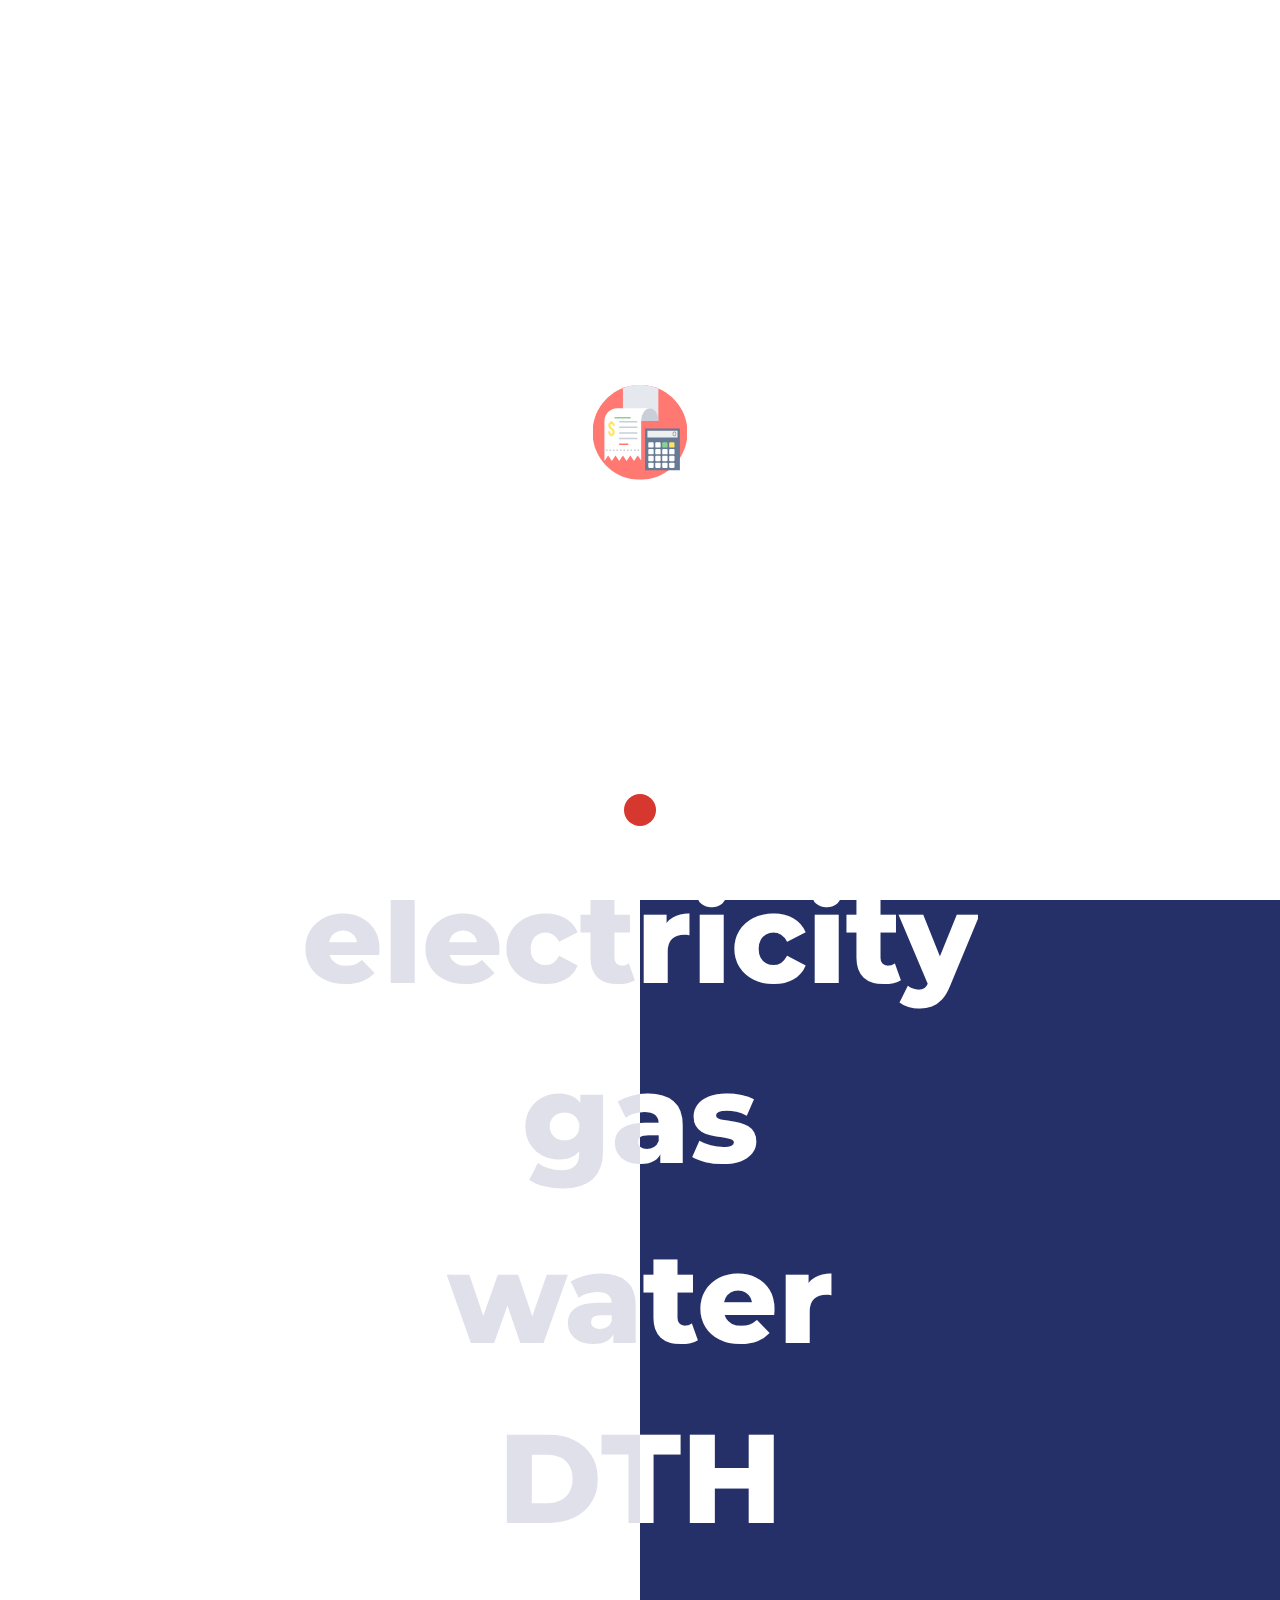
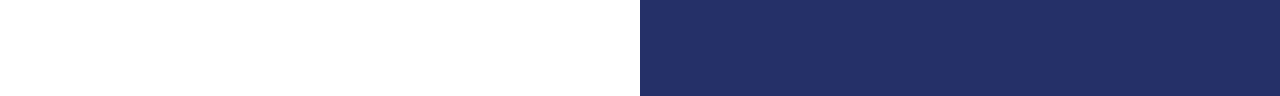
<file: index.html>
<!doctype html>
<html lang="en" class="no-js">

<head>
    <meta charset="utf-8">
    <meta content="IE=edge,chrome=1" http-equiv="X-UA-Compatible">
    <meta name="viewport" content="width=device-width, initial-scale=1, user-scalable=no">

    <title>billkaro: one payment app for your all utility bills</title>

    <link href="https://fonts.googleapis.com/css?family=Lato:400|Montserrat:500,600,800" rel="stylesheet">
    <link href="css/style.css" rel="stylesheet" type="text/css" />
</head>

<body class="home">
    <div class="ie-only">
        <div class="center-box">
            <h2>IE &lt; 9</h2>
            <p>Please update your browser for better experience</p>
            <a class="bs-button btn-small wow matrixWide" data-wow-delay=".15s"
                href="https://www.microsoft.com/en-us/download/internet-explorer.aspx" target="_blank"><span
                    data-hover="update now">update now</span></a>
        </div>
    </div>
    <div id="index-loader">
        <span class="index-logo">
            <img src="img/bill-logo.svg" alt="Bill">
        </span>
        <div class="index-copy">
            <h2 class="letter-row-1">We provide utility bill payment services on the GO</h2>
        </div>
    </div>
    <div id="loader">
        <div class="circle-first"></div>
        <div class="circle-second"></div>
        <div class="loader-logo">
            <span>
                <svg xmlns="http://www.w3.org/2000/svg" width="100" height="122" viewBox="0 0 100 122">
                    <path
                        d="M52.9 121.5C51.7 121.5 50.4 121.5 49 121.5L33 121.5C2.7 121.5-2.6 101 1 78.8 1.3 76.5 1.5 74.5 1.6 72.8L10.7 18 46 0 41.8 26C41.6 28 41.9 31.1 45.4 31.2L68.5 31.2C69.3 31.1 70.1 31.1 70.8 31.1 95.6 31.1 103.3 49.3 98.7 77 94.3 103.6 76.4 120.8 52.9 121.5L52.9 121.5 52.9 121.5ZM46.4 95.9C56.1 95.9 63.8 87.9 65.7 76.2 67.6 64.5 62.6 56.5 52.8 56.5 43.4 56.5 35.5 64.5 33.6 76.2 31.7 87.9 37 95.9 46.4 95.9Z" />
                </svg>
            </span>
            <span>
                <svg xmlns="http://www.w3.org/2000/svg" width="103" height="90" viewBox="0 0 103 90">
                    <g fill="none">
                        <g fill="#252121">
                            <path
                                d="M91.3 68L102.7 0.5 65.8 19.3 61.2 46.5C59.4 56.5 52.4 61.3 46.3 61.3 37.5 61.3 34.4 53.6 35.8 45.7L43.4 0.6 6.9 19.3 0.8 56.5C-2.9 76.9 7.5 90 26.2 90L52.9 90C54.6 89.9 56.6 89.9 58.9 89.9 81.2 89.9 87.7 82.2 91.3 68L91.3 68Z" />
                        </g>
                    </g>
                </svg>
            </span>
            <span>
                <svg xmlns="http://www.w3.org/2000/svg" width="96" height="87" viewBox="0 0 96 87">
                    <path
                        d="M56.9 62.5L85.8 62.5 81.6 86.1 0.4 86.1 3.8 67.5 40.2 34.2C42.7 31.7 43.5 24.7 38.5 24.7 38.4 24.7 38.3 24.7 38.3 24.7L13 24.7 17.3 0.9 95.3 0.9 91.9 19.7 55.8 52.7C52.6 55.7 52.5 62.2 56.9 62.5L56.9 62.5Z" />
                </svg>
            </span>
            <span>
                <svg xmlns="http://www.w3.org/2000/svg" width="96" height="87" viewBox="0 0 96 87">
                    <path
                        d="M56.9 62.5L85.8 62.5 81.6 86.1 0.4 86.1 3.8 67.5 40.2 34.2C42.7 31.7 43.5 24.7 38.5 24.7 38.4 24.7 38.3 24.7 38.3 24.7L13 24.7 17.3 0.9 95.3 0.9 91.9 19.7 55.8 52.7C52.6 55.7 52.5 62.2 56.9 62.5L56.9 62.5Z" />
                </svg>
            </span>
            <span>
                <svg xmlns="http://www.w3.org/2000/svg" width="154" height="87" viewBox="0 0 154 87">
                    <path
                        d="M69.9 51.5L74 86.1 106.3 86.1 154 0.9 122.2 0.9 103.3 37.3C101.1 40.8 95.9 41.2 95.2 36.7L90.8 0.9 59.9 0.9 40.6 37.2C38.4 41 33.3 41 32.6 36.8L28.7 0.9 0.9 15.2 10.1 86.1 44.4 86.1 61.7 50.7C63.9 46.5 69.3 46.7 69.9 51.3 69.9 51.4 69.9 51.4 69.9 51.5L69.9 51.5Z" />
                </svg>
            </span>
            <span>
                <svg xmlns="http://www.w3.org/2000/svg" width="101" height="93" viewBox="0 0 101 93">
                    <path
                        d="M58.5 1C88.3 1 104.7 18.9 99.7 46.5 94.8 73.9 72.1 92 42.3 92 12.5 92-4.1 73.9 0.9 46.5 5.8 18.9 28.5 1 58.5 1ZM66.3 46.9C68.5 35.1 63.4 27.1 53.8 27.1 43.9 27.1 36.1 35.1 34.1 46.9 32.1 58.8 37 66.6 46.8 66.6 56.5 66.6 64.1 58.8 66.3 46.9Z" />
                </svg>
            </span>
            <span>
                <svg xmlns="http://www.w3.org/2000/svg" width="76" height="90" viewBox="0 0 76 90">
                    <path
                        d="M17.7 0L17.2 0 15.9 0 0 89.1 32.9 89.1 41.1 43.3C41.5 41.1 42.7 35.9 43 34.3 43.6 31.7 45.6 28.6 49.3 28.6 51.3 28.6 69.1 28.6 71.5 28.6L75.5 0 17.7 0Z" />
                </svg>
            </span>
            <span>
                <svg xmlns="http://www.w3.org/2000/svg" width="74" height="123" viewBox="0 0 74 123">
                    <path
                        d="M50.9 26.6L55.8 0 20.3 18 18.6 27.3C17.8 30.7 15.6 32.2 13.5 32.3L3.8 32.3 0.2 61 8.1 61C9.7 61.1 11.9 62.4 11.4 66L7.3 88.1C4.8 102.3 11 121.8 30.3 121.7 39.3 121.7 50.6 122 57.3 122L61.9 96.9 42.3 96.9C39.6 96.8 38.5 94.4 39 91.5 39 91.3 39 91.2 39 91.2 39.1 90.1 39.3 89 39.5 87.7L43.4 66.1C44.1 63.1 46.2 61 48.7 61 48.8 61 48.8 61 48.8 61L68.4 61 73.7 32.3 53.9 32.3C51.8 32.1 50.2 30.2 50.9 26.8 50.9 26.7 50.9 26.7 50.9 26.6L50.9 26.6Z" />
                </svg>
            </span>
            <span>
                <svg xmlns="http://www.w3.org/2000/svg" width="102" height="121" viewBox="0 0 102 121">
                    <path
                        d="M52 32.3L74.2 32.4C93.4 32.5 104.8 48.4 100.6 72.4L92 120.1 59.3 120.1 67.8 73.8C68.9 67.9 67.4 57.7 56.5 57.7 51.5 57.8 43.2 60.7 40.3 76.7L32.6 120.1 0 120.1 17.6 17.9 53.4 0 48.9 26.5C48.9 26.5 48.9 26.5 48.9 26.5 48.1 31.2 50.7 32.2 52 32.3L52 32.3Z" />
                </svg>
            </span>
            <span>
                <svg xmlns="http://www.w3.org/2000/svg" width="103" height="121" viewBox="0 0 103 121">
                    <path
                        d="M70 0L102.5 0 60.9 72C43.8 101.8 23.5 117.8 0 120.1L14.4 95.4C18.1 88.9 20 79.3 18.2 71.7 18.2 71.6 18.1 71.5 18.1 71.3L4.7 15.2 31.3 0 40.7 40.2C41.4 43.7 46.3 44.2 48.8 39.9L70 0Z" />
                </svg>
            </span>
        </div>
    </div>
    <div id="main" class="m-scene">
        <div id="home" class="navigation js-homepage">
            <div class=" scene_element scene_element--fadein">
                <h1 class="logo animated">
                    <a href="/">
                        <span>Bill Karo</span>
                        <img src="img/logo-framing.png" alt="billkaro">
                    </a>
                </h1>
                <!-- <div class="mc-chicken">
                    <div>MENU</div>
                    <span></span>
                    <span></span>
                </div> -->
            </div>
            <div class="slidenav">
                <div class="nav-img">
                    <svg width="100%" height="100%" preserveAspectRatio="none" viewBox="0 0 1440 800">
                        <defs>
                            <path class="nav-scene" id="nav-img-mask"
                                d="M 1066,436 C 1051,543.8 973.2,656.2 873.6,700.1 756.6,751.7 600.9,725 492.4,657.4 431.5,619.5 387.5,546.9 376.7,476 360.3,368.3 377.9,229.2 462.5,160.5 589.5,57.34 815.4,42.24 952.4,131.7 1044,190.8 1081,328.8 1066,436 Z"
                                pathdata:id="M 1041,450.4 C 1023,547.7 992.8,667.7 905.7,714.5 793.1,775 639,728.7 524.5,671.8 453.3,636.4 382.2,575.4 360.2,499 329.7,393 344.6,249.2 426,174.9 568.6,44.66 851.1,-8.71 1002,111.8 1091,182.7 1061,338.6 1041,450.4 Z;M 1066,436 C 1051,543.8 976.5,664.5 873.6,700.1 761,739.1 636.4,655.8 529.5,603.1 441.6,559.8 325.8,520.1 293.8,427.5 263.1,338.4 294.5,213.4 368.2,154.8 520.7,33.48 790.1,23.76 952.4,131.7 1043,191.7 1081,328.8 1066,436 Z;M 1066,436 C 1053,531.1 930.7,580.1 842.2,617.2 734,662.7 598.4,707.8 492.4,657.4 427.6,626.6 387.5,546.9 376.7,476 360.3,368.3 376.9,227.9 462.5,160.5 567.6,77.69 749.9,37.5 863.8,148.8 947.6,230.7 1082,320.1 1066,436 Z" />
                        </defs>
                        <clipPath id="navCircleClip">
                            <use xlink:href="#nav-img-mask" />
                        </clipPath>
                        <image data-img-clip="home" clip-path="url(#navCircleClip)" width="1440" height="800"
                            xlink:href="img/navigation/work.jpg" class="selected"></image>
                        <image data-img-clip="services" clip-path="url(#navCircleClip)" width="1440" height="800"
                            xlink:href="img/navigation/services.jpg"></image>
                        <image data-img-clip="orders" clip-path="url(#navCircleClip)" width="1440" height="800"
                            xlink:href="img/navigation/orders.jpg"></image>
                        <image data-img-clip="contact" clip-path="url(#navCircleClip)" width="1440" height="800"
                            xlink:href="img/navigation/contact.jpg"></image>
                        <image data-img-clip="login" clip-path="url(#navCircleClip)" width="1440" height="800"
                            xlink:href="img/navigation/login.jpg"></image>
                        <use xlink:href="#nav-img-mask" />
                    </svg>

                </div>
                <nav class="navlinks-wrap">
                    <ul class="navlinks">
                        <li class="selected">
                            <div class="link-mask-wrap">
                                <a class="link active" data-nav-link="home" href="/">
                                    <div class="link-mask"><span>home<i>.</i></span></div>
                                    <span>home</span>
                                </a>
                            </div>
                        </li>
                        <li>
                            <div class="link-mask-wrap">
                                <a class="link" data-nav-link="services" href="services">
                                    <div class="link-mask"><span>services<i>.</i></span></div>
                                    <span>services</span>
                                </a>
                            </div>
                        </li>
                        <li>
                            <div class="link-mask-wrap">
                                <a class="link" data-nav-link="orders" href="orders.html">
                                    <div class="link-mask"><span>orders<i>.</i></span></div>
                                    <span>orders</span>
                                </a>
                            </div>
                        </li>
                        <li>
                            <div class="link-mask-wrap">
                                <a class="link" data-nav-link="contact" href="contact">
                                    <div class="link-mask"><span>contact<i>.</i></span></div>
                                    <span>contact</span>
                                </a>
                            </div>
                        </li>
                        <li>
                            <div class="link-mask-wrap">
                                <a class="link" data-nav-link="login" href="login.html">
                                    <div class="link-mask"><span>login/signup<i>.</i></span></div>
                                    <span>login/signup</span>
                                </a>
                            </div>
                        </li>
                    </ul>
                </nav>
            </div>
        </div>

        <div class="scene-element scene_element--fadeinup">
            <div class="portfolio-wrapper">
                <div class="hp-footer">
                    <h6 class="copyright">billkaro © 2022</h6>
                    <h6 class="project-caption" data-projectname="project-helias"><a href="paymentforms/prepaidform.html" style="color: white; text-decoration: none;">Prepaid Mobile Recharge</a></h6>
                    <h6 class="project-caption" data-projectname="project-snooze"><a href="paymentforms/postpaid.html" style="color: white; text-decoration: none;">Postpaid Mobile Recharge</a></h6>
                    <h6 class="project-caption" data-projectname="project-betches"><a href="paymentforms/broadband.html" style="color: white; text-decoration: none;">BroadBank Bill Payment</a></h6>
                    <h6 class="project-caption" data-projectname="project-allpro"><a href="paymentforms/landline.html" style="color: white; text-decoration: none;">LandLine Bill Payment</a></h6>
                    <h6 class="project-caption" data-projectname="project-cornerstone"><a href="paymentforms/electricity.html" style="color: white; text-decoration: none;">Electricity Bill Payment</a> </h6>
                    <h6 class="project-caption" data-projectname="project-taylor"><a href="paymentforms/gas.html" style="color: white; text-decoration: none;">Gas Bill Payment</a></h6>
                    <h6 class="project-caption" data-projectname="project-modernmd"><a href="paymentforms/water.html" style="color: white; text-decoration: none;">Water Bill Payment</a></h6>
                    <h6 class="project-caption" data-projectname="project-storyverse"><a href="paymentforms/dth.html" style="color: white; text-decoration: none;"> DTH Recharge</a></h6>
                </div>
                <ul class="portfolio">
                    <div class="project-label">
                        <div class="label-mask-wrap">
                            <h6 class="portfolio-mask"><span>OUR SERVICE</span></h6>
                            <h6 class="masked">OUR SERVICE</h6>
                        </div>
                    </div>
                    <li class="portfolio-item" data-portfolio-service="digital & ecommerce">
                        <div class="portfolio-mask-wrap">
                            <a href="paymentforms/prepaidform.html" target="_blank">
                                <div class="portfolio-mask"><span>prepaid</span></div>
                                <span class="fake-link" data-mask-link="prepaid"></span>
                            </a>
                        </div>
                        <figure class="portfolio-item-img">
                            <img src="img/_portfolio/prepaid.jpg" alt="prepaid">
                        </figure>
                    </li> 
                    <li class="portfolio-item" data-portfolio-service="digital & ecommerce">
                        <div class="portfolio-mask-wrap">
                            <a href="paymentforms/postpaid.html" target="_blank">
                                <div class="portfolio-mask"><span>postpaid</span></div>
                                <span class="fake-link" data-mask-link="postpaid"></span>
                            </a>
                        </div>
                        <figure class="portfolio-item-img">
                            <img src="img/_portfolio/postpaid.jpg" alt="postpaid">
                        </figure>
                    </li>
                    <li class="portfolio-item" data-portfolio-service="digital & brand">
                        <div class="portfolio-mask-wrap">
                            <a href="paymentforms/broadband.html" target="_blank">
                                <div class="portfolio-mask"><span>broadband</span></div>
                                <span class="fake-link" data-mask-link="broadband"></span>
                            </a>
                        </div>
                        <figure class="portfolio-item-img">
                            <img src="img/_portfolio/broadband.jpg" alt="broadband">
                        </figure>
                    </li>
                    <li class="portfolio-item" data-portfolio-service="digital">
                        <div class="portfolio-mask-wrap">
                            <a href="paymentforms/landline.html" target="_blank">
                                <div class="portfolio-mask"><span>landline</span></div>
                                <span class="fake-link" data-mask-link="landline"></span>
                            </a>
                        </div>
                        <figure class="portfolio-item-img" data-hpimage="allpro">
                            <img src="img/_portfolio/landline.jpg" alt="All Pro Team Sports">
                        </figure>
                    </li>
                    <li class="portfolio-item" data-portfolio-service="digital">
                        <div class="portfolio-mask-wrap">
                            <a href="paymentforms/electricity.html" target="_blank">
                                <div class="portfolio-mask"><span>electricity</span></div>
                                <span class="fake-link" data-mask-link="electricity"></span>
                            </a>
                        </div>
                        <figure class="portfolio-item-img">
                            <img src="img/_portfolio/electricity.jpg" alt="Cornerstone Christian Academy">
                        </figure>
                    </li>
                    <li class="portfolio-item" data-portfolio-service="digital &amp; brand">
                        <div class="portfolio-mask-wrap">
                            <a href="paymentforms/gas.html" target="_blank">
                                <div class="portfolio-mask"><span>gas</span></div>
                                <span class="fake-link" data-mask-link="gas"></span>
                            </a>
                        </div>
                        <figure class="portfolio-item-img">
                            <img src="img/_portfolio/gas.jpg" alt="Taylor Consulting and Contracting">
                        </figure>
                    </li>
                    <li class="portfolio-item" data-portfolio-service="digital">
                        <div class="portfolio-mask-wrap">
                            <a href="paymentforms/water.html" target="_blank">
                                <div class="portfolio-mask"><span>water</span></div>
                                <span class="fake-link" data-mask-link="water"></span>
                            </a>
                        </div>
                        <figure class="portfolio-item-img">
                            <img src="img/_portfolio/water.jpg" alt="Modernmd health care">
                        </figure>
                    </li>
                    <li class="portfolio-item" data-portfolio-service="digital">
                        <div class="portfolio-mask-wrap">
                            <a href="paymentforms/dth.html" target="_blank">
                                <div class="portfolio-mask"><span>DTH</span></div>
                                <span class="fake-link" data-mask-link="DTH"></span>
                            </a>
                        </div>
                        <figure class="portfolio-item-img">
                            <img src="img/_portfolio/DTH.jpg" alt="Story &amp; Verse">
                        </figure>
                    </li>
                </ul>
            </div>
        </div>
    </div>
    <script src="js/js-dist.js"></script>
    <div class="form-response js-form-response text-center"></div>
    <script src="js/main.js"></script>
</body>

</html>
</file>
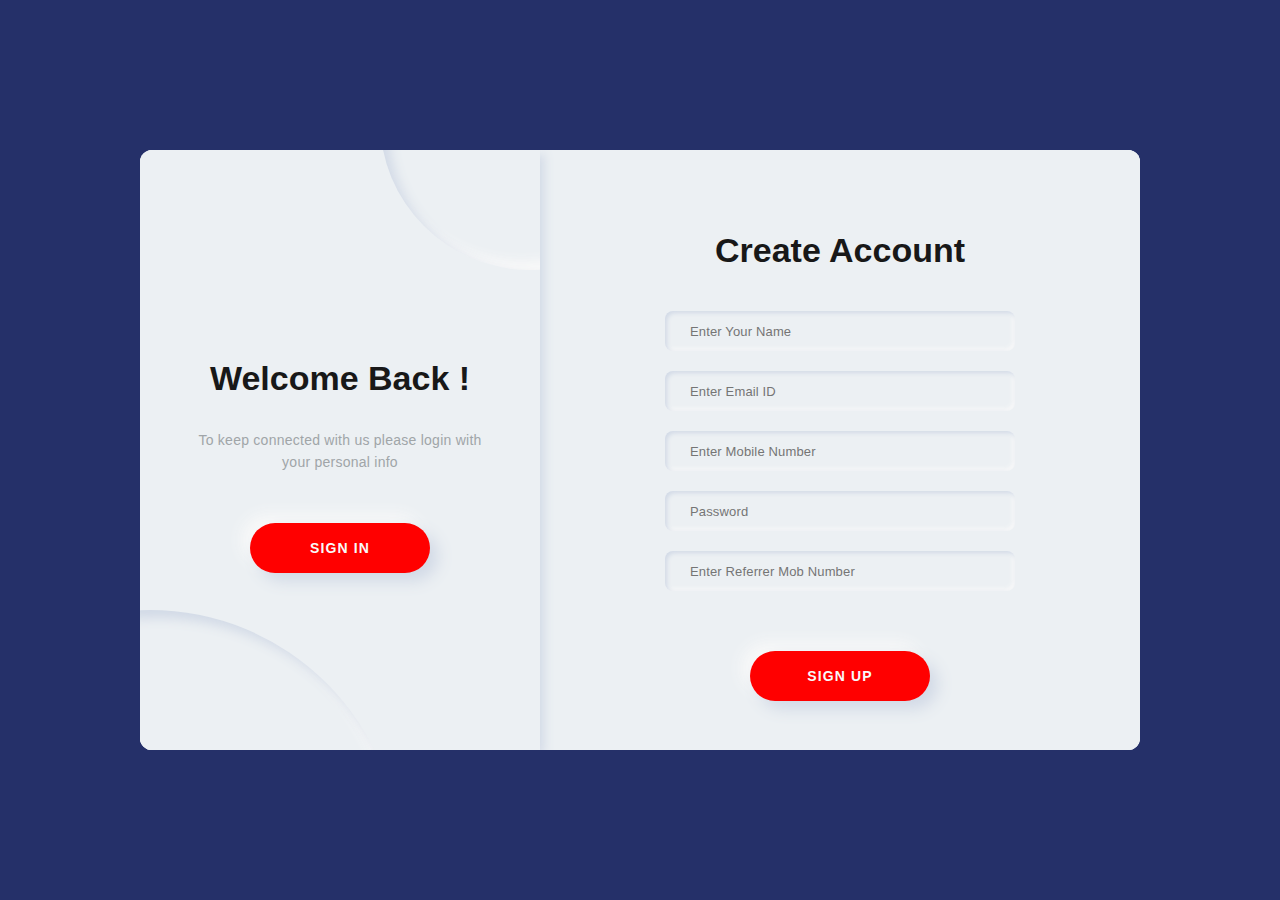
<file: login.html>
<!DOCTYPE html>
<html lang="en">

<head>
    <meta charset="UTF-8" />
    <meta http-equiv="X-UA-Compatible" content="IE=edge" />
    <meta name="viewport" content="width=device-width, initial-scale=1.0" />
    <link rel="stylesheet" href="css/login.css" />
    <title>LogIn/SignUp | Billkaro.co</title>
</head>

<body>
    <div class="main">
        <div class="container a-container" id="a-container">
            <form class="form" id="a-form" method="" action="">
                <h2 class="form_title title">Create Account</h2>
                <!-- <div class="form__icons">
            <img
              class="form__icon"
              src="[data-uri]"
              alt=""
            /><img
              class="form__icon"
              src="[data-uri]"
            /><img
              class="form__icon"
              src="[data-uri]"
            />
          </div> -->
                <!-- <span class="form__span">or use email for registration</span -->
                <input class="form__input" type="text" placeholder="Enter Your Name" />
                <input class="form__input" type="text" placeholder="Enter Email ID" />
                <input class="form__input" type="text" placeholder="Enter Mobile Number" />
                <input class="form__input" type="password" placeholder="Password" />
                <input class="form__input" type="text" placeholder="Enter Referrer Mob Number" />
                <button class="form__button button submit">SIGN UP</button>
            </form>
        </div>
        <div class="container b-container" id="b-container">
            <form class="form" id="b-form" method="" action="">
                <h2 class="form_title title">Sign in to Website</h2>
                <!-- <div class="form__icons">
            <img
              class="form__icon"
              src="[data-uri]"
              alt=""
            /><img
              class="form__icon"
              src="[data-uri]"
            /><img
              class="form__icon"
              src="[data-uri]"
            />
          </div> -->
                <!-- <span class="form__span">or use your email account</span> -->
                <input class="form__input" type="text" placeholder="Enter your Registered Mobile Number" />
                <input class="form__input" type="password"  placeholder="Password" />
                <a class="form__link" href="#" style="text-decoration: none;">Forgot your password?</a>
                <button class="form__button button submit">SIGN IN</button>
            </form>
        </div>
        <div class="switch" id="switch-cnt">
            <div class="switch__circle"></div>
            <div class="switch__circle switch__circle--t"></div>
            <div class="switch__container" id="switch-c1">
                <h2 class="switch__title title">Welcome Back !</h2>
                <p class="switch__description description">
                    To keep connected with us please login with your personal info
                </p>
                <button class="switch__button button switch-btn">SIGN IN</button>
            </div>
            <div class="switch__container is-hidden" id="switch-c2">
                <h2 class="switch__title title" style="line-height: 45px; width: 100%; margin-bottom: 30px;">Need an account?</h2>
                <p class="switch__description description">
                    Enter your personal details and start journey with us
                </p>
                <button class="switch__button button switch-btn">SIGN UP</button>
            </div>
        </div>
    </div>
    <script>
        let switchCtn = document.querySelector("#switch-cnt");
        let switchC1 = document.querySelector("#switch-c1");
        let switchC2 = document.querySelector("#switch-c2");
        let switchCircle = document.querySelectorAll(".switch__circle");
        let switchBtn = document.querySelectorAll(".switch-btn");
        let aContainer = document.querySelector("#a-container");
        let bContainer = document.querySelector("#b-container");
        let allButtons = document.querySelectorAll(".submit");

        let getButtons = (e) => e.preventDefault();

        let changeForm = (e) => {
            switchCtn.classList.add("is-gx");
            setTimeout(function () {
                switchCtn.classList.remove("is-gx");
            }, 1500);

            switchCtn.classList.toggle("is-txr");
            switchCircle[0].classList.toggle("is-txr");
            switchCircle[1].classList.toggle("is-txr");

            switchC1.classList.toggle("is-hidden");
            switchC2.classList.toggle("is-hidden");
            aContainer.classList.toggle("is-txl");
            bContainer.classList.toggle("is-txl");
            bContainer.classList.toggle("is-z200");
        };

        let mainF = (e) => {
            for (var i = 0; i < allButtons.length; i++)
                allButtons[i].addEventListener("click", getButtons);
            for (var i = 0; i < switchBtn.length; i++)
                switchBtn[i].addEventListener("click", changeForm);
        };

        window.addEventListener("load", mainF);
    </script>
</body>

</html>
</file>
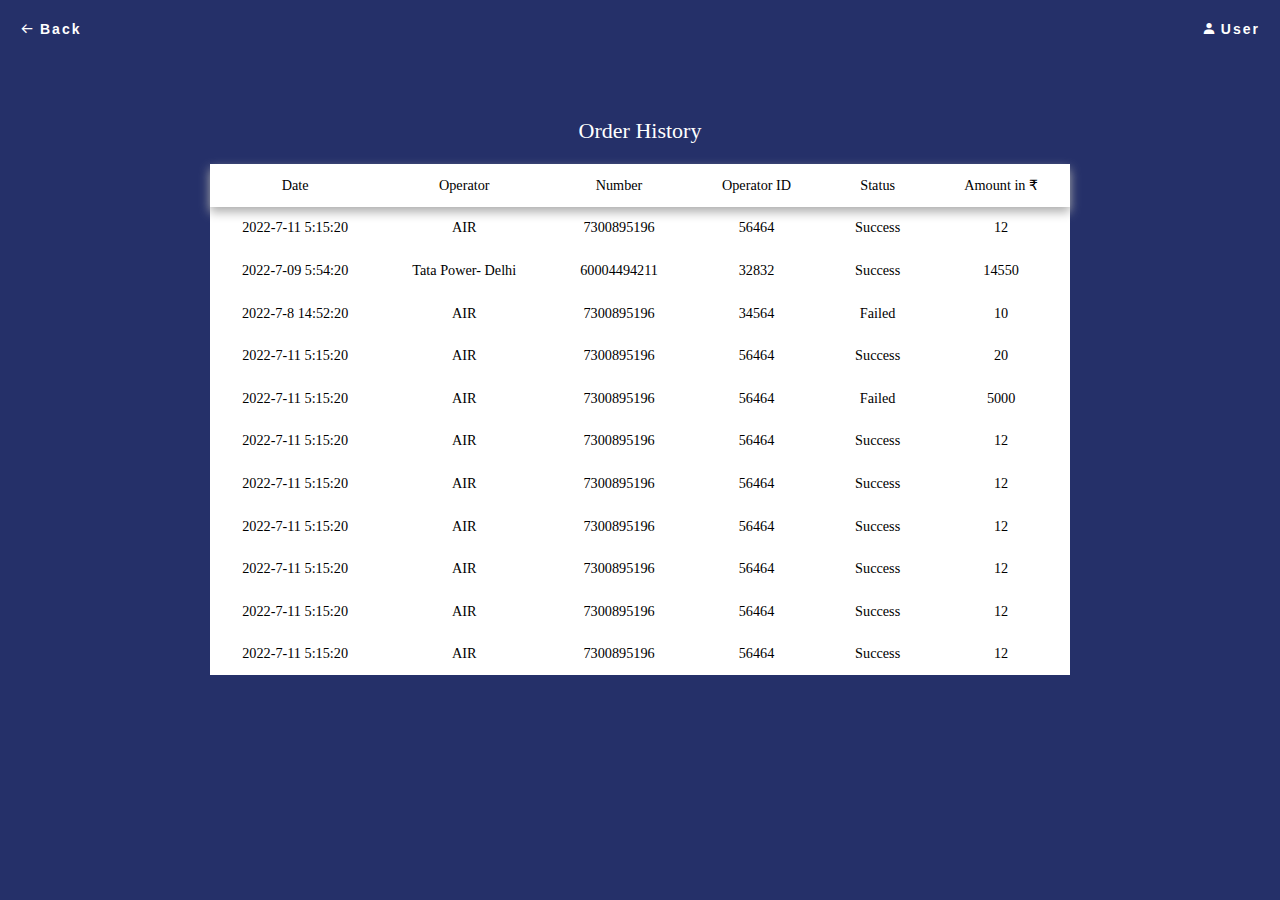
<file: orders.html>
<!DOCTYPE html>
<html lang="en">

<head>
    <meta charset="UTF-8" />
    <meta http-equiv="X-UA-Compatible" content="IE=edge" />
    <meta name="viewport" content="width=device-width, initial-scale=1.0" />
    <link href="https://unpkg.com/boxicons@2.1.2/css/boxicons.min.css" rel="stylesheet" />
    <title>UtilGo | Order History</title>
    <style>
        * {
            margin: 0;
            padding: 0;
            box-sizing: border-box;
        }

        body {
            background: rgb(37, 48, 105);
            position: relative;
        }

        nav {
            width: 100%;
            padding: 20px 20px;
        }

        nav ul {
            display: flex;
            justify-content: space-between;
        }

        nav ul li {
            list-style-type: none;
        }

        nav ul li a {
            color: white;
            text-decoration: none;
            font-family: sans-serif;
            font-size: 14px;
            font-weight: 700;
            letter-spacing: 2px;
        }

        .nav ul li a:hover {
            text-decoration: underline;
        }

        .container {
            display: flex;
            justify-content: center;
            align-items: center;
            color: white;
        }

        .container .tableheading {
            margin-top: 60px;
            text-align: center;
            margin-bottom: 20px;
        }

        .container .tableheading span {
            font-size: 22px;
            font-weight: 500;
        }

        table {
            border-collapse: collapse;
            background-color: white;
            text-align: left;
            color: black;
            overflow-y: scroll;
            overflow-x: scroll;
        }

        thead {
            box-shadow: 0 5px 10px #adadad;
        }

        th {
            padding: 0.5rem 1rem;
            letter-spacing: 0.1rem;
            font-size: 0.8rem;
            font-weight: 900;
        }

        td {
            padding: 0.8rem 2rem;
            font-size: 0.89rem;
            text-align: center;
        }

        @media screen and (max-width: 880px) {
            .tablecontainer {
                overflow-x: scroll;
            }
        }
        
    </style>
</head>

<body>
    <header>
        <nav>
            <ul>
                <li style="position: relative">
                    <a href="index.html"><i class="bx bx-arrow-back" style="
                  position: absolute;
                  top: 50%;
                  transform: translateY(-50%);
                "></i><span style="margin-left: 20px">Back</span></a>
                </li>
                <li style="position: relative">
                    <a href="#"><i class="bx bxs-user" style="
                  position: absolute;
                  right: 95%;
                  margin-right: 5px;
                  top: 50%;
                  transform: translateY(-50%);
                "></i><span> User</span></a>
                </li>
            </ul>
        </nav>

        <div class="container">
            <div class="tablecontainer">
                <div class="tableheading">
                    <span>Order History</span>
                </div>
                <table>
                    <thead>
                        <tr>
                            <td>Date</td>
                            <td>Operator</td>
                            <td>Number</td>
                            <td>Operator ID</td>
                            <td>Status</td>
                            <td>Amount in &#8377;</td>
                        </tr>
                    </thead>
                    <tbody>
                        <tr>
                            <td>2022-7-11 5:15:20</td>
                            <td>AIR</td>
                            <td>7300895196</td>
                            <td>56464</td>
                            <td>Success</td>
                            <td>12</td>
                        </tr>
                        <tr>
                            <td>2022-7-09 5:54:20</td>
                            <td>Tata Power- Delhi</td>
                            <td>60004494211</td>
                            <td>32832</td>
                            <td>Success</td>
                            <td>14550</td>
                        </tr>
                        <tr>
                            <td>2022-7-8 14:52:20</td>
                            <td>AIR</td>
                            <td>7300895196</td>
                            <td>34564</td>
                            <td>Failed</td>
                            <td>10</td>
                        </tr>
                        <tr>
                            <td>2022-7-11 5:15:20</td>
                            <td>AIR</td>
                            <td>7300895196</td>
                            <td>56464</td>
                            <td>Success</td>
                            <td>20</td>
                        </tr>
                        <tr>
                            <td>2022-7-11 5:15:20</td>
                            <td>AIR</td>
                            <td>7300895196</td>
                            <td>56464</td>
                            <td>Failed</td>
                            <td>5000</td>
                        </tr>
                        <tr>
                            <td>2022-7-11 5:15:20</td>
                            <td>AIR</td>
                            <td>7300895196</td>
                            <td>56464</td>
                            <td>Success</td>
                            <td>12</td>
                        </tr>
                        <tr>
                            <td>2022-7-11 5:15:20</td>
                            <td>AIR</td>
                            <td>7300895196</td>
                            <td>56464</td>
                            <td>Success</td>
                            <td>12</td>
                        </tr>
                        <tr>
                            <td>2022-7-11 5:15:20</td>
                            <td>AIR</td>
                            <td>7300895196</td>
                            <td>56464</td>
                            <td>Success</td>
                            <td>12</td>
                        </tr>
                        <tr>
                            <td>2022-7-11 5:15:20</td>
                            <td>AIR</td>
                            <td>7300895196</td>
                            <td>56464</td>
                            <td>Success</td>
                            <td>12</td>
                        </tr>
                        <tr>
                            <td>2022-7-11 5:15:20</td>
                            <td>AIR</td>
                            <td>7300895196</td>
                            <td>56464</td>
                            <td>Success</td>
                            <td>12</td>
                        </tr>
                        <tr>
                            <td>2022-7-11 5:15:20</td>
                            <td>AIR</td>
                            <td>7300895196</td>
                            <td>56464</td>
                            <td>Success</td>
                            <td>12</td>
                        </tr>
                    </tbody>
                </table>
            </div>
        </div>
    </header>
</body>

</html>
</file>
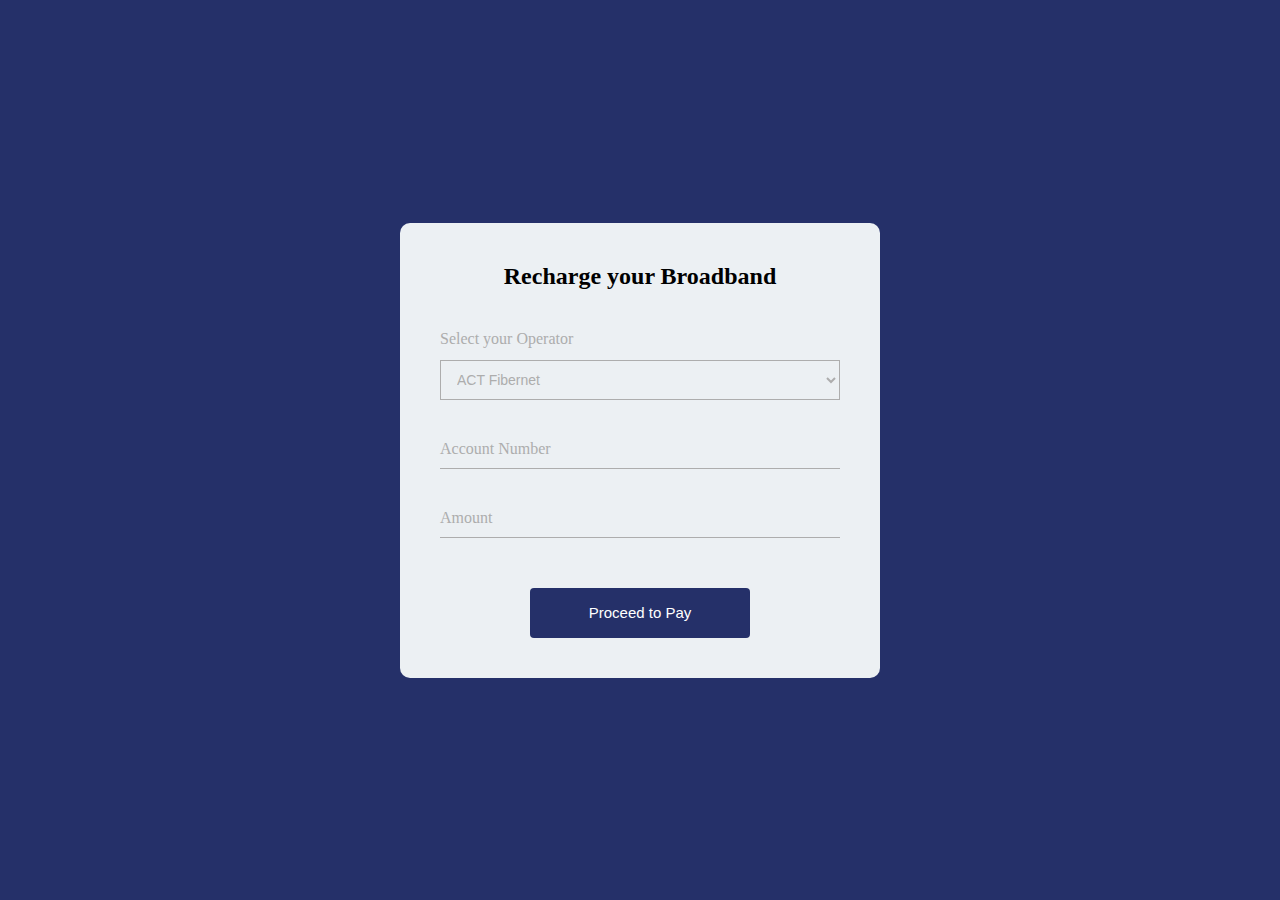
<file: paymentforms/broadband.html>
<!DOCTYPE html>
<html lang="en">

<head>
    <meta charset="UTF-8" />
    <meta http-equiv="X-UA-Compatible" content="IE=edge" />
    <meta name="viewport" content="width=device-width, initial-scale=1.0" />
    <link href="https://unpkg.com/boxicons@2.1.2/css/boxicons.min.css" rel="stylesheet" />
    <link rel="stylesheet" href="/css/prepaid.css" />
    <title>Broadband Bills | Billkaro.co</title>
</head>

<body>
    <div class="container">
        <h2>Recharge your Broadband</h2>

        <form>
            <div class="user-box">
                <label for="">Select your Operator</label>
                <select name="" id="">
                    <option value="ACT000000NAT01">ACT Fibernet</option>
                    <option value="ASIABB000NAT01">Asianet Broadband</option>
                    <option value="COMWBB000NAT01">Comway Broadband</option>
                    <option value="CONBB0000PUN01">Connect Broadband</option>
                    <option value="DENB00000NATIO">DEN Broadband</option>
                    <option value="DVOIS0000NAT02">ION</option>
                    <option value="FUSNBB000NAT01">
                      Fusionnet Web Services Private Limited
                    </option>
                    <option value="HATHWAY00NAT01">Hathway Broadband</option>
                </select>
            </div>

            <div class="user-box" style="margin-top: 30px;">
                <input type="text" name="" required />
                <label for="">Account Number</label>
            </div>

            <div class="user-box">
                <input type="text" name="" required />
                <label for="">Amount</label>
            </div>

            <div class="btncontainer">
                <button class="glow-on-hover submitbtn" type="submit"
                    style="font-weight: 500; font-size: 15px; margin-top: 20px">
                    Proceed to Pay
                </button>
            </div>

        </form>
    </div>
</body>

</html>
</file>
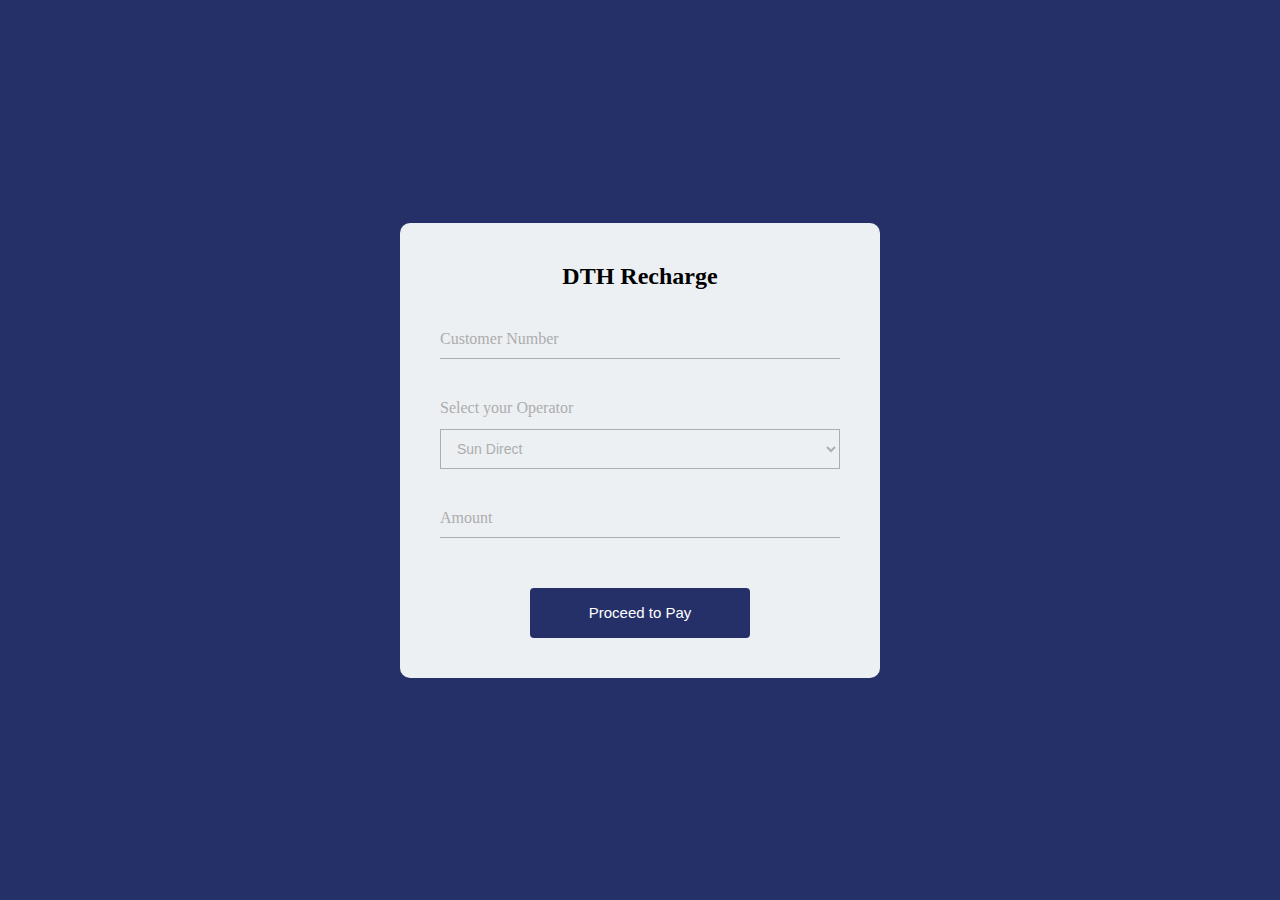
<file: paymentforms/dth.html>
<!DOCTYPE html>
<html lang="en">

<head>
    <meta charset="UTF-8" />
    <meta http-equiv="X-UA-Compatible" content="IE=edge" />
    <meta name="viewport" content="width=device-width, initial-scale=1.0" />
    <link href="https://unpkg.com/boxicons@2.1.2/css/boxicons.min.css" rel="stylesheet" />
    <link rel="stylesheet" href="/css/prepaid.css" />
    <title>DTH Bills | Billkaro.co</title>
</head>

<body>
    <div class="container">
        <h2>DTH Recharge</h2>

        <form>
            <div class="user-box">
                <input type="text" name="" required />
                <label for="">Customer Number</label>
            </div>

            <div class="user-box">
                <label for="">Select your Operator</label>
                <select name="" id="">
                    <option value="">Sun Direct</option>
                    <option value="">Tata Play</option>
                    <option value="">Dish TV</option>
                    <option value="">Airtel Digital TV</option>
                    <option value="">Dish TV</option>
                  </select>
                </select>
            </div>

            <div class="user-box" style="margin-top: 30px">
                <input type="text" name="" required />
                <label for="">Amount</label>
            </div>

            <div class="btncontainer">
                <button class="glow-on-hover submitbtn" type="submit"
                    style="font-weight: 500; font-size: 15px; margin-top: 20px">
                    Proceed to Pay
                </button>
            </div>

        </form>
    </div>
</body>

</html>
</file>
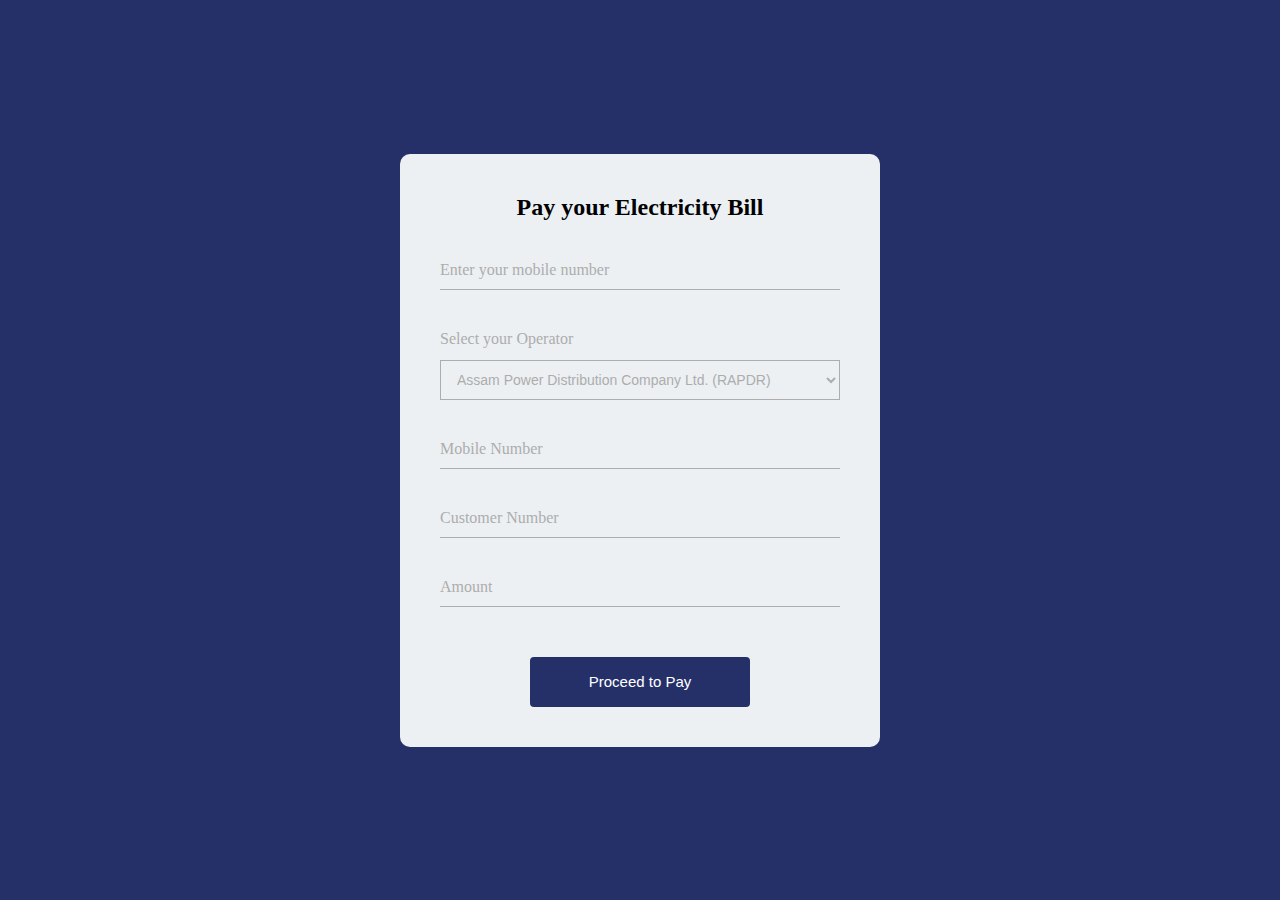
<file: paymentforms/electricity.html>
<!DOCTYPE html>
<html lang="en">

<head>
    <meta charset="UTF-8" />
    <meta http-equiv="X-UA-Compatible" content="IE=edge" />
    <meta name="viewport" content="width=device-width, initial-scale=1.0" />
    <link href="https://unpkg.com/boxicons@2.1.2/css/boxicons.min.css" rel="stylesheet" />
    <link rel="stylesheet" href="/css/prepaid.css" />
    <title>Electricity Bills | Billkaro.co</title>
</head>

<body>
    <div class="container">
        <h2>Pay your Electricity Bill</h2>

        <form>
            <div class="user-box">
                <input type="text" name="" required />
                <label for="">Enter your mobile number</label>
            </div>

            <div class="user-box">
                <label for="">Select your Operator</label>
                <select name="" id="">
                    <option value="">
                        Assam Power Distribution Company Ltd. (RAPDR)
                      </option>
                      <option value="">
                        Assam Power Distribution Company Ltd. (NON-RAPDR)
                      </option>
                </select>
            </div>
            <div class="user-box" style="margin-top: 30px">
                <input type="text" name="" required />
                <label>Mobile Number</label>
              </div>
      
              <div class="user-box">
                <input type="text" name="" required />
                <label>Customer Number</label>
              </div>

            <div class="user-box">
                <input type="text" name="" required />
                <label for="">Amount</label>
            </div>

            <div class="btncontainer">
                <button class="glow-on-hover submitbtn" type="submit"
                    style="font-weight: 500; font-size: 15px; margin-top: 20px">
                    Proceed to Pay
                </button>
            </div>

        </form>
    </div>
</body>

</html>
</file>
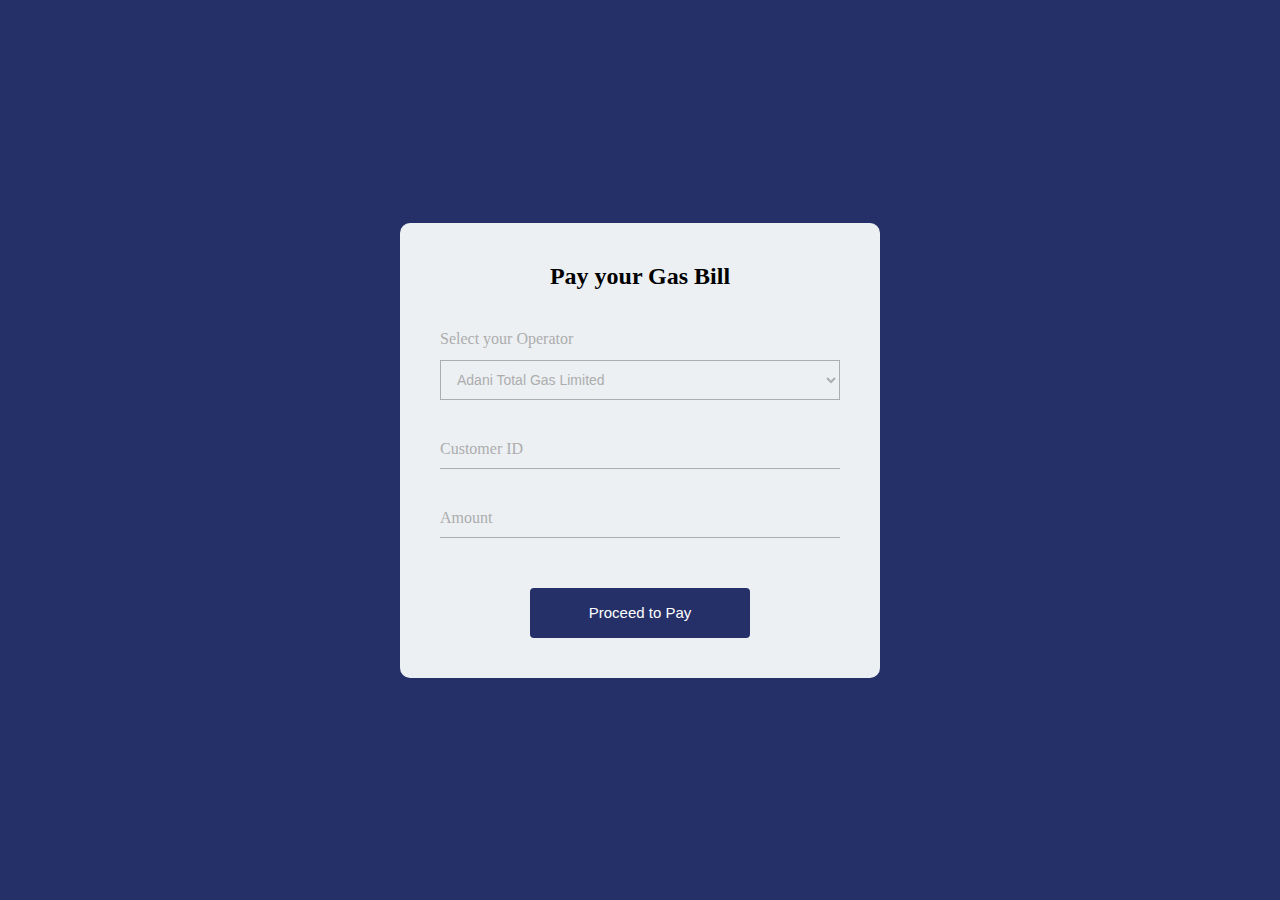
<file: paymentforms/gas.html>
<!DOCTYPE html>
<html lang="en">

<head>
    <meta charset="UTF-8" />
    <meta http-equiv="X-UA-Compatible" content="IE=edge" />
    <meta name="viewport" content="width=device-width, initial-scale=1.0" />
    <link href="https://unpkg.com/boxicons@2.1.2/css/boxicons.min.css" rel="stylesheet" />
    <link rel="stylesheet" href="/css/prepaid.css" />
    <title>Gas Bills | Billkaro.co</title>
</head>

<body>
    <div class="container">
        <h2>Pay your Gas Bill</h2>

        <form>
            <div class="user-box">
                <label for="">Select your Operator</label>
                <select name="" id="">
                    <option value="ADAN00000NAT01">Adani Total Gas Limited</option>
                    <option value="AGL000000MAP01">Aavantika Gas Ltd.</option>
                    <option value="CGSM00000GUJ01">
                      Charotar Gas Sahakari Mandali Ltd
                    </option>
                    <option value="CUGL00000UTP01">Central U.P. Gas Limited</option>
                    <option value="GAIL00000IND01">GAIL Gas Limited</option>
                </select>
            </div>

            <div class="user-box" style="margin-top: 30px;">
                <input type="text" name="" required />
                <label for="">Customer ID</label>
            </div>

            <div class="user-box">
                <input type="text" name="" required />
                <label for="">Amount</label>
            </div>

            <div class="btncontainer">
                <button class="glow-on-hover submitbtn" type="submit"
                    style="font-weight: 500; font-size: 15px; margin-top: 20px">
                    Proceed to Pay
                </button>
            </div>

        </form>
    </div>
</body>

</html>
</file>
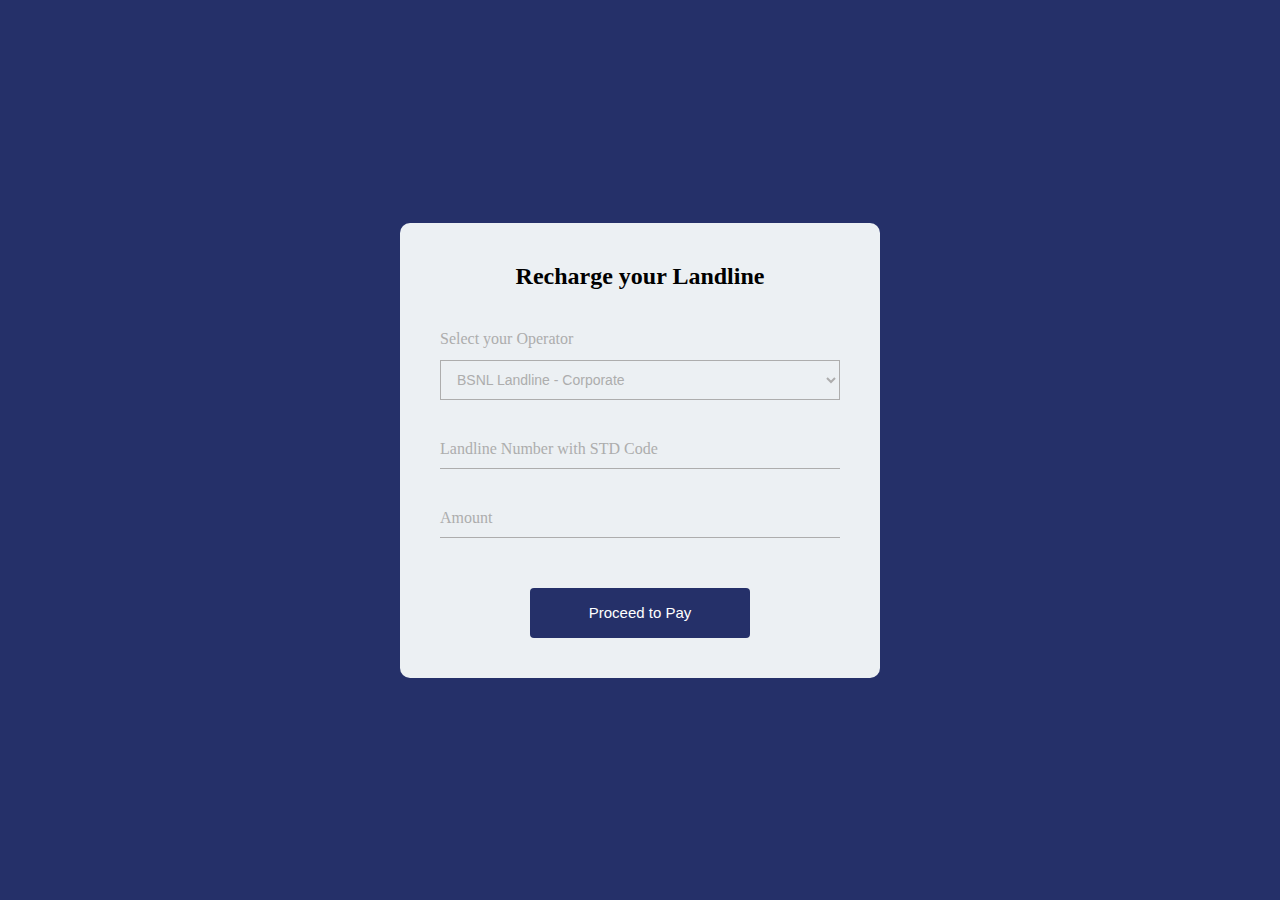
<file: paymentforms/landline.html>
<!DOCTYPE html>
<html lang="en">

<head>
    <meta charset="UTF-8" />
    <meta http-equiv="X-UA-Compatible" content="IE=edge" />
    <meta name="viewport" content="width=device-width, initial-scale=1.0" />
    <link href="https://unpkg.com/boxicons@2.1.2/css/boxicons.min.css" rel="stylesheet" />
    <link rel="stylesheet" href="/css/prepaid.css" />
    <title>Landline Bills | Billkaro.co</title>
</head>

<body>
    <div class="container">
        <h2>Recharge your Landline</h2>

        <form>
            <div class="user-box">
                <label for="">Select your Operator</label>
                <select name="" id="">
                    <option value="BSNLLLCORNAT01">BSNL Landline - Corporate</option>
                    <option value="BSNLLLINDNAT01">BSNL Landline - Individual</option>
                    <option value="MTNL00000DEL01">MTNL Delhi</option>
                    <option value="MTNL00000MUM01">MTNL Mumbai</option>
                    <option value="TATADLLI0NAT01">Tata Teleservices</option>
                    <option value="BSNL00000NAT5C">BSNL Landline - Individual</option>
                    <option value="BSNL00000NATPZ">BSNL Landline - Corporate</option>
                    <option value="MTNL00000MUMMI">MTNL Mumbai (Multiple Bills)</option>
                </select>
            </div>

            <div class="user-box" style="margin-top: 30px;">
                <input type="text" name="" required />
                <label for="">Landline Number with STD Code</label>
            </div>

            <div class="user-box">
                <input type="text" name="" required />
                <label for="">Amount</label>
            </div>

            <div class="btncontainer">
                <button class="glow-on-hover submitbtn" type="submit"
                    style="font-weight: 500; font-size: 15px; margin-top: 20px">
                    Proceed to Pay
                </button>
            </div>

        </form>
    </div>
</body>

</html>
</file>
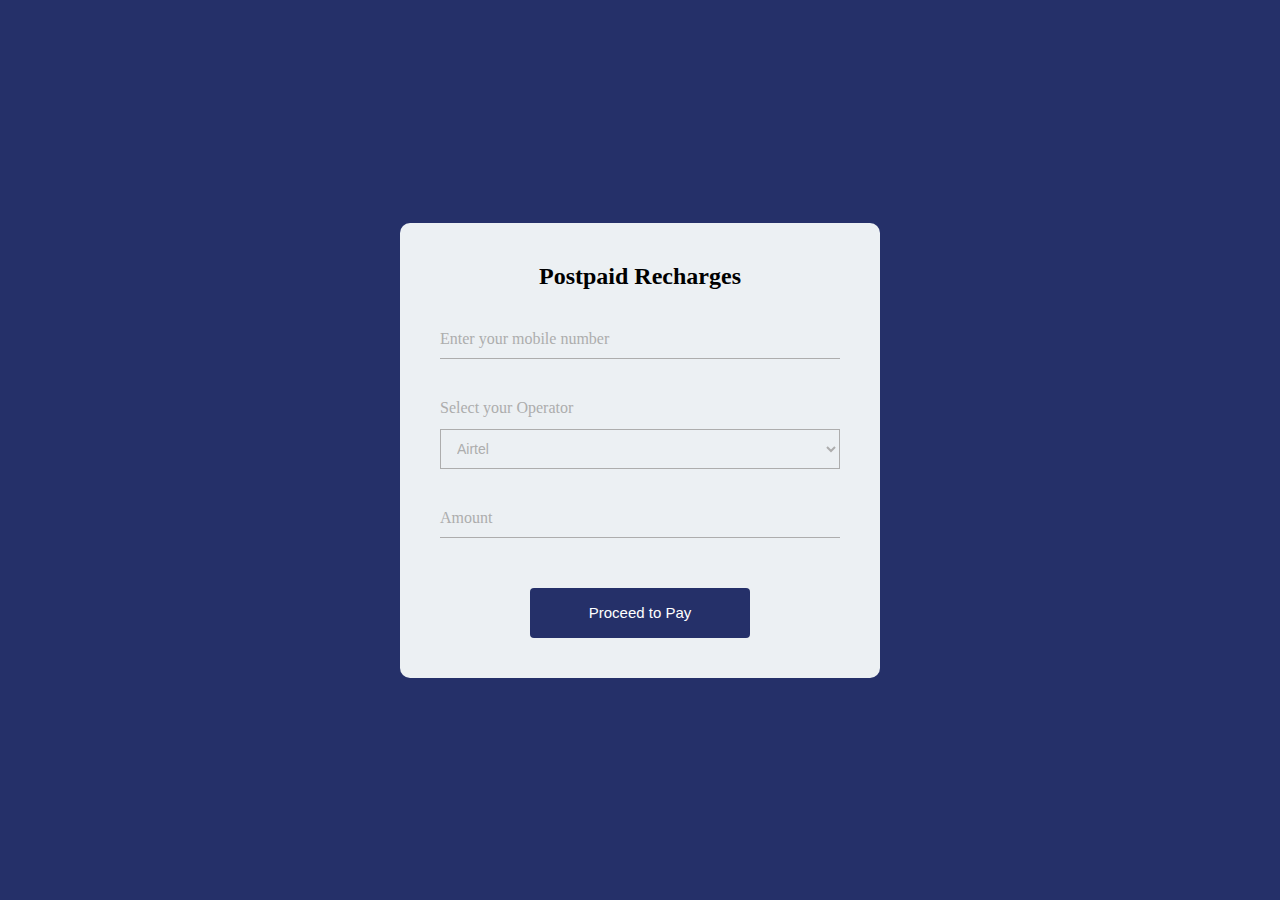
<file: paymentforms/postpaid.html>
<!DOCTYPE html>
<html lang="en">
<head>
    <meta charset="UTF-8">
    <meta http-equiv="X-UA-Compatible" content="IE=edge">
    <meta name="viewport" content="width=device-width, initial-scale=1.0">
    <link href='https://unpkg.com/boxicons@2.1.2/css/boxicons.min.css' rel='stylesheet'>
    <link rel="stylesheet" href="/css/prepaid.css">
    <title>Mobile Recharges | Billkaro.co</title>
</head>
<body>
    <div class="container">
        <h2>Postpaid Recharges</h2>

        <form>
            <div class="user-box">
                <input type="text" name="" required>
                <label for="">Enter your mobile number</label>
            </div>

            <div class="user-box">
                <label for="">Select your Operator</label>
                <select name="" id="">
                    <option value="">Airtel</option>
                    <option value="">BSNL</option>
                    <option value="">BSNL Validity</option>
                    <option value="">MTNL</option>
                    <option value="">MTNL Validity</option>
                    <option value="">Reliance JIO</option>
                    <option value="">Vodafone</option>
                </select>
            </div>

            <div class="user-box" style="margin-top: 30px">
                <input type="text" name="" required>
                <label for="">Amount</label>
            </div>

            <div class="btncontainer">
                <button class="glow-on-hover submitbtn" type="submit" style="font-weight: 500; font-size: 15px; margin-top: 20px;">Proceed to Pay</button>
            </div>
        </form>
    </div>
</body>
</html>
</file>
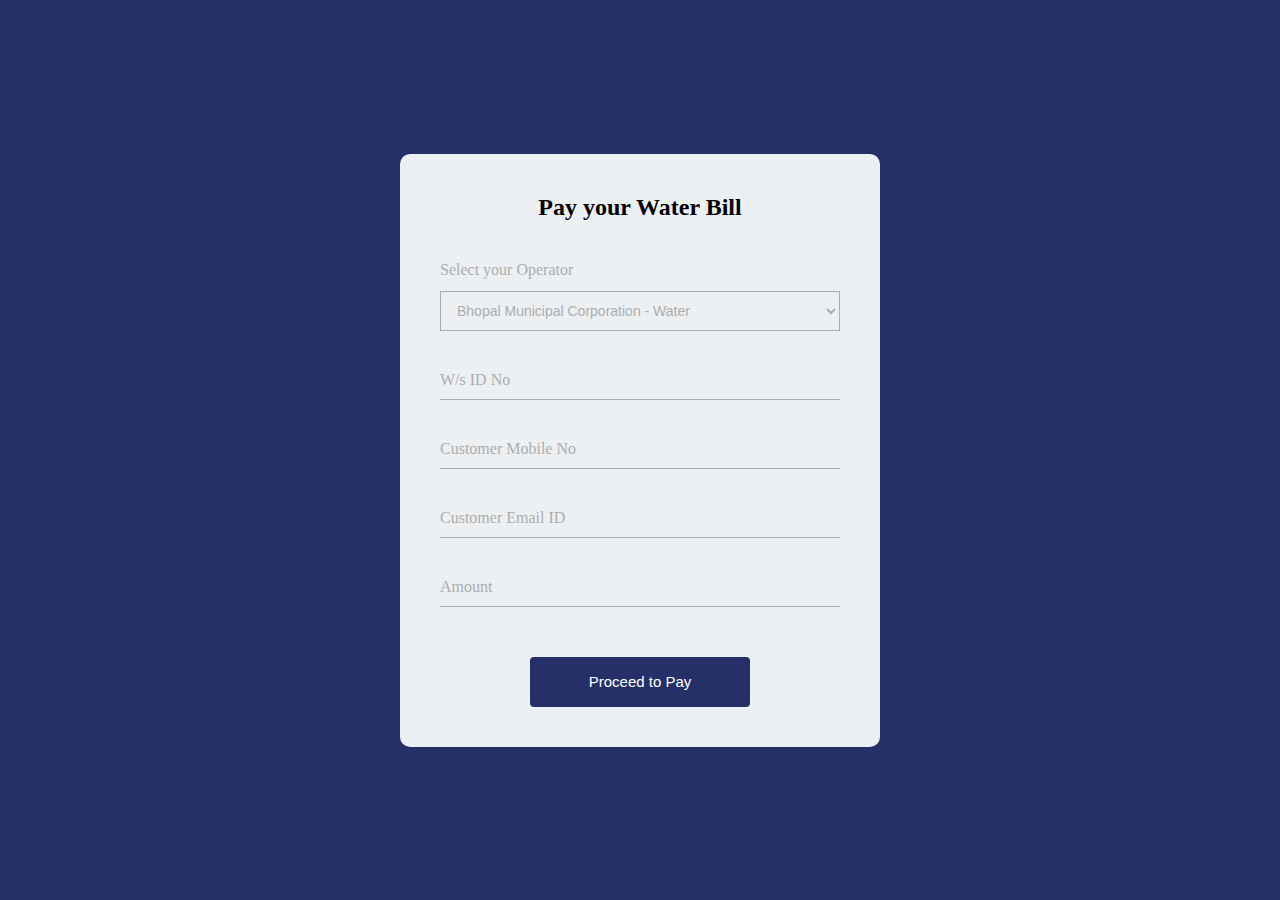
<file: paymentforms/water.html>
<!DOCTYPE html>
<html lang="en">

<head>
    <meta charset="UTF-8" />
    <meta http-equiv="X-UA-Compatible" content="IE=edge" />
    <meta name="viewport" content="width=device-width, initial-scale=1.0" />
    <link href="https://unpkg.com/boxicons@2.1.2/css/boxicons.min.css" rel="stylesheet" />
    <link rel="stylesheet" href="/css/prepaid.css" />
    <title>Water Bills | Billkaro.co</title>
</head>

<body>
    <div class="container">
        <h2>Pay your Water Bill</h2>

        <form>
            <div class="user-box">
                <label for="">Select your Operator</label>
                <select name="" id="">
                    <option value="BMC000000MAP01">
                        Bhopal Municipal Corporation - Water
                      </option>
                      <option value="BWSSB0000KAR01">
                        Bangalore Water Supply and Sewerage Board
                      </option>
                </select>
            </div>

            <div class="user-box" style="margin-top: 30px">
                <input type="text" name="" required />
                <label for="">W/s ID No</label>
            </div>

            <div class="user-box">
                <input type="text" name="" required />
                <label for="">Customer Mobile No</label>
            </div>

            <div class="user-box">
                <input type="text" name="" required />
                <label for="">Customer Email ID</label>
            </div>

            <div class="user-box">
                <input type="text" name="" required />
                <label for="">Amount</label>
            </div>

            <div class="btncontainer">
                <button class="glow-on-hover submitbtn" type="submit"
                    style="font-weight: 500; font-size: 15px; margin-top: 20px">
                    Proceed to Pay
                </button>
            </div>

        </form>
    </div>
</body>

</html>
</file>
<file: css/style.css>
@charset "UTF-8";
@-webkit-keyframes fadeIn {
    0% {
        opacity: 0
    }
    to {
        opacity: 1
    }
}

@keyframes fadeIn {
    0% {
        opacity: 0
    }
    to {
        opacity: 1
    }
}

@-webkit-keyframes fadeOut {
    0% {
        opacity: 1
    }
    to {
        opacity: 0
    }
}

@keyframes fadeOut {
    0% {
        opacity: 1
    }
    to {
        opacity: 0
    }
}

@-webkit-keyframes fadeInUp {
    0% {
        opacity: 0;
        -webkit-transform: translate3d(0, 150px, 0);
        transform: translate3d(0, 150px, 0)
    }
    to {
        opacity: 1;
        -webkit-transform: none;
        transform: none
    }
}

@keyframes fadeInUp {
    0% {
        opacity: 0;
        -webkit-transform: translate3d(0, 150px, 0);
        transform: translate3d(0, 150px, 0)
    }
    to {
        opacity: 1;
        -webkit-transform: none;
        transform: none
    }
}

@-webkit-keyframes fadeInDown {
    0% {
        opacity: 1;
        -webkit-transform: none;
        transform: none
    }
    to {
        opacity: 0;
        -webkit-transform: translate3d(0, 150px, 0);
        transform: translate3d(0, 150px, 0)
    }
}

@keyframes fadeInDown {
    0% {
        opacity: 1;
        -webkit-transform: none;
        transform: none
    }
    to {
        opacity: 0;
        -webkit-transform: translate3d(0, 150px, 0);
        transform: translate3d(0, 150px, 0)
    }
}

.m-scene {}

.m-scene .scene_element {
    -webkit-animation-duration: 0.35s;
    animation-duration: 0.35s;
    -webkit-transition-timing-function: ease-in;
    -o-transition-timing-function: ease-in;
    transition-timing-function: ease-in;
    -webkit-animation-fill-mode: both;
    animation-fill-mode: both
}

.m-scene .scene_element--fadein {
    animation: fadeIn 0.35s;
    -moz-animation: fadeIn 0.35s;
    -webkit-animation: fadeIn 0.35s;
    -o-animation: fadeIn 0.35s
}

.m-scene .scene_element--fadeinup {
    animation: fadeInUp 0.35s;
    -moz-animation: fadeInUp 0.35s;
    -webkit-animation: fadeInUp 0.35s;
    -o-animation: fadeInUp 0.35s
}

.m-scene.is-exiting {
    opacity: 0;
    transition: opacity 0.35s ease-in-out;
    -webkit-transition: opacity 0.35s ease-in-out;
    -moz-transition: opacity 0.35s ease-in-out;
    -o-transition: opacity 0.35s ease-in-out
}

.m-scene.is-exiting .scene_element--fadeinup {
    animation: fadeInDown 0.35s;
    -moz-animation: fadeInDown 0.35s;
    -webkit-animation: fadeInDown 0.35s;
    -o-animation: fadeInDown 0.35s
}

.m-scene.is-exiting .scene_element--fadein {
    animation: fadeOut 0.35s;
    -moz-animation: fadeOut 0.35s;
    -webkit-animation: fadeOut 0.35s;
    -o-animation: fadeOut 0.35s
}

.funzone .cursor {
    -webkit-box-sizing: border-box;
    box-sizing: border-box;
    width: 300px;
    height: 300px;
    position: absolute;
    top: -150px;
    left: -150px;
    display: block;
    pointer-events: none;
    transform: rotate(-90deg) scale(1);
    -moz-transform: rotate(-90deg) scale(1);
    -webkit-transform: rotate(-90deg) scale(1);
    -o-transform: rotate(-90deg) scale(1);
    -ms-transform: rotate(-90deg) scale(1);
    z-index: 9999
}

.funzone .cursor.button-hover svg {
    transform: rotate(-90deg) scale(1);
    -moz-transform: rotate(-90deg) scale(1);
    -webkit-transform: rotate(-90deg) scale(1);
    -o-transform: rotate(-90deg) scale(1);
    -ms-transform: rotate(-90deg) scale(1);
    opacity: .5
}

.funzone .cursor.button-hover {
    mix-blend-mode: screen;
    opacity: .5
}

.funzone .cursor svg {
    width: 100%;
    position: absolute;
    transform: rotate(-90deg) scale(0.15);
    -moz-transform: rotate(-90deg) scale(0.15);
    -webkit-transform: rotate(-90deg) scale(0.15);
    -o-transform: rotate(-90deg) scale(0.15);
    -ms-transform: rotate(-90deg) scale(0.15);
    -webkit-transition: 600ms all cubic-bezier(0.23, 1, 0.32, 1);
    -o-transition: 600ms all cubic-bezier(0.23, 1, 0.32, 1);
    transition: 600ms all cubic-bezier(0.23, 1, 0.32, 1)
}

.funzone .cursor svg path {
    transition: all 350ms cubic-bezier(0.77, 0, 0.175, 1);
    -webkit-transition: all 350ms cubic-bezier(0.77, 0, 0.175, 1);
    -moz-transition: all 350ms cubic-bezier(0.77, 0, 0.175, 1);
    -o-transition: all 350ms cubic-bezier(0.77, 0, 0.175, 1);
    width: 20px;
    height: 20px;
    fill: #D6372E;
    -webkit-transition: 600ms all cubic-bezier(0.23, 1, 0.32, 1);
    -o-transition: 600ms all cubic-bezier(0.23, 1, 0.32, 1);
    transition: 600ms all cubic-bezier(0.23, 1, 0.32, 1)
}

@media only screen and (max-width:64em) {
    .funzone .cursor {
        display: none
    }
}

.link-mask>span {
    font-family: "Montserrat", "Open Sans", sans-serif;
    display: inline-block;
    color: rgba(255, 255, 255, 0.3);
    font-weight: 800;
    height: 70px
}

.navlinks li:first-of-type .fake-link:before {
    content: "work."
}

.navlinks li:nth-of-type(2) .fake-link:before {
    content: "studio."
}

.navlinks li:nth-of-type(3) .fake-link:before {
    content: "team."
}

.navlinks li:nth-of-type(4) .fake-link:before {
    content: "contact."
}

.navlinks li:nth-of-type(5) .fake-link:before {
    content: "funhouse."
}

.link-mask-wrap {
    position: absolute;
    overflow: hidden;
    height: 70px
}

.link-mask {
    position: absolute;
    overflow: hidden;
    width: 100%;
    height: 70px;
    -webkit-transform: translateX(-102%);
    -ms-transform: translateX(-102%);
    transform: translateX(-102%);
    transition: all 600ms cubic-bezier(0.77, 0, 0.175, 1);
    -webkit-transition: all 600ms cubic-bezier(0.77, 0, 0.175, 1);
    -moz-transition: all 600ms cubic-bezier(0.77, 0, 0.175, 1);
    -o-transition: all 600ms cubic-bezier(0.77, 0, 0.175, 1)
}

.link-mask>span {
    position: absolute;
    color: #fff;
    -webkit-transform: translateX(102%);
    -ms-transform: translateX(102%);
    transform: translateX(102%);
    transition: all 600ms cubic-bezier(0.77, 0, 0.175, 1);
    -webkit-transition: all 600ms cubic-bezier(0.77, 0, 0.175, 1);
    -moz-transition: all 600ms cubic-bezier(0.77, 0, 0.175, 1);
    -o-transition: all 600ms cubic-bezier(0.77, 0, 0.175, 1)
}

.link-mask i {
    color: #D6372E;
    font-style: normal
}

.navigation {
    z-index: 8999
}

.logo {
    transition: all 350ms cubic-bezier(0.77, 0, 0.175, 1);
    -webkit-transition: all 350ms cubic-bezier(0.77, 0, 0.175, 1);
    -moz-transition: all 350ms cubic-bezier(0.77, 0, 0.175, 1);
    -o-transition: all 350ms cubic-bezier(0.77, 0, 0.175, 1);
    font-size: .1em;
    line-height: 0;
    overflow: hidden;
    border-radius: 50%;
    background-color: #D6372E;
    width: 40px;
    position: fixed;
    height: 40px;
    top: 15px;
    left: 15px;
    z-index: 9700
}

.logo span {
    position: absolute;
    left: -100%;
    top: -100%
}

.logo.animated img {
    height: 40px;
    margin-left: 1px;
    width: auto
}

.logo.animated:hover img {
    position: relative;
    animation: animIn 0.9s steps(29) 1;
    -moz-animation: animIn 0.9s steps(29) 1;
    -webkit-animation: animIn 0.9s steps(29) 1;
    -o-animation: animIn 0.9s steps(29) 1;
    -webkit-animation-fill-mode: forwards;
    animation-fill-mode: forwards
}

@-webkit-keyframes animIn {
    0% {
        transform: translateX(0%);
        -moz-transform: translateX(0%);
        -webkit-transform: translateX(0%);
        -o-transform: translateX(0%);
        -ms-transform: translateX(0%)
    }
    to {
        transform: translateX(-96.7%);
        -moz-transform: translateX(-96.7%);
        -webkit-transform: translateX(-96.7%);
        -o-transform: translateX(-96.7%);
        -ms-transform: translateX(-96.7%)
    }
}

@keyframes animIn {
    0% {
        transform: translateX(0%);
        -moz-transform: translateX(0%);
        -webkit-transform: translateX(0%);
        -o-transform: translateX(0%);
        -ms-transform: translateX(0%)
    }
    to {
        transform: translateX(-96.7%);
        -moz-transform: translateX(-96.7%);
        -webkit-transform: translateX(-96.7%);
        -o-transform: translateX(-96.7%);
        -ms-transform: translateX(-96.7%)
    }
}

@-webkit-keyframes animOut {
    0% {
        transform: translateX(-96.7%);
        -moz-transform: translateX(-96.7%);
        -webkit-transform: translateX(-96.7%);
        -o-transform: translateX(-96.7%);
        -ms-transform: translateX(-96.7%)
    }
    to {
        transform: translateX(0%);
        -moz-transform: translateX(0%);
        -webkit-transform: translateX(0%);
        -o-transform: translateX(0%);
        -ms-transform: translateX(0%)
    }
}

@keyframes animOut {
    0% {
        transform: translateX(-96.7%);
        -moz-transform: translateX(-96.7%);
        -webkit-transform: translateX(-96.7%);
        -o-transform: translateX(-96.7%);
        -ms-transform: translateX(-96.7%)
    }
    to {
        transform: translateX(0%);
        -moz-transform: translateX(0%);
        -webkit-transform: translateX(0%);
        -o-transform: translateX(0%);
        -ms-transform: translateX(0%)
    }
}

.mc-chicken {
    font-family: "Montserrat", "Open Sans", sans-serif;
    font-size: .48em;
    font-weight: 800;
    letter-spacing: .1em;
    position: fixed;
    top: 15px;
    right: 15px;
    line-height: 1.8em;
    cursor: pointer;
    z-index: 9500
}

.mc-chicken div {
    transition: all 350ms cubic-bezier(0.77, 0, 0.175, 1);
    -webkit-transition: all 350ms cubic-bezier(0.77, 0, 0.175, 1);
    -moz-transition: all 350ms cubic-bezier(0.77, 0, 0.175, 1);
    -o-transition: all 350ms cubic-bezier(0.77, 0, 0.175, 1);
    -webkit-transition-delay: 0.5s;
    -moz-transition-delay: 0.5s;
    -o-transition-delay: 0.5s;
    -ms-transition-delay: 0.5s;
    transition-delay: 0.5s;
    display: inline-block;
    padding: 10px 26px 10px 15px
}

.mc-chicken span {
    transition: all 350ms cubic-bezier(0.77, 0, 0.175, 1);
    -webkit-transition: all 350ms cubic-bezier(0.77, 0, 0.175, 1);
    -moz-transition: all 350ms cubic-bezier(0.77, 0, 0.175, 1);
    -o-transition: all 350ms cubic-bezier(0.77, 0, 0.175, 1);
    -webkit-transition-delay: 0.5s;
    -moz-transition-delay: 0.5s;
    -o-transition-delay: 0.5s;
    -ms-transition-delay: 0.5s;
    transition-delay: 0.5s;
    display: block;
    position: absolute;
    top: 48%;
    right: 0;
    width: 3px;
    height: 24px;
    background-color: #253069;
    -webkit-backface-visibility: hidden;
    backface-visibility: hidden;
    transform: translate3d(0, -50%, 0) scale(1, 1) rotate(10deg);
    -moz-transform: translate3d(0, -50%, 0) scale(1, 1) rotate(10deg);
    -webkit-transform: translate3d(0, -50%, 0) scale(1, 1) rotate(10deg);
    -o-transform: translate3d(0, -50%, 0) scale(1, 1) rotate(10deg);
    -ms-transform: translate3d(0, -50%, 0) scale(1, 1) rotate(10deg);
    -webkit-transform-origin: center;
    -ms-transform-origin: center;
    transform-origin: center
}

.mc-chicken span:nth-of-type(2) {
    right: 10px
}

.mc-chicken.opened {
    color: #fff
}

.mc-chicken.opened div {
    -webkit-transition-delay: 0s;
    -moz-transition-delay: 0s;
    -o-transition-delay: 0s;
    -ms-transition-delay: 0s;
    transition-delay: 0s
}

.mc-chicken.opened span {
    -webkit-transition-delay: 0s;
    -moz-transition-delay: 0s;
    -o-transition-delay: 0s;
    -ms-transition-delay: 0s;
    transition-delay: 0s;
    top: 48%;
    right: 0;
    width: 3px;
    height: 24px;
    background-color: #fff;
    transform: translate3d(0, -50%, 0) scale(1, 1) rotate(225deg);
    -moz-transform: translate3d(0, -50%, 0) scale(1, 1) rotate(225deg);
    -webkit-transform: translate3d(0, -50%, 0) scale(1, 1) rotate(225deg);
    -o-transform: translate3d(0, -50%, 0) scale(1, 1) rotate(225deg);
    -ms-transform: translate3d(0, -50%, 0) scale(1, 1) rotate(225deg)
}

.mc-chicken.opened span:nth-of-type(2) {
    transform: translate3d(0, -50%, 0) scale(1, 1) rotate(-225deg);
    -moz-transform: translate3d(0, -50%, 0) scale(1, 1) rotate(-225deg);
    -webkit-transform: translate3d(0, -50%, 0) scale(1, 1) rotate(-225deg);
    -o-transform: translate3d(0, -50%, 0) scale(1, 1) rotate(-225deg);
    -ms-transform: translate3d(0, -50%, 0) scale(1, 1) rotate(-225deg)
}

.mc-chicken.light {
    color: #fff
}

.mc-chicken.light span {
    background-color: #fff
}

#home .mc-chicken {
    color: #fff;
    mix-blend-mode: normal
}

#home .mc-chicken span {
    background-color: #fff
}

@media only screen and (min-width:48em) {
    .logo {
        width: 50px;
        height: 50px;
        top: 30px;
        left: 30px
    }
    .logo.animated img {
        height: 50px;
        width: auto
    }
    .mc-chicken {
        top: 30px;
        right: 30px
    }
}

@media only screen and (min-width:64em) {
    .logo {
        width: 50px;
        height: 50px;
        top: 60px;
        left: 60px
    }
    .mc-chicken {
        top: 54px;
        right: 60px
    }
}

.slidenav {
    transition: all 1ms cubic-bezier(0.455, 0.03, 0.515, 0.955);
    -webkit-transition: all 1ms cubic-bezier(0.455, 0.03, 0.515, 0.955);
    -moz-transition: all 1ms cubic-bezier(0.455, 0.03, 0.515, 0.955);
    -o-transition: all 1ms cubic-bezier(0.455, 0.03, 0.515, 0.955);
    -webkit-transition-delay: 1s;
    -moz-transition-delay: 1s;
    -o-transition-delay: 1s;
    -ms-transition-delay: 1s;
    transition-delay: 1s;
    transform: scale(0, 1);
    -moz-transform: scale(0, 1);
    -webkit-transform: scale(0, 1);
    -o-transform: scale(0, 1);
    -ms-transform: scale(0, 1);
    -ms-transform-origin: 100% 0%;
    -webkit-transform-origin: 100% 0%;
    transform-origin: 100% 0%;
    z-index: 8000;
    top: 0%;
    left: 0;
    width: 100vw;
    height: 100vh;
    position: fixed;
    background-color: transparent;
    color: #fff;
    overflow: visible
}

.slidenav:before {
    content: "";
    transition: all 800ms cubic-bezier(0.77, 0, 0.175, 1);
    -webkit-transition: all 800ms cubic-bezier(0.77, 0, 0.175, 1);
    -moz-transition: all 800ms cubic-bezier(0.77, 0, 0.175, 1);
    -o-transition: all 800ms cubic-bezier(0.77, 0, 0.175, 1);
    transform: scale(0, 0) translate(50%, -50%);
    -moz-transform: scale(0, 0) translate(50%, -50%);
    -webkit-transform: scale(0, 0) translate(50%, -50%);
    -o-transform: scale(0, 0) translate(50%, -50%);
    -ms-transform: scale(0, 0) translate(50%, -50%);
    -webkit-transition-delay: 0.35s;
    -moz-transition-delay: 0.35s;
    -o-transition-delay: 0.35s;
    -ms-transition-delay: 0.35s;
    transition-delay: 0.35s;
    display: block;
    width: 370vw;
    height: auto;
    padding-top: 370vw;
    background-color: #1e2756;
    position: fixed;
    top: 0;
    right: 0;
    -ms-transform-origin: 100% 0%;
    -webkit-transform-origin: 100% 0;
    transform-origin: 100% 0;
    border-radius: 50%;
    z-index: 1
}

.slidenav li {
    transition: all 650ms cubic-bezier(0.77, 0, 0.175, 1);
    -webkit-transition: all 650ms cubic-bezier(0.77, 0, 0.175, 1);
    -moz-transition: all 650ms cubic-bezier(0.77, 0, 0.175, 1);
    -o-transition: all 650ms cubic-bezier(0.77, 0, 0.175, 1);
    transform: scale(0.8) translate(200px, 0);
    -moz-transform: scale(0.8) translate(200px, 0);
    -webkit-transform: scale(0.8) translate(200px, 0);
    -o-transform: scale(0.8) translate(200px, 0);
    -ms-transform: scale(0.8) translate(200px, 0);
    -webkit-transition-delay: 0.25s;
    -moz-transition-delay: 0.25s;
    -o-transition-delay: 0.25s;
    -ms-transition-delay: 0.25s;
    transition-delay: 0.25s;
    opacity: 0;
    height: 70px;
    position: relative;
    font-size: 2.25em;
    line-height: 1.2em;
    -ms-transform-origin: 100% 0;
    -webkit-transform-origin: 100% 0;
    transform-origin: 100% 0
}

.slidenav li:nth-child(2) {
    -webkit-transition-delay: 0.2s;
    -moz-transition-delay: 0.2s;
    -o-transition-delay: 0.2s;
    -ms-transition-delay: 0.2s;
    transition-delay: 0.2s
}

.slidenav li:nth-child(3) {
    -webkit-transition-delay: 0.15s;
    -moz-transition-delay: 0.15s;
    -o-transition-delay: 0.15s;
    -ms-transition-delay: 0.15s;
    transition-delay: 0.15s
}

.slidenav li:nth-child(4) {
    -webkit-transition-delay: 0.1s;
    -moz-transition-delay: 0.1s;
    -o-transition-delay: 0.1s;
    -ms-transition-delay: 0.1s;
    transition-delay: 0.1s
}

.slidenav li:nth-child(5) {
    -webkit-transition-delay: 0.05s;
    -moz-transition-delay: 0.05s;
    -o-transition-delay: 0.05s;
    -ms-transition-delay: 0.05s;
    transition-delay: 0.05s
}

.slidenav li.selected .link-mask,
.slidenav li.selected .link-mask>span,
.slidenav li:hover .link-mask,
.slidenav li:hover .link-mask>span {
    -webkit-transform: translateY(0%);
    -ms-transform: translateY(0%);
    transform: translateY(0%);
    transition: all 350ms cubic-bezier(0.77, 0, 0.175, 1);
    -webkit-transition: all 350ms cubic-bezier(0.77, 0, 0.175, 1);
    -moz-transition: all 350ms cubic-bezier(0.77, 0, 0.175, 1);
    -o-transition: all 350ms cubic-bezier(0.77, 0, 0.175, 1)
}

.slidenav a {
    font-family: "Montserrat", "Open Sans", sans-serif;
    display: inline-block;
    color: rgba(255, 255, 255, 0.3);
    font-weight: 800
}

.slidenav.active {
    transform: scale(1, 1);
    -moz-transform: scale(1, 1);
    -webkit-transform: scale(1, 1);
    -o-transform: scale(1, 1);
    -ms-transform: scale(1, 1);
    -webkit-transition-delay: 0s;
    -moz-transition-delay: 0s;
    -o-transition-delay: 0s;
    -ms-transition-delay: 0s;
    transition-delay: 0s;
    top: 0%;
    left: 0%;
    bottom: 0%;
    right: 0%
}

.slidenav.active:before {
    transform: scale(1, 1) translate(50%, -50%);
    -moz-transform: scale(1, 1) translate(50%, -50%);
    -webkit-transform: scale(1, 1) translate(50%, -50%);
    -o-transform: scale(1, 1) translate(50%, -50%);
    -ms-transform: scale(1, 1) translate(50%, -50%);
    -webkit-transition-delay: 0s;
    -moz-transition-delay: 0s;
    -o-transition-delay: 0s;
    -ms-transition-delay: 0s;
    transition-delay: 0s
}

.slidenav.active li {
    opacity: 1;
    transform: scale(1) translate(0%, 0%);
    -moz-transform: scale(1) translate(0%, 0%);
    -webkit-transform: scale(1) translate(0%, 0%);
    -o-transform: scale(1) translate(0%, 0%);
    -ms-transform: scale(1) translate(0%, 0%);
    -webkit-transition-delay: 0.75s;
    -moz-transition-delay: 0.75s;
    -o-transition-delay: 0.75s;
    -ms-transition-delay: 0.75s;
    transition-delay: 0.75s
}

.slidenav.active li:nth-child(2) {
    -webkit-transition-delay: 0.8s;
    -moz-transition-delay: 0.8s;
    -o-transition-delay: 0.8s;
    -ms-transition-delay: 0.8s;
    transition-delay: 0.8s
}

.slidenav.active li:nth-child(3) {
    -webkit-transition-delay: 0.85s;
    -moz-transition-delay: 0.85s;
    -o-transition-delay: 0.85s;
    -ms-transition-delay: 0.85s;
    transition-delay: 0.85s
}

.slidenav.active li:nth-child(4) {
    -webkit-transition-delay: 0.9s;
    -moz-transition-delay: 0.9s;
    -o-transition-delay: 0.9s;
    -ms-transition-delay: 0.9s;
    transition-delay: 0.9s
}

.slidenav.active li:nth-child(5) {
    -webkit-transition-delay: 0.95s;
    -moz-transition-delay: 0.95s;
    -o-transition-delay: 0.95s;
    -ms-transition-delay: 0.95s;
    transition-delay: 0.95s
}

.slidenav.active .nav-img {
    transform: translate(0, -50%) scale(1);
    -moz-transform: translate(0, -50%) scale(1);
    -webkit-transform: translate(0, -50%) scale(1);
    -o-transform: translate(0, -50%) scale(1);
    -ms-transform: translate(0, -50%) scale(1);
    -webkit-transition-delay: 0.6s;
    -moz-transition-delay: 0.6s;
    -o-transition-delay: 0.6s;
    -ms-transition-delay: 0.6s;
    transition-delay: 0.6s;
    opacity: 1
}

.slidenav.active .nav-img image {
    transform: scale(0.95);
    -moz-transform: scale(0.95);
    -webkit-transform: scale(0.95);
    -o-transform: scale(0.95);
    -ms-transform: scale(0.95);
    -ms-transform-origin: 50% 100;
    -webkit-transform-origin: 50% 100%;
    transform-origin: 50% 100%
}

.slidenav.active .nav-img image.selected {
    -webkit-transition-delay: 0.15s;
    -moz-transition-delay: 0.15s;
    -o-transition-delay: 0.15s;
    -ms-transition-delay: 0.15s;
    transition-delay: 0.15s;
    opacity: 1;
    transform: scale(1);
    -moz-transform: scale(1);
    -webkit-transform: scale(1);
    -o-transform: scale(1);
    -ms-transform: scale(1)
}

.slidenav.active.set image.selected {
    opacity: 0;
    -webkit-transition-delay: 0s;
    -moz-transition-delay: 0s;
    -o-transition-delay: 0s;
    -ms-transition-delay: 0s;
    transition-delay: 0s;
    transform: scale(0.95);
    -moz-transform: scale(0.95);
    -webkit-transform: scale(0.95);
    -o-transform: scale(0.95);
    -ms-transform: scale(0.95)
}

.slidenav.active.set image.hovered,
.slidenav.active.set image.selected.hovered {
    -webkit-transition-delay: 0.15s;
    -moz-transition-delay: 0.15s;
    -o-transition-delay: 0.15s;
    -ms-transition-delay: 0.15s;
    transition-delay: 0.15s;
    opacity: 1;
    transform: scale(1);
    -moz-transform: scale(1);
    -webkit-transform: scale(1);
    -o-transform: scale(1);
    -ms-transform: scale(1)
}

.navlinks-wrap {
    transition: all 450ms cubic-bezier(0.77, 0, 0.175, 1);
    -webkit-transition: all 450ms cubic-bezier(0.77, 0, 0.175, 1);
    -moz-transition: all 450ms cubic-bezier(0.77, 0, 0.175, 1);
    -o-transition: all 450ms cubic-bezier(0.77, 0, 0.175, 1);
    transform: translate(0%, -50%);
    -moz-transform: translate(0%, -50%);
    -webkit-transform: translate(0%, -50%);
    -o-transform: translate(0%, -50%);
    -ms-transform: translate(0%, -50%);
    position: absolute;
    top: 50%;
    left: 20%;
    z-index: 8500
}

.nav-img {
    z-index: 8250;
    display: none;
    position: absolute;
    top: 50%;
    left: -110%;
    width: 200%;
    height: auto;
    transform: translate(-5%, -50%) scale(0.8);
    -moz-transform: translate(-5%, -50%) scale(0.8);
    -webkit-transform: translate(-5%, -50%) scale(0.8);
    -o-transform: translate(-5%, -50%) scale(0.8);
    -ms-transform: translate(-5%, -50%) scale(0.8);
    transition: all 350ms cubic-bezier(0.455, 0.03, 0.515, 0.955);
    -webkit-transition: all 350ms cubic-bezier(0.455, 0.03, 0.515, 0.955);
    -moz-transition: all 350ms cubic-bezier(0.455, 0.03, 0.515, 0.955);
    -o-transition: all 350ms cubic-bezier(0.455, 0.03, 0.515, 0.955);
    -webkit-transform-origin: 50% 50%;
    -ms-transform-origin: 50% 50%;
    transform-origin: 50% 50%;
    opacity: 0
}

.nav-img .scene {
    position: relative;
    width: 100%;
    height: auto
}

.nav-img svg {
    fill: none
}

.nav-img image {
    transition: all 450ms cubic-bezier(0.77, 0, 0.175, 1);
    -webkit-transition: all 450ms cubic-bezier(0.77, 0, 0.175, 1);
    -moz-transition: all 450ms cubic-bezier(0.77, 0, 0.175, 1);
    -o-transition: all 450ms cubic-bezier(0.77, 0, 0.175, 1);
    opacity: 0;
    width: 100%;
    -webkit-backface-visibility: hidden;
    -moz-backface-visibility: hidden;
    backface-visibility: hidden;
    -webkit-transform-style: preserve-3d;
    -moz-transform-style: preserve-3d;
    transform-style: preserve-3d
}

.contact-icon {
    transition: all 350ms cubic-bezier(0.77, 0, 0.175, 1);
    -webkit-transition: all 350ms cubic-bezier(0.77, 0, 0.175, 1);
    -moz-transition: all 350ms cubic-bezier(0.77, 0, 0.175, 1);
    -o-transition: all 350ms cubic-bezier(0.77, 0, 0.175, 1);
    opacity: 1;
    position: fixed;
    border-radius: 50%;
    bottom: 15px;
    right: 15px;
    width: 40px;
    height: 40px;
    padding: 10px;
    background-color: #D6372E;
    z-index: 9556;
    -webkit-box-shadow: 0px 10px 30px rgba(0, 0, 0, 0.1);
    box-shadow: 0px 10px 30px rgba(0, 0, 0, 0.1)
}

.contact-icon a {
    line-height: 1em;
    z-index: 10
}

.contact-icon a:before {
    transition: all 350ms cubic-bezier(0.77, 0, 0.175, 1);
    -webkit-transition: all 350ms cubic-bezier(0.77, 0, 0.175, 1);
    -moz-transition: all 350ms cubic-bezier(0.77, 0, 0.175, 1);
    -o-transition: all 350ms cubic-bezier(0.77, 0, 0.175, 1);
    display: block;
    border-radius: 50%;
    content: "";
    position: absolute;
    top: 0;
    right: 0;
    bottom: 0;
    left: 0;
    z-index: -1
}

.contact-icon a:hover:before {
    transform: scale(1.2);
    -moz-transform: scale(1.2);
    -webkit-transform: scale(1.2);
    -o-transform: scale(1.2);
    -ms-transform: scale(1.2)
}

@media only screen and (min-width:48em) {
    .slidenav li {
        height: 90px;
        font-size: 3em
    }
    .slidenav .nav-img {
        display: block;
        top: 50%;
        left: -20%;
        width: 100%
    }
    .link-mask,
    .link-mask-wrap,
    .link-mask>span {
        height: 90px
    }
    .navlinks-wrap {
        left: 50%
    }
}

@media only screen and (min-width:64em) {
    .slidenav:before {
        width: 250vw;
        height: auto;
        padding-top: 250vw
    }
    .slidenav li {
        height: 110px;
        font-size: 3.75em
    }
    .link-mask,
    .link-mask-wrap,
    .link-mask>span {
        height: 110px
    }
    .contact-icon {
        width: 40px;
        height: 40px;
        padding: 10px
    }
}

@media only screen and (min-width:75em) {
    .slidenav li {
        height: 120px
    }
    .link-mask,
    .link-mask-wrap,
    .link-mask>span {
        height: 180px
    }
    .contact-icon {
        width: 50px;
        height: 50px;
        padding: 15px;
        bottom: 45px;
        right: 45px
    }
}

@media only screen and (min-width:1921px) {
    .slidenav li {
        height: 150px
    }
    .link-mask,
    .link-mask-wrap,
    .link-mask>span {
        height: 150px
    }
    .mc-chicken {
        font-size: .4em
    }
}

@media only screen and (max-width:1023px) {
    #canvas-logo {
        display: none
    }
    #main .slidenav:before {
        width: 450vw;
        height: auto;
        padding-top: 450vw
    }
}

@media only screen and (min-width:1024px) and (max-width:1440px) {
    .slidenav li {
        height: 90px;
        font-size: 3em
    }
    .slidenav .nav-img {
        display: block;
        top: 50%;
        left: -20%;
        width: 100%
    }
    .link-mask,
    .link-mask-wrap,
    .link-mask>span {
        height: 90px
    }
    .navlinks-wrap {
        left: 50%
    }
}

.blog-back {
    display: -webkit-box;
    display: -ms-flexbox;
    display: flex;
    -webkit-box-align: center;
    -ms-flex-align: center;
    align-items: center;
    -webkit-box-pack: center;
    -ms-flex-pack: center;
    justify-content: center;
    position: fixed;
    top: 60px;
    left: 60px;
    font-family: "Montserrat", "Open Sans", sans-serif;
    font-weight: 800;
    font-size: .8333em;
    color: #fff
}

.blog-back img {
    transition: all 350ms cubic-bezier(0.77, 0, 0.175, 1);
    -webkit-transition: all 350ms cubic-bezier(0.77, 0, 0.175, 1);
    -moz-transition: all 350ms cubic-bezier(0.77, 0, 0.175, 1);
    -o-transition: all 350ms cubic-bezier(0.77, 0, 0.175, 1);
    margin-right: 1em;
    width: 15px;
    height: auto
}

.blog-back:hover img {
    margin-right: .65em
}

.hero-blog {
    font-family: "Montserrat", "Open Sans", sans-serif;
    margin: 0;
    position: relative;
    overflow: hidden;
    height: 90vh;
    background: #253069;
    background-size: cover
}

.hero-blog h1 {
    font-size: 2.5em;
    line-height: 1.3em;
    color: #fff
}

.hero-blog a {
    color: #fff
}

.hero-blog:before {
    content: "featured";
    position: absolute;
    transform: translate(-50%, -50%);
    -moz-transform: translate(-50%, -50%);
    -webkit-transform: translate(-50%, -50%);
    -o-transform: translate(-50%, -50%);
    -ms-transform: translate(-50%, -50%);
    top: 42%;
    left: 50%;
    font-size: 10.41em;
    color: rgba(255, 255, 255, 0.37);
    font-weight: 800;
    mix-blend-mode: soft-light
}

.hero-blog .hero-blog-tag {
    font-size: .5em;
    margin-bottom: 1em;
    text-transform: uppercase;
    letter-spacing: .2em;
    font-weight: 800
}

.hero-blog .hero-blog-tag a {
    transition: all 350ms cubic-bezier(0.77, 0, 0.175, 1);
    -webkit-transition: all 350ms cubic-bezier(0.77, 0, 0.175, 1);
    -moz-transition: all 350ms cubic-bezier(0.77, 0, 0.175, 1);
    -o-transition: all 350ms cubic-bezier(0.77, 0, 0.175, 1);
    position: relative;
    display: inline-block;
    background-color: #F2F0F0;
    color: #F2F0F0;
    padding: .25em 1.5em;
    overflow: hidden
}

.hero-blog .hero-blog-tag a:before {
    content: "" attr(data-linkName) "";
    transition: all 350ms cubic-bezier(0.77, 0, 0.175, 1);
    -webkit-transition: all 350ms cubic-bezier(0.77, 0, 0.175, 1);
    -moz-transition: all 350ms cubic-bezier(0.77, 0, 0.175, 1);
    -o-transition: all 350ms cubic-bezier(0.77, 0, 0.175, 1);
    position: absolute;
    text-transform: uppercase;
    display: block;
    line-height: 3.7em;
    width: 100%;
    height: 100%;
    top: 0%;
    left: 0%;
    color: #253069
}

.hero-blog .hero-blog-tag a:after {
    content: "" attr(data-linkName) "";
    transition: all 350ms cubic-bezier(0.77, 0, 0.175, 1);
    -webkit-transition: all 350ms cubic-bezier(0.77, 0, 0.175, 1);
    -moz-transition: all 350ms cubic-bezier(0.77, 0, 0.175, 1);
    -o-transition: all 350ms cubic-bezier(0.77, 0, 0.175, 1);
    line-height: 3.7em;
    position: absolute;
    text-transform: uppercase;
    display: block;
    width: 100%;
    height: 100%;
    top: -100%;
    left: 0%;
    color: #253069
}

.hero-blog .hero-blog-tag a:hover:before {
    top: 100%
}

.hero-blog .hero-blog-tag a:hover:after {
    top: 0%
}

.hero-blog-image {
    position: absolute;
    top: 0;
    left: 0;
    bottom: 0;
    right: 0
}

.hero-blog-image img {
    position: absolute;
    top: 0%;
    left: 50%;
    width: auto;
    height: 100%;
    transform: translate(-50%, 0%);
    -moz-transform: translate(-50%, 0%);
    -webkit-transform: translate(-50%, 0%);
    -o-transform: translate(-50%, 0%);
    -ms-transform: translate(-50%, 0%)
}

.hero-blog-content {
    width: 75%;
    transform: translate(-50%, -50%);
    -moz-transform: translate(-50%, -50%);
    -webkit-transform: translate(-50%, -50%);
    -o-transform: translate(-50%, -50%);
    -ms-transform: translate(-50%, -50%);
    position: absolute;
    top: 50%;
    left: 50%;
    text-align: center
}

.blog-author {
    margin-top: 1.5em;
    font-size: .6666em;
    color: #fff;
    font-family: "Lato", "Open Sans", sans-serif
}

.blog-filter-wrap {
    padding: 90px 0
}

.blog-filter {
    display: -webkit-box;
    display: -ms-flexbox;
    display: flex;
    -webkit-box-align: center;
    -ms-flex-align: center;
    align-items: center;
    -webkit-box-pack: center;
    -ms-flex-pack: center;
    justify-content: center
}

.blog-filter li {
    font-family: "Montserrat", "Open Sans", sans-serif;
    font-weight: 800;
    font-size: .8333em;
    position: relative;
    overflow: hidden
}

.blog-filter li a {
    transition: all 350ms cubic-bezier(0.77, 0, 0.175, 1);
    -webkit-transition: all 350ms cubic-bezier(0.77, 0, 0.175, 1);
    -moz-transition: all 350ms cubic-bezier(0.77, 0, 0.175, 1);
    -o-transition: all 350ms cubic-bezier(0.77, 0, 0.175, 1);
    display: inline-block;
    padding: .5em 1em;
    transform-style: preserve-3d;
    -moz-transform-style: preserve-3d;
    -webkit-transform-style: preserve-3d;
    -webkit-font-smoothing: antialiased
}

.blog-filter li.selected {
    font-size: 1.2em;
    overflow: visible
}

.blog-filter li.selected:before {
    transform: translate(-50%, -50%) scale(1, 1);
    -moz-transform: translate(-50%, -50%) scale(1, 1);
    -webkit-transform: translate(-50%, -50%) scale(1, 1);
    -o-transform: translate(-50%, -50%) scale(1, 1);
    -ms-transform: translate(-50%, -50%) scale(1, 1);
    opacity: 1;
    top: 100%;
    left: 50%
}

.blog-filter li.selected a:hover {
    transform: scale(1, 1);
    -moz-transform: scale(1, 1);
    -webkit-transform: scale(1, 1);
    -o-transform: scale(1, 1);
    -ms-transform: scale(1, 1)
}

.blog-filter li:before {
    content: "";
    transition: all 350ms cubic-bezier(0.77, 0, 0.175, 1);
    -webkit-transition: all 350ms cubic-bezier(0.77, 0, 0.175, 1);
    -moz-transition: all 350ms cubic-bezier(0.77, 0, 0.175, 1);
    -o-transition: all 350ms cubic-bezier(0.77, 0, 0.175, 1);
    transform: translate(-50%, 150%) scale(0.1, 0.1);
    -moz-transform: translate(-50%, 150%) scale(0.1, 0.1);
    -webkit-transform: translate(-50%, 150%) scale(0.1, 0.1);
    -o-transform: translate(-50%, 150%) scale(0.1, 0.1);
    -ms-transform: translate(-50%, 150%) scale(0.1, 0.1);
    position: absolute;
    opacity: 0;
    top: 100%;
    left: 50%;
    display: block;
    width: 0;
    height: 0;
    border-left: 10px solid transparent;
    border-right: 10px solid transparent;
    border-top: 10px solid #D6372E
}

.blog-post-wrap {
    border-bottom: 1px solid rgba(37, 48, 105, 0.15);
    padding: 60px 0;
    display: block;
    position: relative;
    overflow: hidden
}

.blog-post-wrap:before {
    content: "";
    transition: all 350ms cubic-bezier(0.77, 0, 0.175, 1);
    -webkit-transition: all 350ms cubic-bezier(0.77, 0, 0.175, 1);
    -moz-transition: all 350ms cubic-bezier(0.77, 0, 0.175, 1);
    -o-transition: all 350ms cubic-bezier(0.77, 0, 0.175, 1);
    display: block;
    position: absolute;
    top: 0;
    left: 0;
    right: 0;
    bottom: 100%;
    background-color: #F2F0F0;
    z-index: -1
}

.blog-post-wrap:hover:before {
    bottom: 0
}

.blog-post-wrap:hover .blog-post-img:before {
    transform: translate(-50%, -50%) scale(0, 0);
    -moz-transform: translate(-50%, -50%) scale(0, 0);
    -webkit-transform: translate(-50%, -50%) scale(0, 0);
    -o-transform: translate(-50%, -50%) scale(0, 0);
    -ms-transform: translate(-50%, -50%) scale(0, 0)
}

.blog-post-wrap:hover .blog-post-img:after {
    transform: translate(-50%, -50%) scale(1, 1);
    -moz-transform: translate(-50%, -50%) scale(1, 1);
    -webkit-transform: translate(-50%, -50%) scale(1, 1);
    -o-transform: translate(-50%, -50%) scale(1, 1);
    -ms-transform: translate(-50%, -50%) scale(1, 1)
}

.blog-post-wrap:hover .blog-post-img img {
    transform: scale(1.1, 1.1) translate(-50%, -50%);
    -moz-transform: scale(1.1, 1.1) translate(-50%, -50%);
    -webkit-transform: scale(1.1, 1.1) translate(-50%, -50%);
    -o-transform: scale(1.1, 1.1) translate(-50%, -50%);
    -ms-transform: scale(1.1, 1.1) translate(-50%, -50%)
}

.blog-post-wrap:hover h1 {
    color: #D6372E
}

.blog-post {
    width: 76%;
    margin: 0 auto;
    padding: 0 12%
}

.blog-content-wrap {
    font-size: .8333em
}

.blog-content-wrap p {
    margin: 0 0 2em
}

.blog-content-wrap h2 {
    margin: 1.2em 0 .65em;
    font-size: 3em;
    line-height: 1.2em
}

.blog-content-wrap h2 span {
    color: #D6372E
}

.blog-content-wrap h3 {
    margin: 2.2em 0 1em;
    font-size: 1.5em
}

.blog-content-wrap figure+p {
    margin-top: 2em
}

.blog-content-wrap #about-author {
    padding-top: 90px;
    margin-top: 90px;
    border-top: 1px solid rgba(37, 48, 105, 0.15)
}

.blog-content-wrap #about-author h3 {
    font-size: 2em;
    margin: 0 0 .75em 0
}

.blog-content-wrap #about-author .author-desc {
    font-size: .8em
}

.blog-content-wrap #about-author .author-img {
    line-height: 0;
    border: 50px solid #D6372E;
    border-radius: 50%;
    overflow: hidden
}

.blog-content p:first-child:first-letter {
    color: #D6372E;
    font-family: "Montserrat", "Lato", sans-serif;
    float: left;
    font-weight: 800;
    font-size: 2.92em;
    padding: .3em .2em 0 .1em
}

.blog-post-img {
    position: relative;
    line-height: 0;
    border-radius: 50%;
    padding-top: 100%;
    overflow: hidden;
    background-color: transparent;
    -webkit-transform-style: preserve-3d;
    transform-style: preserve-3d
}

.blog-post-img:before {
    content: "";
    transition: all 350ms cubic-bezier(0.77, 0, 0.175, 1);
    -webkit-transition: all 350ms cubic-bezier(0.77, 0, 0.175, 1);
    -moz-transition: all 350ms cubic-bezier(0.77, 0, 0.175, 1);
    -o-transition: all 350ms cubic-bezier(0.77, 0, 0.175, 1);
    transform: translate(-50%, -50%) scale(1, 1);
    -moz-transform: translate(-50%, -50%) scale(1, 1);
    -webkit-transform: translate(-50%, -50%) scale(1, 1);
    -o-transform: translate(-50%, -50%) scale(1, 1);
    -ms-transform: translate(-50%, -50%) scale(1, 1);
    -webkit-transform-style: preserve-3d;
    transform-style: preserve-3d;
    position: absolute;
    top: 50%;
    left: 50%;
    width: 50%;
    height: 50%;
    background-color: #fff;
    border-radius: 50%
}

.blog-post-img:after {
    content: "";
    transition: all 350ms cubic-bezier(0.77, 0, 0.175, 1);
    -webkit-transition: all 350ms cubic-bezier(0.77, 0, 0.175, 1);
    -moz-transition: all 350ms cubic-bezier(0.77, 0, 0.175, 1);
    -o-transition: all 350ms cubic-bezier(0.77, 0, 0.175, 1);
    transform: translate(-50%, -50%) scale(0, 0);
    -moz-transform: translate(-50%, -50%) scale(0, 0);
    -webkit-transform: translate(-50%, -50%) scale(0, 0);
    -o-transform: translate(-50%, -50%) scale(0, 0);
    -ms-transform: translate(-50%, -50%) scale(0, 0);
    -webkit-transform-style: preserve-3d;
    transform-style: preserve-3d;
    position: absolute;
    top: 50%;
    left: 50%;
    width: 30%;
    height: 30%;
    border-radius: 50%;
    background: transparent url("../img/blog/img-arrow.svg") no-repeat center center;
    background-size: 80% 80%
}

.blog-post-img img {
    position: absolute;
    display: block;
    transition: all 350ms cubic-bezier(0.77, 0, 0.175, 1);
    -webkit-transition: all 350ms cubic-bezier(0.77, 0, 0.175, 1);
    -moz-transition: all 350ms cubic-bezier(0.77, 0, 0.175, 1);
    -o-transition: all 350ms cubic-bezier(0.77, 0, 0.175, 1);
    transform: scale(1, 1) translate(-50%, -50%);
    -moz-transform: scale(1, 1) translate(-50%, -50%);
    -webkit-transform: scale(1, 1) translate(-50%, -50%);
    -o-transform: scale(1, 1) translate(-50%, -50%);
    -ms-transform: scale(1, 1) translate(-50%, -50%);
    -webkit-transform-style: preserve-3d;
    transform-style: preserve-3d;
    -webkit-transform-origin: 0 50%;
    -ms-transform-origin: 0 50%;
    transform-origin: 0 50%;
    height: 100%;
    width: auto;
    top: 50%;
    left: 50%;
    z-index: -1
}

.blog-tag {
    font-size: .5em;
    text-transform: uppercase;
    letter-spacing: .2em;
    font-family: "Montserrat", "Open Sans", sans-serif;
    font-weight: 600
}

.blog-post-title h1 {
    transition: all 350ms cubic-bezier(0.77, 0, 0.175, 1);
    -webkit-transition: all 350ms cubic-bezier(0.77, 0, 0.175, 1);
    -moz-transition: all 350ms cubic-bezier(0.77, 0, 0.175, 1);
    -o-transition: all 350ms cubic-bezier(0.77, 0, 0.175, 1);
    font-size: 2.08333em;
    margin: .4em 0;
    line-height: 1.25em
}

#blog-related {
    background-color: #F2F0F0;
    position: relative;
    margin-top: 240px
}

#blog-related h2 {
    margin: 0 0 .65em;
    padding-top: .25em;
    font-size: 5em
}

#blog-related h2 span {
    color: #D6372E
}

#blog-related:before {
    content: "";
    position: absolute;
    display: block;
    left: 0;
    top: -15%;
    width: 100%;
    height: 50%;
    background-color: #F2F0F0;
    transform: skewY(-7deg);
    -moz-transform: skewY(-7deg);
    -webkit-transform: skewY(-7deg);
    -o-transform: skewY(-7deg);
    -ms-transform: skewY(-7deg);
    z-index: -1
}

#blog-related .blog-rel-item h1 {
    font-size: 1.25em;
    line-height: 1.2em
}

#blog-related .rel-title {
    padding: .3em 5% 0
}

#footer-newsletter {
    background-color: #F2F0F0;
    padding: 2em 0
}

#footer-newsletter .grid-wrap {
    width: 100%;
    padding: 0;
    margin: 0
}

.newsletter-wrap {
    background-color: #fff;
    padding: 60px
}

.newsletter-wrap img {
    height: 50px;
    width: auto
}

.newsletter-wrap h1 {
    font-size: 2.5em
}

#newsletter-form {
    margin-top: 1.5em;
    display: -webkit-box;
    display: -ms-flexbox;
    display: flex;
    -webkit-box-align: center;
    -ms-flex-align: center;
    align-items: center;
    -webkit-box-pack: center;
    -ms-flex-pack: center;
    justify-content: center;
    -ms-flex-wrap: wrap;
    flex-wrap: wrap
}

#newsletter-form #email {
    width: 100%
}

#newsletter-form #newsletter-submit {
    width: 100%
}

@media only screen and (min-width:48em) {
    #footer-newsletter {
        background-color: transparent;
        position: relative
    }
    #footer-newsletter .grid-wrap {
        width: 76%;
        margin: 0 auto;
        padding: 0 12%
    }
    #footer-newsletter:before {
        content: "";
        display: block;
        background-color: #253069;
        position: absolute;
        bottom: 0;
        z-index: -1;
        left: 0;
        width: 100%;
        height: 50%
    }
    #footer-newsletter:after {
        content: "";
        display: block;
        background-color: #F2F0F0;
        position: absolute;
        top: 0;
        z-index: -1;
        left: 0;
        width: 100%;
        height: 50%
    }
    #newsletter-form {
        -ms-flex-wrap: nowrap;
        flex-wrap: nowrap
    }
    #newsletter-form #email {
        width: 70%
    }
    #newsletter-form #newsletter-submit {
        width: 30%
    }
}

@media only screen and (min-width:64em) {
    #newsletter-form {
        -ms-flex-wrap: nowrap;
        flex-wrap: nowrap
    }
    #newsletter-form #email {
        width: 70%
    }
    #newsletter-form #newsletter-submit {
        width: 30%
    }
}

.project-heading {
    margin: 0;
    padding: 0;
    height: 100vh;
    position: relative;
    overflow: visible
}

.project-heading h1 {
    position: absolute;
    transform: translate(0%, -50%);
    -moz-transform: translate(0%, -50%);
    -webkit-transform: translate(0%, -50%);
    -o-transform: translate(0%, -50%);
    -ms-transform: translate(0%, -50%);
    animation: titleAnim 5s infinite;
    -moz-animation: titleAnim 5s infinite;
    -webkit-animation: titleAnim 5s infinite;
    -o-animation: titleAnim 5s infinite;
    -webkit-transform-origin: 0 0;
    -ms-transform-origin: 0 0;
    transform-origin: 0 0;
    -webkit-animation-direction: alternate;
    animation-direction: alternate;
    top: 45vh;
    left: 20vw;
    font-size: 30vw
}

.project-heading h1 span {
    color: #D6372E
}

@-webkit-keyframes titleAnim {
    0% {
        transform: translate(0%, -50%) scale(1, 1);
        -moz-transform: translate(0%, -50%) scale(1, 1);
        -webkit-transform: translate(0%, -50%) scale(1, 1);
        -o-transform: translate(0%, -50%) scale(1, 1);
        -ms-transform: translate(0%, -50%) scale(1, 1);
        -webkit-transform-origin: 0 0;
        transform-origin: 0 0
    }
    to {
        transform: translate(0%, -43%) scale(0.95, 1.05);
        -moz-transform: translate(0%, -43%) scale(0.95, 1.05);
        -webkit-transform: translate(0%, -43%) scale(0.95, 1.05);
        -o-transform: translate(0%, -43%) scale(0.95, 1.05);
        -ms-transform: translate(0%, -43%) scale(0.95, 1.05);
        -webkit-transform-origin: 0 0;
        transform-origin: 0 0
    }
}

@keyframes titleAnim {
    0% {
        transform: translate(0%, -50%) scale(1, 1);
        -moz-transform: translate(0%, -50%) scale(1, 1);
        -webkit-transform: translate(0%, -50%) scale(1, 1);
        -o-transform: translate(0%, -50%) scale(1, 1);
        -ms-transform: translate(0%, -50%) scale(1, 1);
        -webkit-transform-origin: 0 0;
        transform-origin: 0 0
    }
    to {
        transform: translate(0%, -43%) scale(0.95, 1.05);
        -moz-transform: translate(0%, -43%) scale(0.95, 1.05);
        -webkit-transform: translate(0%, -43%) scale(0.95, 1.05);
        -o-transform: translate(0%, -43%) scale(0.95, 1.05);
        -ms-transform: translate(0%, -43%) scale(0.95, 1.05);
        -webkit-transform-origin: 0 0;
        transform-origin: 0 0
    }
}

.project-heading .details {
    position: absolute;
    top: 85vh;
    left: 40vw;
    line-height: 2em;
    font-size: .58333em
}

.project-heading .details li:first-child {
    font-size: 1.714em;
    margin-bottom: .2em
}

.project-heading .scroll-line {
    left: 35vw;
    top: 86vh
}

.project-heading .count {
    font-size: .5833em;
    position: absolute;
    top: 6.5vh;
    left: 40vw
}

.project-heading .live-link {
    position: absolute;
    top: 85vh;
    right: 15vw;
    z-index: 2555
}

.project-heading .live-link.live-link-static {
    pointer-events: none;
    cursor: default
}

.project-heading .live-link.live-link-static span {
    background-color: transparent;
    width: auto;
    height: auto
}

.project-heading .live-link.live-link-static i {
    display: block;
    padding-left: 2em;
    font-size: .65em
}

.project-heading .live-link.live-link-static a:before {
    display: none
}

.project-heading .live-link.live-link-static a:after {
    display: none
}

.project-heading .live-link a {
    transition: all 350ms cubic-bezier(0.77, 0, 0.175, 1);
    -webkit-transition: all 350ms cubic-bezier(0.77, 0, 0.175, 1);
    -moz-transition: all 350ms cubic-bezier(0.77, 0, 0.175, 1);
    -o-transition: all 350ms cubic-bezier(0.77, 0, 0.175, 1);
    padding-right: 110px;
    display: block;
    position: relative
}

.project-heading .live-link a span {
    top: 50%;
    transition: all 350ms cubic-bezier(0.77, 0, 0.175, 1);
    -webkit-transition: all 350ms cubic-bezier(0.77, 0, 0.175, 1);
    -moz-transition: all 350ms cubic-bezier(0.77, 0, 0.175, 1);
    -o-transition: all 350ms cubic-bezier(0.77, 0, 0.175, 1);
    transform: translate(0%, -50%);
    -moz-transform: translate(0%, -50%);
    -webkit-transform: translate(0%, -50%);
    -o-transform: translate(0%, -50%);
    -ms-transform: translate(0%, -50%);
    right: 30px;
    display: block;
    position: absolute;
    width: 60px;
    height: 2px;
    background-color: rgba(45, 45, 48, 0.15)
}

.project-heading .live-link a:before {
    content: "";
    transition: all 350ms cubic-bezier(0.77, 0, 0.175, 1);
    -webkit-transition: all 350ms cubic-bezier(0.77, 0, 0.175, 1);
    -moz-transition: all 350ms cubic-bezier(0.77, 0, 0.175, 1);
    -o-transition: all 350ms cubic-bezier(0.77, 0, 0.175, 1);
    transform: translate(40%, -50%) scale(0.2, 0.2);
    -moz-transform: translate(40%, -50%) scale(0.2, 0.2);
    -webkit-transform: translate(40%, -50%) scale(0.2, 0.2);
    -o-transform: translate(40%, -50%) scale(0.2, 0.2);
    -ms-transform: translate(40%, -50%) scale(0.2, 0.2);
    top: 50%;
    right: 0;
    display: block;
    position: absolute;
    width: 48px;
    height: 48px;
    border-radius: 50%;
    background-color: #D6372E;
    z-index: 1000
}

.project-heading .live-link a:after {
    content: "";
    transition: all 350ms cubic-bezier(0.77, 0, 0.175, 1);
    -webkit-transition: all 350ms cubic-bezier(0.77, 0, 0.175, 1);
    -moz-transition: all 350ms cubic-bezier(0.77, 0, 0.175, 1);
    -o-transition: all 350ms cubic-bezier(0.77, 0, 0.175, 1);
    transform: translate(0%, -50%) scale(0.01, 0.01);
    -moz-transform: translate(0%, -50%) scale(0.01, 0.01);
    -webkit-transform: translate(0%, -50%) scale(0.01, 0.01);
    -o-transform: translate(0%, -50%) scale(0.01, 0.01);
    -ms-transform: translate(0%, -50%) scale(0.01, 0.01);
    background: url("../img/img-arrow.svg") no-repeat;
    background-size: 70% 70%;
    background-position: center center;
    top: 50%;
    right: 0;
    display: block;
    position: absolute;
    width: 48px;
    height: 48px;
    z-index: 1500
}

.project-heading .live-link a:hover span {
    transform: translate(-50%, -50%) scale(0.01, 1);
    -moz-transform: translate(-50%, -50%) scale(0.01, 1);
    -webkit-transform: translate(-50%, -50%) scale(0.01, 1);
    -o-transform: translate(-50%, -50%) scale(0.01, 1);
    -ms-transform: translate(-50%, -50%) scale(0.01, 1)
}

.project-heading .live-link a:hover:before {
    transform: translate(-100%, -50%) scale(1, 1);
    -moz-transform: translate(-100%, -50%) scale(1, 1);
    -webkit-transform: translate(-100%, -50%) scale(1, 1);
    -o-transform: translate(-100%, -50%) scale(1, 1);
    -ms-transform: translate(-100%, -50%) scale(1, 1)
}

.project-heading .live-link a:hover:after {
    transform: translate(-100%, -50%) scale(0.5, 0.5);
    -moz-transform: translate(-100%, -50%) scale(0.5, 0.5);
    -webkit-transform: translate(-100%, -50%) scale(0.5, 0.5);
    -o-transform: translate(-100%, -50%) scale(0.5, 0.5);
    -ms-transform: translate(-100%, -50%) scale(0.5, 0.5)
}

.project-heading figure {
    position: absolute;
    width: 10%
}

.project .video-box {
    position: relative
}

.project .container {
    text-align: center
}

.project .overlay {
    position: fixed;
    top: 0;
    left: 0;
    z-index: 1;
    height: 100%;
    width: 100%;
    background: #000;
    opacity: 0.6;
    display: none
}

.project .video {
    display: none;
    position: absolute;
    width: 80%;
    height: 80%;
    top: 10%;
    left: 10%;
    z-index: 999
}

.project .video-container {
    width: 100%;
    height: 100%;
    overflow: hidden
}

.project .video-container iframe {
    position: absolute;
    top: 0;
    left: 0;
    width: 100%;
    height: 100%
}

.project .img-group {
    line-height: 0
}

.project .btn-play {
    background-color: rgba(255, 255, 255, 0.2);
    transition: all 350ms cubic-bezier(0.77, 0, 0.175, 1);
    -webkit-transition: all 350ms cubic-bezier(0.77, 0, 0.175, 1);
    -moz-transition: all 350ms cubic-bezier(0.77, 0, 0.175, 1);
    -o-transition: all 350ms cubic-bezier(0.77, 0, 0.175, 1);
    transform: translate(-50%, -50%) translateZ(0);
    -moz-transform: translate(-50%, -50%) translateZ(0);
    -webkit-transform: translate(-50%, -50%) translateZ(0);
    -o-transform: translate(-50%, -50%) translateZ(0);
    -ms-transform: translate(-50%, -50%) translateZ(0);
    position: absolute;
    backface-visibility: hidden;
    -webkit-backface-visibility: hidden;
    top: 50%;
    left: 50%;
    width: 15%;
    height: 15%;
    border-radius: 50%;
    border: none;
    padding: 15% 0 0 0;
    color: transparent;
    outline: none
}

.project .btn-play:before {
    content: "";
    border-radius: 50%;
    display: block;
    transition: all 350ms cubic-bezier(0.77, 0, 0.175, 1);
    -webkit-transition: all 350ms cubic-bezier(0.77, 0, 0.175, 1);
    -moz-transition: all 350ms cubic-bezier(0.77, 0, 0.175, 1);
    -o-transition: all 350ms cubic-bezier(0.77, 0, 0.175, 1);
    backface-visibility: hidden;
    -webkit-backface-visibility: hidden;
    transform: translateZ(0);
    -moz-transform: translateZ(0);
    -webkit-transform: translateZ(0);
    -o-transform: translateZ(0);
    -ms-transform: translateZ(0);
    position: absolute;
    top: 10%;
    left: 10%;
    width: 80%;
    height: auto;
    padding-top: 80%;
    background-color: #BE53F6
}

.project .btn-play:after {
    content: "";
    display: block;
    transition: all 350ms cubic-bezier(0.77, 0, 0.175, 1);
    -webkit-transition: all 350ms cubic-bezier(0.77, 0, 0.175, 1);
    -moz-transition: all 350ms cubic-bezier(0.77, 0, 0.175, 1);
    -o-transition: all 350ms cubic-bezier(0.77, 0, 0.175, 1);
    backface-visibility: hidden;
    -webkit-backface-visibility: hidden;
    transform: translateZ(0);
    -moz-transform: translateZ(0);
    -webkit-transform: translateZ(0);
    -o-transform: translateZ(0);
    -ms-transform: translateZ(0);
    position: absolute;
    top: 10%;
    left: 10%;
    width: 80%;
    height: auto;
    padding-top: 80%;
    background: transparent url("../img/video-play-icon.svg") no-repeat center center;
    background-size: 20%
}

.project .btn-play:hover {
    transform: translate(-50%, -50%) translateZ(0) scale(0.9);
    -moz-transform: translate(-50%, -50%) translateZ(0) scale(0.9);
    -webkit-transform: translate(-50%, -50%) translateZ(0) scale(0.9);
    -o-transform: translate(-50%, -50%) translateZ(0) scale(0.9);
    -ms-transform: translate(-50%, -50%) translateZ(0) scale(0.9)
}

.project .btn-play:hover:before {
    transform: translateZ(0) scale(1.3);
    -moz-transform: translateZ(0) scale(1.3);
    -webkit-transform: translateZ(0) scale(1.3);
    -o-transform: translateZ(0) scale(1.3);
    -ms-transform: translateZ(0) scale(1.3)
}

.project .btn-play:hover:after {
    transform: scale(1.1) translateZ(0);
    -moz-transform: scale(1.1) translateZ(0);
    -webkit-transform: scale(1.1) translateZ(0);
    -o-transform: scale(1.1) translateZ(0);
    -ms-transform: scale(1.1) translateZ(0)
}

.project .btn-close {
    display: none;
    z-index: 5555;
    outline: none;
    background-color: transparent;
    position: absolute;
    top: 40%;
    width: 8%;
    height: 8%;
    padding-top: 8%;
    right: 0;
    border: none;
    color: transparent
}

.project .btn-close:before {
    content: "";
    transition: all 350ms cubic-bezier(0.77, 0, 0.175, 1);
    -webkit-transition: all 350ms cubic-bezier(0.77, 0, 0.175, 1);
    -moz-transition: all 350ms cubic-bezier(0.77, 0, 0.175, 1);
    -o-transition: all 350ms cubic-bezier(0.77, 0, 0.175, 1);
    display: block;
    position: absolute;
    top: 0%;
    right: 0%;
    width: 100%;
    height: auto;
    padding-top: 100%;
    background: transparent url("../img/video-close-icon.svg") no-repeat center center;
    background-size: 20%
}

.project .btn-close:after {
    content: "close";
    transform: rotate(90deg);
    -moz-transform: rotate(90deg);
    -webkit-transform: rotate(90deg);
    -o-transform: rotate(90deg);
    -ms-transform: rotate(90deg);
    -webkit-transform-origin: 56% 90%;
    -ms-transform-origin: 56% 90%;
    transform-origin: 56% 90%;
    display: block;
    color: #fff;
    text-transform: uppercase;
    font-size: .5em;
    letter-spacing: .2em;
    transition: all 350ms cubic-bezier(0.77, 0, 0.175, 1);
    -webkit-transition: all 350ms cubic-bezier(0.77, 0, 0.175, 1);
    -moz-transition: all 350ms cubic-bezier(0.77, 0, 0.175, 1);
    -o-transition: all 350ms cubic-bezier(0.77, 0, 0.175, 1);
    position: absolute;
    top: 0%;
    right: 0%;
    width: 100%;
    height: auto;
    padding-top: 100%;
    background-size: 20%
}

.project .btn-close:hover:before {
    transform: scale(0.85) rotate(90deg);
    -moz-transform: scale(0.85) rotate(90deg);
    -webkit-transform: scale(0.85) rotate(90deg);
    -o-transform: scale(0.85) rotate(90deg);
    -ms-transform: scale(0.85) rotate(90deg)
}

.project .project-h2 {
    position: relative
}

.project .project-h2 h2 {
    font-size: 8.75vw;
    margin: 5rem 0 3rem;
    line-height: 1.05em
}

.project .title-caption {
    font-size: 30px;
    font-family: "Montserrat", "Lato", sans-serif;
    font-weight: 500
}

.project .wrapped-heading {
    position: relative
}

.project .wrapped-heading h2 {
    font-size: 14vw;
    line-height: 1em
}

.project .wrapped-heading h2 span {
    display: inline
}

.project .chapter-desc {
    margin-top: 2em;
    position: relative
}

.project p {
    font-size: 0.833333em
}

.project p+p {
    margin-top: 2em
}

.project figure {
    line-height: 0
}

.project-description {
    position: relative
}

.project-description p {
    font-size: 2.8vw
}

.project-description .desc-img {
    position: absolute;
    transform: rotate(180deg);
    -moz-transform: rotate(180deg);
    -webkit-transform: rotate(180deg);
    -o-transform: rotate(180deg);
    -ms-transform: rotate(180deg);
    top: 0;
    right: 0;
    width: 40%;
    height: auto;
    z-index: -1
}

.project-description .desc-img img {
    width: 100%;
    height: auto
}

.paragraph-title {
    display: block;
    font-size: .8333em;
    margin: 0 0 2em 0
}

.w50 {
    width: 50%
}

.w60 {
    width: 60%
}

.w75 {
    width: 75%
}

.w50.left-offset {
    width: 40%;
    margin-left: 10%
}

.chapter-icon {
    width: 8vw;
    max-width: 300px;
    height: auto;
    margin-bottom: 4em
}

.img-wrap {
    height: auto;
    position: relative
}

.img-wrap figure {
    line-height: 0
}

.img-wrap img {
    width: 100%;
    height: auto
}

.wrapped-img {
    width: 100%;
    position: absolute
}

.offset-top-neg {
    margin-top: -3em
}

.scrolling-text {
    font-family: 'Montserrat', 'Open Sans', sans-serif;
    font-weight: 900;
    color: #252020;
    font-size: 30vw;
    opacity: .08;
    position: absolute;
    top: 30%;
    right: -50%
}

#development .chapter-icon {
    width: 10vw;
    position: absolute;
    top: -80%;
    left: 30%
}

#development strong {
    font-weight: 600
}

#development article p {
    font-size: .6666em;
    line-height: 1.5em
}

#development h4 {
    font-size: .83333em;
    line-height: 1.35em
}

#development h2 span {
    color: #fff
}

#development h4,
#development p {
    color: #fff
}

.next-project {
    height: 90vh;
    position: relative
}

.next-project:before {
    content: "" attr(data-linkNo) "";
    position: absolute;
    text-transform: uppercase;
    font-family: "Montserrat", "Open Sans", sans-serif;
    line-height: 1.3em;
    font-weight: 900;
    font-size: 20em;
    display: block;
    top: 43%;
    left: 50%;
    transform: translate(-50%, -50%);
    -moz-transform: translate(-50%, -50%);
    -webkit-transform: translate(-50%, -50%);
    -o-transform: translate(-50%, -50%);
    -ms-transform: translate(-50%, -50%);
    color: #fff;
    opacity: .07
}

.next-project .project-title {
    position: absolute;
    display: block;
    top: 40%;
    left: 50%;
    transform: translate(-50%, -50%);
    -moz-transform: translate(-50%, -50%);
    -webkit-transform: translate(-50%, -50%);
    -o-transform: translate(-50%, -50%);
    -ms-transform: translate(-50%, -50%)
}

.next-project a {
    display: block;
    position: relative;
    color: #fff
}

.next-project a:hover .next-ico {
    opacity: 1;
    left: 110%
}

.next-project a:hover .shape-morph.shape-morph-bottom {
    left: 100%;
    top: 80%;
    width: 150%
}

.next-project h2 {
    position: relative;
    width: 100%;
    font-size: 10vw
}

.next-project .shape-morph.shape-morph-bottom {
    transition: all 350ms cubic-bezier(0.77, 0, 0.175, 1);
    -webkit-transition: all 350ms cubic-bezier(0.77, 0, 0.175, 1);
    -moz-transition: all 350ms cubic-bezier(0.77, 0, 0.175, 1);
    -o-transition: all 350ms cubic-bezier(0.77, 0, 0.175, 1);
    left: 70%;
    top: 150%;
    width: 80%;
    z-index: 1 !important
}

.next-project .next-ico {
    transition: all 350ms cubic-bezier(0.77, 0, 0.175, 1);
    -webkit-transition: all 350ms cubic-bezier(0.77, 0, 0.175, 1);
    -moz-transition: all 350ms cubic-bezier(0.77, 0, 0.175, 1);
    -o-transition: all 350ms cubic-bezier(0.77, 0, 0.175, 1);
    transform: translate(-50%, -50%);
    -moz-transform: translate(-50%, -50%);
    -webkit-transform: translate(-50%, -50%);
    -o-transform: translate(-50%, -50%);
    -ms-transform: translate(-50%, -50%);
    position: absolute;
    left: 70%;
    top: 50%;
    width: 3%;
    z-index: 10;
    opacity: 0;
    height: auto
}

.next-project span {
    transition: all 350ms cubic-bezier(0.77, 0, 0.175, 1);
    -webkit-transition: all 350ms cubic-bezier(0.77, 0, 0.175, 1);
    -moz-transition: all 350ms cubic-bezier(0.77, 0, 0.175, 1);
    -o-transition: all 350ms cubic-bezier(0.77, 0, 0.175, 1);
    z-index: 999;
    position: absolute;
    top: 0;
    right: 0;
    text-shadow: -15px 15px 60px rgba(37, 33, 33, 0.2)
}

video {
    max-width: 100%
}

.relative-content {
    position: relative
}

.prototype {
    background-color: #fff;
    -webkit-box-shadow: 0 50px 100px rgba(0, 0, 0, 0.15);
    box-shadow: 0 50px 100px rgba(0, 0, 0, 0.15)
}

#client {
    font-family: "Montserrat", "Lato", sans-serif;
    font-weight: 500
}

#client p {
    font-size: 30px
}

#client .quote {
    margin: 1.5em 0 1em;
    font-size: 4rem;
    line-height: 1.15em;
    color: #737071
}

#client .quote strong {
    color: #231F20
}

#client .quote-link {
    cursor: pointer;
    position: relative;
    font-size: 14px;
    color: #231F20;
    display: inline-block;
    padding-left: 90px
}

#client .quote-link span {
    transition: all 350ms cubic-bezier(0.77, 0, 0.175, 1);
    -webkit-transition: all 350ms cubic-bezier(0.77, 0, 0.175, 1);
    -moz-transition: all 350ms cubic-bezier(0.77, 0, 0.175, 1);
    -o-transition: all 350ms cubic-bezier(0.77, 0, 0.175, 1);
    display: inline-block
}

#client .quote-link:before {
    content: "";
    -webkit-transform-origin: 0 0;
    -ms-transform-origin: 0 0;
    transform-origin: 0 0;
    transition: all 350ms cubic-bezier(0.77, 0, 0.175, 1);
    -webkit-transition: all 350ms cubic-bezier(0.77, 0, 0.175, 1);
    -moz-transition: all 350ms cubic-bezier(0.77, 0, 0.175, 1);
    -o-transition: all 350ms cubic-bezier(0.77, 0, 0.175, 1);
    display: block;
    height: 1px;
    width: 100%;
    position: absolute;
    top: 50%;
    left: 0;
    background-color: #231F20;
    transform: scale(0.25, 1);
    -moz-transform: scale(0.25, 1);
    -webkit-transform: scale(0.25, 1);
    -o-transform: scale(0.25, 1);
    -ms-transform: scale(0.25, 1)
}

#client .quote-link:hover span {
    transform: translateX(-40px);
    -moz-transform: translateX(-40px);
    -webkit-transform: translateX(-40px);
    -o-transform: translateX(-40px);
    -ms-transform: translateX(-40px)
}

#client .quote-link:hover:before {
    transform: scale(1, 2) translateY(15px);
    -moz-transform: scale(1, 2) translateY(15px);
    -webkit-transform: scale(1, 2) translateY(15px);
    -o-transform: scale(1, 2) translateY(15px);
    -ms-transform: scale(1, 2) translateY(15px)
}

#demo .prototype {
    border-radius: 40px;
    overflow: hidden;
    -webkit-box-shadow: 0px 0px 0px 20px #231F20;
    -moz-box-shadow: 0px 0px 0px 20px #231F20;
    box-shadow: 0px 0px 0px 20px #231F20
}

#sales {
    background-color: #FCFBF0;
    font-family: "Montserrat", "Lato", sans-serif
}

#sales .sale-item {
    font-weight: 500;
    display: -webkit-box;
    display: -ms-flexbox;
    display: flex;
    -webkit-box-align: start;
    -ms-flex-align: start;
    align-items: flex-start;
    -webkit-box-pack: justify;
    -ms-flex-pack: justify;
    justify-content: space-between;
    border-bottom: 2px solid #231F20;
    padding-bottom: 1.5em;
    margin-bottom: .75em
}

#sales .sale-item p {
    position: relative;
    margin-top: .5em;
    font-size: 30px;
    line-height: 1.2em
}

#sales .sale-item div {
    position: relative;
    font-size: 9vw;
    line-height: 1em;
    display: -webkit-box;
    display: -ms-flexbox;
    display: flex
}

#sales .sale-item i {
    width: 30px;
    margin: 10px 0 0;
    height: 30px;
    display: inline-block;
    position: absolute;
    top: 0;
    right: -60px;
    background: url("../img/projects/helias/sale-arrow.svg");
    background-size: cover;
    opacity: .2
}

#sales .sale-item i.decrease {
    transform: rotate(90deg);
    -moz-transform: rotate(90deg);
    -webkit-transform: rotate(90deg);
    -o-transform: rotate(90deg);
    -ms-transform: rotate(90deg)
}

#awarded {
    background-color: #FCFBF0
}

#awarded h2 {
    margin-top: 0
}

#awarded .award-list {
    display: -webkit-box;
    display: -ms-flexbox;
    display: flex;
    -webkit-box-align: start;
    -ms-flex-align: start;
    align-items: flex-start;
    -webkit-box-pack: justify;
    -ms-flex-pack: justify;
    justify-content: space-between
}

#awarded .award-list .item span {
    display: block;
    font-size: 1rem;
    line-height: 1.5rem
}

#p-services {
    background-color: #FCFBF0
}

#p-services h2 {
    margin-top: 0;
    font-size: 15vw;
    line-height: .9em
}

#p-services .relative-content {
    margin-bottom: 10vh
}

#p-services .relative-content img {
    z-index: 9;
    position: absolute;
    top: 5vh;
    right: -5%;
    width: 50%
}

#p-services article p {
    font-size: 16px
}

#p-services .next-project a {
    color: #231F20
}

#p-services .next-project .shape-morph-bottom svg {
    fill: #231F20;
    opacity: .2
}

.carousel-wrap {
    position: relative
}

.helias {
    color: #231F20
}

.helias .project-heading h1 {
    left: 30%
}

.helias .project-heading img {
    position: absolute
}

.helias .project-heading img:first-of-type {
    width: 7%;
    top: 5vh;
    left: 15%
}

.helias .project-heading img:nth-of-type(2) {
    width: 8%;
    top: 25vh;
    left: 5%
}

.helias .project-heading img:nth-of-type(3) {
    width: 8%;
    top: 40vh;
    left: 20%
}

.helias .project-heading .shape-morph {
    left: 50%
}

.helias .project-heading .scroll-line span {
    background-color: #231F20
}

.helias .intro {
    background: transparent url("../img/projects/helias/challenge-wave-top.png") no-repeat bottom left;
    background-size: cover
}

.helias .slidenav:before {
    background-color: #fff
}

.helias .link-mask-wrap .link {
    color: rgba(35, 31, 32, 0.2)
}

.helias .link-mask-wrap .link .link-mask span {
    color: #231F20
}

.helias .link-mask i {
    color: #FFFCD9;
    font-style: normal
}

.helias .project-arrow a:after,
.helias .project-arrow a:before {
    background-color: #231F20
}

.helias .live-link a {
    color: #231F20
}

.helias .live-link a:before {
    background-color: #231F20
}

.helias .text-link {
    color: #231F20
}

.helias .text-link:before {
    background-color: #231F20
}

.helias .logo {
    background-color: #231F20
}

.helias .contact-icon {
    background-color: #231F20
}

.helias h1 span,
.helias h2 span,
.helias h3 span,
.helias h4 span {
    color: #231F20;
    font-style: normal
}

.helias .mc-chicken span {
    background-color: #231F20
}

.helias .mc-chicken div {
    color: #231F20
}

.helias .mc-chicken.opened span {
    background-color: #231F20
}

.helias .shape-morph {
    top: 25%;
    z-index: 1;
    transform: translate(-50%, -50%);
    -moz-transform: translate(-50%, -50%);
    -webkit-transform: translate(-50%, -50%);
    -o-transform: translate(-50%, -50%);
    -ms-transform: translate(-50%, -50%);
    right: -30%;
    width: 90%;
    z-index: -1
}

.helias .shape-morph svg {
    fill: #FFFCD9
}

.helias .lSAction>a {
    background-color: #231F20
}

.helias .lSAction>a:before {
    background-color: #FFFCD9
}

.helias .lSAction>a:after {
    background-color: #FFFCD9
}

.helias #approach .relative-content img {
    position: absolute;
    top: 25vh;
    z-index: -1;
    right: -15%;
    width: 60%
}

.helias #approach .img-scroll {
    position: absolute;
    top: 25vh;
    right: 10%;
    width: 30%
}

.helias .intro {
    position: relative;
    z-index: 10
}

.helias #challenge .relative-content img {
    position: absolute;
    left: -40%;
    top: 40vh;
    width: 70%
}

.helias #challenge .img-wrap {
    line-height: 0
}

.helias #challenge .img-wrap img:nth-of-type(2) {
    position: absolute;
    top: 30vh;
    left: 10%;
    width: 50%
}

.helias #challenge .img-wrap img:nth-of-type(3) {
    position: absolute;
    top: 0;
    left: 0
}

.helias #challenge #blends {
    background-color: #FCFBF0
}

.helias #challenge .blends {
    background: transparent url("../img/projects/helias/blend-bg.png") no-repeat bottom left;
    background-size: cover;
    margin: 13vh 0 10vh;
    display: -webkit-box;
    display: -ms-flexbox;
    display: flex;
    -webkit-box-align: center;
    -ms-flex-align: center;
    align-items: center;
    -webkit-box-pack: justify;
    -ms-flex-pack: justify;
    justify-content: space-between
}

.helias #challenge .blends div {
    margin: 0 2em
}

.helias #features .distort {
    line-height: 0
}

.helias #features .distort img:nth-of-type(2) {
    position: absolute;
    top: 65vh;
    left: 15%;
    width: 9%
}

.helias #features .distort img:nth-of-type(3) {
    position: absolute;
    top: 20vh;
    left: 7%;
    width: 9%
}

.helias #features .videos {
    padding-bottom: 10vh;
    position: relative;
    background-color: #FCFBF0
}

.helias #features .videos .prototype {
    position: relative;
    z-index: 10
}

.helias #features .videos img:first-of-type {
    position: absolute;
    z-index: 1;
    top: 25vh;
    right: 6%;
    width: 65%
}

.helias #features .videos img:nth-of-type(2) {
    position: absolute;
    z-index: 1;
    bottom: -5vh;
    right: 10%;
    width: 50%
}

.helias #features .basket {
    line-height: 0
}

.helias #features .basket img:first-of-type {
    position: absolute;
    top: 35vh;
    left: 5%;
    width: 35%
}

.helias #features .mobile {
    position: relative;
    background: transparent url("../img/projects/helias/mobile-bg.png") no-repeat top left;
    background-size: cover
}

.helias #features .mobile .scrolling-text {
    left: -40%;
    top: 10vh;
    font-size: 20vw;
    opacity: 1;
    color: #231F20
}

.helias #features .mobile-screens {
    margin-top: 15vh;
    position: relative
}

.helias #features .mobile-screens img:first-of-type {
    position: absolute;
    top: 0;
    left: 0
}

.helias #features .mobile-screens img:nth-of-type(2) {
    position: relative;
    z-index: 999
}

.helias #demo {
    position: relative
}

.helias #demo:before {
    content: "";
    display: block;
    width: 100%;
    height: 50%;
    background-color: #FCFBF0;
    position: absolute;
    bottom: 0;
    left: 0;
    z-index: -1
}

.snooze {
    color: #004DF1
}

.snooze .project-heading {
    background: transparent url("../img/projects/snooze/blue-bg.png") repeat top left;
    background-size: cover
}

.snooze .project-heading h1 {
    z-index: 20;
    left: 30%;
    color: #fff
}

.snooze .project-heading img {
    position: absolute;
    width: 12%;
    top: 60vh;
    left: 9%
}

.snooze .project-heading .shape-morph {
    z-index: 10;
    left: 50%
}

.snooze .project-heading .scroll-line span {
    background-color: #004DF1
}

.snooze .project-heading .live-link a:after {
    content: "";
    background: url("../img/projects/snooze/img-arrow.svg") no-repeat;
    background-size: 70% 70%;
    background-position: center center
}

.snooze .details {
    color: #fff
}

.snooze .title-caption {
    color: #00D5FF
}

.snooze .slidenav:before {
    background-color: #fff
}

.snooze .link-mask-wrap .link {
    color: rgba(0, 77, 241, 0.2)
}

.snooze .link-mask-wrap .link .link-mask span {
    color: #004DF1
}

.snooze .link-mask i {
    color: #00D5FF;
    font-style: normal
}

.snooze .project-arrow a:after,
.snooze .project-arrow a:before {
    background-color: #004DF1
}

.snooze .live-link a {
    color: #fff
}

.snooze .live-link a:before {
    background-color: #fff
}

.snooze .live-link a span {
    background-color: #fff;
    opacity: .3
}

.snooze .text-link {
    color: #fff
}

.snooze .text-link:before {
    background-color: #fff
}

.snooze .logo {
    background-color: #00D5FF
}

.snooze .contact-icon {
    background-color: #00D5FF
}

.snooze h1 span,
.snooze h2 span,
.snooze h3 span,
.snooze h4 span {
    color: #004DF1;
    font-style: normal
}

.snooze .mc-chicken.light span {
    background-color: #fff
}

.snooze .mc-chicken.light div {
    color: #fff
}

.snooze .mc-chicken span {
    background-color: #004DF1
}

.snooze .mc-chicken div {
    color: #004DF1
}

.snooze .mc-chicken.opened span {
    background-color: #004DF1
}

.snooze .scrolling-text {
    font-size: 16vw;
    opacity: 1;
    text-transform: uppercase;
    color: #fff;
    text-shadow: -1px -1px 0 #004DF1, 1px -1px 0 #004DF1, -1px 1px 0 #004DF1, 1px 1px 0 #004DF1
}

.snooze .shape-morph {
    top: 25%;
    z-index: 1;
    transform: translate(-50%, -50%);
    -moz-transform: translate(-50%, -50%);
    -webkit-transform: translate(-50%, -50%);
    -o-transform: translate(-50%, -50%);
    -ms-transform: translate(-50%, -50%);
    right: -30%;
    width: 90%;
    z-index: -1
}

.snooze .shape-morph svg {
    fill: #00D5FF
}

.snooze .lSAction>a {
    background-color: #004DF1
}

.snooze .lSAction>a:before {
    background-color: #00D5FF
}

.snooze .lSAction>a:after {
    background-color: #00D5FF
}

.snooze #approach .relative-content img {
    position: absolute;
    bottom: 13%;
    z-index: -1;
    left: -25%;
    width: 58%
}

.snooze #approach .img-scroll {
    position: absolute;
    top: 15vh;
    right: 5%;
    width: 36%
}

.snooze .intro {
    position: relative;
    z-index: 10
}

.snooze #challenge .relative-content img {
    position: absolute;
    width: 30%;
    top: 5vh;
    right: 0
}

.snooze #challenge .img-wrap {
    line-height: 0
}

.snooze #challenge .img-wrap img:nth-of-type(2) {
    position: absolute;
    top: 30vh;
    left: 10%;
    width: 50%
}

.snooze #challenge .img-wrap img:nth-of-type(3) {
    position: absolute;
    top: 0;
    left: 0
}

.snooze #challenge .packaging {
    position: relative
}

.snooze #challenge .packaging-1 {
    margin-top: 25vh
}

.snooze #challenge .packaging-1 .scrolling-text:first-of-type {
    top: 0
}

.snooze #challenge .packaging-1 .scrolling-text:nth-of-type(2) {
    top: 25vh
}

.snooze #challenge .packaging-1 .scrolling-text:nth-of-type(3) {
    top: 50vh
}

.snooze #challenge .packaging-1 img {
    margin-top: 32vh;
    position: relative;
    z-index: 100
}

.snooze #challenge .packaging-2 {
    margin-top: 35vh;
    padding-bottom: 40vh
}

.snooze #challenge .packaging-2 .scrolling-text {
    color: #EFF4FF
}

.snooze #challenge .packaging-2 .scrolling-text:first-of-type {
    bottom: 15vh;
    top: auto
}

.snooze #challenge .packaging-2 .scrolling-text:nth-of-type(2) {
    bottom: 40vh;
    top: auto
}

.snooze #challenge .packaging-2 img {
    position: relative;
    z-index: 100
}

.snooze #challenge .packaging-2:before {
    content: "";
    position: absolute;
    bottom: 0;
    left: 0;
    width: 100%;
    height: 60%;
    background: transparent url("../img/projects/snooze/grey-bg.png") no-repeat;
    background-size: cover
}

.snooze #website .relative-content img {
    position: absolute;
    width: 25%;
    bottom: 20%;
    left: 5%
}

.snooze #website .mobile {
    position: relative
}

.snooze #website .img-wrap {
    position: relative
}

.snooze #website .img-wrap img:nth-of-type(2) {
    position: absolute;
    top: 10%;
    left: 55%;
    width: 20%
}

.snooze #website .img-wrap img:nth-of-type(3) {
    position: absolute;
    top: 50%;
    left: 22%;
    width: 15%
}

.snooze #website #customers .relative-content img {
    bottom: 5vh;
    width: 25%;
    left: 7%
}

.snooze #website .lSAction a {
    top: 40%
}

.snooze #website .carousel-wrap .scrolling-text {
    line-height: 1;
    z-index: 2;
    top: auto;
    bottom: 0
}

.snooze #treatment .images {
    position: relative;
    background: #004DF1 url("../img/projects/snooze/sales-bg.png");
    background-size: contain
}

.snooze #treatment .images:before {
    content: "";
    display: block;
    position: absolute;
    top: 0;
    left: 0;
    width: 100vw;
    height: 50vh;
    background-color: #fff
}

.snooze #treatment .images:after {
    content: "";
    display: block;
    position: absolute;
    bottom: 0;
    left: 0;
    width: 100vw;
    height: 50vh;
    background-color: #fff
}

.snooze #treatment .images img {
    position: relative;
    z-index: 10
}

.snooze #treatment .images .cloud:first-of-type {
    position: absolute;
    top: 40%;
    left: 51%;
    width: 25%
}

.snooze #treatment .images .cloud:nth-of-type(2) {
    position: absolute;
    bottom: 15%;
    left: 30%;
    width: 20%
}

.snooze .mobile img:nth-of-type(2) {
    position: absolute;
    top: 0;
    left: 0
}

.snooze .mobile .scrolling-text {
    top: auto;
    bottom: 25%
}

.snooze #client .quote {
    color: #004DF1
}

.snooze #client .quote strong {
    color: #00D5FF
}

.snooze #client .quote-link {
    color: #004DF1
}

.snooze #client .quote-link:before {
    background-color: #004DF1
}

.snooze .footer-wrap {
    background: #004DF1 url("../img/projects/snooze/sales-bg.png");
    background-size: contain
}

.snooze #p-services,
.snooze #sales {
    background-color: transparent;
    color: #fff
}

.snooze #sales .sale-item {
    border-color: #00D5FF
}

.snooze #sales .sale-item i {
    opacity: 1;
    background: url("../img/projects/snooze/sale-arrow.svg");
    background-repeat: no-repeat
}

.snooze #p-services .relative-content img {
    right: 7%;
    width: 26%
}

.snooze #p-services .next-project a {
    color: #fff
}

.snooze #p-services .next-project h2 span {
    color: #fff
}

.snooze #p-services .next-project .shape-morph.shape-morph-bottom svg {
    fill: #00D5FF;
    opacity: 1
}

.betches {
    color: #252020
}

.betches .project-heading figure {
    bottom: 25%;
    left: 7%
}

.betches .project-heading .scroll-line span {
    background-color: #D3708F
}

.betches .slidenav:before {
    background-color: #252020
}

.betches .link-mask i {
    color: #D3708F;
    font-style: normal
}

.betches .project-arrow a:after,
.betches .project-arrow a:before {
    background-color: #252020
}

.betches .live-link a {
    color: #252020
}

.betches .live-link a:before {
    background-color: #D3708F
}

.betches .text-link {
    color: #D3708F
}

.betches .text-link:before {
    background-color: #D3708F
}

.betches .logo {
    background-color: #D3708F
}

.betches .contact-icon {
    background-color: #D3708F
}

.betches h1 span,
.betches h2 span,
.betches h3 span,
.betches h4 span {
    color: #D3708F;
    font-style: normal
}

.betches .mc-chicken span {
    background-color: #252020
}

.betches .mc-chicken.opened span {
    background-color: #fff
}

.betches .shape-morph {
    top: 50%;
    transform: translate(-50%, -50%);
    -moz-transform: translate(-50%, -50%);
    -webkit-transform: translate(-50%, -50%);
    -o-transform: translate(-50%, -50%);
    -ms-transform: translate(-50%, -50%);
    right: -100%;
    width: 100%
}

.betches .shape-morph svg {
    fill: #D3708F
}

.betches #story .wrapped-img {
    top: 0;
    left: 0
}

.betches #story .desc-box {
    margin-top: 5em
}

.betches #story .img-first {
    opacity: .075;
    top: 25vh;
    left: 50%
}

.betches #story .img-fourth {
    left: 50%;
    width: 30%;
    top: 60%
}

.betches #ux .chapter-icon {
    position: absolute;
    top: -10%;
    left: 100%
}

.betches #ux .img-first {
    display: inline-block;
    width: 75%;
    top: 0;
    right: 0
}

.betches #design .chapter-icon {
    position: absolute;
    top: -40%;
    left: 50%
}

.betches #design .chapter-desc .img-first {
    bottom: 100%;
    left: 20%
}

.betches .colors {
    padding: 0 1.25%
}

.betches .colors .color-box {
    position: relative;
    color: #fff;
    width: 90%;
    padding: 5%;
    height: 25vh;
    padding-top: -25vh;
    min-height: 200px;
    margin-bottom: 2vh
}

.betches .colors .color-box span {
    display: block
}

.betches .colors .color-box .color-category {
    font-size: .75vw;
    text-transform: uppercase
}

.betches .colors .color-box .color-value {
    position: absolute;
    left: 5%;
    bottom: 10%;
    font-size: 3vw;
    opacity: .2
}

.betches .colors .color-box.grey {
    background-color: #252020
}

.betches .colors .color-box.charm {
    background-color: #d3708f
}

.betches .colors .color-box.cavern {
    background-color: #E0C9C4
}

.betches .colors .color-box.chestwod {
    background-color: #9091D6
}

.betches .colors .color-box.blizzard {
    background-color: #A7DCEB
}

.betches .colors .color-box.peach {
    background-color: #FFCC9F
}

.betches .colors .color-box.appricot {
    background-color: #F08282
}

.betches .colors .color-box.dolly {
    color: #252020;
    background-color: #FDF790
}

.betches .typography .wrapped-img {
    top: 35%;
    left: 110%;
    width: 20%
}

.betches .icons {
    position: relative;
    background-color: #f6e2e9
}

.betches .icons .scrolling-text {
    left: -20%;
    top: 45%
}

.betches .web .scrolling-text {
    left: 0%;
    top: 45%
}

.betches .web .sketch {
    margin-top: -8em
}

.betches .web .wrapped-img {
    bottom: 0;
    left: 0
}

.betches .web .iphone-rich {
    background-color: #99CDCE
}

.betches .web .iphone-rich .img-second {
    width: 25%;
    top: 35%;
    left: 0
}

.betches .web .iphone-rich .img-third {
    width: 25%;
    top: 60%;
    left: 60%
}

.betches .web .iphone-rich .img-fourth {
    width: 15%;
    top: 80%;
    left: 10%
}

.betches .web .iphone-rich .img-sixth {
    width: 15%;
    top: 30%;
    left: 75%
}

.betches .web-sketch {
    background-color: #f6e2e9
}

.betches .iphone-window {
    background-color: #F8F0ED
}

.betches .iphone-window .img-third {
    width: 15%;
    top: 100%;
    left: 60%
}

.betches .video-section {
    background-color: #252020
}

.betches .video-section .img-second {
    top: 5%
}

.betches .video-section .img-third {
    top: 5%;
    width: 20%;
    left: 60%
}

.betches .video-section:before {
    content: "";
    position: absolute;
    top: 60%;
    bottom: 0;
    right: 0;
    left: 0;
    background-color: #fff
}

.betches .video-section .img-fourth {
    width: 30%;
    bottom: 5%;
    left: 10%
}

.betches .video-section .scrolling-text {
    top: 85%;
    right: -75%
}

.betches .podcast {
    position: relative
}

.betches .podcast .img-first {
    position: absolute;
    top: 0;
    left: 70%;
    width: 8%
}

.betches .animated-bg {
    background-color: #252020;
    height: 80vh;
    position: relative;
    animation: bgAnim 3s infinite;
    -moz-animation: bgAnim 3s infinite;
    -webkit-animation: bgAnim 3s infinite;
    -o-animation: bgAnim 3s infinite
}

.betches .animated-bg img {
    position: absolute;
    top: 50%;
    left: 50%;
    transform: translate(-50%, -50%);
    -moz-transform: translate(-50%, -50%);
    -webkit-transform: translate(-50%, -50%);
    -o-transform: translate(-50%, -50%);
    -ms-transform: translate(-50%, -50%);
    width: 70%;
    height: auto
}

@-webkit-keyframes bgAnim {
    0%,
    6.25% {
        background-color: #252020
    }
    12.5%,
    18.75% {
        background-color: #D3708F
    }
    25%,
    31.25% {
        background-color: #E0C9C4
    }
    37.5%,
    43.75% {
        background-color: #9091D6
    }
    50%,
    56.25% {
        background-color: #A7DCEB
    }
    62.5%,
    68.75% {
        background-color: #F08282
    }
    75%,
    81.25% {
        background-color: #FFCC9F
    }
    87.5%,
    93.75% {
        background-color: #FDF790
    }
}

@keyframes bgAnim {
    0%,
    6.25% {
        background-color: #252020
    }
    12.5%,
    18.75% {
        background-color: #D3708F
    }
    25%,
    31.25% {
        background-color: #E0C9C4
    }
    37.5%,
    43.75% {
        background-color: #9091D6
    }
    50%,
    56.25% {
        background-color: #A7DCEB
    }
    62.5%,
    68.75% {
        background-color: #F08282
    }
    75%,
    81.25% {
        background-color: #FFCC9F
    }
    87.5%,
    93.75% {
        background-color: #FDF790
    }
}

.betches #development {
    background-color: #F08282;
    position: relative
}

.betches #development:before {
    content: "";
    position: absolute;
    top: 0;
    left: 0;
    width: 100%;
    height: 50vh;
    background-color: #fff
}

.betches .next-project a {
    color: #252020
}

.betches .next-project h2 span {
    color: #252020 !important
}

.betches .next-project svg {
    fill: #fff
}

.storyverse {
    background-color: #333231;
    color: #E6E6E6
}

.storyverse .live-link a {
    color: #E6E6E6
}

.storyverse .live-link a:after {
    background: url("../img/projects/storyverse/img-arrow.svg") no-repeat;
    background-size: 70% 70%;
    background-position: center center
}

.storyverse .live-link a span {
    background-color: #E6E6E6;
    opacity: .25
}

.storyverse .project-heading .scroll-line span {
    background-color: #E6E6E6
}

.storyverse .slidenav:before {
    background-color: #333231
}

.storyverse .link-mask i {
    color: #E6E6E6;
    font-style: normal
}

.storyverse .live-link a:before {
    background-color: #E6E6E6
}

.storyverse .text-link {
    color: #E6E6E6
}

.storyverse .text-link:before {
    background-color: #E6E6E6
}

.storyverse .logo {
    background-color: #cdcdcd
}

.storyverse .contact-icon {
    background-color: #cdcdcd
}

.storyverse h1 span,
.storyverse h2 span,
.storyverse h3 span,
.storyverse h4 span {
    color: #E6E6E6;
    font-style: normal
}

.storyverse .mc-chicken span {
    background-color: #E6E6E6
}

.storyverse .mc-chicken.opened span {
    background-color: #fff
}

.storyverse .shape-morph {
    top: 65%;
    z-index: 1;
    transform: translate(-50%, -50%);
    -moz-transform: translate(-50%, -50%);
    -webkit-transform: translate(-50%, -50%);
    -o-transform: translate(-50%, -50%);
    -ms-transform: translate(-50%, -50%);
    right: -15%;
    width: 84%
}

.storyverse .shape-morph svg {
    fill: #E6E6E6;
    opacity: .1
}

.storyverse #story .chapter-icon {
    width: 25%
}

.storyverse #story .img-first {
    top: 0%;
    left: 0%
}

.storyverse #ux {
    position: relative;
    background-color: #fff;
    color: #333231;
    overflow: hidden
}

.storyverse #ux .chapter-icon {
    position: absolute;
    top: -75%;
    left: 90%;
    width: 25%
}

.storyverse #ux .img-slider-wrap {
    width: 110%;
    margin-left: -5%;
    margin-top: -1em;
    overflow: hidden;
    background: url("../img/projects/storyverse/ux-skew.svg");
    background-size: 100% auto;
    background-position: top left;
    background-repeat: no-repeat
}

.storyverse #ux .img-slider {
    transition: all 350ms cubic-bezier(0.77, 0, 0.175, 1);
    -webkit-transition: all 350ms cubic-bezier(0.77, 0, 0.175, 1);
    -moz-transition: all 350ms cubic-bezier(0.77, 0, 0.175, 1);
    -o-transition: all 350ms cubic-bezier(0.77, 0, 0.175, 1);
    animation: imgSlider 2s infinite ease-in-out;
    -moz-animation: imgSlider 2s infinite ease-in-out;
    -webkit-animation: imgSlider 2s infinite ease-in-out;
    -o-animation: imgSlider 2s infinite ease-in-out;
    background: url("../img/projects/storyverse/ux-slide-1.png") no-repeat;
    background-size: 100% 100%;
    background-position: center center;
    width: 100%
}

.storyverse #ux .img-slider:before {
    z-index: 999;
    content: "";
    display: block;
    padding-top: 75%
}

@-webkit-keyframes imgSlider {
    0% {
        background: url("../img/projects/storyverse/ux-slide-1.png") no-repeat;
        background-size: 100% 100%;
        background-position: center center
    }
    25% {
        background: url("../img/projects/storyverse/ux-slide-2.png") no-repeat;
        background-size: 100% 100%;
        background-position: center center
    }
    50% {
        background: url("../img/projects/storyverse/ux-slide-3.png") no-repeat;
        background-size: 100% 100%;
        background-position: center center
    }
    75% {
        background: url("../img/projects/storyverse/ux-slide-4.png") no-repeat;
        background-size: 100% 100%;
        background-position: center center
    }
}

@keyframes imgSlider {
    0% {
        background: url("../img/projects/storyverse/ux-slide-1.png") no-repeat;
        background-size: 100% 100%;
        background-position: center center
    }
    25% {
        background: url("../img/projects/storyverse/ux-slide-2.png") no-repeat;
        background-size: 100% 100%;
        background-position: center center
    }
    50% {
        background: url("../img/projects/storyverse/ux-slide-3.png") no-repeat;
        background-size: 100% 100%;
        background-position: center center
    }
    75% {
        background: url("../img/projects/storyverse/ux-slide-4.png") no-repeat;
        background-size: 100% 100%;
        background-position: center center
    }
}

.storyverse #design {
    position: relative;
    background-color: #fff;
    color: #333231
}

.storyverse #design .chapter-icon {
    position: absolute;
    top: -30%;
    left: 50%
}

.storyverse #design .wrapped-img {
    width: 40%;
    left: 60%;
    top: 0
}

.storyverse .carousel-wrap {
    margin-top: -40vh
}

.storyverse .carousel-wrap .lSAction>a {
    background-color: #E6E6E6
}

.storyverse .carousel-wrap .lSAction>a:before {
    background-color: #333231
}

.storyverse .carousel-wrap .lSAction>a:after {
    background-color: #333231
}

.storyverse .next-project a {
    color: #E6E6E6
}

.storyverse .next-project .shape-morph-bottom svg {
    fill: #262525;
    opacity: 1
}

.storyverse .next-project h2 span {
    color: #E6E6E6 !important
}

.storyverse #development {
    background-color: #333231;
    color: #E6E6E6
}

.storyverse #development .box p {
    opacity: .6
}

.modernmd {
    color: #3A3A3C
}

.modernmd .live-link a {
    color: #3A3A3C
}

.modernmd .live-link a:after {
    background: url("../img/projects/modernmd/img-arrow.svg") no-repeat;
    background-size: 70% 70%;
    background-position: center center
}

.modernmd .live-link a span {
    background-color: #3A3A3C;
    opacity: .25
}

.modernmd .project-heading img {
    position: absolute;
    width: 80%;
    top: 60vh;
    left: 10vw
}

.modernmd .project-heading .scroll-line span {
    background-color: #DE2E26
}

.modernmd .slidenav:before {
    background-color: #3A3A3C
}

.modernmd .link-mask i {
    color: #DE2E26;
    font-style: normal
}

.modernmd .live-link a:before {
    background-color: #3A3A3C
}

.modernmd .text-link {
    color: #DE2E26
}

.modernmd .text-link:before {
    background-color: #DE2E26
}

.modernmd .logo {
    background-color: #DE2E26
}

.modernmd .contact-icon {
    background-color: #DE2E26
}

.modernmd h1 span,
.modernmd h2 span,
.modernmd h3 span,
.modernmd h4 span {
    color: #DE2E26;
    font-style: normal
}

.modernmd .mc-chicken span {
    background-color: #3A3A3C
}

.modernmd .mc-chicken.opened span {
    background-color: #fff
}

.modernmd .shape-morph {
    top: 10%;
    z-index: 1;
    transform: translate(-50%, -50%);
    -moz-transform: translate(-50%, -50%);
    -webkit-transform: translate(-50%, -50%);
    -o-transform: translate(-50%, -50%);
    -ms-transform: translate(-50%, -50%);
    right: -80%;
    width: 100%;
    z-index: -1
}

.modernmd .shape-morph svg {
    fill: #DE2E26
}

.modernmd .paragraph-title {
    color: #DE2E26
}

.modernmd #story .chapter-icon {
    width: 30%;
    margin-left: 2em;
    margin-bottom: 4em
}

.modernmd #story .img-wrap {
    display: block;
    height: 100vh
}

.modernmd #story .img-first {
    width: 43%;
    left: 8%;
    top: 35%
}

.modernmd #story .img-second {
    width: 38%;
    left: 0%;
    top: 10%;
    -webkit-box-shadow: 0 20px 50px rgba(58, 58, 60, 0.2);
    box-shadow: 0 20px 50px rgba(58, 58, 60, 0.2)
}

.modernmd #story .img-third {
    width: 50%;
    left: 33%;
    top: 15%;
    -webkit-box-shadow: 0 26px 60px rgba(58, 58, 60, 0.2);
    box-shadow: 0 26px 60px rgba(58, 58, 60, 0.2)
}

.modernmd #story .img-fourth {
    width: 8%;
    left: 12%;
    bottom: 0%
}

.modernmd #ux .chapter-icon {
    width: 25%;
    position: absolute;
    top: 0;
    left: 100%
}

.modernmd #ux .img-second {
    position: absolute;
    top: 0;
    right: 5%;
    width: 35%
}

.modernmd #design {
    position: relative
}

.modernmd #design .chapter-icon {
    width: 35%
}

.modernmd #design>figure:first-child {
    position: absolute;
    top: 30vh;
    right: 0
}

.modernmd #design>figure:last-child {
    margin-bottom: -40vh
}

.modernmd #design .img-second {
    width: 10%;
    bottom: 0%;
    right: 10%
}

.modernmd #design .lSAction>a {
    -webkit-box-shadow: none;
    box-shadow: none;
    background-color: #F2F2F2
}

.modernmd #design .lSAction>a:before {
    background-color: #DE2E26
}

.modernmd #design .lSAction>a:after {
    background-color: #DE2E26
}

.modernmd .carousel-wrap {
    position: relative
}

.modernmd .carousel-wrap:after {
    content: "";
    display: block;
    position: absolute;
    background-color: #3A3A3C;
    width: 100%;
    height: 40%;
    bottom: 0;
    left: 0
}

.modernmd #img-slider .lslide {
    height: 100%
}

.modernmd #development {
    background-color: #3A3A3C;
    color: #fff
}

.modernmd #development h2 span {
    color: #DE2E26
}

.modernmd #development .paragraph-title {
    color: #DE2E26
}

.modernmd .next-project h2 span {
    color: #fff !important
}

.taylor {
    background-color: #39519E;
    color: #fff
}

.taylor .live-link a {
    color: #fff
}

.taylor .live-link a:after {
    background: url("../img/projects/taylor/img-arrow.svg") no-repeat;
    background-size: 70% 70%;
    background-position: center center
}

.taylor .live-link a span {
    background-color: #fff;
    opacity: .25
}

.taylor .parallax-bg {
    position: fixed;
    top: 0;
    left: 0;
    width: 100vw;
    height: 400vh;
    background: transparent url("../img/projects/taylor/bg-parallax.png") repeat top left;
    background-size: auto
}

.taylor .project-heading .scroll-line span {
    background-color: #26C3DA
}

.taylor .slidenav:before {
    background-color: #39519E
}

.taylor .link-mask i {
    color: #26C3DA;
    font-style: normal
}

.taylor .live-link a:before {
    background-color: #fff
}

.taylor .text-link {
    color: #fff
}

.taylor .text-link:before {
    background-color: #fff
}

.taylor .logo {
    z-index: 9999;
    background-color: #26C3DA
}

.taylor .contact-icon {
    background-color: #26C3DA
}

.taylor h1 span,
.taylor h2 span,
.taylor h3 span,
.taylor h4 span {
    color: #26C3DA;
    font-style: normal
}

.taylor h1 {
    z-index: 999
}

.taylor h3 {
    color: #26C3DA
}

.taylor p {
    color: rgba(255, 255, 255, 0.6)
}

.taylor .mc-chicken span {
    background-color: #fff
}

.taylor .mc-chicken.opened span {
    background-color: #fff
}

.taylor .shape-morph {
    top: 25%;
    z-index: 1;
    transform: translate(-50%, -50%);
    -moz-transform: translate(-50%, -50%);
    -webkit-transform: translate(-50%, -50%);
    -o-transform: translate(-50%, -50%);
    -ms-transform: translate(-50%, -50%);
    right: -85%;
    width: 100%
}

.taylor .shape-morph svg {
    fill: url(#MyGradient);
    opacity: 1
}

.taylor .lSAction>a {
    -webkit-box-shadow: none;
    box-shadow: none;
    background-color: #26C3DA
}

.taylor .lSAction>a:before {
    background-color: #fff
}

.taylor .lSAction>a:after {
    background-color: #fff
}

.taylor .gradient-box {
    width: 100%;
    height: 100vh;
    position: relative;
    overflow: hidden;
    -webkit-box-shadow: 0px 20px 60px rgba(0, 0, 0, 0.15);
    box-shadow: 0px 20px 60px rgba(0, 0, 0, 0.15);
    border: 5px solid #26C3DA
}

.taylor .gradient-box:before {
    content: "";
    background: -webkit-linear-gradient(45deg, #37308D, #26C3DA);
    background: -o-linear-gradient(45deg, #37308D, #26C3DA);
    background: linear-gradient(45deg, #37308D, #26C3DA);
    animation: gradAnim 22s infinite;
    -moz-animation: gradAnim 22s infinite;
    -webkit-animation: gradAnim 22s infinite;
    -o-animation: gradAnim 22s infinite;
    transform: translate(0, 0);
    -moz-transform: translate(0, 0);
    -webkit-transform: translate(0, 0);
    -o-transform: translate(0, 0);
    -ms-transform: translate(0, 0);
    -webkit-animation-direction: alternate;
    animation-direction: alternate;
    display: block;
    position: absolute;
    top: -50%;
    left: -30%;
    right: -30%;
    bottom: -50%;
    background-color: yellow
}

@-webkit-keyframes gradAnim {
    0% {
        transform: rotate(0deg);
        -moz-transform: rotate(0deg);
        -webkit-transform: rotate(0deg);
        -o-transform: rotate(0deg);
        -ms-transform: rotate(0deg)
    }
    to {
        transform: rotate(720deg);
        -moz-transform: rotate(720deg);
        -webkit-transform: rotate(720deg);
        -o-transform: rotate(720deg);
        -ms-transform: rotate(720deg)
    }
}

@keyframes gradAnim {
    0% {
        transform: rotate(0deg);
        -moz-transform: rotate(0deg);
        -webkit-transform: rotate(0deg);
        -o-transform: rotate(0deg);
        -ms-transform: rotate(0deg)
    }
    to {
        transform: rotate(720deg);
        -moz-transform: rotate(720deg);
        -webkit-transform: rotate(720deg);
        -o-transform: rotate(720deg);
        -ms-transform: rotate(720deg)
    }
}

.taylor .gradient-box img {
    position: absolute;
    top: 50%;
    left: 50%;
    transform: translate(-50%, -50%);
    -moz-transform: translate(-50%, -50%);
    -webkit-transform: translate(-50%, -50%);
    -o-transform: translate(-50%, -50%);
    -ms-transform: translate(-50%, -50%);
    width: 60%
}

.taylor #story .chapter-icon {
    width: 30%;
    margin-bottom: 5em;
    margin-left: 3em
}

.taylor #story .img-first {
    top: 30%
}

.taylor #story .img-third {
    top: 0
}

.taylor #ux {
    position: relative
}

.taylor #ux .scrolling-text {
    left: -100%;
    top: 65%
}

.taylor #ux .chapter-icon {
    position: absolute;
    top: 0;
    left: 100%
}

.taylor #design {
    position: relative
}

.taylor #design .chapter-icon {
    position: absolute;
    top: 40%;
    left: 110%;
    width: 25%
}

.taylor .design-color-wrap {
    position: absolute;
    top: 80vh;
    right: 0;
    width: 30%
}

.taylor .font {
    position: relative
}

.taylor .font figure:nth-of-type(2) {
    width: 12%;
    position: absolute;
    top: 60%;
    right: 20%
}

.taylor .logo-built figure {
    position: relative;
    overflow: hidden;
    -webkit-box-shadow: 0px 30px 80px rgba(0, 0, 0, 0.15);
    box-shadow: 0px 30px 80px rgba(0, 0, 0, 0.15)
}

.taylor .logo-built figure img {
    position: absolute;
    top: 0;
    left: 0;
    opacity: 0
}

.taylor .logo-built figure img:first-child {
    position: static;
    opacity: 1
}

.taylor .logo-built figure img:nth-child(2) {
    opacity: 0;
    animation: logoSlide1 5s infinite;
    -moz-animation: logoSlide1 5s infinite;
    -webkit-animation: logoSlide1 5s infinite;
    -o-animation: logoSlide1 5s infinite;
    -webkit-animation-delay: 1s;
    -moz-animation-delay: 1s;
    -o-animation-delay: 1s;
    -ms-animation-delay: 1s;
    animation-delay: 1s
}

.taylor .logo-built figure img:nth-child(3) {
    animation: logoSlide2 5s infinite;
    -moz-animation: logoSlide2 5s infinite;
    -webkit-animation: logoSlide2 5s infinite;
    -o-animation: logoSlide2 5s infinite;
    -webkit-animation-delay: 1s;
    -moz-animation-delay: 1s;
    -o-animation-delay: 1s;
    -ms-animation-delay: 1s;
    animation-delay: 1s;
    opacity: 0
}

.taylor .logo-built figure img:nth-child(4) {
    animation: logoSlide3 5s infinite;
    -moz-animation: logoSlide3 5s infinite;
    -webkit-animation: logoSlide3 5s infinite;
    -o-animation: logoSlide3 5s infinite;
    -webkit-animation-delay: 1s;
    -moz-animation-delay: 1s;
    -o-animation-delay: 1s;
    -ms-animation-delay: 1s;
    animation-delay: 1s;
    opacity: 0
}

@-webkit-keyframes logoSlide1 {
    0% {
        opacity: 0
    }
    5%,
    80% {
        opacity: 1
    }
    80.1%,
    to {
        opacity: 0
    }
}

@keyframes logoSlide1 {
    0% {
        opacity: 0
    }
    5%,
    80% {
        opacity: 1
    }
    80.1%,
    to {
        opacity: 0
    }
}

@-webkit-keyframes logoSlide2 {
    0%,
    25% {
        opacity: 0
    }
    30%,
    80% {
        opacity: 1
    }
    80.1%,
    to {
        opacity: 0
    }
}

@keyframes logoSlide2 {
    0%,
    25% {
        opacity: 0
    }
    30%,
    80% {
        opacity: 1
    }
    80.1%,
    to {
        opacity: 0
    }
}

@-webkit-keyframes logoSlide3 {
    0%,
    50% {
        opacity: 0
    }
    55%,
    80% {
        opacity: 1
    }
    80.1%,
    to {
        opacity: 0
    }
}

@keyframes logoSlide3 {
    0%,
    50% {
        opacity: 0
    }
    55%,
    80% {
        opacity: 1
    }
    80.1%,
    to {
        opacity: 0
    }
}

.taylor .brand {
    position: relative
}

.taylor .brand .grid-wrap:first-of-type {
    position: absolute;
    top: 20vh
}

.taylor .letterhead .img-second {
    width: 11%;
    top: 10%;
    right: 20%
}

.taylor .bag {
    background-color: rgba(25, 25, 26, 0.2);
    position: relative
}

.taylor .bag figure:first-of-type {
    position: absolute;
    top: 50%;
    left: 15%;
    width: 11%
}

.taylor .bag .scrolling-text {
    right: -100%
}

.taylor .website .color-bg {
    background-color: rgba(25, 25, 26, 0.2)
}

.taylor .devices {
    position: relative
}

.taylor .devices:before {
    content: "";
    position: absolute;
    display: block;
    left: 0;
    top: 0%;
    width: 100%;
    height: 80%;
    background-color: rgba(25, 25, 26, 0.2)
}

.taylor .devices .img-second {
    top: 10%;
    right: 0
}

.taylor .prototype-vid {
    -webkit-box-shadow: 0px 25px 60px rgba(0, 0, 0, 0.15);
    box-shadow: 0px 25px 60px rgba(0, 0, 0, 0.15);
    line-height: 0
}

.taylor .special-device .img-second {
    top: 0
}

.taylor .carousel-wrap {
    position: relative
}

.taylor .carousel-wrap:after {
    content: "";
    display: block;
    position: absolute;
    background-color: rgba(25, 25, 26, 0.2);
    width: 100%;
    height: 15%;
    bottom: 0%;
    left: 0
}

.taylor #development {
    background-color: rgba(25, 25, 26, 0.2)
}

.taylor #development h2 span,
.taylor #development h4 {
    color: #26C3DA
}

.taylor .next-project h2 span {
    color: #fff !important
}

.cornerstone {
    color: #232325
}

.cornerstone .live-link a {
    color: #232325
}

.cornerstone .live-link a:after {
    background: url("../img/projects/cornerstone/img-arrow.svg") no-repeat;
    background-size: 70% 70%;
    background-position: center center
}

.cornerstone .live-link a span {
    background-color: #232325;
    opacity: .25
}

.cornerstone .project-heading .scroll-line span {
    background-color: #0666D1
}

.cornerstone h1 {
    color: #0666D1
}

.cornerstone .slidenav:before {
    background-color: #0666D1
}

.cornerstone .link-mask i {
    color: #FFA726;
    font-style: normal
}

.cornerstone .live-link a:before {
    background-color: #232325
}

.cornerstone .text-link {
    color: #0666D1
}

.cornerstone .text-link:before {
    background-color: #0666D1
}

.cornerstone .logo {
    background-color: #0666D1
}

.cornerstone .contact-icon {
    background-color: #0666D1
}

.cornerstone h1,
.cornerstone h2,
.cornerstone h3,
.cornerstone h4 {
    color: #0666D1
}

.cornerstone h1 span,
.cornerstone h2 span,
.cornerstone h3 span,
.cornerstone h4 span {
    color: #FFA726;
    font-style: normal
}

.cornerstone .mc-chicken span {
    background-color: #232325
}

.cornerstone .mc-chicken.opened span {
    background-color: #fff
}

.cornerstone .shape-morph {
    transform: translate(-50%, -50%);
    -moz-transform: translate(-50%, -50%);
    -webkit-transform: translate(-50%, -50%);
    -o-transform: translate(-50%, -50%);
    -ms-transform: translate(-50%, -50%);
    top: 40%;
    z-index: 1;
    right: -90%;
    width: 100%;
    z-index: -1
}

.cornerstone .shape-morph svg {
    fill: #FFA726
}

.cornerstone .lSAction>a {
    -webkit-box-shadow: none;
    box-shadow: none;
    background-color: #0666D1
}

.cornerstone .lSAction>a:before {
    background-color: #fff
}

.cornerstone .lSAction>a:after {
    background-color: #fff
}

.cornerstone .screen-built figure {
    position: relative;
    overflow: hidden;
    -webkit-box-shadow: 0px 30px 80px rgba(0, 0, 0, 0.15);
    box-shadow: 0px 30px 80px rgba(0, 0, 0, 0.15)
}

.cornerstone .screen-built figure img {
    position: absolute;
    top: 0;
    left: 0;
    opacity: 0
}

.cornerstone .screen-built figure img:first-child {
    position: static;
    opacity: 1
}

.cornerstone .screen-built figure img:nth-child(2) {
    opacity: 0;
    animation: logoSlide1 5s infinite;
    -moz-animation: logoSlide1 5s infinite;
    -webkit-animation: logoSlide1 5s infinite;
    -o-animation: logoSlide1 5s infinite;
    -webkit-animation-delay: 1s;
    -moz-animation-delay: 1s;
    -o-animation-delay: 1s;
    -ms-animation-delay: 1s;
    animation-delay: 1s
}

.cornerstone .screen-built figure img:nth-child(3) {
    animation: logoSlide2 5s infinite;
    -moz-animation: logoSlide2 5s infinite;
    -webkit-animation: logoSlide2 5s infinite;
    -o-animation: logoSlide2 5s infinite;
    -webkit-animation-delay: 1s;
    -moz-animation-delay: 1s;
    -o-animation-delay: 1s;
    -ms-animation-delay: 1s;
    animation-delay: 1s;
    opacity: 0
}

.cornerstone .screen-built figure img:nth-child(4) {
    animation: logoSlide3 5s infinite;
    -moz-animation: logoSlide3 5s infinite;
    -webkit-animation: logoSlide3 5s infinite;
    -o-animation: logoSlide3 5s infinite;
    -webkit-animation-delay: 1s;
    -moz-animation-delay: 1s;
    -o-animation-delay: 1s;
    -ms-animation-delay: 1s;
    animation-delay: 1s;
    opacity: 0
}

.cornerstone .screen-built figure img:nth-child(5) {
    animation: logoSlide4 5s infinite;
    -moz-animation: logoSlide4 5s infinite;
    -webkit-animation: logoSlide4 5s infinite;
    -o-animation: logoSlide4 5s infinite;
    -webkit-animation-delay: 1s;
    -moz-animation-delay: 1s;
    -o-animation-delay: 1s;
    -ms-animation-delay: 1s;
    animation-delay: 1s;
    opacity: 0
}

.cornerstone .screen-built figure img:nth-child(6) {
    animation: logoSlide5 5s infinite;
    -moz-animation: logoSlide5 5s infinite;
    -webkit-animation: logoSlide5 5s infinite;
    -o-animation: logoSlide5 5s infinite;
    -webkit-animation-delay: 1s;
    -moz-animation-delay: 1s;
    -o-animation-delay: 1s;
    -ms-animation-delay: 1s;
    animation-delay: 1s;
    opacity: 0
}

@keyframes logoSlide1 {
    0% {
        opacity: 0
    }
    5%,
    80% {
        opacity: 1
    }
    80.1%,
    to {
        opacity: 0
    }
}

@keyframes logoSlide2 {
    0%,
    16% {
        opacity: 0
    }
    21%,
    84% {
        opacity: 1
    }
    84.1%,
    to {
        opacity: 0
    }
}

@keyframes logoSlide3 {
    0%,
    32% {
        opacity: 0
    }
    37%,
    84% {
        opacity: 1
    }
    84.1%,
    to {
        opacity: 0
    }
}

@-webkit-keyframes logoSlide4 {
    0%,
    48% {
        opacity: 0
    }
    53%,
    84% {
        opacity: 1
    }
    84.1%,
    to {
        opacity: 0
    }
}

@keyframes logoSlide4 {
    0%,
    48% {
        opacity: 0
    }
    53%,
    84% {
        opacity: 1
    }
    84.1%,
    to {
        opacity: 0
    }
}

@-webkit-keyframes logoSlide5 {
    0%,
    64% {
        opacity: 0
    }
    69%,
    84% {
        opacity: 1
    }
    84.1%,
    to {
        opacity: 0
    }
}

@keyframes logoSlide5 {
    0%,
    64% {
        opacity: 0
    }
    69%,
    84% {
        opacity: 1
    }
    84.1%,
    to {
        opacity: 0
    }
}

.cornerstone .project-heading img {
    position: absolute;
    width: 80%;
    top: 70vh;
    left: 10vw
}

.cornerstone .paragraph-title {
    color: #232325
}

.cornerstone #story .img-first {
    top: 10%;
    left: 5%;
    width: 35%
}

.cornerstone #story .img-third {
    top: 50%;
    right: 5%;
    width: 30%
}

.cornerstone #ux .chapter-icon {
    position: absolute;
    top: -75%;
    right: 30%
}

.cornerstone #design .chapter-icon {
    width: 30%;
    margin-bottom: 5em
}

.cornerstone .font-choice {
    position: relative;
    background-color: #84CC3B
}

.cornerstone .font-choice:before {
    content: "";
    position: absolute;
    top: 0;
    right: 0;
    bottom: 0;
    left: 0;
    background: transparent url("../img/projects/cornerstone/pattern.png") repeat top left;
    background-size: 15%;
    opacity: .07
}

.cornerstone .font-choice .img-wrap {
    height: 30vh
}

.cornerstone .font-choice .img-wrap .img-first {
    top: -130%;
    width: 40%;
    left: 40%
}

.cornerstone .font-choice .img-wrap .img-second {
    top: -70%;
    width: 25%;
    left: 30%
}

.cornerstone .ui-1 {
    height: 100vh
}

.cornerstone .ui-1 .img-first {
    top: 20%;
    left: -5%;
    width: 30%
}

.cornerstone .ui-1 .img-second {
    width: 100%;
    height: auto
}

.cornerstone .ui-1 .img-third {
    top: 45%;
    right: 5%;
    width: 10%
}

.cornerstone .ui-2 .img-second {
    top: -10%;
    left: 15%;
    width: 8%
}

.cornerstone .ui-3 {
    margin-top: -40vh
}

.cornerstone .ui-3 .img-second {
    top: 40%;
    left: 3%;
    width: 25%
}

.cornerstone .ui-3 .img-third {
    top: 50%;
    left: 17%;
    width: 25%
}

.cornerstone .ui-4 .img-second,
.cornerstone .ui-4 .img-third {
    top: 0
}

.cornerstone #development {
    background-color: #0666D1;
    position: relative
}

.cornerstone #development h2 {
    color: #fff
}

.cornerstone #development h2 span {
    color: #FFA726
}

.cornerstone #development:before {
    content: "";
    position: absolute;
    top: 0;
    right: 0;
    bottom: 0;
    left: 0;
    background: transparent url("../img/projects/cornerstone/pattern.png") repeat top left;
    background-size: 15%;
    opacity: .07
}

.cornerstone #development .next-project h2 span {
    color: #fff !important
}

.allpro {
    color: #144E9B
}

.allpro .live-link a {
    color: #144E9B
}

.allpro .live-link a:after {
    background: url("../img/projects/allpro/img-arrow.svg") no-repeat;
    background-size: 70% 70%;
    background-position: center center
}

.allpro .live-link a span {
    background-color: #144E9B;
    opacity: .25
}

.allpro .project-heading .scroll-line span {
    background-color: #F9EB21
}

.allpro .slidenav:before {
    background-color: #144E9B
}

.allpro .link-mask i {
    color: #F9EB21;
    font-style: normal
}

.allpro #img-slider {
    background-color: #fff
}

.allpro #img-slider .lslide {
    height: auto;
    line-height: 0
}

.allpro .lSSlideOuter {
    overflow: visible !important
}

.allpro .lSSlideOuter .lSPager.lSpg {
    bottom: -4em
}

.allpro .lSSlideOuter .lSPager.lSpg>li.active a,
.allpro .lSSlideOuter .lSPager.lSpg>li:hover a,
.allpro .lSSlideOuter .lSPager.lSpg>li a {
    background-color: #144E9B
}

.allpro .lSSlideOuter .lSPager.lSpg>li.active a:before,
.allpro .lSSlideOuter .lSPager.lSpg>li:hover a:before,
.allpro .lSSlideOuter .lSPager.lSpg>li a:before {
    border: 1px solid #144E9B
}

.allpro h1 {
    color: #144E9B
}

.allpro .paragraph-title {
    text-transform: uppercase;
    font-size: .75em;
    letter-spacing: .15em
}

.allpro .live-link a:before {
    background-color: #144E9B
}

.allpro .text-link {
    color: #F9EB21
}

.allpro .text-link:before {
    background-color: #F9EB21
}

.allpro .logo {
    background-color: #144E9B
}

.allpro .contact-icon {
    background-color: #144E9B
}

.allpro h1,
.allpro h2,
.allpro h3,
.allpro h4 {
    color: #144E9B
}

.allpro h1 span,
.allpro h2 span,
.allpro h3 span,
.allpro h4 span {
    color: #F9EB21;
    font-style: normal
}

.allpro .mc-chicken span {
    background-color: #144E9B
}

.allpro .mc-chicken.opened span {
    background-color: #fff
}

.allpro .shape-morph {
    top: 40%;
    z-index: 1;
    transform: translate(-50%, -50%);
    -moz-transform: translate(-50%, -50%);
    -webkit-transform: translate(-50%, -50%);
    -o-transform: translate(-50%, -50%);
    -ms-transform: translate(-50%, -50%);
    right: -90%;
    width: 100%;
    z-index: -1
}

.allpro .shape-morph svg {
    fill: #F9EB21
}

.allpro .lSAction>a {
    -webkit-box-shadow: none;
    box-shadow: none;
    background-color: #144E9B
}

.allpro .lSAction>a:before {
    background-color: #F9EB21
}

.allpro .lSAction>a:after {
    background-color: #F9EB21
}

.allpro .btn-play:before {
    background-color: #144E9B
}

.allpro .btn-play:after {
    background: transparent url("../img/projects/allpro/video-play-icon.svg") no-repeat center center
}

.allpro #story .chapter-icon {
    margin: 0 0 4em 2em
}

.allpro #story .img-first {
    top: 5%;
    left: 0;
    width: 40%
}

.allpro #story .img-third {
    width: 25%;
    bottom: -15%;
    right: 15%
}

.allpro .photoshoot .img-box {
    position: relative
}

.allpro .photoshoot .img-jump {
    margin-bottom: -2em
}

.allpro .rotating-circle-wrap {
    margin: 0;
    padding: 0;
    position: absolute;
    top: 50%;
    left: 50%;
    transform: translate(-50%, -50%);
    -moz-transform: translate(-50%, -50%);
    -webkit-transform: translate(-50%, -50%);
    -o-transform: translate(-50%, -50%);
    -ms-transform: translate(-50%, -50%);
    width: 35%
}

.allpro .rotating-circle {
    position: relative;
    border-radius: 50%;
    width: 100%;
    height: auto;
    padding: 100% 0 0;
    margin: 0;
    background: #fff url("../img/projects/allpro/striped-circle.svg") no-repeat center center;
    background-size: 100% 100%;
    animation: CircleAnimation 30s infinite;
    -moz-animation: CircleAnimation 30s infinite;
    -webkit-animation: CircleAnimation 30s infinite;
    -o-animation: CircleAnimation 30s infinite;
    animation-direction: alternate;
    -webkit-animation-direction: alternate;
    -o-animation-direction: alternate;
    -moz-animation-direction: alternate;
    color: #144E9B
}

.allpro .rotating-circle .circle-content {
    animation: CircleAnimationRev 30s infinite;
    -moz-animation: CircleAnimationRev 30s infinite;
    -webkit-animation: CircleAnimationRev 30s infinite;
    -o-animation: CircleAnimationRev 30s infinite;
    animation-direction: alternate;
    -webkit-animation-direction: alternate;
    -o-animation-direction: alternate;
    -moz-animation-direction: alternate;
    position: absolute;
    width: 100%;
    top: 50%;
    left: 0;
    transform: translate(0%, -50%);
    -moz-transform: translate(0%, -50%);
    -webkit-transform: translate(0%, -50%);
    -o-transform: translate(0%, -50%);
    -ms-transform: translate(0%, -50%);
    text-align: center
}

.allpro .rotating-circle .circle-content span {
    display: block;
    text-transform: uppercase;
    line-height: 1em;
    font-weight: 600
}

.allpro .rotating-circle .circle-content span:first-of-type {
    font-family: "Montserrat", "Lato", sans-serif;
    font-size: 6em;
    font-weight: 900
}

.allpro .rotating-circle .circle-content span:nth-of-type(2) {
    font-size: 1;
    line-height: 1.2em;
    letter-spacing: .3em
}

.allpro .rotating-circle .circle-content span:nth-of-type(3) {
    line-height: 1.2em;
    font-size: .75em
}

@-webkit-keyframes CircleAnimation {
    0% {
        transform: rotate(0deg);
        -moz-transform: rotate(0deg);
        -webkit-transform: rotate(0deg);
        -o-transform: rotate(0deg);
        -ms-transform: rotate(0deg)
    }
    to {
        transform: rotate(360deg);
        -moz-transform: rotate(360deg);
        -webkit-transform: rotate(360deg);
        -o-transform: rotate(360deg);
        -ms-transform: rotate(360deg)
    }
}

@keyframes CircleAnimation {
    0% {
        transform: rotate(0deg);
        -moz-transform: rotate(0deg);
        -webkit-transform: rotate(0deg);
        -o-transform: rotate(0deg);
        -ms-transform: rotate(0deg)
    }
    to {
        transform: rotate(360deg);
        -moz-transform: rotate(360deg);
        -webkit-transform: rotate(360deg);
        -o-transform: rotate(360deg);
        -ms-transform: rotate(360deg)
    }
}

@-webkit-keyframes CircleAnimationRev {
    0% {
        transform: translate(0%, -50%) rotate(0deg);
        -moz-transform: translate(0%, -50%) rotate(0deg);
        -webkit-transform: translate(0%, -50%) rotate(0deg);
        -o-transform: translate(0%, -50%) rotate(0deg);
        -ms-transform: translate(0%, -50%) rotate(0deg)
    }
    to {
        transform: translate(0%, -50%) rotate(-360deg);
        -moz-transform: translate(0%, -50%) rotate(-360deg);
        -webkit-transform: translate(0%, -50%) rotate(-360deg);
        -o-transform: translate(0%, -50%) rotate(-360deg);
        -ms-transform: translate(0%, -50%) rotate(-360deg)
    }
}

@keyframes CircleAnimationRev {
    0% {
        transform: translate(0%, -50%) rotate(0deg);
        -moz-transform: translate(0%, -50%) rotate(0deg);
        -webkit-transform: translate(0%, -50%) rotate(0deg);
        -o-transform: translate(0%, -50%) rotate(0deg);
        -ms-transform: translate(0%, -50%) rotate(0deg)
    }
    to {
        transform: translate(0%, -50%) rotate(-360deg);
        -moz-transform: translate(0%, -50%) rotate(-360deg);
        -webkit-transform: translate(0%, -50%) rotate(-360deg);
        -o-transform: translate(0%, -50%) rotate(-360deg);
        -ms-transform: translate(0%, -50%) rotate(-360deg)
    }
}

.allpro #ux .chapter-icon {
    position: absolute;
    top: -100%;
    right: 0
}

.allpro #design .chapter-icon {
    margin-bottom: 4em
}

.allpro #design .design-multi-preview .img-wrap .img-fifth,
.allpro #design .design-multi-preview .img-wrap .img-fourth,
.allpro #design .design-multi-preview .img-wrap .img-third {
    top: 0
}

.allpro #design .design-multi-preview .img-wrap .img-second {
    width: 9%;
    top: 10%;
    left: 50%
}

.allpro .light-bg {
    background-color: #EBF6F9
}

.allpro .design-mobile .img-fourth,
.allpro .design-mobile .img-third {
    top: 0
}

.allpro .design-mobile .img-second {
    width: 30%;
    top: 0;
    left: 55%
}

.allpro .carousel-wrap {
    position: relative
}

.allpro .carousel-wrap:before {
    content: "";
    position: absolute;
    top: 65%;
    left: 0;
    right: 0;
    bottom: 0;
    background-color: #272E36
}

.allpro #development {
    background-color: #272E36
}

.allpro #development .chapter-icon {
    top: -95%
}

.allpro #development h2 {
    color: #fff
}

.allpro #development h2 span {
    color: #F9EB21
}

.allpro .next-project h2 span {
    color: #fff !important
}

.gts {
    position: relative;
    color: #171817
}

.gts:before {
    content: "";
    position: absolute;
    top: 0;
    left: 0;
    bottom: 0;
    right: 0;
    background-color: #F3F2F7;
    z-index: -1
}

.gts .live-link a {
    color: #171817
}

.gts .live-link a:after {
    background: url("../img/projects/gts/img-arrow.svg") no-repeat;
    background-size: 70% 70%;
    background-position: center center
}

.gts .live-link a span {
    background-color: #171817;
    opacity: .25
}

.gts .project-heading .scroll-line span {
    background-color: #86c635
}

.gts .slidenav:before {
    background-color: #171817
}

.gts .link-mask i {
    color: #86c635;
    font-style: normal
}

.gts .live-link a:before {
    background-color: #171817
}

.gts .text-link {
    color: #86c635
}

.gts .text-link:before {
    background-color: #86c635
}

.gts .logo {
    background-color: #86c635
}

.gts .contact-icon {
    background-color: #86c635
}

.gts h1 span,
.gts h2 span,
.gts h3 span,
.gts h4 span {
    color: #86c635;
    font-style: normal
}

.gts .btn-play:before {
    background-color: #86c635
}

.gts .mc-chicken span {
    background-color: #171817
}

.gts .mc-chicken.opened span {
    background-color: #fff
}

.gts .shape-morph {
    top: 25%;
    z-index: 1;
    transform: translate(-50%, -50%);
    -moz-transform: translate(-50%, -50%);
    -webkit-transform: translate(-50%, -50%);
    -o-transform: translate(-50%, -50%);
    -ms-transform: translate(-50%, -50%);
    right: -60%;
    width: 90%;
    z-index: -1
}

.gts .shape-morph svg {
    fill: #86c635
}

.gts .project-heading {
    overflow: visible !important
}

.gts .project-heading:before {
    content: "";
    z-index: -1;
    position: absolute;
    height: 100vh;
    top: 50%;
    left: 0;
    right: 0;
    background: transparent url("../img/projects/gts/hero-img.jpg") no-repeat;
    background-size: cover;
    background-position: top left
}

.gts .paragraph-title {
    color: #171817
}

.gts .next-project h2 span {
    color: #fff !important
}

.gts .bg-green {
    margin-top: 25vh;
    z-index: 2555;
    color: #fff;
    background-color: #91cd3c
}

.gts .bg-green .paragraph-title {
    color: #fff
}

.gts .bg-green h2 {
    color: #171817
}

.gts .bg-green h2 span {
    color: #fff
}

.gts #story .chapter-icon {
    margin: 0 0 4em 2em
}

.gts .story-video-wrap {
    line-height: 0
}

.gts .scrolling-text {
    opacity: 1;
    top: 0;
    color: #F3F2F7;
    z-index: -1;
    text-shadow: -2px 0 #E2E1E6, 0 2px #E2E1E6, 2px 0 #E2E1E6, 0 -2px #E2E1E6
}

.gts .boxes {
    margin-top: 40vh
}

.gts .boxes .scrolling-text {
    left: -10%;
    top: 15%
}

.gts .boxes .img-second,
.gts .boxes .img-third {
    top: 0;
    left: 0
}

.gts #design .chapter-icon {
    position: absolute;
    top: -32%;
    left: 74%
}

.gts .color .img-second {
    top: 0
}

.gts .ipad-wrap {
    padding-bottom: 70vh;
    background-color: #8dc74c
}

.gts .video-box {
    margin-top: -50vh
}

.gts .hiring-wrap {
    position: relative
}

.gts .hiring-wrap .scrolling-text {
    top: 50%;
    left: -50%
}

.gts #development h2,
.gts #development h3,
.gts #development h4,
.gts #development p {
    color: #171817
}

.gts #development h2 span {
    color: #86c635
}

.gts .next-project:before {
    color: #171817;
    opacity: .07
}

.gts .next-project h2 a {
    color: #171817
}

.gts .next-project h2 span {
    color: #171817 !important
}

.hennessey {
    position: relative;
    color: #302D2E
}

.hennessey:before {
    content: "";
    position: absolute;
    top: 0;
    left: 0;
    bottom: 0;
    right: 0;
    background: transparent url("../img/projects/hennessey/main-bg.png") repeat-y top left;
    background-size: 100%;
    z-index: -1
}

.hennessey .live-link a {
    color: #302D2E
}

.hennessey .live-link a:after {
    background: url("../img/projects/hennessey/img-arrow.svg") no-repeat;
    background-size: 70% 70%;
    background-position: center center
}

.hennessey .live-link a span {
    background-color: #302D2E;
    opacity: .25
}

.hennessey .project-heading .scroll-line span {
    background-color: #38CEBB
}

.hennessey .slidenav:before {
    background-color: #302D2E
}

.hennessey .link-mask i {
    color: #38CEBB;
    font-style: normal
}

.hennessey .live-link a:before {
    background-color: #302D2E
}

.hennessey .text-link {
    color: #38CEBB
}

.hennessey .text-link:before {
    background-color: #38CEBB
}

.hennessey .logo {
    background-color: #38CEBB
}

.hennessey .contact-icon {
    background-color: #38CEBB
}

.hennessey h1 span,
.hennessey h2 span,
.hennessey h3 span,
.hennessey h4 span {
    color: #38CEBB;
    font-style: normal
}

.hennessey .btn-play:before {
    background-color: #38CEBB
}

.hennessey .mc-chicken span {
    background-color: #302D2E
}

.hennessey .mc-chicken.opened span {
    background-color: #fff
}

.hennessey .shape-morph {
    top: 25%;
    z-index: 1;
    transform: translate(-50%, -50%);
    -moz-transform: translate(-50%, -50%);
    -webkit-transform: translate(-50%, -50%);
    -o-transform: translate(-50%, -50%);
    -ms-transform: translate(-50%, -50%);
    right: -40%;
    width: 90%;
    z-index: -1
}

.hennessey .shape-morph svg {
    fill: #38CEBB
}

.hennessey .project-heading .shape-morph {
    mix-blend-mode: multiply
}

.hennessey .scrolling-rectangle {
    position: absolute;
    top: 20%;
    left: 5%;
    width: 30%;
    height: auto;
    padding-top: 30%;
    border: 20px solid #F6F2E9
}

.hennessey .paragraph-title {
    color: #302D2E
}

.hennessey .next-project:before {
    color: #fff;
    opacity: .07
}

.hennessey .next-project h2 a {
    color: #fff
}

.hennessey #story .chapter-icon {
    position: absolute;
    top: -35%;
    left: 50%
}

.hennessey #story .img-second {
    top: 40%;
    width: 25%;
    right: 20%
}

.hennessey #ux .chapter-icon {
    position: absolute;
    top: -80%;
    left: 40%
}

.hennessey .ui-wrap {
    position: relative
}

.hennessey .ui-wrap .scrolling-rectangle {
    top: 35vh;
    left: 0%;
    width: 20%;
    height: auto;
    padding-top: 20%
}

.hennessey .stamp .img-first {
    width: 32%;
    top: 35vh;
    left: 5%
}

.hennessey .letterhead {
    margin-bottom: -50vh;
    z-index: 5555
}

.hennessey .bg-dark {
    z-index: -1;
    overflow: visible;
    position: relative;
    background-color: #302D2E;
    padding-bottom: 20vh
}

.hennessey .bg-dark .img-first {
    top: 75vh
}

.hennessey .bg-dark .img-third {
    margin-top: 0vh
}

.hennessey .bg-dark .scrolling-rectangle {
    top: 50vh;
    left: -10%;
    width: 25%;
    padding-top: 25%;
    border-color: rgba(255, 255, 255, 0.1)
}

.hennessey .final-prev {
    margin-top: -60vh
}

.hennessey #development {
    background-color: #302D2E
}

.hennessey #development h4,
.hennessey #development p {
    color: #fff
}

@media only screen and (max-width:768px) {
    .project .carousel-wrap {
        margin-top: -4em
    }
    .project .carousel-wrap .lSAction>a {
        width: 10%;
        height: auto;
        padding-top: 10%
    }
    .project .project-heading .scroll-line {
        display: none
    }
    .project .project-heading .shape-morph {
        width: 150%;
        left: 70%;
        top: 40vh
    }
    .project .project-heading .live-link a:before {
        display: none
    }
    .project .project-heading .live-link a {
        text-decoration: underline
    }
    .project .details {
        font-size: .7em;
        left: 30vw;
        top: 70vh
    }
    .project .count {
        font-size: .7em;
        left: 30vw
    }
    .project .project-h2 h2 {
        font-size: 10vw;
        margin: 2rem 0 0rem
    }
    .project .title-caption {
        font-size: 16px
    }
    .project .live-link {
        top: 90vh;
        width: 60vw;
        left: 30vw
    }
    .project .live-link a:hover span,
    .project .live-link a span {
        transform: translate(0%, -50%) scale(0.01, 1);
        -moz-transform: translate(0%, -50%) scale(0.01, 1);
        -webkit-transform: translate(0%, -50%) scale(0.01, 1);
        -o-transform: translate(0%, -50%) scale(0.01, 1);
        -ms-transform: translate(0%, -50%) scale(0.01, 1)
    }
    .project .live-link a:before,
    .project .live-link a:hover:before {
        right: 30%;
        transform: translate(0%, -50%) scale(1, 1);
        -moz-transform: translate(0%, -50%) scale(1, 1);
        -webkit-transform: translate(0%, -50%) scale(1, 1);
        -o-transform: translate(0%, -50%) scale(1, 1);
        -ms-transform: translate(0%, -50%) scale(1, 1)
    }
    .project .live-link a:after,
    .project .live-link a:hover:after {
        right: 30%;
        transform: translate(0%, -50%) scale(0.5);
        -moz-transform: translate(0%, -50%) scale(0.5);
        -webkit-transform: translate(0%, -50%) scale(0.5);
        -o-transform: translate(0%, -50%) scale(0.5);
        -ms-transform: translate(0%, -50%) scale(0.5)
    }
    .project .chapter-desc {
        padding-top: 1em
    }
    .project .chapter-icon {
        width: 15vw
    }
    .project #development .chapter-icon {
        top: -100%;
        width: 17vw
    }
    .project .btn-play {
        width: 25%;
        height: 25%;
        padding-top: 25%
    }
    .project .btn-play:after {
        background-size: 25%
    }
    .project .photoshoot .rotating-circle-wrap {
        top: 45%;
        width: 40%
    }
    .project .photoshoot .rotating-circle {
        animation: none;
        -moz-animation: none;
        -webkit-animation: none;
        -o-animation: none
    }
    .project .photoshoot .circle-content {
        animation: none;
        -moz-animation: none;
        -webkit-animation: none;
        -o-animation: none
    }
    .project .photoshoot .circle-content span:first-of-type {
        font-size: 3em !important
    }
    .project .photoshoot .circle-content span:nth-of-type(2) {
        font-size: .9em
    }
    .project .photoshoot .circle-content span:nth-of-type(3) {
        line-height: 1.1em
    }
    .project .btn-close {
        top: 0%;
        width: 10%;
        height: 10%;
        padding-top: 10%
    }
    .project .btn-close:before {
        background-size: 50%
    }
    .project .btn-close:after {
        display: none
    }
    .project .next-project .next-ico,
    .project .next-project a:hover .next-ico {
        transition: all 350ms cubic-bezier(0.77, 0, 0.175, 1);
        -webkit-transition: all 350ms cubic-bezier(0.77, 0, 0.175, 1);
        -moz-transition: all 350ms cubic-bezier(0.77, 0, 0.175, 1);
        -o-transition: all 350ms cubic-bezier(0.77, 0, 0.175, 1);
        transform: translate(-50%, -50%);
        -moz-transform: translate(-50%, -50%);
        -webkit-transform: translate(-50%, -50%);
        -o-transform: translate(-50%, -50%);
        -ms-transform: translate(-50%, -50%);
        position: absolute;
        left: 70%;
        top: 135%;
        width: 5%;
        z-index: 10;
        opacity: 1;
        height: auto
    }
    .project .next-project a:hover .shape-morph.shape-morph-bottom {
        transition: all 350ms cubic-bezier(0.77, 0, 0.175, 1);
        -webkit-transition: all 350ms cubic-bezier(0.77, 0, 0.175, 1);
        -moz-transition: all 350ms cubic-bezier(0.77, 0, 0.175, 1);
        -o-transition: all 350ms cubic-bezier(0.77, 0, 0.175, 1);
        left: 70%;
        top: 150%;
        width: 80%;
        z-index: 1 !important
    }
    .project .wrapped-heading h2 {
        font-size: 25vw;
        line-height: 1em
    }
    .project .wrapped-heading h2 span {
        display: inline
    }
    .project #story .chapter-icon {
        position: absolute;
        top: -20%;
        right: 10%
    }
    .project #ux .chapter-icon {
        top: -10%;
        left: 70%
    }
    .project-description p {
        font-size: 5vw
    }
    .next-project h2 {
        font-size: 2.5em
    }
    .project .lSSlideOuter .lSPager.lSpg>li a {
        margin: 15px;
        z-index: 99
    }
    #client p {
        font-size: 16px
    }
    #client .quote {
        font-size: 7vw
    }
    #demo .prototype {
        border-radius: 20px;
        overflow: hidden;
        -webkit-box-shadow: 0px 0px 0px 10px #231F20;
        -moz-box-shadow: 0px 0px 0px 10px #231F20;
        box-shadow: 0px 0px 0px 10px #231F20
    }
    #sales .sale-item p {
        margin-top: .5em;
        font-size: 16px
    }
    #sales .sale-item div {
        font-size: 12vw;
        line-height: 1em
    }
    #sales .sale-item i {
        width: 14px;
        margin: 10px 0 0;
        height: 14px
    }
    #awarded .project-h2 h2 {
        margin-bottom: .5em
    }
    #awarded .award-list {
        display: -webkit-box;
        display: -ms-flexbox;
        display: flex;
        -webkit-box-align: start;
        -ms-flex-align: start;
        align-items: flex-start;
        -webkit-box-pack: justify;
        -ms-flex-pack: justify;
        justify-content: space-between;
        -ms-flex-wrap: wrap;
        flex-wrap: wrap
    }
    #awarded .award-list .item {
        margin-top: 1em;
        width: 40%
    }
    #awarded .award-list .item span {
        display: block;
        font-size: 1rem;
        line-height: 1.5rem
    }
    #awarded .award-list .a-logo {
        width: 80px
    }
    #p-services .relative-content img {
        top: 7vh;
        right: -10%;
        width: 55%
    }
    .helias .project-heading img {
        position: absolute
    }
    .helias .project-heading img:first-of-type {
        width: 9%;
        top: 15vh;
        left: 20%
    }
    .helias .project-heading img:nth-of-type(2) {
        width: 10%;
        top: 25vh;
        left: 8%
    }
    .helias .project-heading img:nth-of-type(3) {
        width: 10%;
        top: 45vh;
        left: 23%
    }
    .helias .project-heading .shape-morph {
        width: 150%;
        left: 70%;
        top: 40vh
    }
    .helias .project-heading .live-link a:before {
        display: none
    }
    .helias .project-heading .live-link a {
        text-decoration: underline
    }
    .helias #approach .relative-content img {
        top: 10vh;
        right: -5%;
        width: 55%
    }
    .helias #approach .img-scroll {
        top: 10vh;
        right: 10%;
        width: 30%
    }
    .helias #challenge .relative-content img {
        left: auto;
        right: 10%;
        top: -10vh;
        width: 60%
    }
    .helias #challenge .img-wrap img:nth-of-type(2) {
        top: 10vh
    }
    .helias #challenge #blends .blends {
        -ms-flex-wrap: wrap;
        flex-wrap: wrap;
        -ms-flex-pack: distribute;
        justify-content: space-around
    }
    .helias #challenge #blends .blends div {
        width: 25%;
        padding-bottom: 10vh
    }
    .helias #features .distort img:nth-of-type(2) {
        top: 25vh;
        left: 15%;
        width: 9%
    }
    .helias #features .distort img:nth-of-type(3) {
        top: 11vh;
        left: 7%;
        width: 9%
    }
    .helias #features .videos img:first-of-type {
        top: 30vh;
        right: -10%
    }
    .helias #features .videos img:nth-of-type(2) {
        bottom: 32vh;
        right: 60%
    }
    .helias #features .basket img:first-of-type {
        top: 15vh
    }
    .helias #features .mobile .mobile-screens {
        margin-top: 6vh
    }
    .snooze .project-heading h1 {
        left: 20%
    }
    .snooze #approach .relative-content img {
        display: none
    }
    .snooze #approach .img-scroll {
        top: 5vh;
        right: 5%;
        width: 45%
    }
    .snooze #challenge .relative-content img {
        top: 9%;
        right: -5%;
        width: 40%
    }
    .snooze #challenge .packaging-1 {
        margin-top: 0;
        padding-top: 20vh
    }
    .snooze #challenge .packaging-1 .scrolling-text:first-of-type {
        top: 10vh
    }
    .snooze #challenge .packaging-1 .scrolling-text:nth-of-type(2) {
        top: 20vh
    }
    .snooze #challenge .packaging-1 .scrolling-text:nth-of-type(3) {
        top: 30vh
    }
    .snooze #challenge .packaging-1 img {
        margin-top: 0
    }
    .snooze #challenge .packaging-2 {
        margin-top: 20vh;
        padding-bottom: 20vh
    }
    .snooze #challenge .packaging-2 .scrolling-text {
        color: #EFF4FF
    }
    .snooze #challenge .packaging-2 .scrolling-text:first-of-type {
        bottom: 10vh
    }
    .snooze #challenge .packaging-2 .scrolling-text:nth-of-type(2) {
        bottom: 20vh
    }
    .snooze #website .relative-content img {
        top: 10vh;
        left: 73%;
        width: 30%
    }
    .snooze #website #customers .relative-content img {
        top: 0;
        left: 80%;
        width: 35%
    }
    .snooze #treatment .images:before {
        height: 20vh
    }
    .snooze #treatment .images:after {
        height: 20vh
    }
    .snooze #treatment .images img {
        position: relative;
        z-index: 10
    }
    .snooze #treatment .images .cloud:first-of-type {
        display: none
    }
    .snooze #treatment .images .cloud:nth-of-type(2) {
        display: none
    }
    .betches .project-heading figure {
        left: 5%;
        width: 15%
    }
    .betches #story .img-fourth {
        width: 45%;
        left: 50%;
        top: 75%
    }
    .betches #ux .offset-top-neg {
        margin-top: 1em
    }
    .betches .animated-bg {
        height: 50vh
    }
    .betches .shape-morph {
        width: 150%;
        right: -130%
    }
    .betches #design .chapter-desc figure {
        display: none
    }
    .betches #design .chapter-icon {
        top: -40%;
        left: 45%
    }
    .betches .icons .scrolling-text {
        left: 18%;
        top: 50%;
        font-size: 4em
    }
    .betches .web-sketch .sketch {
        margin-top: 0em
    }
    .betches .video .img-third {
        top: 50%
    }
    .betches .video .img-third {
        display: none
    }
    .betches .video .img-fourth {
        bottom: 15%
    }
    .betches .video .scrolling-text {
        right: -10%
    }
    .betches .podcast .img-first {
        width: 25%
    }
    .betches #development:before {
        height: 30vh
    }
    .betches #development .chapter-icon {
        left: 40%;
        top: -90%
    }
    .storyverse .shape-morph {
        width: 150%;
        right: -70%
    }
    .storyverse #ux .chapter-icon {
        top: -50%;
        left: 80%
    }
    .storyverse #design .chapter-icon {
        top: -60%;
        left: 40%
    }
    .storyverse #design .wrapped-img {
        width: 30%;
        left: 70%;
        top: 5em
    }
    .storyverse #development .chapter-icon {
        left: 50%;
        top: -90%
    }
    .modernmd #story .img-wrap {
        display: block;
        height: auto;
        padding-bottom: 6em
    }
    .modernmd #story .img-wrap .img-first {
        display: none
    }
    .modernmd #story .img-wrap .img-second {
        position: static;
        width: 50%
    }
    .modernmd #story .img-wrap .img-third {
        width: 60%;
        left: 40%
    }
    .modernmd #story .img-wrap .img-fourth {
        width: 20%;
        bottom: 0
    }
    .modernmd #design .chapter-icon {
        position: absolute;
        left: 70%;
        top: 20vh
    }
    .modernmd #design>figure:last-child {
        margin-bottom: -20vh
    }
    .modernmd #development .chapter-icon {
        left: 50%
    }
    .taylor .shape-morph {
        width: 150%;
        right: -120%;
        top: 50%
    }
    .taylor .gradient-box {
        height: 50vh
    }
    .taylor #story .chapter-icon {
        top: -25%
    }
    .taylor #ux .chapter-icon {
        top: -90%;
        left: 0
    }
    .taylor #design .design-color-wrap {
        position: static;
        width: 100%;
        margin: 2em
    }
    .taylor #design .envelopes {
        position: static
    }
    .taylor #design .brand {
        position: relative
    }
    .taylor #design .brand .grid-wrap:first-of-type {
        position: static
    }
    .taylor #design .letterhead {
        padding-top: 0
    }
    .taylor #design .letterhead .img-second {
        top: -20%;
        right: 10%;
        width: 20%
    }
    .taylor #design .bag figure:first-of-type {
        position: absolute;
        top: 20%;
        left: 10%;
        width: 20%
    }
    .taylor #design .carousel-wrap {
        margin-top: 0em
    }
    .taylor #development .chapter-icon {
        left: 75%
    }
    .taylor #development p {
        color: rgba(255, 255, 255, 0.6)
    }
    .cornerstone #ux {
        padding-top: 0
    }
    .cornerstone #ux .chapter-icon {
        left: 85%;
        top: -95%
    }
    .cornerstone #story .img-wrap {
        padding-top: 3em
    }
    .cornerstone #story .img-first {
        top: 0
    }
    .cornerstone #story .img-third {
        top: 65%
    }
    .cornerstone #design .chapter-icon {
        position: absolute;
        top: -35%;
        right: 0
    }
    .cornerstone #design .ui-1 {
        height: auto;
        padding-bottom: 0
    }
    .cornerstone #design .ui-1 .img-second {
        position: static;
        width: 90%;
        margin: 0 auto;
        margin-bottom: 1em
    }
    .cornerstone #design .ui-1 .img-first,
    .cornerstone #design .ui-1 .img-sixth {
        display: none
    }
    .cornerstone #design .ui-1 .img-fifth {
        margin-top: 3em;
        width: 75%
    }
    .cornerstone #design .ui-2 .img-second {
        display: none
    }
    .cornerstone #design .website .img-third {
        display: block
    }
    .cornerstone .font-choice {
        padding: 5em 0
    }
    .cornerstone .font-choice .img-wrap {
        display: none
    }
    .cornerstone .carousel-wrap {
        margin-top: 0
    }
    .cornerstone .ui-3 {
        margin-top: -4em
    }
    .cornerstone .ui-3 .wrapped-img {
        display: none
    }
    .cornerstone #development .chapter-icon {
        left: 50%
    }
    .allpro .rotating-circle-wrap {
        top: 50%;
        left: 50%;
        width: 50%
    }
    .allpro .rotating-circle .circle-content span:first-of-type {
        font-size: 4em
    }
    .allpro .rotating-circle .circle-content span:nth-of-type(2) {
        font-size: 1em;
        letter-spacing: .1em
    }
    .allpro .rotating-circle .circle-content span:nth-of-type(3) {
        font-size: .6em
    }
    .allpro .shape-morph {
        width: 150%;
        right: -80%
    }
    .allpro .photoshoot .img-jump {
        margin-bottom: 1em
    }
    .allpro #story .chapter-icon {
        top: -25%
    }
    .allpro #story .img-box {
        padding-top: 0
    }
    .allpro #ux .chapter-icon {
        top: -75%;
        left: 80%
    }
    .allpro #design {
        position: relative
    }
    .allpro #design .chapter-icon {
        position: absolute;
        top: 7em;
        left: 70%
    }
    .allpro .carousel-wrap {
        margin-top: 0em
    }
    .allpro #development .chapter-icon {
        left: 60%
    }
    .gts .shape-morph {
        top: 40%;
        width: 140%;
        right: -70%
    }
    .gts #story .chapter-icon {
        top: -20%
    }
    .gts .boxes {
        margin-top: 4em
    }
    .gts .ipad-wrap {
        padding-bottom: 9em
    }
    .gts .video-box {
        margin-top: -5em
    }
    .gts #development .chapter-icon {
        left: 65%;
        top: -90%
    }
    .hennessey .shape-morph {
        top: 40%;
        width: 140%;
        right: -120%
    }
    .hennessey #story .chapter-icon {
        left: 55%;
        top: -50%
    }
    .hennessey #story .img-wrap .scrolling-horizontal {
        position: absolute;
        top: -50%;
        width: 50%;
        height: auto;
        padding-top: 50%
    }
    .hennessey #story .img-wrap .scrolling-rectangle {
        width: 100%;
        padding-top: 100%;
        top: 175%;
        left: -10%;
        z-index: -1;
        border-width: 15px
    }
    .hennessey #story .img-wrap .img-second {
        width: 50%;
        right: 0;
        top: 50%
    }
    .hennessey #ux .chapter-icon {
        top: -150%;
        left: 50%
    }
    .hennessey #design {
        position: relative
    }
    .hennessey #design .chapter-icon {
        position: absolute;
        left: 65%;
        top: 10vh
    }
    .hennessey .ui-wrap .scrolling-rectangle {
        top: 15vh
    }
    .hennessey .stamp .img-first {
        position: static;
        margin-bottom: -5em;
        width: 50%
    }
    .hennessey .bg-dark {
        padding-bottom: 30vh
    }
    .hennessey .bg-dark .img-first {
        top: 20vh
    }
    .hennessey .bg-dark .scrolling-rectangle {
        top: 10vh;
        left: -10%;
        width: 25%;
        padding-top: 25%;
        border-color: rgba(255, 255, 255, 0.1)
    }
    .hennessey .bg-dark .img-third {
        margin-top: 0em
    }
    .hennessey .letterhead {
        margin-bottom: -20vh
    }
    .hennessey .final-prev {
        margin-top: -20vh
    }
    .hennessey #development .chapter-icon {
        left: 55%;
        top: -100%
    }
}

.lSSlideOuter {
    overflow: hidden;
    -webkit-touch-callout: none;
    -webkit-user-select: none;
    -khtml-user-select: none;
    -moz-user-select: none;
    -ms-user-select: none;
    user-select: none
}

.lightSlider:after,
.lightSlider:before {
    content: " ";
    display: table
}

.lightSlider {
    overflow: hidden;
    margin: 0
}

.lSSlideWrapper {
    max-width: 100%;
    overflow: hidden;
    position: relative
}

.lSSlideWrapper>.lightSlider:after {
    clear: both
}

.lSSlideWrapper .lSSlide {
    -webkit-transform: translate(0px, 0px);
    -ms-transform: translate(0px, 0px);
    transform: translate(0px, 0px);
    -webkit-transition: all 1s;
    -webkit-transition-property: -webkit-transform, height;
    -moz-transition-property: -moz-transform, height;
    -webkit-transition-property: height, -webkit-transform;
    transition-property: height, -webkit-transform;
    -o-transition-property: transform, height;
    transition-property: transform, height;
    transition-property: transform, height, -webkit-transform;
    -webkit-transition-duration: inherit !important;
    -o-transition-duration: inherit !important;
    transition-duration: inherit !important;
    -webkit-transition-timing-function: inherit !important;
    -o-transition-timing-function: inherit !important;
    transition-timing-function: inherit !important
}

.lSSlideWrapper .lSFade {
    position: relative
}

.lSSlideWrapper .lSFade>* {
    position: absolute !important;
    top: 0;
    left: 0;
    z-index: 9;
    margin-right: 0;
    width: 100%
}

.lSSlideWrapper.usingCss .lSFade>* {
    opacity: 0;
    -webkit-transition-delay: 0s;
    -o-transition-delay: 0s;
    transition-delay: 0s;
    -webkit-transition-duration: inherit !important;
    -o-transition-duration: inherit !important;
    transition-duration: inherit !important;
    -webkit-transition-property: opacity;
    -o-transition-property: opacity;
    transition-property: opacity;
    -webkit-transition-timing-function: inherit !important;
    -o-transition-timing-function: inherit !important;
    transition-timing-function: inherit !important
}

.lSSlideWrapper .lSFade>.active {
    z-index: 10
}

.lSSlideWrapper.usingCss .lSFade>.active {
    opacity: 1
}

.lSSlideOuter .lSPager.lSpg {
    margin: 0;
    padding: 0;
    text-align: center;
    position: absolute;
    width: 100%;
    left: 0%;
    bottom: 7%
}

.lSSlideOuter .lSPager.lSpg>li {
    cursor: pointer;
    display: inline-block;
    margin: 0
}

.lSSlideOuter .lSPager.lSpg>li a {
    background-color: #fff;
    border-radius: 50%;
    display: block;
    height: 8px;
    overflow: visible;
    text-indent: -999em;
    width: 8px;
    margin: 20px;
    position: relative;
    z-index: 99;
    -webkit-transition: all 0.5s linear 0s;
    -o-transition: all 0.5s linear 0s;
    transition: all 0.5s linear 0s
}

.lSSlideOuter .lSPager.lSpg>li a:before {
    transition: all 350ms cubic-bezier(0.77, 0, 0.175, 1);
    -webkit-transition: all 350ms cubic-bezier(0.77, 0, 0.175, 1);
    -moz-transition: all 350ms cubic-bezier(0.77, 0, 0.175, 1);
    -o-transition: all 350ms cubic-bezier(0.77, 0, 0.175, 1);
    transform: translate(-50%, -50%);
    -moz-transform: translate(-50%, -50%);
    -webkit-transform: translate(-50%, -50%);
    -o-transform: translate(-50%, -50%);
    -ms-transform: translate(-50%, -50%);
    content: "";
    position: absolute;
    top: 50%;
    left: 50%;
    -webkit-box-sizing: border-box;
    box-sizing: border-box;
    display: block;
    width: 100%;
    height: 100%;
    border-radius: 50%;
    border: 1px solid #fff
}

.lSSlideOuter .lSPager.lSpg>li.active a,
.lSSlideOuter .lSPager.lSpg>li:hover a {
    background-color: #fff
}

.lSSlideOuter .lSPager.lSpg>li:hover a:before {
    width: 400%;
    height: 400%
}

.lSSlideOuter .lSPager.lSpg>li.active a:before {
    width: 400%;
    height: 400%
}

.lSSlideOuter .media {
    opacity: 0.8
}

.lSSlideOuter .media.active {
    opacity: 1
}

.lSSlideOuter .lSPager.lSGallery {
    list-style: none outside none;
    padding-left: 0;
    margin: 0;
    overflow: hidden;
    transform: translate3d(0px, 0px, 0px);
    -moz-transform: translate3d(0px, 0px, 0px);
    -ms-transform: translate3d(0px, 0px, 0px);
    -webkit-transform: translate3d(0px, 0px, 0px);
    -o-transform: translate3d(0px, 0px, 0px);
    -webkit-transition-property: -webkit-transform;
    -moz-transition-property: -moz-transform;
    -webkit-touch-callout: none;
    -webkit-user-select: none;
    -khtml-user-select: none;
    -moz-user-select: none;
    -ms-user-select: none;
    user-select: none
}

.lSSlideOuter .lSPager.lSGallery li {
    overflow: hidden;
    -webkit-transition: border-radius 0.12s linear 0s 0.35s linear 0s;
    -o-transition: border-radius 0.12s linear 0s 0.35s linear 0s;
    transition: border-radius 0.12s linear 0s 0.35s linear 0s
}

.lSSlideOuter .lSPager.lSGallery li.active,
.lSSlideOuter .lSPager.lSGallery li:hover {
    border-radius: 5px
}

.lSSlideOuter .lSPager.lSGallery img {
    display: block;
    height: auto;
    max-width: 100%
}

.lSSlideOuter .lSPager.lSGallery:after,
.lSSlideOuter .lSPager.lSGallery:before {
    content: " ";
    display: table
}

.lSSlideOuter .lSPager.lSGallery:after {
    clear: both
}

.lSAction>a {
    transition: all 350ms cubic-bezier(0.77, 0, 0.175, 1);
    -webkit-transition: all 350ms cubic-bezier(0.77, 0, 0.175, 1);
    -moz-transition: all 350ms cubic-bezier(0.77, 0, 0.175, 1);
    -o-transition: all 350ms cubic-bezier(0.77, 0, 0.175, 1);
    display: block;
    width: 4%;
    margin: .5%;
    padding: 0;
    height: auto;
    padding-top: 4%;
    top: 50%;
    cursor: pointer;
    position: absolute;
    z-index: 99;
    border-radius: 50%;
    -webkit-box-shadow: 0 10px 35px rgba(0, 0, 0, 0.2);
    box-shadow: 0 10px 35px rgba(0, 0, 0, 0.2)
}

.lSAction>a:before {
    content: "";
    transition: all 350ms cubic-bezier(0.77, 0, 0.175, 1);
    -webkit-transition: all 350ms cubic-bezier(0.77, 0, 0.175, 1);
    -moz-transition: all 350ms cubic-bezier(0.77, 0, 0.175, 1);
    -o-transition: all 350ms cubic-bezier(0.77, 0, 0.175, 1);
    transform: rotate(45deg) translate(-50%, -50%);
    -moz-transform: rotate(45deg) translate(-50%, -50%);
    -webkit-transform: rotate(45deg) translate(-50%, -50%);
    -o-transform: rotate(45deg) translate(-50%, -50%);
    -ms-transform: rotate(45deg) translate(-50%, -50%);
    -webkit-transform-origin: 0% 0%;
    -ms-transform-origin: 0% 0%;
    transform-origin: 0% 0%;
    -webkit-backface-visibility: hidden;
    -moz-backface-visibility: hidden;
    backface-visibility: hidden;
    -webkit-transform-style: preserve-3d;
    -moz-transform-style: preserve-3d;
    transform-style: preserve-3d;
    display: block;
    position: absolute;
    width: 5%;
    height: 25%;
    top: 42%;
    left: 50%
}

.lSAction>a:after {
    content: "";
    transition: all 350ms cubic-bezier(0.77, 0, 0.175, 1);
    -webkit-transition: all 350ms cubic-bezier(0.77, 0, 0.175, 1);
    -moz-transition: all 350ms cubic-bezier(0.77, 0, 0.175, 1);
    -o-transition: all 350ms cubic-bezier(0.77, 0, 0.175, 1);
    transform: rotate(135deg) translate(-50%, -50%);
    -moz-transform: rotate(135deg) translate(-50%, -50%);
    -webkit-transform: rotate(135deg) translate(-50%, -50%);
    -o-transform: rotate(135deg) translate(-50%, -50%);
    -ms-transform: rotate(135deg) translate(-50%, -50%);
    -webkit-backface-visibility: hidden;
    -moz-backface-visibility: hidden;
    backface-visibility: hidden;
    -webkit-transform-style: preserve-3d;
    -moz-transform-style: preserve-3d;
    transform-style: preserve-3d;
    -webkit-transform-origin: 0% 0%;
    -ms-transform-origin: 0% 0%;
    transform-origin: 0% 0%;
    display: block;
    position: absolute;
    width: 5%;
    height: 25%;
    top: 58%;
    left: 50%
}

.lSAction>a:hover {
    margin: 0%;
    padding: .5%;
    padding-top: 4.5%
}

.lSAction>a:hover:before {
    transform: rotate(225deg) translate(-50%, -50%);
    -moz-transform: rotate(225deg) translate(-50%, -50%);
    -webkit-transform: rotate(225deg) translate(-50%, -50%);
    -o-transform: rotate(225deg) translate(-50%, -50%);
    -ms-transform: rotate(225deg) translate(-50%, -50%)
}

.lSAction>a:hover:after {
    transform: rotate(-45deg) translate(-50%, -50%);
    -moz-transform: rotate(-45deg) translate(-50%, -50%);
    -webkit-transform: rotate(-45deg) translate(-50%, -50%);
    -o-transform: rotate(-45deg) translate(-50%, -50%);
    -ms-transform: rotate(-45deg) translate(-50%, -50%)
}

.lSAction>.lSPrev {
    left: 3%
}

.lSAction>.lSNext {
    right: 3%
}

.lSAction>.lSNext:before {
    transform: rotate(-45deg) translate(-50%, -50%);
    -moz-transform: rotate(-45deg) translate(-50%, -50%);
    -webkit-transform: rotate(-45deg) translate(-50%, -50%);
    -o-transform: rotate(-45deg) translate(-50%, -50%);
    -ms-transform: rotate(-45deg) translate(-50%, -50%)
}

.lSAction>.lSNext:after {
    transform: rotate(-135deg) translate(-50%, -50%);
    -moz-transform: rotate(-135deg) translate(-50%, -50%);
    -webkit-transform: rotate(-135deg) translate(-50%, -50%);
    -o-transform: rotate(-135deg) translate(-50%, -50%);
    -ms-transform: rotate(-135deg) translate(-50%, -50%)
}

.lSAction>.lSNext:hover:before {
    transform: rotate(-225deg) translate(-50%, -50%);
    -moz-transform: rotate(-225deg) translate(-50%, -50%);
    -webkit-transform: rotate(-225deg) translate(-50%, -50%);
    -o-transform: rotate(-225deg) translate(-50%, -50%);
    -ms-transform: rotate(-225deg) translate(-50%, -50%)
}

.lSAction>.lSNext:hover:after {
    transform: rotate(45deg) translate(-50%, -50%);
    -moz-transform: rotate(45deg) translate(-50%, -50%);
    -webkit-transform: rotate(45deg) translate(-50%, -50%);
    -o-transform: rotate(45deg) translate(-50%, -50%);
    -ms-transform: rotate(45deg) translate(-50%, -50%)
}

.lSAction>a.disabled {
    pointer-events: none
}

.cS-hidden {
    height: 1px;
    opacity: 0;
    filter: alpha(opacity=0);
    overflow: hidden
}

.lSSlideOuter.lSrtl {
    direction: rtl
}

.lSSlideOuter .lightSlider,
.lSSlideOuter .lSPager {
    padding-left: 0;
    list-style: none outside none
}

.lSSlideOuter.lSrtl .lightSlider,
.lSSlideOuter.lSrtl .lSPager {
    padding-right: 0
}

.lSSlideOuter .lightSlider>*,
.lSSlideOuter .lSGallery li {
    float: left
}

.lSSlideOuter.lSrtl .lightSlider>*,
.lSSlideOuter.lSrtl .lSGallery li {
    float: right !important
}

.lSSlideOuter {
    position: relative
}

@-webkit-keyframes rightEnd {
    0% {
        left: 0
    }
    50% {
        left: -15px
    }
    to {
        left: 0
    }
}

@keyframes rightEnd {
    0% {
        left: 0
    }
    50% {
        left: -15px
    }
    to {
        left: 0
    }
}

@-webkit-keyframes topEnd {
    0% {
        top: 0
    }
    50% {
        top: -15px
    }
    to {
        top: 0
    }
}

@keyframes topEnd {
    0% {
        top: 0
    }
    50% {
        top: -15px
    }
    to {
        top: 0
    }
}

@-webkit-keyframes leftEnd {
    0% {
        left: 0
    }
    50% {
        left: 15px
    }
    to {
        left: 0
    }
}

@keyframes leftEnd {
    0% {
        left: 0
    }
    50% {
        left: 15px
    }
    to {
        left: 0
    }
}

@-webkit-keyframes bottomEnd {
    0% {
        bottom: 0
    }
    50% {
        bottom: -15px
    }
    to {
        bottom: 0
    }
}

@keyframes bottomEnd {
    0% {
        bottom: 0
    }
    50% {
        bottom: -15px
    }
    to {
        bottom: 0
    }
}

.lSSlideOuter .rightEnd {
    -webkit-animation: rightEnd 0.3s;
    animation: rightEnd 0.3s;
    position: relative
}

.lSSlideOuter .leftEnd {
    -webkit-animation: leftEnd 0.3s;
    animation: leftEnd 0.3s;
    position: relative
}

.lSSlideOuter.vertical .rightEnd {
    -webkit-animation: topEnd 0.3s;
    animation: topEnd 0.3s;
    position: relative
}

.lSSlideOuter.vertical .leftEnd {
    -webkit-animation: bottomEnd 0.3s;
    animation: bottomEnd 0.3s;
    position: relative
}

.lSSlideOuter.lSrtl .rightEnd {
    -webkit-animation: leftEnd 0.3s;
    animation: leftEnd 0.3s;
    position: relative
}

.lSSlideOuter.lSrtl .leftEnd {
    -webkit-animation: rightEnd 0.3s;
    animation: rightEnd 0.3s;
    position: relative
}

.lightSlider.lsGrab>* {
    cursor: -webkit-grab;
    cursor: -moz-grab;
    cursor: -o-grab;
    cursor: -ms-grab;
    cursor: grab
}

.lightSlider.lsGrabbing>* {
    cursor: move;
    cursor: -webkit-grabbing;
    cursor: -moz-grabbing;
    cursor: -o-grabbing;
    cursor: -ms-grabbing;
    cursor: grabbing
}

.js-form-response {
    position: fixed;
    transition: all 500ms cubic-bezier(0.77, 0, 0.175, 1);
    -webkit-transition: all 500ms cubic-bezier(0.77, 0, 0.175, 1);
    -moz-transition: all 500ms cubic-bezier(0.77, 0, 0.175, 1);
    -o-transition: all 500ms cubic-bezier(0.77, 0, 0.175, 1);
    z-index: 9999;
    overflow-x: scroll;
    left: 0%;
    bottom: 100%;
    width: 100%;
    min-height: 100vh;
    height: 100%;
    opacity: 0;
    background-color: #fff;
    text-align: center;
    padding: 14vh 20vw 0;
    -webkit-box-sizing: border-box;
    box-sizing: border-box
}

.js-form-response h2 {
    font-size: 7vw;
    margin: 0 0 .5em
}

.js-form-response h6 {
    font-family: "Lato", sans-serif;
    font-size: .7em;
    margin: 5em 0 2em
}

.js-form-response p {
    width: 65%;
    margin: 0 auto 2em
}

.js-form-response a.back-home {
    font-size: .65em;
    letter-spacing: .1em;
    padding: 1.5em 2em;
    border-radius: 5px;
    background-color: #D6372E;
    color: #fff
}

.js-form-response .social {
    width: 100%;
    margin: 1em auto 2em;
    padding: 0;
    text-align: center
}

.js-form-response .social li {
    position: relative;
    list-style-type: none;
    display: inline-block;
    width: auto;
    text-align: center;
    line-height: .1em;
    margin: 0 .25em
}

.js-form-response .social a {
    color: #fff;
    transition: all 350ms cubic-bezier(0.77, 0, 0.175, 1);
    -webkit-transition: all 350ms cubic-bezier(0.77, 0, 0.175, 1);
    -moz-transition: all 350ms cubic-bezier(0.77, 0, 0.175, 1);
    -o-transition: all 350ms cubic-bezier(0.77, 0, 0.175, 1);
    width: 80px;
    height: 80px;
    overflow: hidden;
    -webkit-box-sizing: border-box;
    box-sizing: border-box;
    display: inline-block;
    position: relative;
    border-radius: 50%;
    background-color: #F2F0F0;
    border: 5px solid transparent
}

.js-form-response .social a span {
    position: absolute;
    top: -100%
}

.js-form-response .social a img {
    width: 100%;
    height: auto
}

.js-form-response.sent {
    -webkit-transition-delay: 1.8s;
    -moz-transition-delay: 1.8s;
    -o-transition-delay: 1.8s;
    -ms-transition-delay: 1.8s;
    transition-delay: 1.8s;
    opacity: 1;
    bottom: 0%
}

.form-close {
    transition: all 350ms cubic-bezier(0.77, 0, 0.175, 1);
    -webkit-transition: all 350ms cubic-bezier(0.77, 0, 0.175, 1);
    -moz-transition: all 350ms cubic-bezier(0.77, 0, 0.175, 1);
    -o-transition: all 350ms cubic-bezier(0.77, 0, 0.175, 1);
    cursor: pointer;
    display: block;
    z-index: 5555;
    outline: none;
    width: 40px;
    height: 40px;
    background-color: transparent;
    position: fixed;
    top: 8vh;
    right: 5vw
}

.form-close:hover {
    transform: scale(0.85) rotate(90deg);
    -moz-transform: scale(0.85) rotate(90deg);
    -webkit-transform: scale(0.85) rotate(90deg);
    -o-transform: scale(0.85) rotate(90deg);
    -ms-transform: scale(0.85) rotate(90deg)
}

@media only screen and (max-width:64em) {
    .js-form-response {
        padding: 10vh 10vw 0
    }
    .js-form-response h2 {
        font-size: 2em;
        margin-bottom: .75em
    }
    .js-form-response p {
        width: 100%;
        font-size: .8em;
        line-height: 1.5em
    }
    .js-form-response .social li {
        margin: 0 .35em
    }
    .js-form-response .social a {
        width: 70px;
        height: 70px
    }
    .form-close {
        width: 30px !important;
        height: 30px !important;
        top: 4vh;
        right: 4vw
    }
}

@media only screen and (max-width:48em) {
    .form-close {
        top: 2vh;
        right: 3vw
    }
}

input {
    border: none;
    background-color: #F2F0F0;
    height: 80px;
    line-height: 80px;
    padding-left: 8%;
    margin: 0;
    width: 92%
}

button.form-btn {
    text-align: center;
    height: 80px;
    line-height: 80px;
    font-family: "Montserrat", "Lato", sans-serif;
    font-weight: 600;
    border: none;
    background-color: #D6372E;
    color: #fff;
    padding: 0px;
    font-size: .75em;
    margin: 0;
    width: 100%
}

.link {
    cursor: pointer
}

section.main-type {
    padding-bottom: 5vh;
    background: transparent url("../img/form/bg-bottom.png") no-repeat bottom right;
    background-size: 100% auto;
    display: none
}

section.main-type .offset-top-sm {
    padding-top: 7.5vh !important
}

section.main-type .small {
    margin-bottom: 2vh
}

#main-form h1,
#main-form h2 {
    font-size: 2em !important
}

#main-form h3 {
    font-size: .80em;
    margin-bottom: 2em
}

#main-form .hidden {
    visibility: hidden;
    line-height: .1em;
    margin: 0;
    padding: 0;
    height: .1em
}

#main-form h6.section-caption {
    font-family: "Montserrat", "Open Sans", sans-serif;
    font-weight: 600;
    font-size: .5em;
    letter-spacing: .15em;
    margin: 1em 0 2em;
    text-transform: uppercase
}

.anchor-link {
    transition: all 350ms cubic-bezier(0.77, 0, 0.175, 1);
    -webkit-transition: all 350ms cubic-bezier(0.77, 0, 0.175, 1);
    -moz-transition: all 350ms cubic-bezier(0.77, 0, 0.175, 1);
    -o-transition: all 350ms cubic-bezier(0.77, 0, 0.175, 1);
    text-transform: uppercase;
    font-size: .75em;
    text-align: center;
    display: block;
    cursor: pointer;
    margin: 2em auto 0
}

.form-content {
    margin-top: 7.5vh;
    height: 92.5vh
}

.option-wrap {
    margin-top: 8vh
}

.step-number {
    font-size: .75em;
    color: #BFBBBB;
    margin-bottom: 2em
}

.step-number strong {
    color: #253069
}

.start-project {
    display: block;
    font-size: 5em;
    color: #253069
}

.step {
    min-height: 100vh;
    height: 100%
}

.chat-step h2,
.step-2 h2,
.step-3 h2,
.step-4 h2 {
    margin-bottom: .5em
}

.form-wrap {
    margin-top: 2vh
}

.form-icon {
    transition: all 350ms cubic-bezier(0.77, 0, 0.175, 1);
    -webkit-transition: all 350ms cubic-bezier(0.77, 0, 0.175, 1);
    -moz-transition: all 350ms cubic-bezier(0.77, 0, 0.175, 1);
    -o-transition: all 350ms cubic-bezier(0.77, 0, 0.175, 1);
    background-color: transparent;
    background-image: url("../img/form/icon-selected.png");
    background-repeat: no-repeat;
    background-position: center center;
    background-size: 0% 0%;
    position: relative;
    display: block;
    width: 74%;
    margin: 0 13% .75em;
    height: auto;
    padding-top: 74%;
    border-radius: 50%;
    border: 1px solid #e4e7f5
}

.form-icon img {
    transition: all 350ms cubic-bezier(0.77, 0, 0.175, 1);
    -webkit-transition: all 350ms cubic-bezier(0.77, 0, 0.175, 1);
    -moz-transition: all 350ms cubic-bezier(0.77, 0, 0.175, 1);
    -o-transition: all 350ms cubic-bezier(0.77, 0, 0.175, 1);
    position: absolute;
    display: block;
    width: 40%;
    height: auto;
    top: 50%;
    left: 50%;
    transform: translate(-50%, -50%);
    -moz-transform: translate(-50%, -50%);
    -webkit-transform: translate(-50%, -50%);
    -o-transform: translate(-50%, -50%);
    -ms-transform: translate(-50%, -50%)
}

.form-icon:hover img {
    transform: translate(-50%, -50%) scale(0.9);
    -moz-transform: translate(-50%, -50%) scale(0.9);
    -webkit-transform: translate(-50%, -50%) scale(0.9);
    -o-transform: translate(-50%, -50%) scale(0.9);
    -ms-transform: translate(-50%, -50%) scale(0.9)
}

.step-1 .form-icon img {
    width: 30%
}

.js-form-link,
.js-show-section {
    cursor: pointer
}

.js-form-link.selected .form-icon,
.js-show-section.selected .form-icon {
    transform: scale(0.8);
    -moz-transform: scale(0.8);
    -webkit-transform: scale(0.8);
    -o-transform: scale(0.8);
    -ms-transform: scale(0.8);
    background-color: #D6372E;
    background-size: 35% 35%
}

.js-form-link.selected .form-icon img,
.js-show-section.selected .form-icon img {
    opacity: 0
}

.form-error {
    display: block;
    margin-top: -1em;
    text-align: left;
    font-size: .6em;
    color: #D6372E
}

.text-input {
    transition: all 350ms cubic-bezier(0.77, 0, 0.175, 1);
    -webkit-transition: all 350ms cubic-bezier(0.77, 0, 0.175, 1);
    -moz-transition: all 350ms cubic-bezier(0.77, 0, 0.175, 1);
    -o-transition: all 350ms cubic-bezier(0.77, 0, 0.175, 1);
    width: 100%;
    -webkit-box-sizing: border-box;
    -moz-box-sizing: border-box;
    box-sizing: border-box;
    line-height: 4em !important;
    height: auto;
    background-color: #EBECF1;
    margin: 0 0 1em;
    font-size: .75em;
    font-family: "Lato", "Open Sans", sans-serif;
    color: #253069;
    padding: 0 2em;
    border: 1px solid #fff
}

.text-input ::-webkit-input-placeholder {
    color: #253069;
    opacity: 1
}

.text-input :-ms-input-placeholder {
    color: #253069;
    opacity: 1
}

.text-input ::-ms-input-placeholder {
    color: #253069;
    opacity: 1
}

.text-input ::placeholder {
    color: #253069;
    opacity: 1
}

.text-input :-ms-input-placeholder {
    color: #253069
}

textarea {
    transition: all 350ms cubic-bezier(0.77, 0, 0.175, 1);
    -webkit-transition: all 350ms cubic-bezier(0.77, 0, 0.175, 1);
    -moz-transition: all 350ms cubic-bezier(0.77, 0, 0.175, 1);
    -o-transition: all 350ms cubic-bezier(0.77, 0, 0.175, 1);
    width: 100%;
    -webkit-box-sizing: border-box;
    -moz-box-sizing: border-box;
    box-sizing: border-box;
    background-color: #EBECF1;
    font-size: .75em;
    font-family: "Lato", "Open Sans", sans-serif;
    color: #253069;
    padding: 2em;
    border: none
}

input:focus,
textarea:focus {
    outline: none;
    background-color: #fff;
    border: 1px solid #e4e7f5;
    transform: scale(1.025);
    -moz-transform: scale(1.025);
    -webkit-transform: scale(1.025);
    -o-transform: scale(1.025);
    -ms-transform: scale(1.025);
    -webkit-box-shadow: 0 5px 15px 0 rgba(0, 0, 0, 0.06);
    box-shadow: 0 5px 15px 0 rgba(0, 0, 0, 0.06);
    color: #253069
}

.submit-button-wrap {
    transition: all 350ms cubic-bezier(0.77, 0, 0.175, 1);
    -webkit-transition: all 350ms cubic-bezier(0.77, 0, 0.175, 1);
    -moz-transition: all 350ms cubic-bezier(0.77, 0, 0.175, 1);
    -o-transition: all 350ms cubic-bezier(0.77, 0, 0.175, 1);
    margin-top: 2em;
    position: relative;
    width: 100%;
    height: auto;
    padding-top: 100%;
    border-radius: 50%;
    background-color: rgba(37, 48, 105, 0.15)
}

.submit-button-wrap .submit-button {
    transition: all 350ms cubic-bezier(0.77, 0, 0.175, 1);
    -webkit-transition: all 350ms cubic-bezier(0.77, 0, 0.175, 1);
    -moz-transition: all 350ms cubic-bezier(0.77, 0, 0.175, 1);
    -o-transition: all 350ms cubic-bezier(0.77, 0, 0.175, 1);
    position: absolute;
    top: 0;
    left: 0;
    display: block;
    font-family: "Montserrat", "Open Sans", sans-serif;
    background-color: #D6372E;
    color: #fff;
    padding: 0;
    font-size: .7em;
    font-weight: 600;
    letter-spacing: .15em;
    width: 80%;
    margin: 10%;
    height: 80%;
    border-radius: 50%
}

.submit-button-wrap:hover {
    transform: scale(0.8);
    -moz-transform: scale(0.8);
    -webkit-transform: scale(0.8);
    -o-transform: scale(0.8);
    -ms-transform: scale(0.8)
}

.submit-button-wrap:hover .submit-button {
    transform: scale(1.4);
    -moz-transform: scale(1.4);
    -webkit-transform: scale(1.4);
    -o-transform: scale(1.4);
    -ms-transform: scale(1.4)
}

.form-pager {
    display: none
}

p.section-caption {
    font-family: "Montserrat", "Open Sans", sans-serif;
    font-weight: 600;
    font-size: .5em;
    letter-spacing: .15em;
    margin: 3em 0 0;
    text-transform: uppercase
}

.slider-input {
    background-color: transparent;
    font-size: 2.0833em;
    color: #253069;
    text-align: center;
    margin: 0;
    padding: 0;
    height: auto;
    line-height: 1em;
    font-family: "Lato", "Open Sans", sans-serif;
    outline: none
}

.slider-input:focus {
    outline: none;
    border: none;
    transform: none;
    -moz-transform: none;
    -webkit-transform: none;
    -o-transform: none;
    -ms-transform: none;
    -webkit-box-shadow: none;
    box-shadow: none;
    color: #253069
}

/*! nouislider - 11.1.0 - 2018-04-02 11:18:13 */

.noUi-target,
.noUi-target * {
    -webkit-touch-callout: none;
    -webkit-tap-highlight-color: rgba(0, 0, 0, 0);
    -webkit-user-select: none;
    -ms-touch-action: none;
    touch-action: none;
    -ms-user-select: none;
    -moz-user-select: none;
    user-select: none;
    -moz-box-sizing: border-box;
    -webkit-box-sizing: border-box;
    box-sizing: border-box
}

.noUi-target {
    position: relative;
    direction: ltr
}

.noUi-base,
.noUi-connects {
    width: 100%;
    height: 100%;
    position: relative;
    z-index: 1
}

.noUi-connects {
    overflow: hidden;
    z-index: 0
}

.noUi-connect,
.noUi-origin {
    will-change: transform;
    position: absolute;
    z-index: 1;
    top: 0;
    left: 0;
    height: 100%;
    width: 100%;
    -ms-transform-origin: 0 0;
    -webkit-transform-origin: 0 0;
    transform-origin: 0 0
}

html:not([dir=rtl]) .noUi-horizontal .noUi-origin {
    left: auto;
    right: 0
}

.noUi-vertical .noUi-origin {
    width: 0
}

.noUi-horizontal .noUi-origin {
    height: 0
}

.noUi-handle {
    position: absolute
}

.noUi-state-tap .noUi-connect,
.noUi-state-tap .noUi-origin {
    -webkit-transition: transform 0.3s;
    -webkit-transition: -webkit-transform 0.3s;
    transition: -webkit-transform 0.3s;
    -o-transition: transform 0.3s;
    transition: transform 0.3s;
    transition: transform 0.3s, -webkit-transform 0.3s
}

.noUi-state-drag * {
    cursor: inherit !important
}

.noUi-horizontal {
    height: 5px;
    margin-top: 2.5em
}

.noUi-horizontal .noUi-handle {
    width: 60px;
    height: 60px;
    left: -30px;
    top: -30px;
    outline: none
}

.noUi-horizontal .noUi-handle:hover {
    background-color: #cd3128
}

.noUi-vertical {
    width: 18px
}

.noUi-vertical .noUi-handle {
    width: 28px;
    height: 34px;
    left: -6px;
    top: -17px
}

html:not([dir=rtl]) .noUi-horizontal .noUi-handle {
    right: -17px;
    left: auto
}

.noUi-target {
    background: #e4e7f5;
    border-radius: 4px
}

.noUi-connects {
    border-radius: 3px
}

.noUi-draggable {
    cursor: ew-resize
}

.noUi-vertical .noUi-draggable {
    cursor: ns-resize
}

.noUi-handle {
    transition: all 350ms cubic-bezier(0.77, 0, 0.175, 1);
    -webkit-transition: all 350ms cubic-bezier(0.77, 0, 0.175, 1);
    -moz-transition: all 350ms cubic-bezier(0.77, 0, 0.175, 1);
    -o-transition: all 350ms cubic-bezier(0.77, 0, 0.175, 1);
    border-radius: 50%;
    background: #D6372E;
    cursor: pointer;
    -webkit-box-shadow: 0 7px 18px 0px rgba(0, 0, 0, 0.15);
    box-shadow: 0 7px 18px 0px rgba(0, 0, 0, 0.15)
}

.noUi-active {
    transform: scale(0.9);
    -moz-transform: scale(0.9);
    -webkit-transform: scale(0.9);
    -o-transform: scale(0.9);
    -ms-transform: scale(0.9);
    -webkit-box-shadow: 0 5px 12px 0px rgba(0, 0, 0, 0.25);
    box-shadow: 0 5px 12px 0px rgba(0, 0, 0, 0.25)
}

.noUi-handle:before {
    content: "";
    display: block;
    position: absolute;
    height: 16px;
    width: 16px;
    background: transparent url("../img/form/ui-slider-left.svg") no-repeat;
    background-size: contain;
    left: 40%;
    top: 50%;
    transform: translate(-50%, -50%);
    -moz-transform: translate(-50%, -50%);
    -webkit-transform: translate(-50%, -50%);
    -o-transform: translate(-50%, -50%);
    -ms-transform: translate(-50%, -50%)
}

.noUi-handle:after {
    content: "";
    display: block;
    position: absolute;
    height: 16px;
    width: 16px;
    background: transparent url("../img/form/ui-slider-right.svg") no-repeat;
    background-size: contain;
    left: 70%;
    top: 50%;
    transform: translate(-50%, -50%);
    -moz-transform: translate(-50%, -50%);
    -webkit-transform: translate(-50%, -50%);
    -o-transform: translate(-50%, -50%);
    -ms-transform: translate(-50%, -50%)
}

.noUi-vertical .noUi-handle:after,
.noUi-vertical .noUi-handle:before {
    width: 14px;
    height: 1px;
    left: 6px;
    top: 14px
}

.noUi-vertical .noUi-handle:after {
    top: 17px
}

[disabled] .noUi-connect {
    background: #B8B8B8
}

[disabled].noUi-handle,
[disabled] .noUi-handle,
[disabled].noUi-target {
    cursor: not-allowed
}

.noUi-pips,
.noUi-pips * {
    -moz-box-sizing: border-box;
    -webkit-box-sizing: border-box;
    box-sizing: border-box
}

.noUi-pips {
    position: absolute;
    color: #999
}

.noUi-value {
    position: absolute;
    white-space: nowrap;
    text-align: center
}

.noUi-value-sub {
    color: #ccc;
    font-size: 10px
}

.noUi-marker {
    position: absolute;
    background: #CCC
}

.noUi-marker-sub {
    background: #AAA
}

.noUi-marker-large {
    background: #AAA
}

.noUi-pips-horizontal {
    padding: 10px 0;
    height: 80px;
    top: 100%;
    left: 0;
    width: 100%
}

.noUi-value-horizontal {
    -webkit-transform: translate(-50%, 50%);
    -ms-transform: translate(-50%, 50%);
    transform: translate(-50%, 50%)
}

.noUi-rtl .noUi-value-horizontal {
    -webkit-transform: translate(50%, 50%);
    -ms-transform: translate(50%, 50%);
    transform: translate(50%, 50%)
}

.noUi-marker-horizontal.noUi-marker {
    margin-left: -1px;
    width: 2px;
    height: 5px
}

.noUi-marker-horizontal.noUi-marker-sub {
    height: 10px
}

.noUi-marker-horizontal.noUi-marker-large {
    height: 15px
}

.noUi-pips-vertical {
    padding: 0 10px;
    height: 100%;
    top: 0;
    left: 100%
}

.noUi-value-vertical {
    -webkit-transform: translate(0, -50%);
    -ms-transform: translate(0, -50%, 0);
    transform: translate(0, -50%, 0);
    padding-left: 25px
}

.noUi-rtl .noUi-value-vertical {
    -webkit-transform: translate(0, 50%);
    -ms-transform: translate(0, 50%);
    transform: translate(0, 50%)
}

.noUi-marker-vertical.noUi-marker {
    width: 5px;
    height: 2px;
    margin-top: -1px
}

.noUi-marker-vertical.noUi-marker-sub {
    width: 10px
}

.noUi-marker-vertical.noUi-marker-large {
    width: 15px
}

.noUi-tooltip {
    display: block;
    position: absolute;
    border: 1px solid #D9D9D9;
    border-radius: 3px;
    background: #fff;
    color: #000;
    padding: 5px;
    text-align: center;
    white-space: nowrap
}

.noUi-horizontal .noUi-tooltip {
    -webkit-transform: translate(-50%, 0);
    -ms-transform: translate(-50%, 0);
    transform: translate(-50%, 0);
    left: 50%;
    bottom: 120%
}

.noUi-vertical .noUi-tooltip {
    -webkit-transform: translate(0, -50%);
    -ms-transform: translate(0, -50%);
    transform: translate(0, -50%);
    top: 50%;
    right: 120%
}

@media only screen and (max-width:48em) {
    .text-input {
        line-height: 2em;
        height: auto
    }
    .slider-input {
        font-size: 1.75em
    }
    .main-type .noUi-horizontal .noUi-handle {
        width: 48px;
        height: 48px;
        left: -24px;
        top: -24px;
        outline: none
    }
    .main-type .noUi-horizontal .noUi-handle:hover {
        background-color: #cd3128
    }
    .main-type .noUi-horizontal {
        margin-top: 1.75em
    }
    .main-type .noUi-handle:before {
        height: 13px;
        width: 13px;
        left: 40%
    }
    .main-type .noUi-handle:after {
        height: 13px;
        width: 13px;
        left: 70%
    }
    .main-type p.section-caption {
        font-size: .6em;
        margin: 2em 0 0
    }
}

@media only screen and (min-width:48em) {
    #main-form h1,
    #main-form h2 {
        font-size: 2.75em !important
    }
    #main-form h3 {
        margin-bottom: 0em
    }
    #main-form .section-caption {
        font-size: .65em
    }
    .form-icon {
        margin: 0 13% 1.25em
    }
}

@media only screen and (min-width:64em) {
    #main-form h1,
    #main-form h2 {
        font-size: 3.75em !important
    }
    #main-form h3 {
        font-size: .8333em;
        margin-bottom: 0em
    }
    #main-form .section-caption {
        font-size: .5em
    }
    #main-form .step {
        margin-top: 20vh
    }
    .form-icon {
        margin: 0 13% 1.5em
    }
    .form-pager {
        display: block;
        position: fixed;
        top: 50%;
        left: 4%;
        transform: translate(0, -50%);
        -moz-transform: translate(0, -50%);
        -webkit-transform: translate(0, -50%);
        -o-transform: translate(0, -50%);
        -ms-transform: translate(0, -50%)
    }
    .form-pager li {
        position: relative;
        z-index: 999;
        font-weight: 400;
        transition: all 350ms cubic-bezier(0.77, 0, 0.175, 1);
        -webkit-transition: all 350ms cubic-bezier(0.77, 0, 0.175, 1);
        -moz-transition: all 350ms cubic-bezier(0.77, 0, 0.175, 1);
        -o-transition: all 350ms cubic-bezier(0.77, 0, 0.175, 1);
        line-height: 4em;
        display: block;
        margin: 0;
        padding: 0;
        width: 3em;
        font-size: .5em
    }
    .form-pager li a {
        text-align: center;
        position: relative;
        display: block
    }
    .form-pager li a:before {
        transition: all 350ms cubic-bezier(0.77, 0, 0.175, 1);
        -webkit-transition: all 350ms cubic-bezier(0.77, 0, 0.175, 1);
        -moz-transition: all 350ms cubic-bezier(0.77, 0, 0.175, 1);
        -o-transition: all 350ms cubic-bezier(0.77, 0, 0.175, 1);
        transform: translate(-50%, -50%) scale(0.1);
        -moz-transform: translate(-50%, -50%) scale(0.1);
        -webkit-transform: translate(-50%, -50%) scale(0.1);
        -o-transform: translate(-50%, -50%) scale(0.1);
        -ms-transform: translate(-50%, -50%) scale(0.1);
        transform-origin: 50% 50%;
        -webkit-transform-origin: 50% 50%;
        -ms-transform-origin: 50% 50%;
        opacity: 0;
        content: "";
        display: block;
        position: absolute;
        top: 50%;
        left: 50%;
        border-radius: 50%;
        background-color: #D6372E;
        z-index: -1
    }
    .form-pager li a.active {
        transition: all 350ms cubic-bezier(0.77, 0, 0.175, 1);
        -webkit-transition: all 350ms cubic-bezier(0.77, 0, 0.175, 1);
        -moz-transition: all 350ms cubic-bezier(0.77, 0, 0.175, 1);
        -o-transition: all 350ms cubic-bezier(0.77, 0, 0.175, 1);
        color: #fff
    }
    .form-pager li a.active:before {
        transform: translate(-50%, -50%) scale(1);
        -moz-transform: translate(-50%, -50%) scale(1);
        -webkit-transform: translate(-50%, -50%) scale(1);
        -o-transform: translate(-50%, -50%) scale(1);
        -ms-transform: translate(-50%, -50%) scale(1);
        opacity: 1;
        width: 40px;
        height: 40px
    }
}

#footer {
    background-color: #253069;
    width: 100%;
    padding: 120px 0
}

#footer .social {
    width: 90%;
    margin: 0 auto;
    padding: 0 5%;
    max-width: 1680px
}

#footer .social li {
    list-style-type: none;
    text-align: center;
    line-height: .1em
}

#footer .social a {
    color: #fff;
    transition: all 350ms cubic-bezier(0.77, 0, 0.175, 1);
    -webkit-transition: all 350ms cubic-bezier(0.77, 0, 0.175, 1);
    -moz-transition: all 350ms cubic-bezier(0.77, 0, 0.175, 1);
    -o-transition: all 350ms cubic-bezier(0.77, 0, 0.175, 1);
    width: 100%;
    height: auto;
    max-width: 80px;
    display: inline-block;
    position: relative;
    border-radius: 50%;
    overflow: hidden;
    background-color: #fff;
    margin-bottom: 1.5em
}

#footer .social a span {
    position: absolute;
    top: -100%;
    left: -100%
}

#footer .social a img {
    width: 100%;
    height: auto
}

#footer .footer-contact {
    padding-top: 5em;
    font-size: .6em;
    text-align: center;
    font-weight: 300;
    color: rgba(255, 255, 255, 0.6)
}

#footer .footer-contact a {
    transition: all 350ms cubic-bezier(0.77, 0, 0.175, 1);
    -webkit-transition: all 350ms cubic-bezier(0.77, 0, 0.175, 1);
    -moz-transition: all 350ms cubic-bezier(0.77, 0, 0.175, 1);
    -o-transition: all 350ms cubic-bezier(0.77, 0, 0.175, 1);
    color: rgba(255, 255, 255, 0.6);
    position: relative
}

#footer .footer-contact a:before {
    transition: all 350ms cubic-bezier(0.77, 0, 0.175, 1);
    -webkit-transition: all 350ms cubic-bezier(0.77, 0, 0.175, 1);
    -moz-transition: all 350ms cubic-bezier(0.77, 0, 0.175, 1);
    -o-transition: all 350ms cubic-bezier(0.77, 0, 0.175, 1);
    -moz-transform-style: preserve-3d;
    -webkit-transform-style: preserve-3d;
    transform-style: preserve-3d;
    -webkit-transform-origin: 0 50%;
    -ms-transform-origin: 0 50%;
    transform-origin: 0 50%;
    content: "";
    display: block;
    position: absolute;
    width: 0%;
    height: 2px;
    background-color: #fff;
    bottom: -0.35em;
    left: 0
}

#footer .footer-contact a:hover {
    color: #fff
}

#footer .footer-contact a:hover:before {
    width: 100%
}

#footer .copyright {
    text-align: center;
    font-weight: 300;
    padding-top: .85em;
    font-size: .6em;
    color: rgba(255, 255, 255, 0.6)
}

@media only screen and (min-width:48em) {
    .social a {
        margin-bottom: 0
    }
}

.transPixelFix {
    -webkit-backface-visibility: hidden;
    -moz-backface-visibility: hidden;
    backface-visibility: hidden;
    -webkit-transform-style: preserve-3d;
    -moz-transform-style: preserve-3d;
    transform-style: preserve-3d
}

.CenterFix {
    transform: translate(-50%, -50%);
    -moz-transform: translate(-50%, -50%);
    -webkit-transform: translate(-50%, -50%);
    -o-transform: translate(-50%, -50%);
    -ms-transform: translate(-50%, -50%)
}

.CenterFixY {
    transform: translate(-50%, 0%);
    -moz-transform: translate(-50%, 0%);
    -webkit-transform: translate(-50%, 0%);
    -o-transform: translate(-50%, 0%);
    -ms-transform: translate(-50%, 0%)
}

.BoxSizing {
    -webkit-box-sizing: border-box;
    -moz-box-sizing: border-box;
    box-sizing: border-box
}

article,
aside,
details,
figcaption,
figure,
footer,
header,
hgroup,
main,
nav,
section,
summary {
    display: block
}

audio,
canvas,
video {
    display: inline-block
}

ul {
    margin: 0;
    padding: 0
}

audio:not([controls]) {
    display: none;
    height: 0
}

[hidden],
template {
    display: none
}

html {
    font-family: sans-serif;
    -ms-text-size-adjust: 100%;
    -webkit-text-size-adjust: 100%
}

body {
    margin: 0
}

a {
    background: transparent
}

a:focus {
    outline: thin dotted
}

a:active,
a:hover {
    outline: 0
}

h1 {
    font-size: 2em;
    margin: 0.67em 0
}

abbr[title] {
    border-bottom: 1px dotted
}

b,
strong {
    font-weight: bold
}

dfn {
    font-style: italic
}

hr {
    -moz-box-sizing: content-box;
    -webkit-box-sizing: content-box;
    box-sizing: content-box;
    height: 0
}

mark {
    background: #ff0;
    color: #000
}

code,
kbd,
pre,
samp {
    font-family: monospace, serif;
    font-size: 1em
}

pre {
    white-space: pre-wrap
}

q {
    quotes: "\201C" "\201D" "\2018" "\2019"
}

small {
    font-size: 80%
}

sub,
sup {
    font-size: 75%;
    line-height: 0;
    position: relative;
    vertical-align: baseline
}

sup {
    top: -0.5em
}

sub {
    bottom: -0.25em
}

img {
    border: 0
}

svg:not(:root) {
    overflow: hidden
}

figure {
    margin: 0
}

fieldset {
    border: 1px solid #c0c0c0;
    margin: 0 2px;
    padding: 0.35em 0.625em 0.75em
}

legend {
    border: 0;
    padding: 0
}

button,
input,
select,
textarea {
    font-family: inherit;
    font-size: 100%;
    margin: 0
}

button,
input {
    line-height: normal
}

button,
select {
    text-transform: none
}

button,
html input[type=button],
input[type=reset],
input[type=submit] {
    -webkit-appearance: button;
    cursor: pointer
}

button[disabled],
html input[disabled] {
    cursor: default
}

input[type=checkbox],
input[type=radio] {
    -webkit-box-sizing: border-box;
    box-sizing: border-box;
    padding: 0
}

input[type=search] {
    -webkit-appearance: textfield;
    -moz-box-sizing: content-box;
    -webkit-box-sizing: content-box;
    box-sizing: content-box
}

input[type=search]::-webkit-search-cancel-button,
input[type=search]::-webkit-search-decoration {
    -webkit-appearance: none
}

button::-moz-focus-inner,
input::-moz-focus-inner {
    border: 0;
    padding: 0
}

textarea {
    overflow: auto;
    vertical-align: top
}

table {
    border-collapse: collapse;
    border-spacing: 0
}

.animated {
    -webkit-animation-duration: .5s;
    animation-duration: .5s;
    -webkit-animation-fill-mode: both;
    animation-fill-mode: both;
    -webkit-transform-style: preserve-3d;
    -moz-transform-style: preserve-3d;
    -o-transform-style: preserve-3d;
    transform-style: preserve-3d
}

@keyframes imgMatrix {
    0% {
        opacity: 0;
        -webkit-transform: scale(0, 1) rotateX(10deg) rotateY(90deg) rotateZ(10deg) translateY(300px);
        transform: scale(0, 1) rotateX(10deg) rotateY(90deg) rotateZ(10deg) translateY(300px)
    }
    to {
        -webkit-transform: scale(1, 1) rotateX(0deg) rotateY(0deg) rotateZ(0deg) translateY(0);
        transform: scale(1, 1) rotateX(0deg) rotateY(0deg) rotateZ(0deg) translateY(0)
    }
}

@-webkit-keyframes imgMatrix {
    0% {
        opacity: 0;
        -webkit-transform: scale(0, 1) rotateX(10deg) rotateY(90deg) rotateZ(10deg) translateY(300px);
        transform: scale(0, 1) rotateX(10deg) rotateY(90deg) rotateZ(10deg) translateY(300px)
    }
    to {
        -webkit-transform: scale(1, 1) rotateX(0deg) rotateY(0deg) rotateZ(0deg) translateY(0);
        transform: scale(1, 1) rotateX(0deg) rotateY(0deg) rotateZ(0deg) translateY(0)
    }
}

.imgMatrix {
    -webkit-animation-name: imgMatrix;
    animation-name: imgMatrix
}

@keyframes matrixWide {
    0% {
        opacity: 0;
        -webkit-transform: scale(0.1, 1) rotateX(40deg) rotateY(0deg) rotateZ(9deg) translateY(150px);
        transform: scale(0.1, 1) rotateX(40deg) rotateY(0deg) rotateZ(9deg) translateY(150px)
    }
    to {
        opacity: 1;
        -webkit-transform: scale(1, 1) rotateX(0deg) rotateY(0deg) rotateZ(0deg) translateY(0);
        transform: scale(1, 1) rotateX(0deg) rotateY(0deg) rotateZ(0deg) translateY(0)
    }
}

@-webkit-keyframes matrixWide {
    0% {
        opacity: 0;
        -webkit-transform: scale(0.1, 1) rotateX(40deg) rotateY(0deg) rotateZ(9deg) translateY(150px);
        transform: scale(0.1, 1) rotateX(40deg) rotateY(0deg) rotateZ(9deg) translateY(150px)
    }
    to {
        opacity: 1;
        -webkit-transform: scale(1, 1) rotateX(0deg) rotateY(0deg) rotateZ(0deg) translateY(0);
        transform: scale(1, 1) rotateX(0deg) rotateY(0deg) rotateZ(0deg) translateY(0)
    }
}

.matrixWide {
    -webkit-animation-name: matrixWide;
    animation-name: matrixWide
}

@keyframes textLeft {
    0% {
        opacity: 0;
        -webkit-transform: scale(0.35, 0.25) rotateX(15deg) rotateZ(20deg) translateY(150px) translateX(-50px);
        transform: scale(0.35, 0.25) rotateX(15deg) rotateZ(20deg) translateY(150px) translateX(-50px)
    }
    to {
        opacity: 1;
        -webkit-transform: scale(1, 1) rotateX(0deg) rotateZ(0deg) translateY(0) translateX(0);
        transform: scale(1, 1) rotateX(0deg) rotateZ(0deg) translateY(0) translateX(0)
    }
}

@-webkit-keyframes textLeft {
    0% {
        opacity: 0;
        -webkit-transform: scale(0.35, 0.25) rotateX(15deg) rotateZ(20deg) translateY(150px) translateX(-50px);
        transform: scale(0.35, 0.25) rotateX(15deg) rotateZ(20deg) translateY(150px) translateX(-50px)
    }
    to {
        opacity: 1;
        -webkit-transform: scale(1, 1) rotateX(0deg) rotateZ(0deg) translateY(0) translateX(0);
        transform: scale(1, 1) rotateX(0deg) rotateZ(0deg) translateY(0) translateX(0)
    }
}

.textLeft {
    -webkit-animation-name: textLeft;
    animation-name: textLeft
}

@keyframes fadeIn {
    0% {
        opacity: 0
    }
    to {
        opacity: 1
    }
}

@-webkit-keyframes fadeIn {
    0% {
        opacity: 0
    }
    to {
        opacity: 1
    }
}

.fadeIn {
    -webkit-animation-name: fadeIn;
    animation-name: fadeIn
}

@keyframes fadeInRight {
    0% {
        -webkit-transform: translateX(-300px);
        transform: translateX(-300px);
        opacity: 0
    }
    to {
        -webkit-transform: translateX(0px);
        transform: translateX(0px);
        opacity: 1
    }
}

@-webkit-keyframes fadeInRight {
    0% {
        -webkit-transform: translateX(-300px);
        transform: translateX(-300px);
        opacity: 0
    }
    to {
        -webkit-transform: translateX(0px);
        transform: translateX(0px);
        opacity: 1
    }
}

.fadeInRight {
    -webkit-animation-name: fadeInRight;
    animation-name: fadeInRight
}

@keyframes fadeInUp {
    0% {
        -webkit-transform: translateY(60px);
        transform: translateY(60px);
        opacity: 0
    }
    to {
        -webkit-transform: translateY(0px);
        transform: translateY(0px);
        opacity: 1
    }
}

@-webkit-keyframes fadeInUp {
    0% {
        -webkit-transform: translateY(60px);
        transform: translateY(60px);
        opacity: 0
    }
    to {
        -webkit-transform: translateY(0px);
        transform: translateY(0px);
        opacity: 1
    }
}

.fadeInUp {
    -webkit-animation-name: fadeInUp;
    animation-name: fadeInUp
}

@keyframes fadeInLeft {
    0% {
        -webkit-transform: translateX(300px);
        transform: translateX(300px);
        opacity: 0
    }
    to {
        -webkit-transform: translateX(0px);
        transform: translateX(0px);
        opacity: 1
    }
}

@-webkit-keyframes fadeInLeft {
    0% {
        -webkit-transform: translateX(300px);
        transform: translateX(300px);
        opacity: 0
    }
    to {
        -webkit-transform: translateX(0px);
        transform: translateX(0px);
        opacity: 1
    }
}

.fadeInLeft {
    -webkit-animation-name: fadeInLeft;
    animation-name: fadeInLeft
}

.container,
.container-fluid {
    margin-right: auto;
    margin-left: auto
}

.container-fluid {
    padding-right: 2rem;
    padding-left: 2rem
}

.row {
    -webkit-box-sizing: border-box;
    box-sizing: border-box;
    display: -webkit-box;
    display: -ms-flexbox;
    display: flex;
    -webkit-box-flex: 0;
    -ms-flex: 0 1 auto;
    flex: 0 1 auto;
    -webkit-box-orient: horizontal;
    -webkit-box-direction: normal;
    -ms-flex-direction: row;
    flex-direction: row;
    -ms-flex-wrap: wrap;
    flex-wrap: wrap;
    margin-right: -0.5rem;
    margin-left: -0.5rem
}

.row.reverse {
    -webkit-box-orient: horizontal;
    -webkit-box-direction: reverse;
    -ms-flex-direction: row-reverse;
    flex-direction: row-reverse
}

.col.reverse {
    -webkit-box-orient: vertical;
    -webkit-box-direction: reverse;
    -ms-flex-direction: column-reverse;
    flex-direction: column-reverse
}

.box {
    padding-bottom: 45px
}

.offset-top {
    padding-top: 120px
}

.offset-bottom {
    padding-bottom: 120px
}

.offset-bottom-huge {
    padding-bottom: 30vh
}

.offset-both {
    padding: 120px 0
}

.offset-top-md {
    padding-top: 90px
}

.offset-bottom-md {
    padding-bottom: 90px
}

.offset-both-md {
    padding: 90px 0
}

.offset-top-sm {
    padding-top: 60px
}

.offset-bottom-sm {
    padding-bottom: 60px
}

.offset-both-sm {
    padding: 60px 0
}

.col-xs,
.col-xs-1,
.col-xs-2,
.col-xs-3,
.col-xs-4,
.col-xs-5,
.col-xs-6,
.col-xs-7,
.col-xs-8,
.col-xs-9,
.col-xs-10,
.col-xs-11,
.col-xs-12,
.col-xs-offset-0,
.col-xs-offset-1,
.col-xs-offset-2,
.col-xs-offset-3,
.col-xs-offset-4,
.col-xs-offset-5,
.col-xs-offset-6,
.col-xs-offset-7,
.col-xs-offset-8,
.col-xs-offset-9,
.col-xs-offset-10,
.col-xs-offset-11,
.col-xs-offset-12 {
    -webkit-box-sizing: border-box;
    box-sizing: border-box;
    -webkit-box-flex: 0;
    -ms-flex: 0 0 auto;
    flex: 0 0 auto;
    padding-right: 0.5rem;
    padding-left: 0.5rem
}

.col-xs {
    -webkit-box-flex: 1;
    -ms-flex-positive: 1;
    flex-grow: 1;
    -ms-flex-preferred-size: 0;
    flex-basis: 0;
    max-width: 100%
}

.col-xs-1 {
    -ms-flex-preferred-size: 8.33333333%;
    flex-basis: 8.33333333%;
    max-width: 8.33333333%
}

.col-xs-2 {
    -ms-flex-preferred-size: 16.66666667%;
    flex-basis: 16.66666667%;
    max-width: 16.66666667%
}

.col-xs-3 {
    -ms-flex-preferred-size: 25%;
    flex-basis: 25%;
    max-width: 25%
}

.col-xs-4 {
    -ms-flex-preferred-size: 33.33333333%;
    flex-basis: 33.33333333%;
    max-width: 33.33333333%
}

.col-xs-5 {
    -ms-flex-preferred-size: 41.66666667%;
    flex-basis: 41.66666667%;
    max-width: 41.66666667%
}

.col-xs-6 {
    -ms-flex-preferred-size: 50%;
    flex-basis: 50%;
    max-width: 50%
}

.col-xs-7 {
    -ms-flex-preferred-size: 58.33333333%;
    flex-basis: 58.33333333%;
    max-width: 58.33333333%
}

.col-xs-8 {
    -ms-flex-preferred-size: 66.66666667%;
    flex-basis: 66.66666667%;
    max-width: 66.66666667%
}

.col-xs-9 {
    -ms-flex-preferred-size: 75%;
    flex-basis: 75%;
    max-width: 75%
}

.col-xs-10 {
    -ms-flex-preferred-size: 83.33333333%;
    flex-basis: 83.33333333%;
    max-width: 83.33333333%
}

.col-xs-11 {
    -ms-flex-preferred-size: 91.66666667%;
    flex-basis: 91.66666667%;
    max-width: 91.66666667%
}

.col-xs-12 {
    -ms-flex-preferred-size: 100%;
    flex-basis: 100%;
    max-width: 100%
}

.col-xs-offset-0 {
    margin-left: 0
}

.col-xs-offset-1 {
    margin-left: 8.33333333%
}

.col-xs-offset-2 {
    margin-left: 16.66666667%
}

.col-xs-offset-3 {
    margin-left: 25%
}

.col-xs-offset-4 {
    margin-left: 33.33333333%
}

.col-xs-offset-5 {
    margin-left: 41.66666667%
}

.col-xs-offset-6 {
    margin-left: 50%
}

.col-xs-offset-7 {
    margin-left: 58.33333333%
}

.col-xs-offset-8 {
    margin-left: 66.66666667%
}

.col-xs-offset-9 {
    margin-left: 75%
}

.col-xs-offset-10 {
    margin-left: 83.33333333%
}

.col-xs-offset-11 {
    margin-left: 91.66666667%
}

.start-xs {
    -webkit-box-pack: start;
    -ms-flex-pack: start;
    justify-content: flex-start;
    text-align: start
}

.center-xs {
    -webkit-box-pack: center;
    -ms-flex-pack: center;
    justify-content: center;
    text-align: center
}

.end-xs {
    -webkit-box-pack: end;
    -ms-flex-pack: end;
    justify-content: flex-end;
    text-align: end
}

.top-xs {
    -webkit-box-align: start;
    -ms-flex-align: start;
    align-items: flex-start
}

.middle-xs {
    -webkit-box-align: center;
    -ms-flex-align: center;
    align-items: center
}

.bottom-xs {
    -webkit-box-align: end;
    -ms-flex-align: end;
    align-items: flex-end
}

.around-xs {
    -ms-flex-pack: distribute;
    justify-content: space-around
}

.between-xs {
    -webkit-box-pack: justify;
    -ms-flex-pack: justify;
    justify-content: space-between
}

.first-xs {
    -webkit-box-ordinal-group: 0;
    -ms-flex-order: -1;
    order: -1
}

.last-xs {
    -webkit-box-ordinal-group: 2;
    -ms-flex-order: 1;
    order: 1
}

@media only screen and (min-width:48em) {
    .container {
        width: 49rem
    }
    .col-sm,
    .col-sm-1,
    .col-sm-2,
    .col-sm-3,
    .col-sm-4,
    .col-sm-5,
    .col-sm-6,
    .col-sm-7,
    .col-sm-8,
    .col-sm-9,
    .col-sm-10,
    .col-sm-11,
    .col-sm-12,
    .col-sm-offset-0,
    .col-sm-offset-1,
    .col-sm-offset-2,
    .col-sm-offset-3,
    .col-sm-offset-4,
    .col-sm-offset-5,
    .col-sm-offset-6,
    .col-sm-offset-7,
    .col-sm-offset-8,
    .col-sm-offset-9,
    .col-sm-offset-10,
    .col-sm-offset-11,
    .col-sm-offset-12 {
        -webkit-box-sizing: border-box;
        box-sizing: border-box;
        -webkit-box-flex: 0;
        -ms-flex: 0 0 auto;
        flex: 0 0 auto;
        padding-right: 0.5rem;
        padding-left: 0.5rem
    }
    .box {
        padding-bottom: 60px
    }
    .offset-top {
        padding-top: 120px
    }
    .offset-bottom {
        padding-bottom: 120px
    }
    .offset-both {
        padding: 120px 0
    }
    .offset-top-md {
        padding-top: 100px
    }
    .offset-bottom-md {
        padding-bottom: 100px
    }
    .offset-both-md {
        padding: 100px 0
    }
    .offset-top-sm {
        padding-top: 80px
    }
    .offset-bottom-sm {
        padding-bottom: 80px
    }
    .offset-both-sm {
        padding: 80px 0
    }
    .col-sm {
        -webkit-box-flex: 1;
        -ms-flex-positive: 1;
        flex-grow: 1;
        -ms-flex-preferred-size: 0;
        flex-basis: 0;
        max-width: 100%
    }
    .col-sm-1 {
        -ms-flex-preferred-size: 8.33333333%;
        flex-basis: 8.33333333%;
        max-width: 8.33333333%
    }
    .col-sm-2 {
        -ms-flex-preferred-size: 16.66666667%;
        flex-basis: 16.66666667%;
        max-width: 16.66666667%
    }
    .col-sm-3 {
        -ms-flex-preferred-size: 25%;
        flex-basis: 25%;
        max-width: 25%
    }
    .col-sm-4 {
        -ms-flex-preferred-size: 33.33333333%;
        flex-basis: 33.33333333%;
        max-width: 33.33333333%
    }
    .col-sm-5 {
        -ms-flex-preferred-size: 41.66666667%;
        flex-basis: 41.66666667%;
        max-width: 41.66666667%
    }
    .col-sm-6 {
        -ms-flex-preferred-size: 50%;
        flex-basis: 50%;
        max-width: 50%
    }
    .col-sm-7 {
        -ms-flex-preferred-size: 58.33333333%;
        flex-basis: 58.33333333%;
        max-width: 58.33333333%
    }
    .col-sm-8 {
        -ms-flex-preferred-size: 66.66666667%;
        flex-basis: 66.66666667%;
        max-width: 66.66666667%
    }
    .col-sm-9 {
        -ms-flex-preferred-size: 75%;
        flex-basis: 75%;
        max-width: 75%
    }
    .col-sm-10 {
        -ms-flex-preferred-size: 83.33333333%;
        flex-basis: 83.33333333%;
        max-width: 83.33333333%
    }
    .col-sm-11 {
        -ms-flex-preferred-size: 91.66666667%;
        flex-basis: 91.66666667%;
        max-width: 91.66666667%
    }
    .col-sm-12 {
        -ms-flex-preferred-size: 100%;
        flex-basis: 100%;
        max-width: 100%
    }
    .col-sm-offset-0 {
        margin-left: 0
    }
    .col-sm-offset-1 {
        margin-left: 8.33333333%
    }
    .col-sm-offset-2 {
        margin-left: 16.66666667%
    }
    .col-sm-offset-3 {
        margin-left: 25%
    }
    .col-sm-offset-4 {
        margin-left: 33.33333333%
    }
    .col-sm-offset-5 {
        margin-left: 41.66666667%
    }
    .col-sm-offset-6 {
        margin-left: 50%
    }
    .col-sm-offset-7 {
        margin-left: 58.33333333%
    }
    .col-sm-offset-8 {
        margin-left: 66.66666667%
    }
    .col-sm-offset-9 {
        margin-left: 75%
    }
    .col-sm-offset-10 {
        margin-left: 83.33333333%
    }
    .col-sm-offset-11 {
        margin-left: 91.66666667%
    }
    .start-sm {
        -webkit-box-pack: start;
        -ms-flex-pack: start;
        justify-content: flex-start;
        text-align: start
    }
    .center-sm {
        -webkit-box-pack: center;
        -ms-flex-pack: center;
        justify-content: center;
        text-align: center
    }
    .end-sm {
        -webkit-box-pack: end;
        -ms-flex-pack: end;
        justify-content: flex-end;
        text-align: end
    }
    .top-sm {
        -webkit-box-align: start;
        -ms-flex-align: start;
        align-items: flex-start
    }
    .middle-sm {
        -webkit-box-align: center;
        -ms-flex-align: center;
        align-items: center
    }
    .bottom-sm {
        -webkit-box-align: end;
        -ms-flex-align: end;
        align-items: flex-end
    }
    .around-sm {
        -ms-flex-pack: distribute;
        justify-content: space-around
    }
    .between-sm {
        -webkit-box-pack: justify;
        -ms-flex-pack: justify;
        justify-content: space-between
    }
    .first-sm {
        -webkit-box-ordinal-group: 0;
        -ms-flex-order: -1;
        order: -1
    }
    .last-sm {
        -webkit-box-ordinal-group: 2;
        -ms-flex-order: 1;
        order: 1
    }
}

@media only screen and (min-width:64em) {
    .container {
        width: 65rem
    }
    .col-md,
    .col-md-1,
    .col-md-2,
    .col-md-3,
    .col-md-4,
    .col-md-5,
    .col-md-6,
    .col-md-7,
    .col-md-8,
    .col-md-9,
    .col-md-10,
    .col-md-11,
    .col-md-12,
    .col-md-offset-0,
    .col-md-offset-1,
    .col-md-offset-2,
    .col-md-offset-3,
    .col-md-offset-4,
    .col-md-offset-5,
    .col-md-offset-6,
    .col-md-offset-7,
    .col-md-offset-8,
    .col-md-offset-9,
    .col-md-offset-10,
    .col-md-offset-11,
    .col-md-offset-12 {
        -webkit-box-sizing: border-box;
        box-sizing: border-box;
        -webkit-box-flex: 0;
        -ms-flex: 0 0 auto;
        flex: 0 0 auto;
        padding-right: 0.5rem;
        padding-left: 0.5rem
    }
    .box {
        padding-bottom: 90px
    }
    .offset-top {
        padding-top: 180px
    }
    .offset-bottom {
        padding-bottom: 180px
    }
    .offset-bottom-huge {
        padding-bottom: 40vh
    }
    .offset-both {
        padding: 180px 0
    }
    .offset-top-md {
        padding-top: 150px
    }
    .offset-bottom-md {
        padding-bottom: 150px
    }
    .offset-both-md {
        padding: 150px 0
    }
    .offset-top-sm {
        padding-top: 90px
    }
    .offset-bottom-sm {
        padding-bottom: 90px
    }
    .offset-both-sm {
        padding: 90px 0
    }
    .col-md {
        -webkit-box-flex: 1;
        -ms-flex-positive: 1;
        flex-grow: 1;
        -ms-flex-preferred-size: 0;
        flex-basis: 0;
        max-width: 100%
    }
    .col-md-1 {
        -ms-flex-preferred-size: 8.33333333%;
        flex-basis: 8.33333333%;
        max-width: 8.33333333%
    }
    .col-md-2 {
        -ms-flex-preferred-size: 16.66666667%;
        flex-basis: 16.66666667%;
        max-width: 16.66666667%
    }
    .col-md-3 {
        -ms-flex-preferred-size: 25%;
        flex-basis: 25%;
        max-width: 25%
    }
    .col-md-4 {
        -ms-flex-preferred-size: 33.33333333%;
        flex-basis: 33.33333333%;
        max-width: 33.33333333%
    }
    .col-md-5 {
        -ms-flex-preferred-size: 41.66666667%;
        flex-basis: 41.66666667%;
        max-width: 41.66666667%
    }
    .col-md-6 {
        -ms-flex-preferred-size: 50%;
        flex-basis: 50%;
        max-width: 50%
    }
    .col-md-7 {
        -ms-flex-preferred-size: 58.33333333%;
        flex-basis: 58.33333333%;
        max-width: 58.33333333%
    }
    .col-md-8 {
        -ms-flex-preferred-size: 66.66666667%;
        flex-basis: 66.66666667%;
        max-width: 66.66666667%
    }
    .col-md-9 {
        -ms-flex-preferred-size: 75%;
        flex-basis: 75%;
        max-width: 75%
    }
    .col-md-10 {
        -ms-flex-preferred-size: 83.33333333%;
        flex-basis: 83.33333333%;
        max-width: 83.33333333%
    }
    .col-md-11 {
        -ms-flex-preferred-size: 91.66666667%;
        flex-basis: 91.66666667%;
        max-width: 91.66666667%
    }
    .col-md-12 {
        -ms-flex-preferred-size: 100%;
        flex-basis: 100%;
        max-width: 100%
    }
    .col-md-offset-0 {
        margin-left: 0
    }
    .col-md-offset-1 {
        margin-left: 8.33333333%
    }
    .col-md-offset-2 {
        margin-left: 16.66666667%
    }
    .col-md-offset-3 {
        margin-left: 25%
    }
    .col-md-offset-4 {
        margin-left: 33.33333333%
    }
    .col-md-offset-5 {
        margin-left: 41.66666667%
    }
    .col-md-offset-6 {
        margin-left: 50%
    }
    .col-md-offset-7 {
        margin-left: 58.33333333%
    }
    .col-md-offset-8 {
        margin-left: 66.66666667%
    }
    .col-md-offset-9 {
        margin-left: 75%
    }
    .col-md-offset-10 {
        margin-left: 83.33333333%
    }
    .col-md-offset-11 {
        margin-left: 91.66666667%
    }
    .start-md {
        -webkit-box-pack: start;
        -ms-flex-pack: start;
        justify-content: flex-start;
        text-align: start
    }
    .center-md {
        -webkit-box-pack: center;
        -ms-flex-pack: center;
        justify-content: center;
        text-align: center
    }
    .end-md {
        -webkit-box-pack: end;
        -ms-flex-pack: end;
        justify-content: flex-end;
        text-align: end
    }
    .top-md {
        -webkit-box-align: start;
        -ms-flex-align: start;
        align-items: flex-start
    }
    .middle-md {
        -webkit-box-align: center;
        -ms-flex-align: center;
        align-items: center
    }
    .bottom-md {
        -webkit-box-align: end;
        -ms-flex-align: end;
        align-items: flex-end
    }
    .around-md {
        -ms-flex-pack: distribute;
        justify-content: space-around
    }
    .between-md {
        -webkit-box-pack: justify;
        -ms-flex-pack: justify;
        justify-content: space-between
    }
    .first-md {
        -webkit-box-ordinal-group: 0;
        -ms-flex-order: -1;
        order: -1
    }
    .last-md {
        -webkit-box-ordinal-group: 2;
        -ms-flex-order: 1;
        order: 1
    }
}

@media only screen and (min-width:75em) {
    .container {
        width: 76rem
    }
    .col-lg,
    .col-lg-1,
    .col-lg-2,
    .col-lg-3,
    .col-lg-4,
    .col-lg-5,
    .col-lg-6,
    .col-lg-7,
    .col-lg-8,
    .col-lg-9,
    .col-lg-10,
    .col-lg-11,
    .col-lg-12,
    .col-lg-offset-0,
    .col-lg-offset-1,
    .col-lg-offset-2,
    .col-lg-offset-3,
    .col-lg-offset-4,
    .col-lg-offset-5,
    .col-lg-offset-6,
    .col-lg-offset-7,
    .col-lg-offset-8,
    .col-lg-offset-9,
    .col-lg-offset-10,
    .col-lg-offset-11,
    .col-lg-offset-12 {
        -webkit-box-sizing: border-box;
        box-sizing: border-box;
        -webkit-box-flex: 0;
        -ms-flex: 0 0 auto;
        flex: 0 0 auto;
        padding-right: 0.5rem;
        padding-left: 0.5rem
    }
    .box {
        padding-bottom: 120px
    }
    .offset-top {
        padding-top: 230px
    }
    .offset-bottom {
        padding-bottom: 230px
    }
    .offset-bottom-huge {
        padding-bottom: 50vh
    }
    .offset-both {
        padding: 230px 0
    }
    .offset-top-md {
        padding-top: 180px
    }
    .offset-bottom-md {
        padding-bottom: 180px
    }
    .offset-both-md {
        padding: 180px 0
    }
    .offset-top-sm {
        padding-top: 120px
    }
    .offset-bottom-sm {
        padding-bottom: 120px
    }
    .offset-both-sm {
        padding: 120px 0
    }
    .col-lg {
        -webkit-box-flex: 1;
        -ms-flex-positive: 1;
        flex-grow: 1;
        -ms-flex-preferred-size: 0;
        flex-basis: 0;
        max-width: 100%
    }
    .col-lg-1 {
        -ms-flex-preferred-size: 8.33333333%;
        flex-basis: 8.33333333%;
        max-width: 8.33333333%
    }
    .col-lg-2 {
        -ms-flex-preferred-size: 16.66666667%;
        flex-basis: 16.66666667%;
        max-width: 16.66666667%
    }
    .col-lg-3 {
        -ms-flex-preferred-size: 25%;
        flex-basis: 25%;
        max-width: 25%
    }
    .col-lg-4 {
        -ms-flex-preferred-size: 33.33333333%;
        flex-basis: 33.33333333%;
        max-width: 33.33333333%
    }
    .col-lg-5 {
        -ms-flex-preferred-size: 41.66666667%;
        flex-basis: 41.66666667%;
        max-width: 41.66666667%
    }
    .col-lg-6 {
        -ms-flex-preferred-size: 50%;
        flex-basis: 50%;
        max-width: 50%
    }
    .col-lg-7 {
        -ms-flex-preferred-size: 58.33333333%;
        flex-basis: 58.33333333%;
        max-width: 58.33333333%
    }
    .col-lg-8 {
        -ms-flex-preferred-size: 66.66666667%;
        flex-basis: 66.66666667%;
        max-width: 66.66666667%
    }
    .col-lg-9 {
        -ms-flex-preferred-size: 75%;
        flex-basis: 75%;
        max-width: 75%
    }
    .col-lg-10 {
        -ms-flex-preferred-size: 83.33333333%;
        flex-basis: 83.33333333%;
        max-width: 83.33333333%
    }
    .col-lg-11 {
        -ms-flex-preferred-size: 91.66666667%;
        flex-basis: 91.66666667%;
        max-width: 91.66666667%
    }
    .col-lg-12 {
        -ms-flex-preferred-size: 100%;
        flex-basis: 100%;
        max-width: 100%
    }
    .col-lg-offset-0 {
        margin-left: 0
    }
    .col-lg-offset-1 {
        margin-left: 8.33333333%
    }
    .col-lg-offset-2 {
        margin-left: 16.66666667%
    }
    .col-lg-offset-3 {
        margin-left: 25%
    }
    .col-lg-offset-4 {
        margin-left: 33.33333333%
    }
    .col-lg-offset-5 {
        margin-left: 41.66666667%
    }
    .col-lg-offset-6 {
        margin-left: 50%
    }
    .col-lg-offset-7 {
        margin-left: 58.33333333%
    }
    .col-lg-offset-8 {
        margin-left: 66.66666667%
    }
    .col-lg-offset-9 {
        margin-left: 75%
    }
    .col-lg-offset-10 {
        margin-left: 83.33333333%
    }
    .col-lg-offset-11 {
        margin-left: 91.66666667%
    }
    .start-lg {
        -webkit-box-pack: start;
        -ms-flex-pack: start;
        justify-content: flex-start;
        text-align: start
    }
    .center-lg {
        -webkit-box-pack: center;
        -ms-flex-pack: center;
        justify-content: center;
        text-align: center
    }
    .end-lg {
        -webkit-box-pack: end;
        -ms-flex-pack: end;
        justify-content: flex-end;
        text-align: end
    }
    .top-lg {
        -webkit-box-align: start;
        -ms-flex-align: start;
        align-items: flex-start
    }
    .middle-lg {
        -webkit-box-align: center;
        -ms-flex-align: center;
        align-items: center
    }
    .bottom-lg {
        -webkit-box-align: end;
        -ms-flex-align: end;
        align-items: flex-end
    }
    .around-lg {
        -ms-flex-pack: distribute;
        justify-content: space-around
    }
    .between-lg {
        -webkit-box-pack: justify;
        -ms-flex-pack: justify;
        justify-content: space-between
    }
    .first-lg {
        -webkit-box-ordinal-group: 0;
        -ms-flex-order: -1;
        order: -1
    }
    .last-lg {
        -webkit-box-ordinal-group: 2;
        -ms-flex-order: 1;
        order: 1
    }
}

.ie-only {
    display: none
}

#canvas-wrap {
    position: fixed;
    top: 0%;
    left: 0%;
    right: 0;
    bottom: 0
}

body {
    font-family: "Lato", "Open Sans", sans-serif;
    font-size: 1.25em;
    line-height: 1.66em;
    color: #253069;
    position: relative;
    overflow-x: hidden
}

#main {
    overflow: hidden
}

h1,
h2,
h3,
h4,
h5,
h6 {
    font-family: "Montserrat", "Open Sans", sans-serif;
    font-weight: 800;
    margin: 0;
    line-height: 1.1em
}

h1 b,
h2 b,
h3 b,
h4 b,
h5 b,
h6 b {
    color: #D6372E
}

h2 {
    font-size: 5em
}

h3+p,
h4+div,
h4+p {
    margin-top: 2.5em
}

p+p {
    margin-top: 2.5em
}

address {
    font-style: normal;
    line-height: 1.6em
}

.project-label {
    display: none;
    position: absolute;
    -ms-backface-visibility: hidden;
    -webkit-backface-visibility: hidden;
    backface-visibility: hidden;
    top: 90px;
    left: 50%;
    transform: translate(-50%, -50%);
    -moz-transform: translate(-50%, -50%);
    -webkit-transform: translate(-50%, -50%);
    -o-transform: translate(-50%, -50%);
    -ms-transform: translate(-50%, -50%)
}

.project-label h6 {
    font-size: .5em;
    font-weight: 600;
    letter-spacing: .2em
}

.project-label h6 span {
    font-weight: 600 !important
}

#gmap {
    -webkit-backface-visibility: hidden;
    -moz-backface-visibility: hidden;
    backface-visibility: hidden;
    -webkit-transform-style: preserve-3d;
    -moz-transform-style: preserve-3d;
    transform-style: preserve-3d;
    width: 100%;
    height: 90vh
}

a.text-link {
    display: inline-block;
    position: relative;
    padding-bottom: 2px
}

a.text-link:before {
    transition: all 350ms cubic-bezier(0.77, 0, 0.175, 1);
    -webkit-transition: all 350ms cubic-bezier(0.77, 0, 0.175, 1);
    -moz-transition: all 350ms cubic-bezier(0.77, 0, 0.175, 1);
    -o-transition: all 350ms cubic-bezier(0.77, 0, 0.175, 1);
    -moz-transform-style: preserve-3d;
    -webkit-transform-style: preserve-3d;
    transform-style: preserve-3d;
    -webkit-transform-origin: 0 50%;
    -ms-transform-origin: 0 50%;
    transform-origin: 0 50%;
    content: "";
    display: block;
    position: absolute;
    width: 0%;
    height: 2px;
    background-color: #253069;
    bottom: 0;
    left: 0
}

a.text-link:hover:before {
    width: 100%
}

.scroll-line {
    position: absolute;
    height: 90px;
    bottom: 10%;
    left: 0%
}

.scroll-line span:first-child {
    position: absolute;
    transform: translate(-50%, -50%);
    -moz-transform: translate(-50%, -50%);
    -webkit-transform: translate(-50%, -50%);
    -o-transform: translate(-50%, -50%);
    -ms-transform: translate(-50%, -50%);
    animation: scrollLine 2s infinite;
    -moz-animation: scrollLine 2s infinite;
    -webkit-animation: scrollLine 2s infinite;
    -o-animation: scrollLine 2s infinite;
    bottom: 20%;
    left: 18%;
    display: block;
    width: 2px;
    height: 90px;
    background-color: #253069
}

.scroll-line span:nth-of-type(2) {
    position: absolute;
    transform: translate(-50%, -50%);
    -moz-transform: translate(-50%, -50%);
    -webkit-transform: translate(-50%, -50%);
    -o-transform: translate(-50%, -50%);
    -ms-transform: translate(-50%, -50%);
    animation: scrollLine-2 2s infinite;
    -moz-animation: scrollLine-2 2s infinite;
    -webkit-animation: scrollLine-2 2s infinite;
    -o-animation: scrollLine-2 2s infinite;
    bottom: 20%;
    left: 18%;
    display: block;
    width: 2px;
    height: 90px;
    background-color: #253069
}

@-webkit-keyframes scrollLine {
    0% {
        transform: scale(1, 0);
        -moz-transform: scale(1, 0);
        -webkit-transform: scale(1, 0);
        -o-transform: scale(1, 0);
        -ms-transform: scale(1, 0);
        -webkit-transform-origin: left top;
        transform-origin: left top
    }
    20% {
        transform: scale(1, 1);
        -moz-transform: scale(1, 1);
        -webkit-transform: scale(1, 1);
        -o-transform: scale(1, 1);
        -ms-transform: scale(1, 1);
        -webkit-transform-origin: left top;
        transform-origin: left top
    }
    20.1% {
        transform: scale(1, 1);
        -moz-transform: scale(1, 1);
        -webkit-transform: scale(1, 1);
        -o-transform: scale(1, 1);
        -ms-transform: scale(1, 1);
        -webkit-transform-origin: left bottom;
        transform-origin: left bottom
    }
    60% {
        transform: scale(1, 0);
        -moz-transform: scale(1, 0);
        -webkit-transform: scale(1, 0);
        -o-transform: scale(1, 0);
        -ms-transform: scale(1, 0);
        -webkit-transform-origin: left bottom;
        transform-origin: left bottom
    }
    to {
        transform: scale(1, 0);
        -moz-transform: scale(1, 0);
        -webkit-transform: scale(1, 0);
        -o-transform: scale(1, 0);
        -ms-transform: scale(1, 0);
        -webkit-transform-origin: left bottom;
        transform-origin: left bottom
    }
}

@keyframes scrollLine {
    0% {
        transform: scale(1, 0);
        -moz-transform: scale(1, 0);
        -webkit-transform: scale(1, 0);
        -o-transform: scale(1, 0);
        -ms-transform: scale(1, 0);
        -webkit-transform-origin: left top;
        transform-origin: left top
    }
    20% {
        transform: scale(1, 1);
        -moz-transform: scale(1, 1);
        -webkit-transform: scale(1, 1);
        -o-transform: scale(1, 1);
        -ms-transform: scale(1, 1);
        -webkit-transform-origin: left top;
        transform-origin: left top
    }
    20.1% {
        transform: scale(1, 1);
        -moz-transform: scale(1, 1);
        -webkit-transform: scale(1, 1);
        -o-transform: scale(1, 1);
        -ms-transform: scale(1, 1);
        -webkit-transform-origin: left bottom;
        transform-origin: left bottom
    }
    60% {
        transform: scale(1, 0);
        -moz-transform: scale(1, 0);
        -webkit-transform: scale(1, 0);
        -o-transform: scale(1, 0);
        -ms-transform: scale(1, 0);
        -webkit-transform-origin: left bottom;
        transform-origin: left bottom
    }
    to {
        transform: scale(1, 0);
        -moz-transform: scale(1, 0);
        -webkit-transform: scale(1, 0);
        -o-transform: scale(1, 0);
        -ms-transform: scale(1, 0);
        -webkit-transform-origin: left bottom;
        transform-origin: left bottom
    }
}

@-webkit-keyframes scrollLine-2 {
    0% {
        transform: scale(1, 0);
        -moz-transform: scale(1, 0);
        -webkit-transform: scale(1, 0);
        -o-transform: scale(1, 0);
        -ms-transform: scale(1, 0);
        -webkit-transform-origin: left top;
        transform-origin: left top
    }
    40% {
        transform: scale(1, 0);
        -moz-transform: scale(1, 0);
        -webkit-transform: scale(1, 0);
        -o-transform: scale(1, 0);
        -ms-transform: scale(1, 0);
        -webkit-transform-origin: left top;
        transform-origin: left top
    }
    80% {
        transform: scale(1, 1);
        -moz-transform: scale(1, 1);
        -webkit-transform: scale(1, 1);
        -o-transform: scale(1, 1);
        -ms-transform: scale(1, 1);
        -webkit-transform-origin: left top;
        transform-origin: left top
    }
    80.1% {
        transform: scale(1, 1);
        -moz-transform: scale(1, 1);
        -webkit-transform: scale(1, 1);
        -o-transform: scale(1, 1);
        -ms-transform: scale(1, 1);
        -webkit-transform-origin: left bottom;
        transform-origin: left bottom
    }
    to {
        transform: scale(1, 0);
        -moz-transform: scale(1, 0);
        -webkit-transform: scale(1, 0);
        -o-transform: scale(1, 0);
        -ms-transform: scale(1, 0);
        -webkit-transform-origin: left bottom;
        transform-origin: left bottom
    }
}

@keyframes scrollLine-2 {
    0% {
        transform: scale(1, 0);
        -moz-transform: scale(1, 0);
        -webkit-transform: scale(1, 0);
        -o-transform: scale(1, 0);
        -ms-transform: scale(1, 0);
        -webkit-transform-origin: left top;
        transform-origin: left top
    }
    40% {
        transform: scale(1, 0);
        -moz-transform: scale(1, 0);
        -webkit-transform: scale(1, 0);
        -o-transform: scale(1, 0);
        -ms-transform: scale(1, 0);
        -webkit-transform-origin: left top;
        transform-origin: left top
    }
    80% {
        transform: scale(1, 1);
        -moz-transform: scale(1, 1);
        -webkit-transform: scale(1, 1);
        -o-transform: scale(1, 1);
        -ms-transform: scale(1, 1);
        -webkit-transform-origin: left top;
        transform-origin: left top
    }
    80.1% {
        transform: scale(1, 1);
        -moz-transform: scale(1, 1);
        -webkit-transform: scale(1, 1);
        -o-transform: scale(1, 1);
        -ms-transform: scale(1, 1);
        -webkit-transform-origin: left bottom;
        transform-origin: left bottom
    }
    to {
        transform: scale(1, 0);
        -moz-transform: scale(1, 0);
        -webkit-transform: scale(1, 0);
        -o-transform: scale(1, 0);
        -ms-transform: scale(1, 0);
        -webkit-transform-origin: left bottom;
        transform-origin: left bottom
    }
}

.bs-button-wrap {
    display: inline-block;
    position: relative;
    margin-top: 60px
}

.bs-button-wrap .circle {
    position: absolute;
    top: 0;
    left: 0;
    width: 8px;
    height: 8px;
    border-radius: 50%;
    background-color: #D6372E;
    color: #fff
}

.contact-button-wrap {
    z-index: 50
}

#contact .contact-button {
    transition: all 350ms cubic-bezier(0.77, 0, 0.175, 1);
    -webkit-transition: all 350ms cubic-bezier(0.77, 0, 0.175, 1);
    -moz-transition: all 350ms cubic-bezier(0.77, 0, 0.175, 1);
    -o-transition: all 350ms cubic-bezier(0.77, 0, 0.175, 1);
    font-family: "Montserrat", "Open Sans", sans-serif;
    font-weight: 600;
    font-size: 1.35em;
    position: relative;
    text-indent: -9999px;
    line-height: 0;
    display: block;
    border-radius: 50%;
    width: 60%;
    height: auto;
    padding-top: 60%;
    margin: 20%;
    -webkit-box-sizing: border-box;
    box-sizing: border-box;
    background-color: #D6372E
}

#contact .contact-button:after {
    content: "" attr(data-linkName) "";
    position: absolute;
    text-transform: uppercase;
    text-indent: 0px;
    line-height: 1.3em;
    font-size: .75em;
    display: block;
    top: 50%;
    left: 50%;
    transform: translate(-50%, -50%);
    -moz-transform: translate(-50%, -50%);
    -webkit-transform: translate(-50%, -50%);
    -o-transform: translate(-50%, -50%);
    -ms-transform: translate(-50%, -50%);
    color: #fff
}

#contact .contact-button:before {
    transition: all 350ms cubic-bezier(0.77, 0, 0.175, 1);
    -webkit-transition: all 350ms cubic-bezier(0.77, 0, 0.175, 1);
    -moz-transition: all 350ms cubic-bezier(0.77, 0, 0.175, 1);
    -o-transition: all 350ms cubic-bezier(0.77, 0, 0.175, 1);
    z-index: -1;
    content: "";
    position: absolute;
    top: -15%;
    right: -15%;
    bottom: -15%;
    left: -15%;
    border-radius: 50%;
    background-color: rgba(37, 48, 105, 0.1)
}

#contact .contact-button:hover {
    width: 60%;
    height: auto;
    padding-top: 60%;
    margin: 20%
}

#contact .contact-button:hover:before {
    top: -15%;
    right: -15%;
    bottom: -15%;
    left: -15%
}

h3 {
    font-size: 2.083em
}

h4 {
    font-weight: 600
}

p {
    line-height: 1.66em;
    margin: 0
}

.cl-effect-5 a:focus span,
.cl-effect-5 a:hover span {
    -webkit-transform: translateY(-100%);
    -moz-transform: translateY(-100%);
    -ms-transform: translateY(-100%);
    transform: translateY(-100%)
}

a {
    outline: 0;
    color: #253069;
    text-decoration: none
}

a.bs-button {
    transition: all 350ms cubic-bezier(0.77, 0, 0.175, 1);
    -webkit-transition: all 350ms cubic-bezier(0.77, 0, 0.175, 1);
    -moz-transition: all 350ms cubic-bezier(0.77, 0, 0.175, 1);
    -o-transition: all 350ms cubic-bezier(0.77, 0, 0.175, 1);
    font-size: .75em;
    line-height: 4em;
    color: #fff;
    display: inline-block;
    font-family: "Montserrat", "Open Sans", sans-serif;
    padding: 0 30px;
    font-weight: 600;
    overflow: hidden;
    position: relative;
    background-color: #D6372E
}

a.bs-button.btn-small {
    padding: 0 20px;
    line-height: 4em
}

a.bs-button span {
    position: relative;
    display: inline-block;
    -webkit-transition: -webkit-transform 0.3s;
    -moz-transition: -moz-transform 0.3s;
    transition: -webkit-transform 0.3s;
    -o-transition: transform 0.3s;
    transition: transform 0.3s;
    transition: transform 0.3s, -webkit-transform 0.3s
}

a.bs-button span:before {
    position: absolute;
    top: 100%;
    content: attr(data-hover);
    font-weight: 600;
    -webkit-transform: translate3d(0, 0, 0);
    -moz-transform: translate3d(0, 0, 0);
    transform: translate3d(0, 0, 0)
}

a.bs-button:focus span,
a.bs-button:hover span {
    -webkit-transform: translateY(-100%);
    -moz-transform: translateY(-100%);
    -ms-transform: translateY(-100%);
    transform: translateY(-100%)
}

a.contact {
    background-color: transparent !important
}

::-moz-selection {
    background: rgba(214, 55, 46, 0.05);
    color: #D6372E
}

::selection {
    background: rgba(214, 55, 46, 0.05);
    color: #D6372E
}

::-moz-selection {
    background: rgba(214, 55, 46, 0.05);
    color: #D6372E
}

a:active,
a:focus,
a:hover {
    outline: 0
}

ul li {
    list-style-type: none
}

figure {
    line-height: 1em;
    margin: 0;
    padding: 0;
    position: relative
}

figure a {
    transition: all 350ms cubic-bezier(0.77, 0, 0.175, 1);
    -webkit-transition: all 350ms cubic-bezier(0.77, 0, 0.175, 1);
    -moz-transition: all 350ms cubic-bezier(0.77, 0, 0.175, 1);
    -o-transition: all 350ms cubic-bezier(0.77, 0, 0.175, 1);
    display: block;
    line-height: 0;
    background-color: #F2F0F0
}

img {
    width: 100%
}

header .header-description {
    margin: 2em 0 4em 0
}

.scene-element>.grid-wrap {
    padding-top: 5vh
}

.wrapped-heading span {
    display: block
}

.main-heading {
    margin-top: 2em;
    position: relative
}

.main-heading.studio {
    margin-top: 0;
    height: 100vh
}

.main-heading.studio .scroll-line {
    left: 18%;
    bottom: 10%
}

.main-heading.studio .shape-morph {
    top: 50vh;
    left: 5%;
    width: 130%
}

.main-heading.studio h1 {
    margin-top: 15vh
}

.main-heading h1 span {
    display: inline-block;
    line-height: .85em
}

.main-heading span:first-child {
    display: inline;
    margin-right: -0.225em;
    padding: 0
}

.main-heading h1 {
    font-size: 6em
}

.main-heading p {
    margin: 2em 0 0
}

.suptitle {
    text-transform: uppercase;
    font-size: .6em;
    letter-spacing: .2em;
    font-family: "Montserrat", "Lato", sans-serif
}

.italic {
    font-style: italic
}

.small {
    font-size: .75em
}

.smaller {
    font-size: .65em
}

.big {
    font-size: 1.5em;
    line-height: 1.8em
}

.huge {
    font-family: "Montserrat", "Lato", sans-serif;
    font-weight: 800;
    font-size: 2em;
    line-height: 1.6em
}

.center {
    text-align: center
}

.right {
    text-align: right
}

.left {
    text-align: left
}

.grid-wrap {
    width: 76%;
    margin: 0 auto;
    padding: 0 12%
}

.svg-shape {
    position: absolute
}

.svg-shape.shape-static {
    position: static;
    width: 100%;
    height: auto;
    padding: 0 0 3em
}

#index-loader {
    position: fixed;
    display: block;
    top: 0;
    right: 0;
    bottom: 0;
    left: 0;
    z-index: 9900;
    background-color: #fff
}

#index-loader .index-copy {
    position: absolute;
    top: 50%;
    left: 50%;
    width: 80vw;
    -ms-transform-origin: 0% 50%;
    -webkit-transform-origin: 0% 50%;
    transform-origin: 0% 50%;
    transform: translate(-50%, -50%);
    -moz-transform: translate(-50%, -50%);
    -webkit-transform: translate(-50%, -50%);
    -o-transform: translate(-50%, -50%);
    -ms-transform: translate(-50%, -50%)
}

#index-loader .index-copy h2 {
    color: #fff;
    text-align: center;
    line-height: 1.5em;
    font-size: 3vw !important
}

#index-loader .index-copy .letter {
    -webkit-transform-origin: 0 100%;
    -ms-transform-origin: 0 100%;
    transform-origin: 0 100%;
    display: inline-block;
    color: #fff;
    -webkit-backface-visibility: hidden;
    backface-visibility: hidden;
    opacity: 0
}

#index-loader .index-copy .letter:nth-of-type(18) {
    display: inline
}

#index-loader .index-copy .letter:nth-of-type(18):before {
    content: "";
    display: block
}

#index-loader .index-copy .letter:nth-of-type(38) {
    display: inline
}

#index-loader .index-copy .letter:nth-of-type(38):before {
    content: "";
    display: block
}

#index-loader .index-logo {
    width: 5%;
    opacity: 0;
    display: block;
    position: absolute;
    top: 30%;
    left: 47.5%
}

#index-loader .loading-circle {
    transform: scale(0.1) translate(-50%, -50%);
    -moz-transform: scale(0.1) translate(-50%, -50%);
    -webkit-transform: scale(0.1) translate(-50%, -50%);
    -o-transform: scale(0.1) translate(-50%, -50%);
    -ms-transform: scale(0.1) translate(-50%, -50%);
    display: block;
    position: absolute;
    border-radius: 50%;
    top: 90%;
    left: 50%;
    width: 100%;
    height: auto;
    padding-top: 100%;
    background-color: #D6372E
}

#loader {
    position: absolute;
    z-index: 9950;
    opacity: 0
}

#loader .loader-logo {
    width: 75%;
    position: fixed;
    display: none;
    text-align: center;
    top: 50%;
    left: 50%;
    transform: translate(-50%, -50%);
    -moz-transform: translate(-50%, -50%);
    -webkit-transform: translate(-50%, -50%);
    -o-transform: translate(-50%, -50%);
    -ms-transform: translate(-50%, -50%)
}

#loader .loader-logo span {
    opacity: 0;
    -webkit-backface-visibility: hidden;
    display: inline-block;
    width: 8%;
    margin-right: -0.2rem
}

#loader .loader-logo span svg {
    -webkit-backface-visibility: hidden;
    -webkit-transform: scale(1.01) translateZ(0);
    transform: scale(1.01) translateZ(0);
    width: 100%;
    height: auto
}

#loader .loader-logo span svg path {
    fill: #fff
}

#loader .loader-logo span:first-of-type {
    width: 7.5%;
    margin-right: -0.05em
}

#loader .loader-logo span:nth-of-type(5) {
    width: 12.5%
}

#loader .loader-logo span:nth-of-type(5) {
    width: 12.5%
}

#loader .loader-logo span:nth-of-type(7) {
    width: 6%
}

#loader .loader-logo span:nth-of-type(8) {
    width: 6%
}

#loader .loader-logo span:nth-of-type(10) svg {
    margin-bottom: -0.35em
}

#loader .circle-first {
    transition: all 1250ms cubic-bezier(0.77, 0, 0.175, 1);
    -webkit-transition: all 1250ms cubic-bezier(0.77, 0, 0.175, 1);
    -moz-transition: all 1250ms cubic-bezier(0.77, 0, 0.175, 1);
    -o-transition: all 1250ms cubic-bezier(0.77, 0, 0.175, 1);
    position: fixed;
    background-color: #D6372E;
    top: 50%;
    left: 50%;
    transform: translate(-50%, -50%) scale(0, 0);
    -moz-transform: translate(-50%, -50%) scale(0, 0);
    -webkit-transform: translate(-50%, -50%) scale(0, 0);
    -o-transform: translate(-50%, -50%) scale(0, 0);
    -ms-transform: translate(-50%, -50%) scale(0, 0);
    -ms-transform-origin: 50% 50%;
    -webkit-transform-origin: 50% 50%;
    transform-origin: 50% 50%;
    -webkit-backface-visibility: hidden;
    width: 130%;
    height: auto;
    padding-top: 130%;
    border-radius: 50%
}

#loader .circle-second {
    transition: all 1250ms cubic-bezier(0.77, 0, 0.175, 1);
    -webkit-transition: all 1250ms cubic-bezier(0.77, 0, 0.175, 1);
    -moz-transition: all 1250ms cubic-bezier(0.77, 0, 0.175, 1);
    -o-transition: all 1250ms cubic-bezier(0.77, 0, 0.175, 1);
    -webkit-transition-delay: 0s;
    -moz-transition-delay: 0s;
    -o-transition-delay: 0s;
    -ms-transition-delay: 0s;
    transition-delay: 0s;
    position: fixed;
    top: 50%;
    left: 50%;
    transform: translate(-50%, -50%) scale(0, 0);
    -moz-transform: translate(-50%, -50%) scale(0, 0);
    -webkit-transform: translate(-50%, -50%) scale(0, 0);
    -o-transform: translate(-50%, -50%) scale(0, 0);
    -ms-transform: translate(-50%, -50%) scale(0, 0);
    -ms-transform-origin: 50% 50%;
    -webkit-transform-origin: 50% 50%;
    transform-origin: 50% 50%;
    -webkit-backface-visibility: hidden;
    width: 130%;
    padding-top: 130%;
    height: auto;
    border-radius: 50%;
    background-color: #fff
}

.loading #loader {
    opacity: 1
}

.loading #loader .loader-logo {
    display: block
}

.loading #loader .circle-first {
    -webkit-transition-delay: 0s;
    -moz-transition-delay: 0s;
    -o-transition-delay: 0s;
    -ms-transition-delay: 0s;
    transition-delay: 0s;
    transform: translate(-50%, -50%) scale(1, 1);
    -moz-transform: translate(-50%, -50%) scale(1, 1);
    -webkit-transform: translate(-50%, -50%) scale(1, 1);
    -o-transform: translate(-50%, -50%) scale(1, 1);
    -ms-transform: translate(-50%, -50%) scale(1, 1)
}

.loading #loader .circle-second {
    -webkit-transition-delay: 1.7s;
    -moz-transition-delay: 1.7s;
    -o-transition-delay: 1.7s;
    -ms-transition-delay: 1.7s;
    transition-delay: 1.7s;
    transform: translate(-50%, -50%) scale(1, 1);
    -moz-transform: translate(-50%, -50%) scale(1, 1);
    -webkit-transform: translate(-50%, -50%) scale(1, 1);
    -o-transform: translate(-50%, -50%) scale(1, 1);
    -ms-transform: translate(-50%, -50%) scale(1, 1)
}

.shape-morph {
    width: 140%;
    height: auto;
    transform: translate(0%, -50%);
    -moz-transform: translate(0%, -50%);
    -webkit-transform: translate(0%, -50%);
    -o-transform: translate(0%, -50%);
    -ms-transform: translate(0%, -50%);
    position: absolute;
    top: 40%;
    right: -40%;
    z-index: -1
}

.shape-morph .scene {
    position: relative;
    width: 100%;
    height: auto
}

.shape-morph svg {
    fill: none
}

.team .shape-morph {
    width: 100%;
    height: 100%;
    top: -10%;
    left: 20%;
    z-index: -1
}

.team .shape-morph svg {
    fill: #D6372E
}

.studio .shape-morph .scene {
    fill: none
}

.funzone .shape-morph {
    width: 80%;
    height: auto;
    top: 40%;
    left: 60%
}

#culture .shape-morph {
    width: 70%;
    height: auto;
    top: 40%;
    right: 30%;
    z-index: -1;
    mix-blend-mode: normal
}

#approach {}

#approach .svg-shape {
    top: 25vh;
    right: 10%;
    width: 20%
}

#approach sup {
    display: none
}

#awards {
    margin-top: 20vh;
    position: relative;
    background: #fff url("../img/studio/awards.png") no-repeat center bottom;
    background-size: cover;
    margin-bottom: 20vh
}

#awards #awards-slider {
    margin-bottom: 0;
    margin-top: 5vh
}

#awards .svg-shape {
    display: none
}

#awards h2 {
    font-size: 3em
}

#awards h2+.row {
    margin-top: 2.5em
}

#awards .swipe-gesture {
    line-height: 0;
    position: relative;
    margin: 0 auto;
    width: 40vw
}

#awards .swipe-gesture span {
    text-align: center;
    animation: swipeLoop 3s infinite;
    -moz-animation: swipeLoop 3s infinite;
    -webkit-animation: swipeLoop 3s infinite;
    -o-animation: swipeLoop 3s infinite;
    border-radius: 50%;
    position: absolute;
    top: 50%;
    left: 50%;
    width: 10vw;
    height: 10vw;
    background-color: #F2F0F0;
    transform: translate(-50%, -50%);
    -moz-transform: translate(-50%, -50%);
    -webkit-transform: translate(-50%, -50%);
    -o-transform: translate(-50%, -50%);
    -ms-transform: translate(-50%, -50%)
}

#awards .swipe-gesture span img {
    width: 40%;
    transform: translateY(35%);
    -moz-transform: translateY(35%);
    -webkit-transform: translateY(35%);
    -o-transform: translateY(35%);
    -ms-transform: translateY(35%)
}

@-webkit-keyframes swipeLoop {
    0% {
        transform: translate(-50%, -50%) scale(1);
        -moz-transform: translate(-50%, -50%) scale(1);
        -webkit-transform: translate(-50%, -50%) scale(1);
        -o-transform: translate(-50%, -50%) scale(1);
        -ms-transform: translate(-50%, -50%) scale(1)
    }
    5% {
        transform: translate(-50%, -50%) scale(0.8);
        -moz-transform: translate(-50%, -50%) scale(0.8);
        -webkit-transform: translate(-50%, -50%) scale(0.8);
        -o-transform: translate(-50%, -50%) scale(0.8);
        -ms-transform: translate(-50%, -50%) scale(0.8)
    }
    25% {
        transform: translate(50%, -50%) scale(0.8);
        -moz-transform: translate(50%, -50%) scale(0.8);
        -webkit-transform: translate(50%, -50%) scale(0.8);
        -o-transform: translate(50%, -50%) scale(0.8);
        -ms-transform: translate(50%, -50%) scale(0.8)
    }
    30% {
        transform: translate(50%, -50%) scale(1);
        -moz-transform: translate(50%, -50%) scale(1);
        -webkit-transform: translate(50%, -50%) scale(1);
        -o-transform: translate(50%, -50%) scale(1);
        -ms-transform: translate(50%, -50%) scale(1)
    }
    40% {
        transform: translate(-50%, -50%) scale(1);
        -moz-transform: translate(-50%, -50%) scale(1);
        -webkit-transform: translate(-50%, -50%) scale(1);
        -o-transform: translate(-50%, -50%) scale(1);
        -ms-transform: translate(-50%, -50%) scale(1)
    }
    45% {
        transform: translate(-50%, -50%) scale(0.8);
        -moz-transform: translate(-50%, -50%) scale(0.8);
        -webkit-transform: translate(-50%, -50%) scale(0.8);
        -o-transform: translate(-50%, -50%) scale(0.8);
        -ms-transform: translate(-50%, -50%) scale(0.8)
    }
    60% {
        transform: translate(-150%, -50%) scale(0.8);
        -moz-transform: translate(-150%, -50%) scale(0.8);
        -webkit-transform: translate(-150%, -50%) scale(0.8);
        -o-transform: translate(-150%, -50%) scale(0.8);
        -ms-transform: translate(-150%, -50%) scale(0.8)
    }
    65% {
        transform: translate(-150%, -50%) scale(1);
        -moz-transform: translate(-150%, -50%) scale(1);
        -webkit-transform: translate(-150%, -50%) scale(1);
        -o-transform: translate(-150%, -50%) scale(1);
        -ms-transform: translate(-150%, -50%) scale(1)
    }
    75%,
    to {
        transform: translate(-50%, -50%) scale(1);
        -moz-transform: translate(-50%, -50%) scale(1);
        -webkit-transform: translate(-50%, -50%) scale(1);
        -o-transform: translate(-50%, -50%) scale(1);
        -ms-transform: translate(-50%, -50%) scale(1)
    }
}

@keyframes swipeLoop {
    0% {
        transform: translate(-50%, -50%) scale(1);
        -moz-transform: translate(-50%, -50%) scale(1);
        -webkit-transform: translate(-50%, -50%) scale(1);
        -o-transform: translate(-50%, -50%) scale(1);
        -ms-transform: translate(-50%, -50%) scale(1)
    }
    5% {
        transform: translate(-50%, -50%) scale(0.8);
        -moz-transform: translate(-50%, -50%) scale(0.8);
        -webkit-transform: translate(-50%, -50%) scale(0.8);
        -o-transform: translate(-50%, -50%) scale(0.8);
        -ms-transform: translate(-50%, -50%) scale(0.8)
    }
    25% {
        transform: translate(50%, -50%) scale(0.8);
        -moz-transform: translate(50%, -50%) scale(0.8);
        -webkit-transform: translate(50%, -50%) scale(0.8);
        -o-transform: translate(50%, -50%) scale(0.8);
        -ms-transform: translate(50%, -50%) scale(0.8)
    }
    30% {
        transform: translate(50%, -50%) scale(1);
        -moz-transform: translate(50%, -50%) scale(1);
        -webkit-transform: translate(50%, -50%) scale(1);
        -o-transform: translate(50%, -50%) scale(1);
        -ms-transform: translate(50%, -50%) scale(1)
    }
    40% {
        transform: translate(-50%, -50%) scale(1);
        -moz-transform: translate(-50%, -50%) scale(1);
        -webkit-transform: translate(-50%, -50%) scale(1);
        -o-transform: translate(-50%, -50%) scale(1);
        -ms-transform: translate(-50%, -50%) scale(1)
    }
    45% {
        transform: translate(-50%, -50%) scale(0.8);
        -moz-transform: translate(-50%, -50%) scale(0.8);
        -webkit-transform: translate(-50%, -50%) scale(0.8);
        -o-transform: translate(-50%, -50%) scale(0.8);
        -ms-transform: translate(-50%, -50%) scale(0.8)
    }
    60% {
        transform: translate(-150%, -50%) scale(0.8);
        -moz-transform: translate(-150%, -50%) scale(0.8);
        -webkit-transform: translate(-150%, -50%) scale(0.8);
        -o-transform: translate(-150%, -50%) scale(0.8);
        -ms-transform: translate(-150%, -50%) scale(0.8)
    }
    65% {
        transform: translate(-150%, -50%) scale(1);
        -moz-transform: translate(-150%, -50%) scale(1);
        -webkit-transform: translate(-150%, -50%) scale(1);
        -o-transform: translate(-150%, -50%) scale(1);
        -ms-transform: translate(-150%, -50%) scale(1)
    }
    75%,
    to {
        transform: translate(-50%, -50%) scale(1);
        -moz-transform: translate(-50%, -50%) scale(1);
        -webkit-transform: translate(-50%, -50%) scale(1);
        -o-transform: translate(-50%, -50%) scale(1);
        -ms-transform: translate(-50%, -50%) scale(1)
    }
}

#awards .lSSlideOuter .lSPager.lSpg {
    bottom: 9vh;
    display: none
}

#awards .lSSlideOuter .lSPager.lSpg>li.active a,
#awards .lSSlideOuter .lSPager.lSpg>li:hover a,
#awards .lSSlideOuter .lSPager.lSpg>li a {
    background-color: #253069
}

#awards .lSSlideOuter .lSPager.lSpg>li.active a:before,
#awards .lSSlideOuter .lSPager.lSpg>li:hover a:before,
#awards .lSSlideOuter .lSPager.lSpg>li a:before {
    border: 1px solid #253069
}

#awards .lSAction>a {
    background-color: #253069
}

#awards .lSAction>a:before {
    background-color: #fff
}

#awards .lSAction>a:after {
    background-color: #fff
}

#clients h2 {
    font-size: 3em
}

#clients li {
    padding: 6vw
}

#studio-intro {
    height: 100%;
    padding: 5vh 0;
    position: relative;
    line-height: 1.9em
}

#studio-intro p {
    font-size: 1.1em
}

#services {
    font-weight: 400;
    position: relative;
    color: #fff;
    background: #253069 url("../img/img-bridge.png") no-repeat 0% 75%;
    background-size: 100%
}

#services h2,
#services h3,
#services h4 {
    color: #fff
}

#services h4 {
    margin-top: 2.25em;
    font-size: 1.75em
}

#services ul {
    margin-top: 30px;
    font-size: 1em;
    line-height: 2em
}

#services ul li {
    line-height: 1.35em;
    padding: .3em 0
}

#services .svg-shape {
    width: 15%;
    top: 10%;
    right: 15%
}

#services .svg-shape.shape-static {
    width: 20%
}

#culture {
    position: relative
}

#culture:before {
    content: "";
    position: absolute;
    display: block;
    left: 0;
    top: -40vh;
    width: 100%;
    height: 130vh;
    background-color: #253069;
    transform: skewY(-7deg);
    -moz-transform: skewY(-7deg);
    -webkit-transform: skewY(-7deg);
    -o-transform: skewY(-7deg);
    -ms-transform: skewY(-7deg);
    z-index: -1
}

#culture .culture-img div {
    background-color: #F2F0F0;
    line-height: 0
}

.culture-wrap {
    position: relative
}

#bottom-work {
    height: 75vh;
    overflow: hidden;
    position: relative
}

#bottom-work figure {
    transition: all 350ms cubic-bezier(0.77, 0, 0.175, 1);
    -webkit-transition: all 350ms cubic-bezier(0.77, 0, 0.175, 1);
    -moz-transition: all 350ms cubic-bezier(0.77, 0, 0.175, 1);
    -o-transition: all 350ms cubic-bezier(0.77, 0, 0.175, 1);
    margin: 0;
    padding: 0;
    position: absolute;
    top: 125%;
    left: 50%;
    transform: translate(-50%, -50%);
    -moz-transform: translate(-50%, -50%);
    -webkit-transform: translate(-50%, -50%);
    -o-transform: translate(-50%, -50%);
    -ms-transform: translate(-50%, -50%);
    height: auto;
    width: 60vw
}

#bottom-work figure img {
    width: 100%;
    height: auto
}

#bottom-work h2 {
    position: absolute;
    top: 50%;
    left: 50%;
    transform: translate(-50%, -50%);
    -moz-transform: translate(-50%, -50%);
    -webkit-transform: translate(-50%, -50%);
    -o-transform: translate(-50%, -50%);
    -ms-transform: translate(-50%, -50%);
    display: block;
    font-size: 4em;
    line-height: .5em
}

#bottom-cta {
    background-color: #F2F0F0;
    position: relative;
    margin-top: 240px
}

#bottom-cta:before {
    content: "";
    position: absolute;
    display: block;
    left: 0;
    top: -15%;
    width: 100%;
    height: 50%;
    background-color: #F2F0F0;
    transform: skewY(-7deg);
    -moz-transform: skewY(-7deg);
    -webkit-transform: skewY(-7deg);
    -o-transform: skewY(-7deg);
    -ms-transform: skewY(-7deg);
    z-index: 1
}

#bottom-cta .svg-shape {
    width: 15%;
    height: auto;
    top: 0%;
    left: 40%;
    z-index: 100
}

#bottom-cta .apply-img {
    transform: translate(-50%, -50%);
    -moz-transform: translate(-50%, -50%);
    -webkit-transform: translate(-50%, -50%);
    -o-transform: translate(-50%, -50%);
    -ms-transform: translate(-50%, -50%);
    position: absolute;
    width: 60%;
    height: auto;
    top: -10%;
    right: -20%;
    z-index: 200
}

#bottom-cta .careers-img {
    transform: translate(-50%, -50%);
    -moz-transform: translate(-50%, -50%);
    -webkit-transform: translate(-50%, -50%);
    -o-transform: translate(-50%, -50%);
    -ms-transform: translate(-50%, -50%);
    position: absolute;
    width: 30%;
    height: auto;
    top: -10%;
    right: -10%;
    z-index: 150
}

#bottom-cta .box-wrap {
    position: relative;
    z-index: 300
}

.apply-text {
    padding: 30px 0
}

.apply-text .small {
    line-height: 1em
}

.studio-team-img {
    position: relative;
    transition: all 350ms cubic-bezier(0.77, 0, 0.175, 1);
    -webkit-transition: all 350ms cubic-bezier(0.77, 0, 0.175, 1);
    -moz-transition: all 350ms cubic-bezier(0.77, 0, 0.175, 1);
    -o-transition: all 350ms cubic-bezier(0.77, 0, 0.175, 1);
    line-height: 0
}

#bottom-team {
    height: 75vh;
    cursor: pointer;
    overflow: hidden;
    position: relative
}

#bottom-team .studio-team-img {
    position: absolute;
    bottom: 0;
    left: 50%;
    width: 100%;
    transform: translate(-50%, 50%);
    -moz-transform: translate(-50%, 50%);
    -webkit-transform: translate(-50%, 50%);
    -o-transform: translate(-50%, 50%);
    -ms-transform: translate(-50%, 50%)
}

#bottom-team .studio-team-link {
    font-size: 20vw;
    transform: translate(-50%, -95%);
    -moz-transform: translate(-50%, -95%);
    -webkit-transform: translate(-50%, -95%);
    -o-transform: translate(-50%, -95%);
    -ms-transform: translate(-50%, -95%)
}

@media only screen and (min-width:768px) {
    #bottom-team {
        margin-top: 25vh;
        height: auto;
        cursor: pointer;
        overflow: hidden;
        position: relative
    }
    #bottom-team .studio-team-link {
        font-size: 12vw;
        transform: translate(-50%, 0%);
        -moz-transform: translate(-50%, 0%);
        -webkit-transform: translate(-50%, 0%);
        -o-transform: translate(-50%, 0%);
        -ms-transform: translate(-50%, 0%)
    }
    #bottom-team .studio-team-img {
        position: static;
        transform: translateX(0);
        -moz-transform: translateX(0);
        -webkit-transform: translateX(0);
        -o-transform: translateX(0);
        -ms-transform: translateX(0)
    }
    #bottom-team.active .studio-team-img {
        transform: translateY(50%) scale(0.8);
        -moz-transform: translateY(50%) scale(0.8);
        -webkit-transform: translateY(50%) scale(0.8);
        -o-transform: translateY(50%) scale(0.8);
        -ms-transform: translateY(50%) scale(0.8)
    }
    #bottom-team.active .studio-team-link {
        transform: translate(-50%, -65%);
        -moz-transform: translate(-50%, -65%);
        -webkit-transform: translate(-50%, -65%);
        -o-transform: translate(-50%, -65%);
        -ms-transform: translate(-50%, -65%)
    }
    #bottom-team.active a:before {
        -webkit-transition-delay: 0.15s;
        -moz-transition-delay: 0.15s;
        -o-transition-delay: 0.15s;
        -ms-transition-delay: 0.15s;
        transition-delay: 0.15s;
        transform: translate(-50%, -50%) scaleX(1);
        -moz-transform: translate(-50%, -50%) scaleX(1);
        -webkit-transform: translate(-50%, -50%) scaleX(1);
        -o-transform: translate(-50%, -50%) scaleX(1);
        -ms-transform: translate(-50%, -50%) scaleX(1)
    }
}

.studio-team-link {
    transition: all 350ms cubic-bezier(0.77, 0, 0.175, 1);
    -webkit-transition: all 350ms cubic-bezier(0.77, 0, 0.175, 1);
    -moz-transition: all 350ms cubic-bezier(0.77, 0, 0.175, 1);
    -o-transition: all 350ms cubic-bezier(0.77, 0, 0.175, 1);
    position: absolute;
    bottom: 10vh;
    left: 50%;
    transform: translate(-50%, 0%);
    -moz-transform: translate(-50%, 0%);
    -webkit-transform: translate(-50%, 0%);
    -o-transform: translate(-50%, 0%);
    -ms-transform: translate(-50%, 0%)
}

.studio-team-link a {
    display: block;
    position: relative
}

.studio-team-link a:before {
    transition: all 350ms cubic-bezier(0.77, 0, 0.175, 1);
    -webkit-transition: all 350ms cubic-bezier(0.77, 0, 0.175, 1);
    -moz-transition: all 350ms cubic-bezier(0.77, 0, 0.175, 1);
    -o-transition: all 350ms cubic-bezier(0.77, 0, 0.175, 1);
    transform: translate(-50%, -50%) scaleX(0);
    -moz-transform: translate(-50%, -50%) scaleX(0);
    -webkit-transform: translate(-50%, -50%) scaleX(0);
    -o-transform: translate(-50%, -50%) scaleX(0);
    -ms-transform: translate(-50%, -50%) scaleX(0);
    content: "";
    -ms-transform-origin: 50% 50%;
    -webkit-transform-origin: 50% 50%;
    transform-origin: 50% 50%;
    position: absolute;
    top: 50%;
    left: 50%;
    display: block;
    width: 105%;
    height: 20px;
    background-color: #253069
}

#wip {
    position: relative
}

#wip .wip-heading {
    display: block;
    width: 100%;
    padding: 0 0 5vh 0;
    text-align: left
}

#wip .wip-heading h2 {
    color: #fff;
    font-size: 12vw;
    text-align: center;
    padding: 15vh 0 0
}

#wip .wip-heading h2 div {
    position: relative;
    display: inline-block;
    -ms-backface-visibility: hidden;
    -webkit-backface-visibility: hidden;
    backface-visibility: hidden
}

#wip .wip-heading h2 div span {
    display: block;
    transition: all 300ms cubic-bezier(0.66, 0.11, 0.4, 2.7);
    -webkit-transition: all 300ms cubic-bezier(0.66, 0.11, 0.4, 2.7);
    -moz-transition: all 300ms cubic-bezier(0.66, 0.11, 0.4, 2.7);
    -o-transition: all 300ms cubic-bezier(0.66, 0.11, 0.4, 2.7);
    -ms-backface-visibility: hidden;
    -webkit-backface-visibility: hidden;
    backface-visibility: hidden;
    transform: translateZ(0);
    -moz-transform: translateZ(0);
    -webkit-transform: translateZ(0);
    -o-transform: translateZ(0);
    -ms-transform: translateZ(0);
    -ms-transform-origin: 50% 50%;
    -webkit-transform-origin: 50% 50%;
    transform-origin: 50% 50%;
    position: relative
}

#wip .wip-heading h2 div:first-of-type:hover span {
    transform: scale(0.75, 1.5) rotate(-3deg);
    -moz-transform: scale(0.75, 1.5) rotate(-3deg);
    -webkit-transform: scale(0.75, 1.5) rotate(-3deg);
    -o-transform: scale(0.75, 1.5) rotate(-3deg);
    -ms-transform: scale(0.75, 1.5) rotate(-3deg)
}

#wip .wip-heading h2 div:nth-of-type(2):hover span {
    transform: scale(1.1, 1.4) rotate(8deg);
    -moz-transform: scale(1.1, 1.4) rotate(8deg);
    -webkit-transform: scale(1.1, 1.4) rotate(8deg);
    -o-transform: scale(1.1, 1.4) rotate(8deg);
    -ms-transform: scale(1.1, 1.4) rotate(8deg)
}

#wip .wip-heading h2 div:nth-of-type(3):hover span {
    transform: scale(0.9, 1.6) rotate(-6deg);
    -moz-transform: scale(0.9, 1.6) rotate(-6deg);
    -webkit-transform: scale(0.9, 1.6) rotate(-6deg);
    -o-transform: scale(0.9, 1.6) rotate(-6deg);
    -ms-transform: scale(0.9, 1.6) rotate(-6deg)
}

#wip .wip-heading h2 div:nth-of-type(4):hover span {
    transform: scale(1.1, 1.9) rotate(3deg);
    -moz-transform: scale(1.1, 1.9) rotate(3deg);
    -webkit-transform: scale(1.1, 1.9) rotate(3deg);
    -o-transform: scale(1.1, 1.9) rotate(3deg);
    -ms-transform: scale(1.1, 1.9) rotate(3deg)
}

#wip .wip-heading h2 div:nth-of-type(5):hover span {
    transform: scale(0.6, 1.7) rotate(-5deg);
    -moz-transform: scale(0.6, 1.7) rotate(-5deg);
    -webkit-transform: scale(0.6, 1.7) rotate(-5deg);
    -o-transform: scale(0.6, 1.7) rotate(-5deg);
    -ms-transform: scale(0.6, 1.7) rotate(-5deg)
}

#wip .wip-heading h2 div:nth-of-type(6):hover span {
    transform: scale(0.9, 1.6) rotate(-6deg);
    -moz-transform: scale(0.9, 1.6) rotate(-6deg);
    -webkit-transform: scale(0.9, 1.6) rotate(-6deg);
    -o-transform: scale(0.9, 1.6) rotate(-6deg);
    -ms-transform: scale(0.9, 1.6) rotate(-6deg)
}

#wip .wip-heading h2 div:nth-of-type(7):hover span {
    transform: scale(0.65, 1.6) rotate(5deg);
    -moz-transform: scale(0.65, 1.6) rotate(5deg);
    -webkit-transform: scale(0.65, 1.6) rotate(5deg);
    -o-transform: scale(0.65, 1.6) rotate(5deg);
    -ms-transform: scale(0.65, 1.6) rotate(5deg)
}

#wip .wip-heading h2 div:nth-of-type(8):hover span {
    transform: scale(0.6, 1.7) rotate(-2deg);
    -moz-transform: scale(0.6, 1.7) rotate(-2deg);
    -webkit-transform: scale(0.6, 1.7) rotate(-2deg);
    -o-transform: scale(0.6, 1.7) rotate(-2deg);
    -ms-transform: scale(0.6, 1.7) rotate(-2deg)
}

@-webkit-keyframes particleFade {
    0%,
    75% {
        opacity: 1
    }
    to {
        opacity: 0
    }
}

@keyframes particleFade {
    0%,
    75% {
        opacity: 1
    }
    to {
        opacity: 0
    }
}

#wip .shape-morph {
    position: absolute;
    width: 100%;
    height: auto;
    mix-blend-mode: multiply
}

#wip a {
    display: block;
    transition: all 350ms cubic-bezier(0.77, 0, 0.175, 1);
    -webkit-transition: all 350ms cubic-bezier(0.77, 0, 0.175, 1);
    -moz-transition: all 350ms cubic-bezier(0.77, 0, 0.175, 1);
    -o-transition: all 350ms cubic-bezier(0.77, 0, 0.175, 1);
    background-color: #253069;
    position: relative;
    line-height: 1em
}

#wip a>div {
    transition: all 350ms cubic-bezier(0.77, 0, 0.175, 1);
    -webkit-transition: all 350ms cubic-bezier(0.77, 0, 0.175, 1);
    -moz-transition: all 350ms cubic-bezier(0.77, 0, 0.175, 1);
    -o-transition: all 350ms cubic-bezier(0.77, 0, 0.175, 1);
    overflow: hidden;
    line-height: 0
}

#wip .buzz-item {
    position: relative;
    line-height: 0.01em;
    background-color: #253069
}

#wip video {
    width: 100%;
    height: auto;
    transition: all 350ms cubic-bezier(0.77, 0, 0.175, 1);
    -webkit-transition: all 350ms cubic-bezier(0.77, 0, 0.175, 1);
    -moz-transition: all 350ms cubic-bezier(0.77, 0, 0.175, 1);
    -o-transition: all 350ms cubic-bezier(0.77, 0, 0.175, 1)
}

#wip h2 {
    color: #fff
}

#wip .wip-header-bg {
    position: fixed;
    z-index: -1;
    top: 0;
    width: 100%;
    height: 100vh;
    left: 0;
    background: transparent url("../img/wip-hero-bg.png") no-repeat top left;
    background-size: 100%
}

#wip .wip-text {
    opacity: 0;
    display: block;
    position: absolute;
    bottom: 0;
    left: 10%;
    width: 80%;
    font-size: .85em;
    line-height: 1.3em;
    color: #fff;
    text-align: center
}

#wip .wip-icon {
    display: block;
    position: absolute;
    background-color: #F2F0F0;
    border-radius: 50%;
    overflow: hidden;
    transition: all 350ms cubic-bezier(0.77, 0, 0.175, 1);
    -webkit-transition: all 350ms cubic-bezier(0.77, 0, 0.175, 1);
    -moz-transition: all 350ms cubic-bezier(0.77, 0, 0.175, 1);
    -o-transition: all 350ms cubic-bezier(0.77, 0, 0.175, 1);
    opacity: 1;
    line-height: 0;
    text-indent: -999px;
    height: auto;
    background-repeat: no-repeat;
    background-size: 30% 30%;
    background-position: 50% 50%
}

#wip .wip-icon.icon-facebook {
    background-image: url("../img/_svg/social-facebook.svg")
}

#wip .wip-icon.icon-buzzworthy {
    background-color: #253069;
    background-image: url("../img/_svg/social-buzzworthy.svg");
    background-size: 50% 50%
}

#wip .wip-icon.icon-instagram {
    background-image: url("../img/_svg/social-instagram.svg")
}

#wip .wip-icon.icon-twitter {
    background-image: url("../img/_svg/social-twitter.svg")
}

#wip .wip-icon.icon-dribbble {
    background-image: url("../img/_svg/social-dribbble.svg")
}

#wip .wip-icon.icon-behance {
    background-image: url("../img/_svg/social-behance.svg")
}

#wip .wip-icon.icon-linkedin {
    background-image: url("../img/_svg/social-linkedin.svg")
}

#wip img {
    transition: all 350ms cubic-bezier(0.77, 0, 0.175, 1);
    -webkit-transition: all 350ms cubic-bezier(0.77, 0, 0.175, 1);
    -moz-transition: all 350ms cubic-bezier(0.77, 0, 0.175, 1);
    -o-transition: all 350ms cubic-bezier(0.77, 0, 0.175, 1)
}

#canvas-heading {
    display: none
}

#team {
    position: relative;
    color: #D6372E
}

#team:before {
    content: "";
    position: absolute;
    display: block;
    left: 0;
    top: 250px;
    width: 100%;
    height: 100%;
    background-color: #253069;
    transform: skewY(-7deg);
    -moz-transform: skewY(-7deg);
    -webkit-transform: skewY(-7deg);
    -o-transform: skewY(-7deg);
    -ms-transform: skewY(-7deg);
    z-index: -1
}

#team .team-name {
    margin-top: -1em;
    padding: 0 5%;
    position: relative;
    z-index: 1000
}

#team h3 {
    font-size: 1.5em;
    text-transform: uppercase;
    color: #fff
}

#team h3 span {
    display: block
}

#team p {
    position: static;
    font-size: .8em;
    margin-top: .7em
}

#team .team-item video {
    width: 100%;
    height: auto;
    margin: 0;
    display: block;
    padding: 0
}

#team .team-item .img-box {
    line-height: 0;
    margin: 0;
    padding: 0;
    background-color: transparent
}

#team .img-box {
    position: relative;
    width: 100%;
    height: auto;
    overflow: hidden;
    background-color: black;
    background-color: #e5e2e1;
    -webkit-backface-visibility: hidden;
    -moz-backface-visibility: hidden;
    backface-visibility: hidden;
    -webkit-transform-style: preserve-3d;
    -moz-transform-style: preserve-3d;
    transform-style: preserve-3d
}

#team .img-box img {
    animation: animTeamOut 0.4s steps(19) 1;
    -moz-animation: animTeamOut 0.4s steps(19) 1;
    -webkit-animation: animTeamOut 0.4s steps(19) 1;
    -o-animation: animTeamOut 0.4s steps(19) 1;
    display: block;
    -webkit-backface-visibility: hidden;
    -moz-backface-visibility: hidden;
    backface-visibility: hidden;
    -webkit-transform-style: preserve-3d;
    -moz-transform-style: preserve-3d;
    transform-style: preserve-3d;
    width: 2000%;
    position: relative;
    z-index: 500
}

#team .img-box:hover img {
    animation: animTeamIn 0.4s steps(19) 1;
    -moz-animation: animTeamIn 0.4s steps(19) 1;
    -webkit-animation: animTeamIn 0.4s steps(19) 1;
    -o-animation: animTeamIn 0.4s steps(19) 1;
    -webkit-animation-fill-mode: forwards;
    animation-fill-mode: forwards
}

@-webkit-keyframes animTeamIn {
    0% {
        transform: translateX(0%);
        -moz-transform: translateX(0%);
        -webkit-transform: translateX(0%);
        -o-transform: translateX(0%);
        -ms-transform: translateX(0%)
    }
    to {
        transform: translateX(-95%);
        -moz-transform: translateX(-95%);
        -webkit-transform: translateX(-95%);
        -o-transform: translateX(-95%);
        -ms-transform: translateX(-95%)
    }
}

@keyframes animTeamIn {
    0% {
        transform: translateX(0%);
        -moz-transform: translateX(0%);
        -webkit-transform: translateX(0%);
        -o-transform: translateX(0%);
        -ms-transform: translateX(0%)
    }
    to {
        transform: translateX(-95%);
        -moz-transform: translateX(-95%);
        -webkit-transform: translateX(-95%);
        -o-transform: translateX(-95%);
        -ms-transform: translateX(-95%)
    }
}

@-webkit-keyframes animTeamOut {
    0% {
        transform: translateX(-95%);
        -moz-transform: translateX(-95%);
        -webkit-transform: translateX(-95%);
        -o-transform: translateX(-95%);
        -ms-transform: translateX(-95%)
    }
    to {
        transform: translateX(0%);
        -moz-transform: translateX(0%);
        -webkit-transform: translateX(0%);
        -o-transform: translateX(0%);
        -ms-transform: translateX(0%)
    }
}

@keyframes animTeamOut {
    0% {
        transform: translateX(-95%);
        -moz-transform: translateX(-95%);
        -webkit-transform: translateX(-95%);
        -o-transform: translateX(-95%);
        -ms-transform: translateX(-95%)
    }
    to {
        transform: translateX(0%);
        -moz-transform: translateX(0%);
        -webkit-transform: translateX(0%);
        -o-transform: translateX(0%);
        -ms-transform: translateX(0%)
    }
}

.team-heading {
    position: relative;
    margin-top: 2em
}

.team-heading h1 {
    line-height: 1.1em;
    font-size: 3em
}

.team-heading span {
    display: block
}

.team-heading .shape-morph {
    width: 175%;
    top: 20%;
    right: -90%;
    height: auto
}

.page-404 p {
    margin-top: 2em
}

#contact h1 {
    font-size: 4.5em
}

.contact-wrap {
    margin-top: 0%;
    position: relative
}

.contact-wrap .address-wrap {
    position: absolute;
    display: block;
    width: 100%;
    transform: translate(-50%, 0%);
    -moz-transform: translate(-50%, 0%);
    -webkit-transform: translate(-50%, 0%);
    -o-transform: translate(-50%, 0%);
    -ms-transform: translate(-50%, 0%);
    top: -80vh;
    left: 50%
}

.contact-wrap .address-wrap address {
    text-align: center
}

.contact-wrap p {
    font-family: "Montserrat", "Open Sans", sans-serif;
    font-weight: 600;
    text-transform: uppercase;
    font-size: .85em;
    margin-bottom: 2em
}

.contact-wrap #google-map {
    margin-top: 80vh
}

@media only screen and (max-width:768px) {
    .main-heading.studio .shape-morph {
        width: 250%;
        top: 50%;
        left: -30%
    }
    #wip .wip-heading h2 {
        padding: 10vh 0 0
    }
    .main-heading h1 {
        font-size: 6em
    }
    .main-heading h1 span {
        display: block
    }
    #index-loader .index-logo {
        width: 10%;
        left: 45%
    }
    #index-loader .index-copy h2 {
        font-size: 6vw !important
    }
    #studio-intro {
        height: auto;
        padding: 0 0 15vh
    }
    .big {
        font-size: 1em;
        line-height: 1.6em
    }
    .team-heading {
        position: relative;
        margin-top: 2em
    }
    .team-heading h1 {
        line-height: 1.1em;
        font-size: 2.5em
    }
}

@media only screen and (max-width:1024px) {
    #services .bs-button-wrap {
        margin: 2em 0 4em
    }
}

@media only screen and (min-width:768px) and (max-width:1024px) {
    .main-heading h1 {
        font-size: 8em !important
    }
}

@media only screen and (min-width:768px) {
    #index-loader .index-copy .letter:nth-of-type(18) {
        display: inline-block
    }
    #index-loader .index-copy .letter:nth-of-type(18):before {
        content: "";
        display: none
    }
    #index-loader .index-copy .letter:nth-of-type(38) {
        display: inline
    }
    #index-loader .index-copy .letter:nth-of-type(38):before {
        content: "";
        display: block
    }
    #loader .loader-logo span:first-of-type {
        width: 7.5%
    }
    #loader .loader-logo span:nth-of-type(5) {
        width: 12.5%;
        margin-right: -0.3rem
    }
    #loader .loader-logo span:nth-of-type(7) {
        width: 6%
    }
    #loader .loader-logo span:nth-of-type(8) {
        width: 6%
    }
    #loader .loader-logo span:nth-of-type(10) {
        margin-left: .08em
    }
    #loader .loader-logo span:nth-of-type(10) svg {
        margin-bottom: -0.45em
    }
}

@media only screen and (min-width:1024px) and (max-width:1440px) {
    body .main-heading h1 {
        font-size: 8em !important
    }
    body .team-heading h1 {
        font-size: 3em !important
    }
    body h2 {
        font-size: 6em
    }
    .portfolio-wrapper .portfolio li {
        font-size: 5.25em;
        height: 180px
    }
    .portfolio-wrapper .portfolio li a {
        line-height: 180px
    }
    .portfolio-wrapper .portfolio li .portfolio-mask-wrap {
        line-height: 1.2em
    }
    .portfolio-wrapper .portfolio li .portfolio-mask,
    .portfolio-wrapper .portfolio li .portfolio-mask-wrap,
    .portfolio-wrapper .portfolio li .portfolio-mask>span {
        height: 180px
    }
}

@media only screen and (min-width:48em) {
    header h2 {
        font-size: 6em;
        line-height: 1em;
        margin-top: .175em
    }
    header .header-description {
        margin: 3em 0 6em 0
    }
    #studio-intro {
        padding: 15vh 0
    }
    #studio-intro p {
        font-size: 1.5em;
        color: #253069
    }
    a.bs-button {
        padding: 0 40px;
        line-height: 5em
    }
    a.bs-button.btn-small {
        padding: 0 35px;
        line-height: 3.5em
    }
    #awards {
        margin-bottom: 20vh
    }
    #awards #awards-slider {
        margin-top: 10vh;
        margin-bottom: 15vh
    }
    #awards .lSSlideOuter .lSPager.lSpg {
        display: block
    }
    #awards .svg-shape {
        display: block;
        width: 15vw;
        left: -2vw;
        top: 30vh;
        transform: rotate(270deg);
        -moz-transform: rotate(270deg);
        -webkit-transform: rotate(270deg);
        -o-transform: rotate(270deg);
        -ms-transform: rotate(270deg)
    }
    #awards .swipe-gesture {
        display: none
    }
    #clients li {
        padding: 6vw 12vw
    }
    #blog-related,
    #bottom-cta {
        margin-top: 300px
    }
    #blog-related .apply-img,
    #bottom-cta .apply-img {
        width: 30%;
        top: -10%;
        right: 10%
    }
    #blog-related .careers-img,
    #bottom-cta .careers-img {
        width: 25%;
        top: -10%;
        right: 10%
    }
    #contact h1,
    .main-heading h1 {
        font-size: 10em
    }
    #services h4 {
        margin-top: 4em;
        font-size: 1.25em
    }
    #services ul {
        font-size: .75em;
        margin: 2em 0 0
    }
    #services ul li {
        padding: .2em 0
    }
    .team-heading h1 {
        line-height: 1.1em;
        font-size: 4em
    }
    .team-heading .shape-morph {
        width: 100%;
        top: -20%;
        right: -50%;
        height: auto
    }
    #team .row>div+div {
        padding-top: 0px
    }
    #team .team-name {
        padding: 0 1em
    }
    #team h3 {
        font-size: 1.6666em
    }
    #team p {
        font-size: .7em;
        padding-right: 0
    }
    #bottom-work {
        height: 75vh
    }
    #bottom-work figure {
        display: none
    }
    #bottom-work h2 {
        font-size: 7em
    }
    #contact .contact-wrap {
        margin-top: 6em
    }
    #contact .contact-wrap #google-map {
        margin-top: 20vh
    }
    #contact .contact-wrap .address-wrap {
        top: -20vh;
        left: 50%
    }
    #contact .contact-wrap .address-wrap address {
        text-align: left
    }
    #contact .contact-wrap .address-wrap address:nth-of-type(2) {
        text-align: right
    }
    #contact .contact-wrap .contact-button {
        font-size: 1.2em;
        width: 80%;
        height: auto;
        padding-top: 80%;
        margin: 10%;
        background-color: #D6372E;
        -webkit-box-sizing: border-box;
        box-sizing: border-box
    }
    #contact .contact-wrap .contact-button:hover {
        width: 90%;
        padding-top: 90%;
        margin: 5%
    }
    #contact .contact-wrap .contact-button:hover:before {
        z-index: -1;
        top: 5%;
        right: 5%;
        bottom: 5%;
        left: 5%
    }
}

@media only screen and (max-width:1023px) {
    #wip .wip-icon {
        bottom: 20px;
        left: 20px;
        width: 60px;
        height: auto;
        padding-top: 60px
    }
    #index-loader .loading-circle {
        transform: scale(0.1) translate(-50%, -50%);
        -moz-transform: scale(0.1) translate(-50%, -50%);
        -webkit-transform: scale(0.1) translate(-50%, -50%);
        -o-transform: scale(0.1) translate(-50%, -50%);
        -ms-transform: scale(0.1) translate(-50%, -50%);
        display: block;
        position: absolute;
        border-radius: 50%;
        top: 90%;
        left: 50%;
        width: 250%;
        height: auto;
        padding-top: 250%;
        background-color: #D6372E
    }
    #loader .circle-first,
    #loader .circle-second {
        width: 250%;
        height: auto;
        padding-top: 250%
    }
    #approach {
        position: relative
    }
    #approach .approach-item {
        transition: all 350ms cubic-bezier(0.77, 0, 0.175, 1);
        -webkit-transition: all 350ms cubic-bezier(0.77, 0, 0.175, 1);
        -moz-transition: all 350ms cubic-bezier(0.77, 0, 0.175, 1);
        -o-transition: all 350ms cubic-bezier(0.77, 0, 0.175, 1);
        display: -webkit-box;
        display: -moz-box;
        display: -ms-flexbox;
        display: -webkit-flex;
        display: flex;
        -webkit-box-orient: horizontal;
        -webkit-box-direction: normal;
        -ms-flex-flow: row wrap;
        flex-flow: row wrap;
        -webkit-box-align: center;
        -ms-flex-align: center;
        align-items: center;
        overflow: hidden;
        cursor: pointer;
        padding: .5em 0 0;
        width: 100%;
        border-bottom: 1px solid rgba(37, 48, 105, 0.15)
    }
    #approach .approach-item.active .approach-content {
        opacity: 1;
        padding-bottom: 3em;
        max-height: 500px;
        transform: translateY(0%);
        -moz-transform: translateY(0%);
        -webkit-transform: translateY(0%);
        -o-transform: translateY(0%);
        -ms-transform: translateY(0%)
    }
    #approach .approach-item.active h3:after,
    #approach .approach-item.active h3:before {
        transform: translate(-50%, -50%) rotate(180deg);
        -moz-transform: translate(-50%, -50%) rotate(180deg);
        -webkit-transform: translate(-50%, -50%) rotate(180deg);
        -o-transform: translate(-50%, -50%) rotate(180deg);
        -ms-transform: translate(-50%, -50%) rotate(180deg)
    }
    #approach .approach-icon {
        transition: all 1s cubic-bezier(0.6, 0.06, 0, 1);
        -webkit-transition: all 1s cubic-bezier(0.6, 0.06, 0, 1);
        -moz-transition: all 1s cubic-bezier(0.6, 0.06, 0, 1);
        -o-transition: all 1s cubic-bezier(0.6, 0.06, 0, 1);
        width: 20%;
        height: auto
    }
    #approach .approach-title {
        padding-left: 10%;
        width: 60%;
        text-align: left
    }
    #approach .approach-content {
        transition: all 350ms cubic-bezier(0.77, 0, 0.175, 1);
        -webkit-transition: all 350ms cubic-bezier(0.77, 0, 0.175, 1);
        -moz-transition: all 350ms cubic-bezier(0.77, 0, 0.175, 1);
        -o-transition: all 350ms cubic-bezier(0.77, 0, 0.175, 1);
        text-align: left;
        opacity: 0;
        width: 100%;
        max-height: 0;
        font-size: .8em;
        transform: translateY(50px);
        -moz-transform: translateY(50px);
        -webkit-transform: translateY(50px);
        -o-transform: translateY(50px);
        -ms-transform: translateY(50px);
        padding: .5em 0
    }
    #approach h3 {
        width: 100%;
        text-align: left;
        margin: 0;
        position: relative;
        display: inline-block
    }
    #approach h3:after,
    #approach h3:before {
        content: "";
        top: 50%;
        right: 0%;
        transition: all 350ms cubic-bezier(0.77, 0, 0.175, 1);
        -webkit-transition: all 350ms cubic-bezier(0.77, 0, 0.175, 1);
        -moz-transition: all 350ms cubic-bezier(0.77, 0, 0.175, 1);
        -o-transition: all 350ms cubic-bezier(0.77, 0, 0.175, 1);
        transform: translate(-50%, -50%);
        -moz-transform: translate(-50%, -50%);
        -webkit-transform: translate(-50%, -50%);
        -o-transform: translate(-50%, -50%);
        -ms-transform: translate(-50%, -50%);
        display: block;
        position: absolute;
        width: 12px;
        height: 3px;
        background-color: #D6372E
    }
    #approach h3:after {
        top: 50%;
        right: 0%;
        transform: translate(-50%, -50%) rotate(90deg);
        -moz-transform: translate(-50%, -50%) rotate(90deg);
        -webkit-transform: translate(-50%, -50%) rotate(90deg);
        -o-transform: translate(-50%, -50%) rotate(90deg);
        -ms-transform: translate(-50%, -50%) rotate(90deg)
    }
    .portfolio-wrapper {
        overflow: hidden;
        width: 100%;
        padding: 0%;
        margin: 0;
        height: auto;
        position: relative
    }
    .portfolio-wrapper>.hp-footer {
        display: none
    }
    .portfolio-wrapper>.hp-footer h6 {
        transition: all 350ms cubic-bezier(0.77, 0, 0.175, 1);
        -webkit-transition: all 350ms cubic-bezier(0.77, 0, 0.175, 1);
        -moz-transition: all 350ms cubic-bezier(0.77, 0, 0.175, 1);
        -o-transition: all 350ms cubic-bezier(0.77, 0, 0.175, 1)
    }
    .portfolio-wrapper li {
        transition: all 350ms cubic-bezier(0.77, 0, 0.175, 1);
        -webkit-transition: all 350ms cubic-bezier(0.77, 0, 0.175, 1);
        -moz-transition: all 350ms cubic-bezier(0.77, 0, 0.175, 1);
        -o-transition: all 350ms cubic-bezier(0.77, 0, 0.175, 1);
        text-align: center;
        position: relative;
        overflow: hidden;
        font-size: 3em;
        padding: 15vh 0
    }
    .portfolio-wrapper .portfolio-mask-wrap {
        width: 100%;
        z-index: 150;
        margin: 0;
        padding: 0
    }
    .portfolio-wrapper .portfolio-mask {
        display: block;
        height: auto
    }
    .portfolio-wrapper .portfolio-item.in-middle .portfolio-item-img img {
        transform: scale(1.05);
        -moz-transform: scale(1.05);
        -webkit-transform: scale(1.05);
        -o-transform: scale(1.05);
        -ms-transform: scale(1.05)
    }
    .portfolio-wrapper a {
        transition: all 350ms cubic-bezier(0.77, 0, 0.175, 1);
        -webkit-transition: all 350ms cubic-bezier(0.77, 0, 0.175, 1);
        -moz-transition: all 350ms cubic-bezier(0.77, 0, 0.175, 1);
        -o-transition: all 350ms cubic-bezier(0.77, 0, 0.175, 1);
        font-family: "Montserrat", "Open Sans", sans-serif;
        text-align: center;
        display: inline-block;
        position: relative;
        color: #fff;
        font-weight: 800;
        line-height: 1.3em
    }
    .portfolio-wrapper a:before {
        content: "";
        transition: all 350ms cubic-bezier(0.77, 0, 0.175, 1);
        -webkit-transition: all 350ms cubic-bezier(0.77, 0, 0.175, 1);
        -moz-transition: all 350ms cubic-bezier(0.77, 0, 0.175, 1);
        -o-transition: all 350ms cubic-bezier(0.77, 0, 0.175, 1);
        transform: rotate(45deg);
        -moz-transform: rotate(45deg);
        -webkit-transform: rotate(45deg);
        -o-transform: rotate(45deg);
        -ms-transform: rotate(45deg);
        -webkit-transform-origin: 50% 50%;
        -ms-transform-origin: 50% 50%;
        transform-origin: 50% 50%;
        display: block;
        position: absolute;
        background-color: #fff;
        width: 3px;
        height: 15px;
        top: 50%;
        right: -1em
    }
    .portfolio-wrapper a:after {
        content: "";
        transition: all 350ms cubic-bezier(0.77, 0, 0.175, 1);
        -webkit-transition: all 350ms cubic-bezier(0.77, 0, 0.175, 1);
        -moz-transition: all 350ms cubic-bezier(0.77, 0, 0.175, 1);
        -o-transition: all 350ms cubic-bezier(0.77, 0, 0.175, 1);
        transform: rotate(-45deg);
        -moz-transform: rotate(-45deg);
        -webkit-transform: rotate(-45deg);
        -o-transform: rotate(-45deg);
        -ms-transform: rotate(-45deg);
        -webkit-transform-origin: 50% 50%;
        -ms-transform-origin: 50% 50%;
        transform-origin: 50% 50%;
        display: block;
        position: absolute;
        background-color: #fff;
        width: 3px;
        height: 15px;
        top: 40%;
        right: -1em
    }
    .portfolio-wrapper .portfolio-item-img {
        transition: all 350ms cubic-bezier(0.77, 0, 0.175, 1);
        -webkit-transition: all 350ms cubic-bezier(0.77, 0, 0.175, 1);
        -moz-transition: all 350ms cubic-bezier(0.77, 0, 0.175, 1);
        -o-transition: all 350ms cubic-bezier(0.77, 0, 0.175, 1);
        position: absolute;
        top: 0%;
        left: 0%;
        height: 100%;
        width: 100%;
        z-index: -1;
        background-color: #253069
    }
    .portfolio-wrapper .portfolio-item-img img {
        transition: all 350ms cubic-bezier(0.77, 0, 0.175, 1);
        -webkit-transition: all 350ms cubic-bezier(0.77, 0, 0.175, 1);
        -moz-transition: all 350ms cubic-bezier(0.77, 0, 0.175, 1);
        -o-transition: all 350ms cubic-bezier(0.77, 0, 0.175, 1);
        transform: scale(1);
        -moz-transform: scale(1);
        -webkit-transform: scale(1);
        -o-transform: scale(1);
        -ms-transform: scale(1);
        height: 100%;
        opacity: .75;
        -o-object-fit: cover;
        object-fit: cover
    }
}

@media only screen and (max-width:47.9em) {
    #approach .approach-icon {
        width: 30%
    }
    #approach .approach-title {
        padding-left: 10%;
        width: 60%;
        text-align: left
    }
    #approach h3 {
        font-size: 1.6em
    }
    .portfolio-wrapper li {
        font-size: 2em;
        line-height: 2em
    }
    .portfolio-wrapper a:before {
        top: 49%
    }
    .portfolio-wrapper a:after {
        top: 30%
    }
}

@media only screen and (min-width:64em) {
    #wip a:hover .wip-text {
        opacity: 1;
        bottom: 4em
    }
    #wip a:hover img,
    #wip a:hover video {
        opacity: .2;
        transform: scale(1.05);
        -moz-transform: scale(1.05);
        -webkit-transform: scale(1.05);
        -o-transform: scale(1.05);
        -ms-transform: scale(1.05)
    }
    #wip img,
    #wip video {
        transform: scale(1);
        -moz-transform: scale(1);
        -webkit-transform: scale(1);
        -o-transform: scale(1);
        -ms-transform: scale(1)
    }
    #wip .wip-icon {
        transform: translate(-50%, -50%);
        -moz-transform: translate(-50%, -50%);
        -webkit-transform: translate(-50%, -50%);
        -o-transform: translate(-50%, -50%);
        -ms-transform: translate(-50%, -50%);
        opacity: 1;
        top: 100%;
        text-indent: -999px;
        left: 50%
    }
    #awards {
        margin-top: 0
    }
    #awards .svg-shape {
        width: 12vw;
        top: 20vh;
        left: -2vw;
        transform: rotate(260deg);
        -moz-transform: rotate(260deg);
        -webkit-transform: rotate(260deg);
        -o-transform: rotate(260deg);
        -ms-transform: rotate(260deg)
    }
    #awards h2 {
        font-size: 8.3em
    }
    #clients h2 {
        font-size: 5em
    }
    #clients li {
        position: relative;
        padding: 5vw 4vw
    }
    #clients li span {
        transition: all 650ms cubic-bezier(0.295, 0.94, 0.455, 1);
        -webkit-transition: all 650ms cubic-bezier(0.295, 0.94, 0.455, 1);
        -moz-transition: all 650ms cubic-bezier(0.295, 0.94, 0.455, 1);
        -o-transition: all 650ms cubic-bezier(0.295, 0.94, 0.455, 1);
        z-index: -1;
        display: inline-block;
        position: absolute;
        width: 115%;
        height: auto;
        top: 50%;
        left: 50%;
        transform: translate(-50%, -50%) scale(0, 0.5) rotateZ(20deg);
        -moz-transform: translate(-50%, -50%) scale(0, 0.5) rotateZ(20deg);
        -webkit-transform: translate(-50%, -50%) scale(0, 0.5) rotateZ(20deg);
        -o-transform: translate(-50%, -50%) scale(0, 0.5) rotateZ(20deg);
        -ms-transform: translate(-50%, -50%) scale(0, 0.5) rotateZ(20deg);
        opacity: 0
    }
    #clients li svg {
        -webkit-backface-visibility: hidden;
        -moz-backface-visibility: hidden;
        backface-visibility: hidden;
        -webkit-transform-style: preserve-3d;
        -moz-transform-style: preserve-3d;
        transform-style: preserve-3d;
        transition: all 650ms cubic-bezier(0.295, 0.94, 0.455, 1);
        -webkit-transition: all 650ms cubic-bezier(0.295, 0.94, 0.455, 1);
        -moz-transition: all 650ms cubic-bezier(0.295, 0.94, 0.455, 1);
        -o-transition: all 650ms cubic-bezier(0.295, 0.94, 0.455, 1);
        fill: #253069
    }
    #clients li:hover svg {
        fill: #fff;
        transform: scale(0.9);
        -moz-transform: scale(0.9);
        -webkit-transform: scale(0.9);
        -o-transform: scale(0.9);
        -ms-transform: scale(0.9)
    }
    #clients li:hover span {
        transform: translate(-50%, -50%) scale(1, 1) rotateZ(0deg);
        -moz-transform: translate(-50%, -50%) scale(1, 1) rotateZ(0deg);
        -webkit-transform: translate(-50%, -50%) scale(1, 1) rotateZ(0deg);
        -o-transform: translate(-50%, -50%) scale(1, 1) rotateZ(0deg);
        -ms-transform: translate(-50%, -50%) scale(1, 1) rotateZ(0deg);
        opacity: 1
    }
    .project-label {
        display: block
    }
    .main-heading {
        margin-top: 2em;
        position: relative
    }
    .main-heading.studio .scroll-line {
        left: 18%;
        bottom: -5vh
    }
    .main-heading.studio .scroll-line span {
        height: 15vh
    }
    #studio-intro {
        padding: 15vh 0 30vh;
        position: relative;
        line-height: 1.9em
    }
    #studio-intro h3 {
        font-size: 1em;
        margin-top: 1em
    }
    #studio-intro p {
        font-size: 1.5em;
        color: #253069
    }
    .loading #loader .loader-logo {
        width: 25%
    }
    @-webkit-keyframes circleZoom-1 {
        0% {
            width: 0
        }
        25% {
            width: 125%
        }
        to {
            width: 125%
        }
    }
    @keyframes circleZoom-1 {
        0% {
            width: 0
        }
        25% {
            width: 125%
        }
        to {
            width: 125%
        }
    }
    @-webkit-keyframes circleZoom-2 {
        0%,
        75% {
            width: 0
        }
        to {
            width: 125%
        }
    }
    @keyframes circleZoom-2 {
        0%,
        75% {
            width: 0
        }
        to {
            width: 125%
        }
    }
    .portfolio-wrapper {
        overflow: hidden;
        width: 76%;
        padding: 12% 12%;
        margin: 0;
        height: 100%;
        position: relative
    }
    .portfolio-wrapper li {
        position: relative
    }
    .portfolio-wrapper li:before {
        display: none
    }
    .portfolio-wrapper:before {
        content: "";
        transition: all 500ms cubic-bezier(0.77, 0, 0.175, 1);
        -webkit-transition: all 500ms cubic-bezier(0.77, 0, 0.175, 1);
        -moz-transition: all 500ms cubic-bezier(0.77, 0, 0.175, 1);
        -o-transition: all 500ms cubic-bezier(0.77, 0, 0.175, 1);
        display: block;
        position: absolute;
        top: 0;
        left: 50%;
        right: 0;
        bottom: 0;
        background-color: #253069;
        z-index: -1
    }
    .portfolio-wrapper>.hp-footer {
        height: 2em;
        width: 100%;
        overflow: hidden;
        font-size: .8em;
        position: fixed;
        transform: rotate(-90deg);
        -moz-transform: rotate(-90deg);
        -webkit-transform: rotate(-90deg);
        -o-transform: rotate(-90deg);
        -ms-transform: rotate(-90deg);
        font-weight: 600;
        -webkit-transform-origin: 0 0;
        -ms-transform-origin: 0 0;
        transform-origin: 0 0;
        bottom: 60px;
        left: 66px
    }
    .portfolio-wrapper>.hp-footer h6 {
        line-height: 3rem;
        margin: 0;
        padding: 0;
        transition: all 500ms cubic-bezier(0.77, 0, 0.175, 1);
        -webkit-transition: all 500ms cubic-bezier(0.77, 0, 0.175, 1);
        -moz-transition: all 500ms cubic-bezier(0.77, 0, 0.175, 1);
        -o-transition: all 500ms cubic-bezier(0.77, 0, 0.175, 1)
    }
    .portfolio-wrapper>.hp-footer .project-caption {
        position: absolute;
        font-weight: 600;
        font-size: .9em;
        top: 0;
        transform: translateY(100%);
        -moz-transform: translateY(100%);
        -webkit-transform: translateY(100%);
        -o-transform: translateY(100%);
        -ms-transform: translateY(100%);
        left: 0;
        color: #fff
    }
    .portfolio-wrapper>.hp-footer .project-caption.hovered {
        top: 0%
    }
    .portfolio-wrapper.selected:before {
        left: 0
    }
    .portfolio-wrapper.selected>.hp-footer h6.copyright {
        transform: translate(0, -100%);
        -moz-transform: translate(0, -100%);
        -webkit-transform: translate(0, -100%);
        -o-transform: translate(0, -100%);
        -ms-transform: translate(0, -100%)
    }
    .portfolio-wrapper.selected>.hp-footer .project-caption.hovered {
        transform: translateY(0);
        -moz-transform: translateY(0);
        -webkit-transform: translateY(0);
        -o-transform: translateY(0);
        -ms-transform: translateY(0)
    }
    .portfolio-wrapper li {
        transition: all 350ms cubic-bezier(0.77, 0, 0.175, 1);
        -webkit-transition: all 350ms cubic-bezier(0.77, 0, 0.175, 1);
        -moz-transition: all 350ms cubic-bezier(0.77, 0, 0.175, 1);
        -o-transition: all 350ms cubic-bezier(0.77, 0, 0.175, 1);
        -webkit-transition-delay: 0.15s;
        -moz-transition-delay: 0.15s;
        -o-transition-delay: 0.15s;
        -ms-transition-delay: 0.15s;
        transition-delay: 0.15s;
        height: 85px;
        position: relative;
        line-height: 1.2em;
        font-size: 2.5em
    }
    .portfolio-wrapper li:nth-child(2) {
        -webkit-transition-delay: 0.15s;
        -moz-transition-delay: 0.15s;
        -o-transition-delay: 0.15s;
        -ms-transition-delay: 0.15s;
        transition-delay: 0.15s
    }
    .portfolio-wrapper li:nth-child(3) {
        -webkit-transition-delay: 0.125s;
        -moz-transition-delay: 0.125s;
        -o-transition-delay: 0.125s;
        -ms-transition-delay: 0.125s;
        transition-delay: 0.125s
    }
    .portfolio-wrapper li:nth-child(4) {
        -webkit-transition-delay: 0.1s;
        -moz-transition-delay: 0.1s;
        -o-transition-delay: 0.1s;
        -ms-transition-delay: 0.1s;
        transition-delay: 0.1s
    }
    .portfolio-wrapper li:nth-child(5) {
        -webkit-transition-delay: 0.075s;
        -moz-transition-delay: 0.075s;
        -o-transition-delay: 0.075s;
        -ms-transition-delay: 0.075s;
        transition-delay: 0.075s
    }
    .portfolio-wrapper li.active:hover .portfolio-mask {
        transform: translateX(0%);
        -moz-transform: translateX(0%);
        -webkit-transform: translateX(0%);
        -o-transform: translateX(0%);
        -ms-transform: translateX(0%);
        transition: all 400ms cubic-bezier(0.77, 0, 0.175, 1);
        -webkit-transition: all 400ms cubic-bezier(0.77, 0, 0.175, 1);
        -moz-transition: all 400ms cubic-bezier(0.77, 0, 0.175, 1);
        -o-transition: all 400ms cubic-bezier(0.77, 0, 0.175, 1)
    }
    .portfolio-wrapper li.active:hover .portfolio-mask>span {
        transform: translateX(0%);
        -moz-transform: translateX(0%);
        -webkit-transform: translateX(0%);
        -o-transform: translateX(0%);
        -ms-transform: translateX(0%)
    }
    .portfolio-wrapper li.active:before {
        bottom: 0;
        opacity: 1
    }
    .portfolio-wrapper li .active:nth-of-type(8):before {
        bottom: 5%
    }
    .portfolio-wrapper .fake-link:before {
        content: attr(data-mask-link)
    }
    .portfolio-wrapper a {
        transition: all 350ms cubic-bezier(0.77, 0, 0.175, 1);
        -webkit-transition: all 350ms cubic-bezier(0.77, 0, 0.175, 1);
        -moz-transition: all 350ms cubic-bezier(0.77, 0, 0.175, 1);
        -o-transition: all 350ms cubic-bezier(0.77, 0, 0.175, 1);
        font-family: "Montserrat", "Open Sans", sans-serif;
        backface-visibility: hidden;
        -webkit-backface-visibility: hidden;
        display: block;
        width: 100%;
        overflow: hidden;
        line-height: 1.25em;
        color: rgba(37, 48, 105, 0.15);
        font-weight: 800
    }
    .portfolio-wrapper a:before {
        content: "";
        transition: all 350ms cubic-bezier(0.77, 0, 0.175, 1);
        -webkit-transition: all 350ms cubic-bezier(0.77, 0, 0.175, 1);
        -moz-transition: all 350ms cubic-bezier(0.77, 0, 0.175, 1);
        -o-transition: all 350ms cubic-bezier(0.77, 0, 0.175, 1);
        transform: rotate(90deg) translate(0%, 40%);
        -moz-transform: rotate(90deg) translate(0%, 40%);
        -webkit-transform: rotate(90deg) translate(0%, 40%);
        -o-transform: rotate(90deg) translate(0%, 40%);
        -ms-transform: rotate(90deg) translate(0%, 40%);
        -webkit-transform-origin: 50% 50%;
        -ms-transform-origin: 50% 50%;
        transform-origin: 50% 50%;
        display: block;
        position: absolute;
        background-color: #fff;
        width: 4px;
        height: 20px;
        text-align: center;
        top: 50%;
        right: 0em;
        opacity: 0
    }
    .portfolio-wrapper a:after {
        content: "";
        transition: all 350ms cubic-bezier(0.77, 0, 0.175, 1);
        -webkit-transition: all 350ms cubic-bezier(0.77, 0, 0.175, 1);
        -moz-transition: all 350ms cubic-bezier(0.77, 0, 0.175, 1);
        -o-transition: all 350ms cubic-bezier(0.77, 0, 0.175, 1);
        transform: rotate(-90deg) translate(0%, -40%);
        -moz-transform: rotate(-90deg) translate(0%, -40%);
        -webkit-transform: rotate(-90deg) translate(0%, -40%);
        -o-transform: rotate(-90deg) translate(0%, -40%);
        -ms-transform: rotate(-90deg) translate(0%, -40%);
        -webkit-transform-origin: 50% 50%;
        -ms-transform-origin: 50% 50%;
        transform-origin: 50% 50%;
        display: block;
        position: absolute;
        background-color: #fff;
        width: 4px;
        height: 20px;
        text-align: center;
        top: 50%;
        right: 0em;
        opacity: 0
    }
    .portfolio-wrapper .portfolio-mask,
    .portfolio-wrapper .portfolio-mask>span {
        height: 85px
    }
    .portfolio-wrapper .portfolio-mask-wrap {
        position: absolute;
        overflow: hidden;
        left: 50%;
        transform: translate(-50%, 0%);
        -moz-transform: translate(-50%, 0%);
        -webkit-transform: translate(-50%, 0%);
        -o-transform: translate(-50%, 0%);
        -ms-transform: translate(-50%, 0%);
        height: 85px;
        transition: all 350ms cubic-bezier(0.77, 0, 0.175, 1);
        -webkit-transition: all 350ms cubic-bezier(0.77, 0, 0.175, 1);
        -moz-transition: all 350ms cubic-bezier(0.77, 0, 0.175, 1);
        -o-transition: all 350ms cubic-bezier(0.77, 0, 0.175, 1)
    }
    .portfolio-wrapper .portfolio-mask {
        position: absolute;
        overflow: hidden;
        width: 100%;
        height: 85px;
        transform: translateX(50%);
        -moz-transform: translateX(50%);
        -webkit-transform: translateX(50%);
        -o-transform: translateX(50%);
        -ms-transform: translateX(50%);
        transition: all 400ms cubic-bezier(0.77, 0, 0.175, 1);
        -webkit-transition: all 400ms cubic-bezier(0.77, 0, 0.175, 1);
        -moz-transition: all 400ms cubic-bezier(0.77, 0, 0.175, 1);
        -o-transition: all 400ms cubic-bezier(0.77, 0, 0.175, 1)
    }
    .portfolio-wrapper .portfolio-mask>span {
        position: absolute;
        color: #fff;
        transform: translateX(-50%);
        -moz-transform: translateX(-50%);
        -webkit-transform: translateX(-50%);
        -o-transform: translateX(-50%);
        -ms-transform: translateX(-50%);
        transition: all 400ms cubic-bezier(0.77, 0, 0.175, 1);
        -webkit-transition: all 400ms cubic-bezier(0.77, 0, 0.175, 1);
        -moz-transition: all 400ms cubic-bezier(0.77, 0, 0.175, 1);
        -o-transition: all 400ms cubic-bezier(0.77, 0, 0.175, 1);
        display: inline-block;
        font-weight: 800
    }
    .portfolio-wrapper .portfolio {
        overflow: hidden
    }
    .portfolio-wrapper .portfolio.entered {
        overflow: visible
    }
    .portfolio-wrapper .portfolio.entered .project-label .portfolio-mask {
        transform: translateX(0%);
        -moz-transform: translateX(0%);
        -webkit-transform: translateX(0%);
        -o-transform: translateX(0%);
        -ms-transform: translateX(0%)
    }
    .portfolio-wrapper .portfolio.entered .project-label .portfolio-mask>span {
        transform: translateX(0%);
        -moz-transform: translateX(0%);
        -webkit-transform: translateX(0%);
        -o-transform: translateX(0%);
        -ms-transform: translateX(0%)
    }
    .portfolio-wrapper .portfolio-item.active a:after,
    .portfolio-wrapper .portfolio-item.active a:before {
        right: -0.5em;
        opacity: 1
    }
    .portfolio-wrapper .portfolio-item.active a:before {
        transform: rotate(45deg) translate(0%, 40%);
        -moz-transform: rotate(45deg) translate(0%, 40%);
        -webkit-transform: rotate(45deg) translate(0%, 40%);
        -o-transform: rotate(45deg) translate(0%, 40%);
        -ms-transform: rotate(45deg) translate(0%, 40%)
    }
    .portfolio-wrapper .portfolio-item.active a:after {
        transform: rotate(-45deg) translate(0%, -40%);
        -moz-transform: rotate(-45deg) translate(0%, -40%);
        -webkit-transform: rotate(-45deg) translate(0%, -40%);
        -o-transform: rotate(-45deg) translate(0%, -40%);
        -ms-transform: rotate(-45deg) translate(0%, -40%)
    }
    .portfolio-wrapper .portfolio-item.active .portfolio-item-img.show {
        transition: all 0.55s cubic-bezier(0.25, 0.46, 0.45, 0.94);
        -webkit-transition: all 0.55s cubic-bezier(0.25, 0.46, 0.45, 0.94);
        -moz-transition: all 0.55s cubic-bezier(0.25, 0.46, 0.45, 0.94);
        -o-transition: all 0.55s cubic-bezier(0.25, 0.46, 0.45, 0.94);
        transform: translate(-50%, 0) scale(1.03);
        -moz-transform: translate(-50%, 0) scale(1.03);
        -webkit-transform: translate(-50%, 0) scale(1.03);
        -o-transform: translate(-50%, 0) scale(1.03);
        -ms-transform: translate(-50%, 0) scale(1.03);
        -webkit-transition-delay: 0.2s;
        -moz-transition-delay: 0.2s;
        -o-transition-delay: 0.2s;
        -ms-transition-delay: 0.2s;
        transition-delay: 0.2s;
        top: 0;
        opacity: 1
    }
    .portfolio-wrapper .portfolio-item.active .portfolio-mask-wrap {
        overflow: visible
    }
    .portfolio-wrapper.selected .portfolio-item .portfolio-mask {
        transform: translateX(101%);
        -moz-transform: translateX(101%);
        -webkit-transform: translateX(101%);
        -o-transform: translateX(101%);
        -ms-transform: translateX(101%)
    }
    .portfolio-wrapper.selected .portfolio-item .portfolio-mask>span {
        transform: translateX(-101%);
        -moz-transform: translateX(-101%);
        -webkit-transform: translateX(-101%);
        -o-transform: translateX(-101%);
        -ms-transform: translateX(-101%)
    }
    .portfolio-wrapper.selected .portfolio-item .portfolio-item-img {
        transition: all 0.4s cubic-bezier(0.25, 0.46, 0.45, 0.94);
        -webkit-transition: all 0.4s cubic-bezier(0.25, 0.46, 0.45, 0.94);
        -moz-transition: all 0.4s cubic-bezier(0.25, 0.46, 0.45, 0.94);
        -o-transition: all 0.4s cubic-bezier(0.25, 0.46, 0.45, 0.94);
        transform: translate(-50%, 0) scale(1);
        -moz-transform: translate(-50%, 0) scale(1);
        -webkit-transform: translate(-50%, 0) scale(1);
        -o-transform: translate(-50%, 0) scale(1);
        -ms-transform: translate(-50%, 0) scale(1);
        -webkit-transition-delay: 0s;
        -moz-transition-delay: 0s;
        -o-transition-delay: 0s;
        -ms-transition-delay: 0s;
        transition-delay: 0s;
        top: 0;
        opacity: 0
    }
    .portfolio-wrapper.selected .portfolio-item.active .portfolio-mask {
        transform: translateX(0%);
        -moz-transform: translateX(0%);
        -webkit-transform: translateX(0%);
        -o-transform: translateX(0%);
        -ms-transform: translateX(0%)
    }
    .portfolio-wrapper.selected .portfolio-item.active .portfolio-mask>span {
        transform: translateX(0%);
        -moz-transform: translateX(0%);
        -webkit-transform: translateX(0%);
        -o-transform: translateX(0%);
        -ms-transform: translateX(0%)
    }
    .portfolio-wrapper.selected .portfolio-item a {
        color: rgba(0, 0, 0, 0.2)
    }
    .portfolio-wrapper .portfolio-item-img {
        transition: all 0.2s cubic-bezier(0.25, 0.46, 0.45, 0.94);
        -webkit-transition: all 0.2s cubic-bezier(0.25, 0.46, 0.45, 0.94);
        -moz-transition: all 0.2s cubic-bezier(0.25, 0.46, 0.45, 0.94);
        -o-transition: all 0.2s cubic-bezier(0.25, 0.46, 0.45, 0.94);
        transform: translate(-50%, 0) scale(1);
        -moz-transform: translate(-50%, 0) scale(1);
        -webkit-transform: translate(-50%, 0) scale(1);
        -o-transform: translate(-50%, 0) scale(1);
        -ms-transform: translate(-50%, 0) scale(1);
        -webkit-transition-delay: 0s;
        -moz-transition-delay: 0s;
        -o-transition-delay: 0s;
        -ms-transition-delay: 0s;
        transition-delay: 0s;
        -webkit-transform-origin: 50% 50%;
        -ms-transform-origin: 50% 50%;
        transform-origin: 50% 50%;
        position: fixed;
        opacity: 0;
        line-height: 0;
        top: 0%;
        left: 50%;
        height: 100%;
        width: 100%;
        z-index: -1
    }
    .portfolio-wrapper .portfolio-item-img img {
        height: 100%;
        opacity: .75;
        -o-object-fit: cover;
        object-fit: cover
    }
    header h2 {
        font-size: 6em;
        line-height: 1em;
        margin-top: .25em
    }
    header .header-description {
        margin: 3em 0 6em 0
    }
    #bottom-cta .svg-shape {
        width: 5%;
        left: 35%
    }
    #bottom-cta .careers-img {
        width: 20%;
        top: -10%;
        right: 15%
    }
    #approach {
        position: relative
    }
    #approach .svg-shape {
        display: block;
        width: 12%;
        height: auto;
        top: 0%;
        right: 35%;
        max-width: 200px
    }
    #approach .approach-icon {
        transition: all 350ms cubic-bezier(0.77, 0, 0.175, 1);
        -webkit-transition: all 350ms cubic-bezier(0.77, 0, 0.175, 1);
        -moz-transition: all 350ms cubic-bezier(0.77, 0, 0.175, 1);
        -o-transition: all 350ms cubic-bezier(0.77, 0, 0.175, 1);
        display: inline-block;
        width: 120px;
        height: 120px;
        margin-top: 1em
    }
    #approach .approach-title {
        transition: all 350ms cubic-bezier(0.77, 0, 0.175, 1);
        -webkit-transition: all 350ms cubic-bezier(0.77, 0, 0.175, 1);
        -moz-transition: all 350ms cubic-bezier(0.77, 0, 0.175, 1);
        -o-transition: all 350ms cubic-bezier(0.77, 0, 0.175, 1)
    }
    #approach .approach-content {
        transition: all 350ms cubic-bezier(0.77, 0, 0.175, 1);
        -webkit-transition: all 350ms cubic-bezier(0.77, 0, 0.175, 1);
        -moz-transition: all 350ms cubic-bezier(0.77, 0, 0.175, 1);
        -o-transition: all 350ms cubic-bezier(0.77, 0, 0.175, 1);
        opacity: 0;
        font-size: .7em;
        transform: scale(0.35, 0.25) rotateX(15deg) rotateZ(20deg) translateY(150px) translateX(-50px);
        -moz-transform: scale(0.35, 0.25) rotateX(15deg) rotateZ(20deg) translateY(150px) translateX(-50px);
        -webkit-transform: scale(0.35, 0.25) rotateX(15deg) rotateZ(20deg) translateY(150px) translateX(-50px);
        -o-transform: scale(0.35, 0.25) rotateX(15deg) rotateZ(20deg) translateY(150px) translateX(-50px);
        -ms-transform: scale(0.35, 0.25) rotateX(15deg) rotateZ(20deg) translateY(150px) translateX(-50px);
        padding: 0 0 2em
    }
    #approach h3 {
        margin: 0 0 .8em 0;
        position: relative;
        display: inline-block
    }
    #approach h3:after,
    #approach h3:before {
        content: "";
        top: 50%;
        right: -40px;
        transition: all 350ms cubic-bezier(0.77, 0, 0.175, 1);
        -webkit-transition: all 350ms cubic-bezier(0.77, 0, 0.175, 1);
        -moz-transition: all 350ms cubic-bezier(0.77, 0, 0.175, 1);
        -o-transition: all 350ms cubic-bezier(0.77, 0, 0.175, 1);
        transform: translate(-50%, -50%);
        -moz-transform: translate(-50%, -50%);
        -webkit-transform: translate(-50%, -50%);
        -o-transform: translate(-50%, -50%);
        -ms-transform: translate(-50%, -50%);
        display: block;
        position: absolute;
        width: 12px;
        height: 3px;
        background-color: #D6372E
    }
    #approach h3:after {
        top: 50%;
        right: -40px;
        transform: translate(-50%, -50%) rotate(90deg);
        -moz-transform: translate(-50%, -50%) rotate(90deg);
        -webkit-transform: translate(-50%, -50%) rotate(90deg);
        -o-transform: translate(-50%, -50%) rotate(90deg);
        -ms-transform: translate(-50%, -50%) rotate(90deg)
    }
    #approach h3 sup {
        position: absolute;
        top: 0;
        font-size: .3em;
        font-family: "Lato", "Open Sans", sans-serif;
        left: -1.5em;
        display: block
    }
    #approach .approach-item {
        transition: all 350ms cubic-bezier(0.77, 0, 0.175, 1);
        -webkit-transition: all 350ms cubic-bezier(0.77, 0, 0.175, 1);
        -moz-transition: all 350ms cubic-bezier(0.77, 0, 0.175, 1);
        -o-transition: all 350ms cubic-bezier(0.77, 0, 0.175, 1);
        overflow: hidden;
        cursor: pointer
    }
    #approach .approach-item:hover {
        margin-bottom: 1em
    }
    #approach .approach-item:hover .approach-content {
        opacity: 1;
        transform: scale(1, 1) rotateX(0deg) rotateZ(0deg) translateY(0) translateX(0);
        -moz-transform: scale(1, 1) rotateX(0deg) rotateZ(0deg) translateY(0) translateX(0);
        -webkit-transform: scale(1, 1) rotateX(0deg) rotateZ(0deg) translateY(0) translateX(0);
        -o-transform: scale(1, 1) rotateX(0deg) rotateZ(0deg) translateY(0) translateX(0);
        -ms-transform: scale(1, 1) rotateX(0deg) rotateZ(0deg) translateY(0) translateX(0)
    }
    #approach .approach-item:hover .approach-title {
        transform: scale(0.8);
        -moz-transform: scale(0.8);
        -webkit-transform: scale(0.8);
        -o-transform: scale(0.8);
        -ms-transform: scale(0.8)
    }
    #approach .approach-item:hover .approach-icon {
        margin-top: 0
    }
    #approach .approach-item:hover h3:after,
    #approach .approach-item:hover h3:before {
        transform: translate(-50%, -50%) rotate(180deg);
        -moz-transform: translate(-50%, -50%) rotate(180deg);
        -webkit-transform: translate(-50%, -50%) rotate(180deg);
        -o-transform: translate(-50%, -50%) rotate(180deg);
        -ms-transform: translate(-50%, -50%) rotate(180deg)
    }
    .bs-button-wrap {
        margin-top: 60px
    }
    .apply-text {
        padding: 30px 0
    }
    #partners {
        position: relative
    }
    #partners ul {
        margin: 2em 0 0;
        font-size: 2.083em;
        font-weight: 400
    }
    #partners ul li {
        padding: .5em 0
    }
    #google-map {
        position: relative;
        overflow: hidden;
        z-index: 1
    }
    #google-map:before {
        display: block;
        content: "";
        position: absolute;
        top: -35%;
        left: 0;
        width: 50%;
        height: 50%;
        background-color: #fff;
        transform: skew(0deg, -20deg);
        -moz-transform: skew(0deg, -20deg);
        -webkit-transform: skew(0deg, -20deg);
        -o-transform: skew(0deg, -20deg);
        -ms-transform: skew(0deg, -20deg);
        z-index: 1
    }
    #google-map:after {
        display: block;
        content: "";
        position: absolute;
        top: -35%;
        right: 0;
        width: 50%;
        height: 50%;
        background-color: #fff;
        z-index: 1;
        transform: skew(0deg, 20deg);
        -moz-transform: skew(0deg, 20deg);
        -webkit-transform: skew(0deg, 20deg);
        -o-transform: skew(0deg, 20deg);
        -ms-transform: skew(0deg, 20deg)
    }
    #bottom-work {
        height: 100vh;
        padding: 10% 0;
        overflow: hidden;
        position: relative
    }
    #bottom-work figure {
        display: block;
        transition: all 350ms cubic-bezier(0.77, 0, 0.175, 1);
        -webkit-transition: all 350ms cubic-bezier(0.77, 0, 0.175, 1);
        -moz-transition: all 350ms cubic-bezier(0.77, 0, 0.175, 1);
        -o-transition: all 350ms cubic-bezier(0.77, 0, 0.175, 1);
        margin: 0;
        padding: 0;
        position: absolute;
        top: 50%;
        left: 50%;
        transform: translate(-50%, -50%);
        -moz-transform: translate(-50%, -50%);
        -webkit-transform: translate(-50%, -50%);
        -o-transform: translate(-50%, -50%);
        -ms-transform: translate(-50%, -50%);
        max-width: 600px;
        height: auto;
        width: 360px
    }
    #bottom-work figure img {
        width: 100%;
        height: auto
    }
    #bottom-work figure.active {
        top: 100%
    }
    #bottom-work h2 {
        position: absolute;
        top: 50%;
        left: 50%;
        transform: translate(-50%, -50%);
        -moz-transform: translate(-50%, -50%);
        -webkit-transform: translate(-50%, -50%);
        -o-transform: translate(-50%, -50%);
        -ms-transform: translate(-50%, -50%);
        display: block;
        font-size: 10em;
        line-height: .5em
    }
    #bottom-work a {
        display: block;
        position: relative
    }
    #bottom-work a:before {
        transition: all 350ms cubic-bezier(0.77, 0, 0.175, 1);
        -webkit-transition: all 350ms cubic-bezier(0.77, 0, 0.175, 1);
        -moz-transition: all 350ms cubic-bezier(0.77, 0, 0.175, 1);
        -o-transition: all 350ms cubic-bezier(0.77, 0, 0.175, 1);
        content: "";
        position: absolute;
        top: 50%;
        left: 50%;
        transform: translate(-50%, -50%);
        -moz-transform: translate(-50%, -50%);
        -webkit-transform: translate(-50%, -50%);
        -o-transform: translate(-50%, -50%);
        -ms-transform: translate(-50%, -50%);
        display: block;
        width: 0%;
        height: 20px;
        background-color: #253069
    }
    #bottom-work a:hover:before {
        -webkit-transition-delay: 0.15s;
        -moz-transition-delay: 0.15s;
        -o-transition-delay: 0.15s;
        -ms-transition-delay: 0.15s;
        transition-delay: 0.15s;
        width: 105%
    }
    #newsletter-form {
        margin-top: 1.5em;
        -ms-flex-wrap: wrap;
        flex-wrap: wrap
    }
    #newsletter-form #email {
        width: 70%
    }
    #newsletter-form #newsletter-submit {
        width: 30%
    }
    .portfolio-wrapper li {
        height: 140px
    }
    .portfolio-wrapper .portfolio-mask,
    .portfolio-wrapper .portfolio-mask-wrap,
    .portfolio-wrapper .portfolio-mask>span {
        height: 140px
    }
    #contact .contact-wrap {
        margin-top: 0;
        position: relative
    }
    #contact .contact-wrap .address-wrap {
        position: absolute;
        display: block;
        width: 100%;
        transform: translate(-50%, -50%);
        -moz-transform: translate(-50%, -50%);
        -webkit-transform: translate(-50%, -50%);
        -o-transform: translate(-50%, -50%);
        -ms-transform: translate(-50%, -50%);
        top: 0%;
        left: 50%;
        z-index: 100
    }
    #contact .contact-wrap .contact-button {
        width: 66%;
        height: auto;
        padding-top: 66%;
        margin: 17%
    }
    #contact .contact-wrap .contact-button:before {
        top: -15%;
        right: -15%;
        bottom: -15%;
        left: -15%
    }
    #contact .contact-wrap .contact-button:hover {
        width: 76%;
        height: auto;
        padding-top: 76%;
        margin: 12%
    }
}

@media only screen and (min-width:75em) {
    body {
        font-size: 1.5em;
        line-height: 1.66em
    }
    h2 {
        font-size: 8.333em;
        line-height: 1em
    }
    #wip .wip-icon {
        width: 80px;
        padding-top: 80px
    }
    #approach {
        position: relative;
        z-index: 500
    }
    .approach-desc {
        font-size: 1.8vw
    }
    #clients li {
        padding: 4vw
    }
    #canvas-heading {
        position: relative;
        display: block;
        width: 100%;
        height: 85vh
    }
    #canvas-heading canvas {
        position: absolute;
        width: 100%;
        height: auto;
        left: 20%;
        top: -5%;
        display: none
    }
    #canvas-heading h2 {
        position: absolute;
        font-size: 14rem;
        line-height: 1em;
        top: 15%;
        left: 15%
    }
    #canvas-heading h2 span {
        display: block
    }
    #services .svg-shape {
        width: 7%;
        right: 38%;
        top: 15%
    }
    #loader .loader-logo {
        width: 25%
    }
    #contact h1,
    .main-heading h1 {
        font-size: 11em;
        line-height: 1em
    }
    .team-heading h1 {
        line-height: 1.1em;
        font-size: 4em
    }
    #blog-related,
    #bottom-cta {
        margin-top: 360px
    }
    #blog-related .apply-img,
    #bottom-cta .apply-img {
        width: 35%;
        top: -10%;
        right: -5%
    }
    #blog-related .careers-img,
    #bottom-cta .careers-img {
        width: 25%;
        top: -10%;
        right: 0%
    }
    .apply-text {
        margin: 30px 0 0 60px
    }
    #culture {
        background-color: #253069;
        position: relative
    }
    #culture:before {
        content: "";
        position: absolute;
        display: block;
        left: 0;
        top: 80%;
        width: 100%;
        height: 60vh;
        background-color: #fff;
        transform: skewY(-7deg);
        -moz-transform: skewY(-7deg);
        -webkit-transform: skewY(-7deg);
        -o-transform: skewY(-7deg);
        -ms-transform: skewY(-7deg);
        z-index: 10
    }
    #culture .culture-img:firs-of-type {
        padding-right: 12%;
        position: relative;
        z-index: 100
    }
    #culture .culture-img:nth-of-type(2) {
        padding-right: 10%
    }
    #culture .grid-wrap {
        position: relative;
        z-index: 300
    }
    #team .row>div+div {
        padding-top: 120px
    }
    .portfolio-wrapper {
        width: 80%;
        padding: 10% 10%;
        margin: 0
    }
    .portfolio-wrapper li {
        height: 220px;
        font-size: 6.666em
    }
    .portfolio-wrapper a {
        line-height: 220px
    }
    .portfolio-wrapper .portfolio-mask,
    .portfolio-wrapper .portfolio-mask-wrap,
    .portfolio-wrapper .portfolio-mask>span {
        height: 220px
    }
}

@media only screen and (min-width:95em) {
    .apply-text {
        margin: 30px 0 0 0
    }
    #bottom-work figure {
        width: 440px
    }
}

@media only screen and (min-width:1921px) {
    body {
        font-size: 1.75em
    }
    #approach .approach-icon {
        width: 160px;
        height: 160px
    }
    #studio-intro p {
        font-size: 1.6em;
        color: #253069
    }
    #team .team-name {
        font-size: 1.15em
    }
    #blog-related,
    #bottom-cta {
        margin-top: 450px
    }
    #blog-related .apply-img,
    #bottom-cta .apply-img {
        width: 25%;
        top: -10%;
        right: 10%
    }
    #blog-related .careers-img,
    #bottom-cta .careers-img {
        width: 20%;
        top: -10%;
        right: 10%
    }
    .apply-text {
        margin: 60px 0 0 30px
    }
    #bottom-work figure {
        width: 520px
    }
    .portfolio-wrapper {
        width: 80%;
        padding: 5% 10%;
        margin: 0
    }
    .portfolio-wrapper li {
        height: 250px
    }
    .portfolio-wrapper .portfolio-mask,
    .portfolio-wrapper .portfolio-mask-wrap,
    .portfolio-wrapper .portfolio-mask>span {
        height: 250px
    }
}
</file>
<file: css/login.css>
*,
*::after,
*::before {
    margin: 0;
    padding: 0;
    box-sizing: border-box;
    user-select: none;
}

/* Generic */
body {
    width: 100%;
    height: 100vh;
    display: flex;
    justify-content: center;
    align-items: center;
    font-family: sans-serif;
    font-size: 12px;
    background: rgb(37, 48, 105);
    color: #a0a5a8;
}

/**/
.main {
    position: relative;
    width: 1000px;
    min-width: 1000px;
    min-height: 600px;
    height: 600px;
    padding: 25px;
    background-color: #ecf0f3;
    border-radius: 12px;
    overflow: hidden;
}

@media (max-width: 1200px) {
    .main {
        transform: scale(0.7);
    }
}

@media (max-width: 1000px) {
    .main {
        transform: scale(0.6);
    }
}

@media (max-width: 800px) {
    .main {
        transform: scale(0.5);
    }
}

@media (max-width: 600px) {
    .main {
        transform: scale(0.4);
    }
}

.container {
    display: flex;
    justify-content: center;
    align-items: center;
    position: absolute;
    top: 0;
    width: 600px;
    height: 100%;
    padding: 25px;
    background-color: #ecf0f3;
    transition: 1.25s;
}

.form {
    display: flex;
    justify-content: center;
    align-items: center;
    flex-direction: column;
    width: 100%;
    height: 100%;
}

.form__icon {
    object-fit: contain;
    width: 30px;
    margin: 0 5px;
    opacity: 0.5;
    transition: 0.15s;
}

.form__icon:hover {
    opacity: 1;
    transition: 0.15s;
    cursor: pointer;
}

.form__input {
    width: 350px;
    height: 40px;
    margin: 10px 0;
    padding-left: 25px;
    font-size: 13px;
    letter-spacing: 0.15px;
    border: none;
    outline: none;
    font-family: sans-serif;
    background-color: #ecf0f3;
    transition: 0.25s ease;
    border-radius: 8px;
    box-shadow: inset 2px 2px 4px #d1d9e6, inset -2px -2px 4px #f9f9f9;
}

.form__input:focus {
    box-shadow: inset 4px 4px 4px #d1d9e6, inset -4px -4px 4px #f9f9f9;
}

.form__span {
    margin-top: 30px;
    margin-bottom: 12px;
}

.form__link {
    color: #181818;
    font-size: 15px;
    margin-top: 25px;
    border-bottom: 1px solid #a0a5a8;
    line-height: 2;
}

.title {
    font-size: 34px;
    font-weight: 700;
    line-height: 3;
    color: #181818;
}

.description {
    font-size: 14px;
    letter-spacing: 0.25px;
    text-align: center;
    line-height: 1.6;
}

.button {
    width: 180px;
    height: 50px;
    border-radius: 25px;
    margin-top: 50px;
    font-weight: 700;
    font-size: 14px;
    letter-spacing: 1.15px;
    background-color: red;
    color: #f9f9f9;
    box-shadow: 8px 8px 16px #d1d9e6, -8px -8px 16px #f9f9f9;
    border: none;
    outline: none;
}

/**/
.a-container {
    z-index: 100;
    left: calc(100% - 600px);
}

.b-container {
    left: calc(100% - 600px);
    z-index: 0;
}

.switch {
    display: flex;
    justify-content: center;
    align-items: center;
    position: absolute;
    top: 0;
    left: 0;
    height: 100%;
    width: 400px;
    padding: 50px;
    z-index: 200;
    transition: 1.25s;
    background-color: #ecf0f3;
    overflow: hidden;
    box-shadow: 4px 4px 10px #d1d9e6, -4px -4px 10px #f9f9f9;
}

.switch__circle {
    position: absolute;
    width: 500px;
    height: 500px;
    border-radius: 50%;
    background-color: #ecf0f3;
    box-shadow: inset 8px 8px 12px #d1d9e6, inset -8px -8px 12px #f9f9f9;
    bottom: -60%;
    left: -60%;
    transition: 1.25s;
}

.switch__circle--t {
    top: -30%;
    left: 60%;
    width: 300px;
    height: 300px;
}

.switch__container {
    display: flex;
    justify-content: center;
    align-items: center;
    flex-direction: column;
    position: absolute;
    width: 400px;
    padding: 50px 55px;
    transition: 1.25s;
}

.switch__button {
    cursor: pointer;
}

.switch__button:hover {
    box-shadow: 6px 6px 10px #d1d9e6, -6px -6px 10px #f9f9f9;
    transform: scale(0.985);
    transition: 0.25s;
}

.switch__button:active,
.switch__button:focus {
    box-shadow: 2px 2px 6px #d1d9e6, -2px -2px 6px #f9f9f9;
    transform: scale(0.97);
    transition: 0.25s;
}

/**/
.is-txr {
    left: calc(100% - 400px);
    transition: 1.25s;
    transform-origin: left;
}

.is-txl {
    left: 0;
    transition: 1.25s;
    transform-origin: right;
}

.is-z200 {
    z-index: 200;
    transition: 1.25s;
}

.is-hidden {
    visibility: hidden;
    opacity: 0;
    position: absolute;
    transition: 1.25s;
}

.is-gx {
    animation: is-gx 1.25s;
}

@keyframes is-gx {

    0%,
    10%,
    100% {
        width: 400px;
    }

    30%,
    50% {
        width: 500px;
    }
}
</file>
<file: css/prepaid.css>
* {
    margin: 0;
    padding: 0;
    box-sizing: border-box;
}

body {
    display: flex;
    justify-content: center;
    align-items: center;
    width: 100%;
    height: 100vh;
    background: rgb(37, 48, 105);
    /* color: #a0a5a8; */
}

.container {
    background-color: #ecf0f3;
    width: 480px;
    border-radius: 10px;
    padding: 40px;
    color: #adadad;
}

.container h2 {
    margin: 0 0 30px;
    padding: 0;
    color: black;
    text-align: center;
}

.container .user-box {
    position: relative;
}

.container .user-box input {
    width: 100%;
    padding: 10px 0;
    font-size: 16px;
    color: #adadad;
    margin-bottom: 30px;
    border: none;
    border-bottom: 1px solid #adadad;
    outline: none;
    background: transparent;
}

.container .user-box label {
    position: absolute;
    top: 0;
    left: 0;
    padding: 10px 0;
    font-size: 16px;
    color: #adadad;
    pointer-events: none;
    transition: top 300ms ease-in-out;
}

.container .user-box input:focus~label,
.container .user-box input:valid~label {
    top: -20px;
    left: 0;
    color: rgb(37, 48, 105);
    font-size: 12px;
    transition: top 300ms ease-in-out;
}

select {
    width: 100%;
    background: #ecf0f3;
    color: #adadad;
    padding: 10px 12px;
    border: 1px solid #adadad;
    margin-top: 40px;
    font-size: 14px;
}

select option {
    width: 100%;
}

/* button css  */
.glow-on-hover {
    width: 220px;
    height: 50px;
    border: none;
    outline: none;
    color: #fff;
    background: rgb(37, 48, 105);
    cursor: pointer;
    position: relative;
    z-index: 0;
    border-radius: 4px;
}

.glow-on-hover:before {
    content: '';
    background: linear-gradient(45deg, #ff0000, #ff7300, #fffb00, #48ff00, #00ffd5, #002bff, #7a00ff, #ff00c8, #ff0000);
    position: absolute;
    top: -2px;
    left: -2px;
    background-size: 400%;
    z-index: -1;
    filter: blur(5px);
    width: calc(100% + 4px);
    height: calc(100% + 4px);
    animation: glowing 20s linear infinite;
    opacity: 0;
    transition: opacity .3s ease-in-out;
    border-radius: 10px;
}

.glow-on-hover:active {
    color: #000;
}

.glow-on-hover:active:after {
    background: transparent;
}

.glow-on-hover:hover:before {
    opacity: 1;
}

.glow-on-hover:after {
    z-index: -1;
    content: '';
    position: absolute;
    width: 100%;
    height: 100%;
    background: rgb(37, 48, 105);
    left: 0;
    top: 0;
    border-radius: 10px;
}

@keyframes glowing {
    0% {
        background-position: 0 0;
    }

    50% {
        background-position: 400% 0;
    }

    100% {
        background-position: 0 0;
    }
}

.btncontainer {
    width: 100%;
    display: flex;
    justify-content: center;
}


@media screen and (max-width: 410px) {
    .container {
        width: 350px;
    }

    .postpaid {
        width: 100%;
        text-align: center;
    }
}

@media screen and (max-width: 360px) {
    .container {
        width: 300px;
    }

    .container form .submitbtn {
        font-size: 14px;
    }

    .postpaid {
        font-size: 15px;
    }

    .container .user-box label {
        font-size: 15px;
    }
}

@media screen and (max-width: 300px) {
    .container {
        width: 250px;
    }

    .container form .submitbtn {
        font-size: 13px;
    }

    .postpaid {
        font-size: 14px;
    }

    .container .user-box label {
        font-size: 13px;
    }

    select {
        font-size: 14px;
    }
}
</file>
